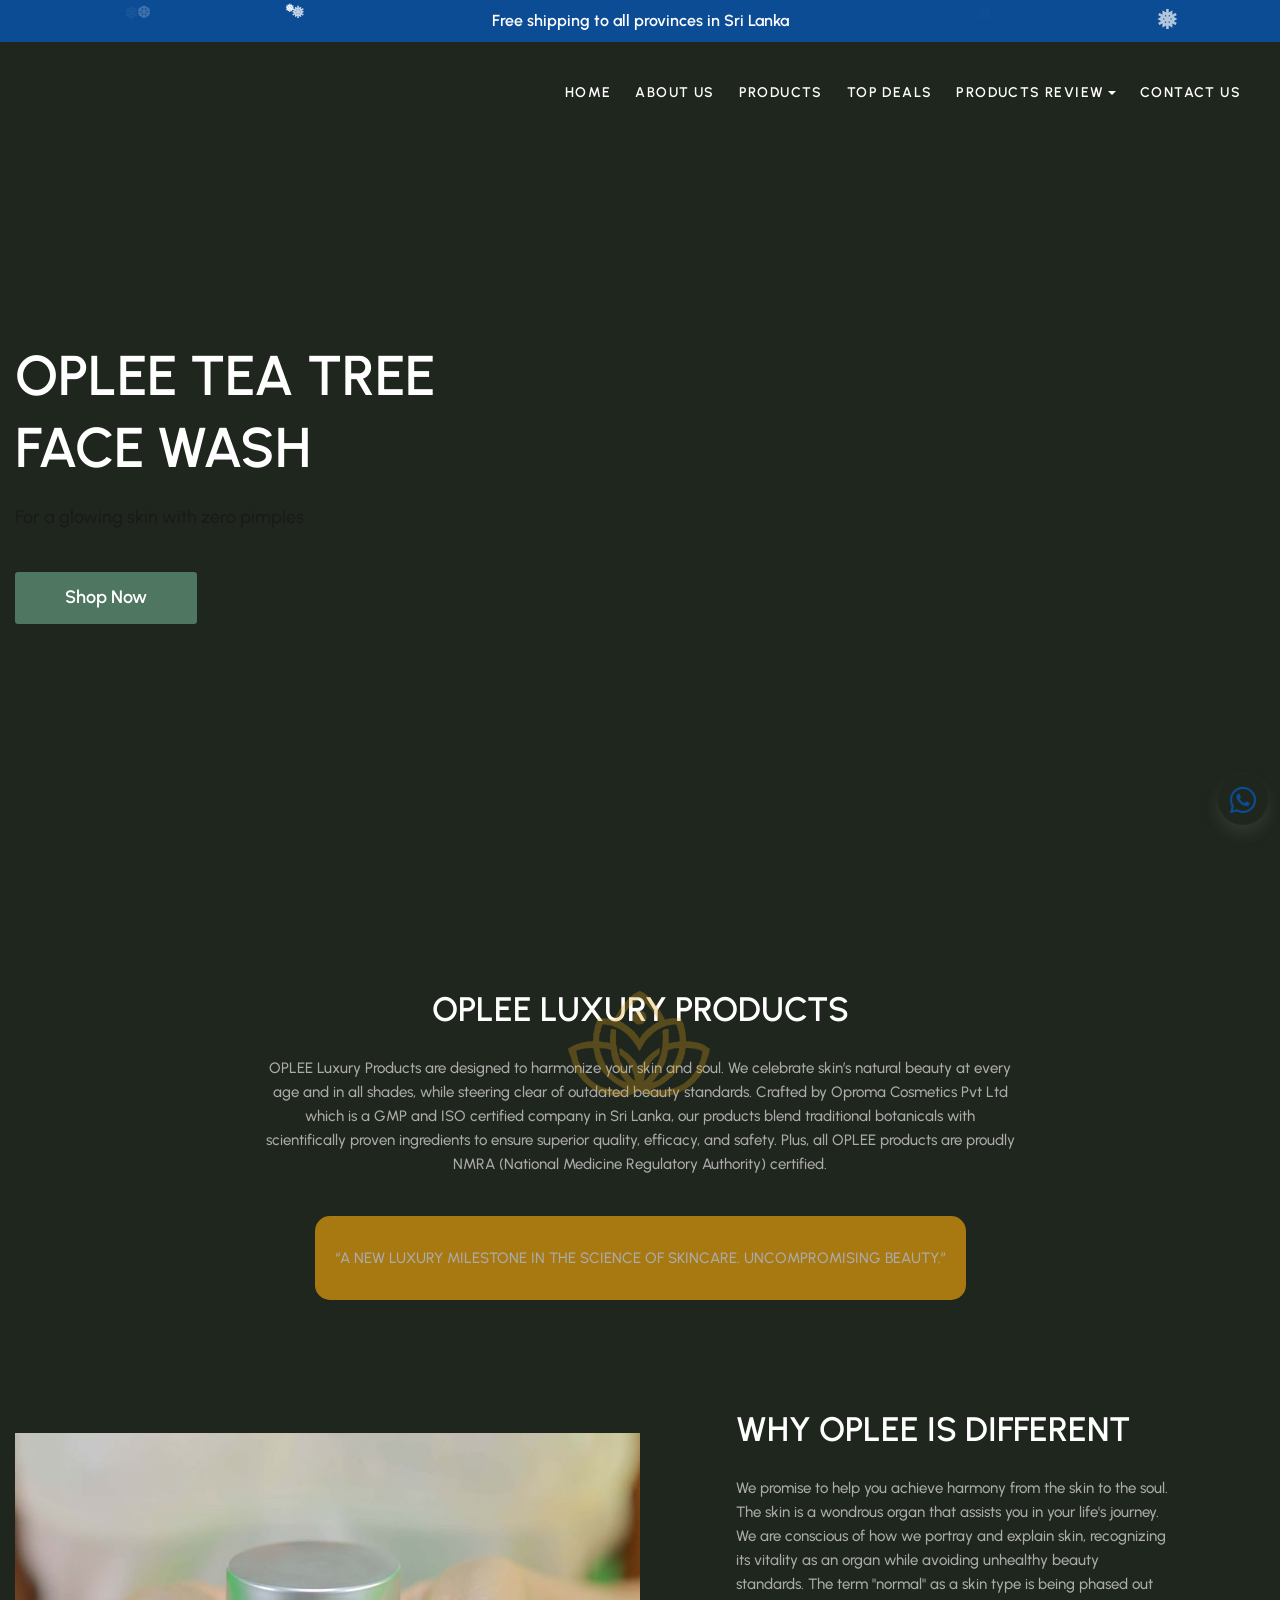
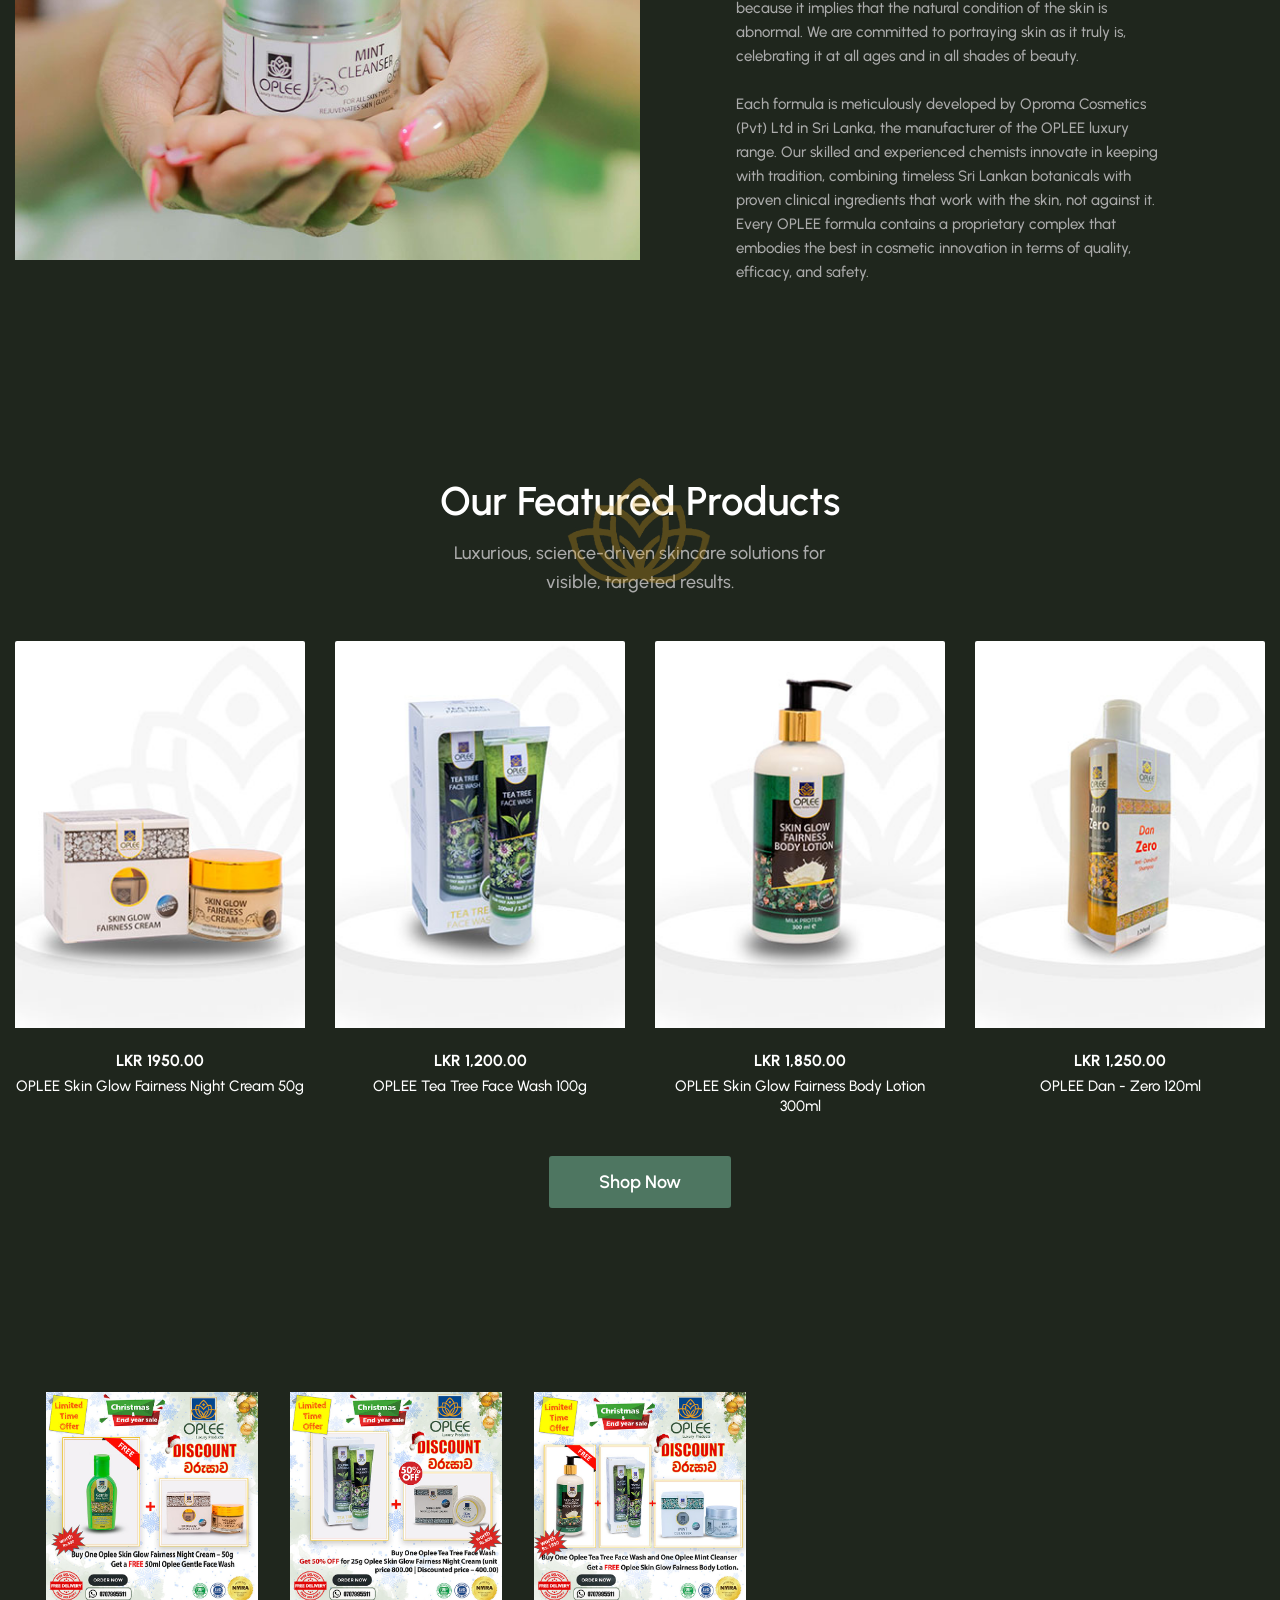
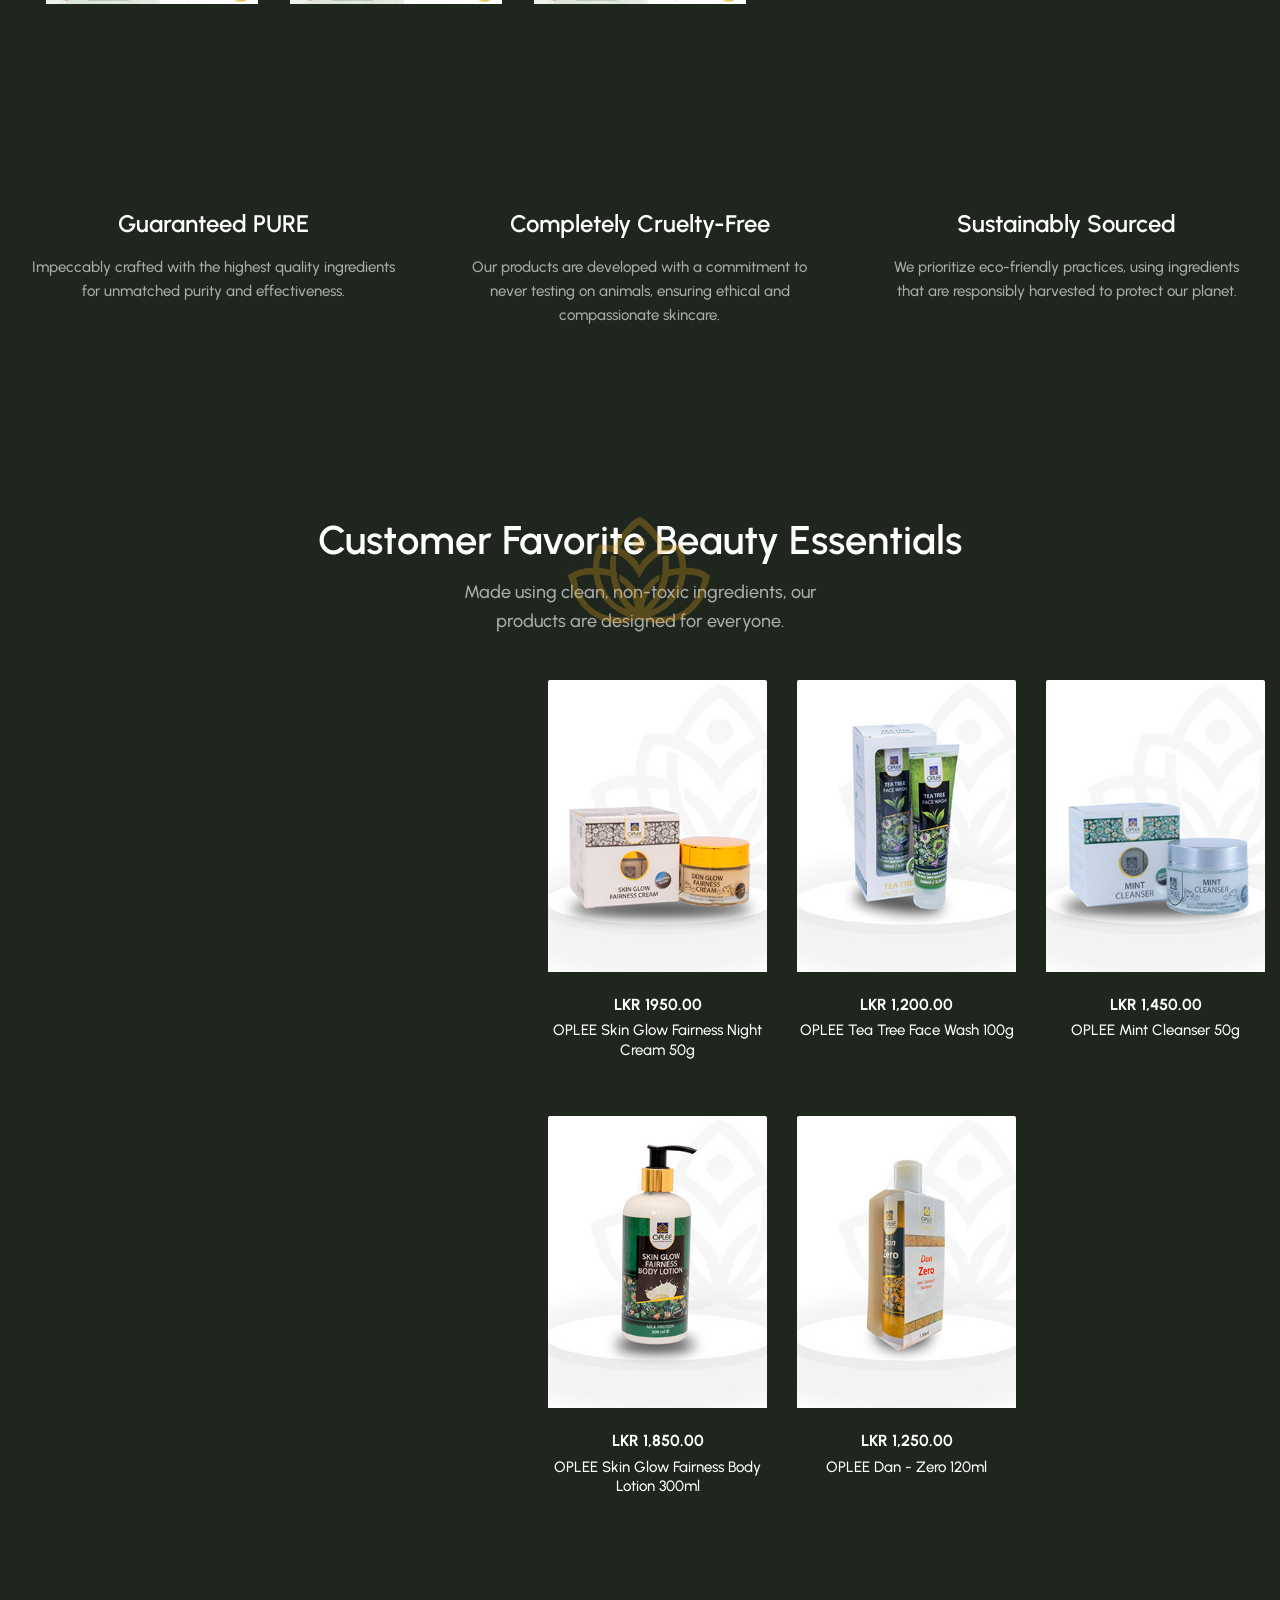
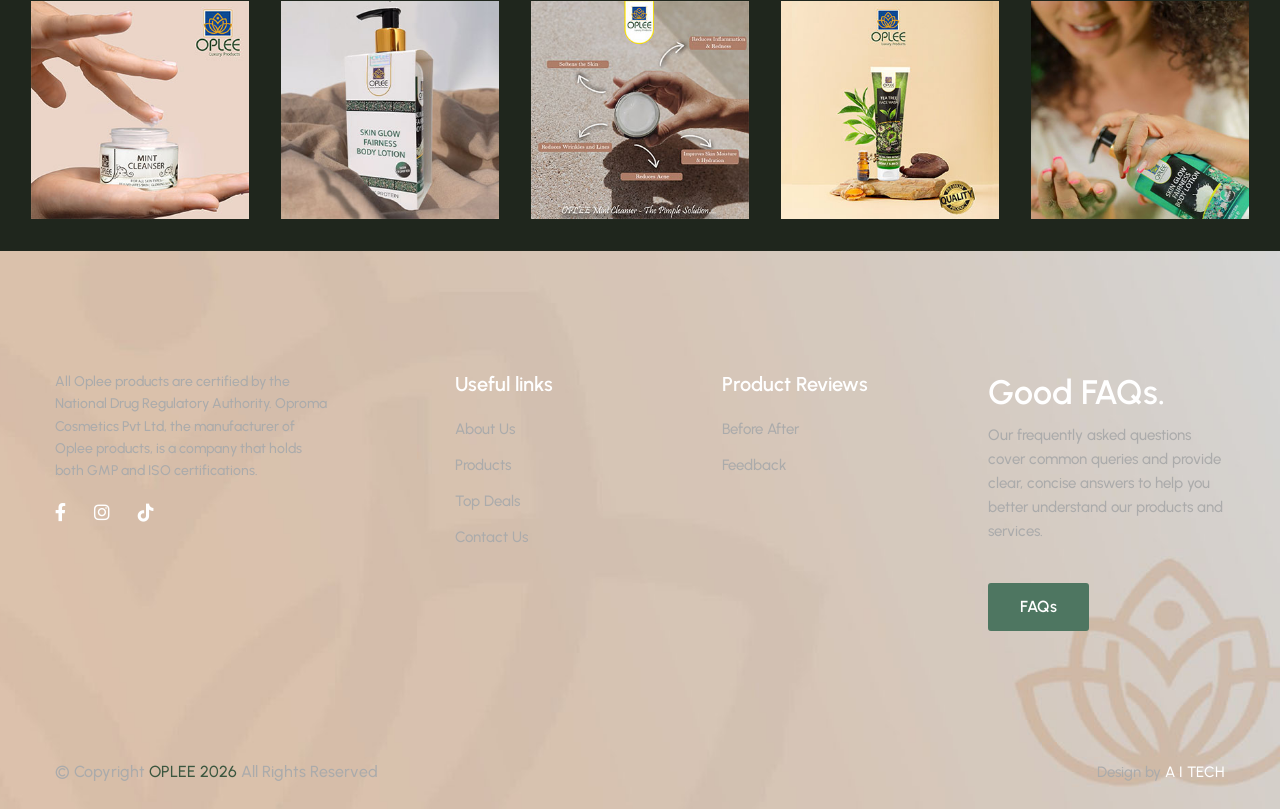
<file: index.html>
<!doctype html>
<html lang="en" data-bs-theme="light">

<head>

	<meta charset="UTF-8">
	<meta name="viewport"
		content="width=device-width, user-scalable=no, initial-scale=1.0, maximum-scale=1.0, minimum-scale=1.0">
	<meta http-equiv="X-UA-Compatible" content="ie=edge">
	<title>OPLEE | Home</title>
	<link rel="icon" href="./assets/images/others/favicon.jpg">

	<link rel="stylesheet" href="./assets/vendors/lightgallery/css/lightgallery-bundle.min.css">
	<link rel="stylesheet" href="./assets/vendors/fontawesome/css/all.min.css">
	<link rel="stylesheet" href="./assets/vendors/animate/animate.min.css">
	<link rel="stylesheet" href="./assets/vendors/slick/slick.css">
	<link rel="stylesheet" href="./assets/vendors/mapbox-gl/mapbox-gl.min.css">
	<link rel="stylesheet" href="https://cdn.jsdelivr.net/npm/bootstrap-icons@1.9.1/font/bootstrap-icons.css">
	<link
		href="https://fonts.googleapis.com/css2?family=Urbanist:ital,wght@0,100;0,200;0,300;0,400;0,500;0,600;0,700;0,800;0,900;1,100;1,200;1,300;1,400;1,500;1,600;1,700;1,800;1,900&amp;display=swap"
		rel="stylesheet">
	<link rel="stylesheet" href="./assets/css/theme.css">
	<link rel="stylesheet" href="./assets/css/custom.css">
	<link rel="stylesheet" href="./assets/css/product-hover.css">
	<link rel="stylesheet" href="./assets/css/snowdrop.css">

	<!-- SEO Meta Tags -->
<meta name="description" content="OPLEE Luxury Products, crafted by Oproma Cosmetics Pvt Ltd, blend Sri Lankan botanicals with scientifically proven ingredients. GMP, ISO, and NMRA certified, our cruelty-free, eco-friendly skincare ensures superior quality and purity. Discover Intensive Glow C+ Serum, Skin Glow Fairness Night Cream, Tea Tree Face Wash, and more for visible, targeted results. Ethical, sustainable beauty for all ages and skin types." />

<meta name="keywords" content="Oplee Luxury Products, Skincare in Sri Lanka, Oproma Cosmetics Pvt Ltd, NMRA Certified Skincare, GMP Certified, ISO Certified, Sri Lankan Botanicals, Natural Skin Beauty, Cruelty-Free Skincare, Eco-friendly Skincare, Intensive Glow Serum, Skin Glow Night Cream, Tea Tree Face Wash, Mint Cleanser, Skincare for all ages, Skin health and harmony, Sustainable Skincare Products, Ethical Skincare, Scientifically proven ingredients, Non-toxic skincare" />

<meta name="author" content="A.I TECHNOLOGIES Pvt Ltd" />

<!-- Facebook Open Graph Meta Tags -->
<meta property="og:title" content="OPLEE Luxury Products - Harmonizing Skin & Soul" />
<meta property="og:description" content="Discover OPLEE Luxury Products, a blend of traditional Sri Lankan botanicals and scientifically proven ingredients. GMP, ISO, and NMRA certified for superior quality, cruelty-free, and eco-friendly skincare." />
<meta property="og:url" content="https://oplee.lk/" />
<meta property="og:image" content="https://oplee.lk/assets/images/others/logo.png" />
<meta property="og:type" content="website" />
<meta property="og:site_name" content="Oplee.lk" />

<!-- Instagram Meta Tags (uses Open Graph) -->
<meta property="og:title" content="OPLEE Luxury Skincare - Beauty for All Ages" />
<meta property="og:description" content="Eco-friendly, cruelty-free skincare solutions from OPLEE. A new milestone in skincare, blending Sri Lankan tradition with cutting-edge science. Perfect for all skin types and ages." />
<meta property="og:image" content="https://oplee.lk/assets/images/others/logo.png" />
<meta property="og:url" content="https://oplee.lk/" />


</head>

<body>

	<header id="header"
		class="header header-sticky z-index-5 header-sticky-smart disable-transition-all position-absolute start-0 end-0">
		<div class="topbar bg-primary">
			<div class="container-wide container">
				<p class="mb-0 text-white text-center p-4 fs-6 fw-semibold">Free shipping to all provinces in Sri Lanka
				</p>
			</div>
		</div>
		<div class="sticky-area">
			<div class="main-header nav navbar navbar-light navbar-expand-xl py-6 py-xl-0">
				<div class="container-wide container flex-nowrap">
					<div class="w-72px d-flex d-xl-none">
						<button class="navbar-toggler align-self-center  border-0 shadow-none px-0 canvas-toggle p-4"
							type="button" data-bs-toggle="offcanvas" data-bs-target="#offCanvasNavBar"
							aria-controls="offCanvasNavBar" aria-expanded="false" aria-label="Toggle Navigation">
							<span class="fs-24 toggle-icon"></span>
						</button>
					</div>
					<a href="./index.html" class="navbar-brand has-sticky-logo py-4 mx-auto w-xl-40">
						<img class="light-mode-img" src="./assets/images/others/logo.png" width="auto" height="70"
							alt="Logo">
						<img class="sticky-logo sticky-logo-light" src="./assets/images/others/logo.png" width="auto"
							height="70" alt="Logo">
					</a>

					<div class="d-none d-xl-flex w-xl-60 justify-content-end">
						<ul class="navbar-nav">
							<li
								class="nav-item transition-all-xl-1 py-11 me-xxl-10 me-xl-8 dropdown dropdown-hover dropdown-fullwidth">
								<a class="nav-link d-flex justify-content-between position-relative py-0 px-0 text-uppercase fw-semibold ls-1 fs-14px"
									href="./index.html" id="menu-item-home" aria-haspopup="true"
									aria-expanded="false">Home</a>
							</li>
							<li
								class="nav-item transition-all-xl-1 py-11 me-xxl-10 me-xl-8 dropdown dropdown-hover dropdown-fullwidth">
								<a class="nav-link d-flex justify-content-between position-relative py-0 px-0 text-uppercase fw-semibold ls-1 fs-14px"
									href="./about-us.html" id="menu-item-home" aria-haspopup="true"
									aria-expanded="false">About Us</a>
							</li>
							<li
								class="nav-item transition-all-xl-1 py-11 me-xxl-10 me-xl-8 dropdown dropdown-hover dropdown-fullwidth">
								<a class="nav-link d-flex justify-content-between position-relative py-0 px-0 text-uppercase fw-semibold ls-1 fs-14px"
									href="./products.html" id="menu-item-home" aria-haspopup="true"
									aria-expanded="false">Products</a>
							</li>
							<!-- <li
								class="nav-item transition-all-xl-1 py-11 me-xxl-10 me-xl-10 dropdown dropdown-hover dropdown-fullwidth position-static">
								<a class="nav-link d-flex justify-content-between position-relative py-0 px-0 text-uppercase fw-semibold ls-1 fs-14px dropdown-toggle"
									href="#" data-bs-toggle="dropdown" id="menu-item-shop"
									aria-haspopup="true" aria-expanded="false">Products</a>
								<div class="dropdown-menu mega-menu start-0 py-6  w-100"
									aria-labelledby="menu-item-shop">
									<div class="megamenu-shop container-wide py-8 px-12">
										<div class="row">
											<div class="col">
												<h6 class="fs-18px">Facecare</h6>
												<ul class="list-unstyled mb-0">
													<li>
														<a href="./shop-layout.html"
															class="border-hover text-decoration-none py-3 d-block"><span
																class="border-hover-target">Face wash</span></a>
													</li>
													<li>
														<a href="./shop-layout.html"
															class="border-hover text-decoration-none py-3 d-block"><span
																class="border-hover-target">Face Pack</span></a>
													</li>
													<li>
														<a href="./shop-layout.html"
															class="border-hover text-decoration-none py-3 d-block"><span
																class="border-hover-target">Cleanser</span></a>
													</li>
													<li>
														<a href="./shop-layout.html"
															class="border-hover text-decoration-none py-3 d-block"><span
																class="border-hover-target">Face Serum</span></a>
													</li>
												</ul>
											</div>
											<div class="col">
												<h6 class="fs-18px">Skincare</h6>
												<ul class="list-unstyled mb-0">
													<li>
														<a href="./shop-layout.html"
															class="border-hover text-decoration-none py-3 d-block"><span
																class="border-hover-target">Day cream</span></a>
													</li>
													<li>
														<a href="./shop-layout.html"
															class="border-hover text-decoration-none py-3 d-block"><span
																class="border-hover-target">Night Cream</span></a>
													</li>
													<li>
														<a href="./shop-layout.html"
															class="border-hover text-decoration-none py-3 d-block"><span
																class="border-hover-target">Face wash</span></a>
													</li>
													<li>
														<a href="./shop-layout.html"
															class="border-hover text-decoration-none py-3 d-block"><span
																class="border-hover-target">Soap</span></a>
													</li>
													<li>
														<a href="./shop-layout.html"
															class="border-hover text-decoration-none py-3 d-block"><span
																class="border-hover-target">Body Lotion</span></a>
													</li>
													<li>
														<a href="./shop-layout.html"
															class="border-hover text-decoration-none py-3 d-block"><span
																class="border-hover-target">Sunscreen</span></a>
													</li>
													<li>
														<a href="./shop-layout.html"
															class="border-hover text-decoration-none py-3 d-block"><span
																class="border-hover-target">Body Scrub</span></a>
													</li>
													<li>
														<a href="./shop-layout.html"
															class="border-hover text-decoration-none py-3 d-block"><span
																class="border-hover-target">Body Oil</span></a>
													</li>
													<li>
														<a href="./shop-layout.html"
															class="border-hover text-decoration-none py-3 d-block"><span
																class="border-hover-target">Massage Oil</span></a>
													</li>
													<li>
														<a href="./shop-layout.html"
															class="border-hover text-decoration-none py-3 d-block"><span
																class="border-hover-target">Toner</span></a>
													</li>
												</ul>
											</div>
											<div class="col">
												<h6 class="fs-18px">Other Products</h6>
												<ul class="list-unstyled mb-0">
													<li>
														<a href="./shop-layout.html"
															class="border-hover text-decoration-none py-3 d-block"><span
																class="border-hover-target">Healthcare</span></a>
													</li>
													<li>
														<a href="./shop-layout.html"
															class="border-hover text-decoration-none py-3 d-block"><span
																class="border-hover-target">Haircare</span></a>
													</li>
													<li>
														<a href="./shop-layout.html"
															class="border-hover text-decoration-none py-3 d-block"><span
																class="border-hover-target">Babycare</span></a>
													</li>
													<li>
														<a href="./shop-layout.html"
															class="border-hover text-decoration-none py-3 d-block"><span
																class="border-hover-target">Animalcare</span></a>
													</li>
												</ul>
											</div>
											<div class="col d-xxl-block megamenu-shop-banner"
												data-bs-theme="light">
												<div class="card border-0 mt-4">
													<img src="./assets/images/background/bg-mega-menu-shop.jpg"
														alt="bg mega menu" class="card-img">
													<div class="card-img-overlay d-flex flex-column mx-2 px-9 py-6">
														<p
															class="text-body-emphasis ls-1 fw-semibold mb-4 mt-6 text-uppercase">
															new collection
														</p>
														<h3 class="fs-3">
															Special <br>
															Offer
														</h3>
														<div class="mt-auto">
															<a href="./top-deals.html" class="btn btn-white">Shop Sale</a>
														</div>
													</div>
												</div>
											</div>
										</div>
									</div>

								</div>
							</li> -->
							<li
								class="nav-item transition-all-xl-1 py-11 me-xxl-10 me-xl-8 dropdown dropdown-hover dropdown-fullwidth">
								<a class="nav-link d-flex justify-content-between position-relative py-0 px-0 text-uppercase fw-semibold ls-1 fs-14px"
									href="./top-deals.html" id="menu-item-home" aria-haspopup="true"
									aria-expanded="false">Top Deals</a>
							</li>
							<!-- <li
								class="nav-item transition-all-xl-1 py-11 me-xxl-10 me-xl-8 dropdown dropdown-hover dropdown-fullwidth">
								<a class="nav-link d-flex justify-content-between position-relative py-0 px-0 text-uppercase fw-semibold ls-1 fs-14px"
									href="./services.html" id="menu-item-home" aria-haspopup="true"
									aria-expanded="false">Services</a>
							</li> -->
							<li class="nav-item transition-all-xl-1 py-11 me-xxl-10 me-xl-8 dropdown dropdown-hover">
								<a class="nav-link d-flex justify-content-between position-relative py-0 px-0 text-uppercase fw-semibold ls-1 fs-14px dropdown-toggle"
									href="#" data-bs-toggle="dropdown" id="menu-item-pages" aria-haspopup="true"
									aria-expanded="false">Products Review</a>
								<ul class="dropdown-menu py-6" aria-labelledby="menu-item-pages">
									<li>
										<a class="dropdown-item pe-6 border-hover" href="./before-after.html">
											<span class="border-hover-target">
												Before After
											</span>
										</a>
									</li>
									<li>
										<a class="dropdown-item pe-6 border-hover" href="./feedback.html">
											<span class="border-hover-target">
												Feedback
											</span>
										</a>
									</li>
								</ul>
							</li>
							<li
								class="nav-item transition-all-xl-1 py-11 me-xxl-10 me-xl-8 dropdown dropdown-hover dropdown-fullwidth">
								<a class="nav-link d-flex justify-content-between position-relative py-0 px-0 text-uppercase fw-semibold ls-1 fs-14px"
									href="./contact-us.html" id="menu-item-home" aria-haspopup="true"
									aria-expanded="false">Contact Us</a>
							</li>
						</ul>
					</div>
				</div>
			</div>
		</div>
	</header>

	<main id="content" class="wrapper layout-page">
		<section>

			<div class="slick-slider hero hero-header-01"
				data-slick-options='{&#34;arrows&#34;:false,&#34;autoplay&#34;:true,&#34;cssEase&#34;:&#34;ease-in-out&#34;,&#34;dots&#34;:false,&#34;fade&#34;:true,&#34;infinite&#34;:true,&#34;slidesToShow&#34;:1,&#34;speed&#34;:600}'>

				<div class="vh-100 d-flex align-items-center">
					<div class="z-index-2 container container-xxl py-21 pt-xl-25">

						<div class="hero-content text-start">
							<div data-animate="fadeInDown">
								<!-- <p class="text-body-emphasis mb-8 text-uppercase fw-semibold fs-15px">Essenstial Items
								</p> -->
								<h1 class="mb-7 hero-title">OPLEE TEA TREE <br /> FACE WASH</h1>
								<p class="hero-desc text-body-calculate fs-18px mb-11">For a glowing skin with zero pimples
								</p>
							</div>
							<a href="products.html" data-animate="fadeInUp"
								class="btn btn-lg btn-dark btn-hover-bg-primary btn-hover-border-primary">
								Shop Now
							</a>
						</div>
					</div>
					<div class="lazy-bg bg-overlay position-absolute z-index-1 w-100 h-100   light-mode-img"
						data-bg-src="./assets/images/background/oplee-tea-tree-face-wash.jpg">
					</div>
				</div>

				<div class="vh-100 d-flex align-items-center">
					<div class="z-index-2 container container-xxl py-21 pt-xl-25">

						<div class="hero-content text-start">
							<div data-animate="fadeInDown">
								<!-- <p class="text-body-emphasis mb-8 text-uppercase fw-semibold fs-15px">New collection</p> -->
								<h1 class="mb-7 hero-title">OPLEE MINT CLEANSER</h1>
								<p class="hero-desc text-body-calculate fs-18px mb-11">The Secret for a Clear Flawless Skin.</p>
							</div>
							<a href="products.html" data-animate="fadeInUp"
								class="btn btn-lg btn-dark btn-hover-bg-primary btn-hover-border-primary">
								Shop Now
							</a>
						</div>
					</div>
					<div class="lazy-bg bg-overlay position-absolute z-index-1 w-100 h-100   light-mode-img"
						data-bg-src="./assets/images/background/oplee-mint-cleanser.jpg">
					</div>
				</div>

				<div class="vh-100 d-flex align-items-center">
					<div class="z-index-2 container container-xxl py-21 pt-xl-25">

						<div class="hero-content text-start">
							<div data-animate="fadeInDown">
								<!-- <p class="text-body-emphasis mb-8 text-uppercase fw-semibold fs-15px">Get the glow</p> -->
								<h1 class="mb-7 hero-title">OPLEE SKIN GLOW <br> FAIRNESS NIGHT CREAM</h1>
								<p class="hero-desc text-body-calculate fs-18px mb-11">The Secret for a Healthy Glowing Skin.</p>
							</div>
							<a href="products.html" data-animate="fadeInUp"
								class="btn btn-lg btn-dark btn-hover-bg-primary btn-hover-border-primary">
								Shop Now
							</a>
						</div>
					</div>
					<div class="lazy-bg bg-overlay position-absolute z-index-1 w-100 h-100   light-mode-img"
						data-bg-src="./assets/images/background/oplee-skin-glow-fairness-night-cream.jpg">
					</div>
				</div>

				<div class="vh-100 d-flex align-items-center">
					<div class="z-index-2 container container-xxl py-21 pt-xl-25">

						<div class="hero-content text-start">
							<div data-animate="fadeInDown">
								<!-- <p class="text-body-emphasis mb-8 text-uppercase fw-semibold fs-15px">Get the glow</p> -->
								<h1 class="mb-7 hero-title">OPLEE SKIN GLOW <br> FAIRNESS BODY LOTION</h1>
								<p class="hero-desc text-body-calculate fs-18px mb-11">For a Radiant and Youthful Skin.</p>
							</div>
							<a href="products.html" data-animate="fadeInUp"
								class="btn btn-lg btn-dark btn-hover-bg-primary btn-hover-border-primary">
								Shop Now
							</a>
						</div>
					</div>
					<div class="lazy-bg bg-overlay position-absolute z-index-1 w-100 h-100   light-mode-img"
						data-bg-src="./assets/images/background/oplee-skin-glow-fairness-body-lotion.jpg">
					</div>
				</div>

				<div class="vh-100 d-flex align-items-center">
					<div class="z-index-2 container container-xxl py-21 pt-xl-25">

						<div class="hero-content text-start">
							<div data-animate="fadeInDown">
								<!-- <p class="text-body-emphasis mb-8 text-uppercase fw-semibold fs-15px">Get the glow</p> -->
								<h1 class="mb-7 hero-title">OPLEE DAN ZERO <br> SHAMPOO</h1>
								<p class="hero-desc text-body-calculate fs-18px mb-11">Zero Dandruff Solution.</p>
							</div>
							<a href="products.html" data-animate="fadeInUp"
								class="btn btn-lg btn-dark btn-hover-bg-primary btn-hover-border-primary">
								Shop Now
							</a>
						</div>
					</div>
					<div class="lazy-bg bg-overlay position-absolute z-index-1 w-100 h-100   light-mode-img"
						data-bg-src="./assets/images/background/oplee-dan-zero-shampoo.jpg">
					</div>
				</div>

				<div class="vh-100 d-flex align-items-center">
					<div class="z-index-2 container container-xxl py-21 pt-xl-25">

						<div class="hero-content text-start">
							<div data-animate="fadeInDown">
								<!-- <p class="text-body-emphasis mb-8 text-uppercase fw-semibold fs-15px">Get the glow</p> -->
								<h1 class="mb-7 hero-title">OPLEE LOSS ZERO <br> SHAMPOO</h1>
								<p class="hero-desc text-body-calculate fs-18px mb-11">Zero Hair Loss Solution.</p>
							</div>
							<a href="products.html" data-animate="fadeInUp"
								class="btn btn-lg btn-dark btn-hover-bg-primary btn-hover-border-primary">
								Shop Now
							</a>
						</div>
					</div>
					<div class="lazy-bg bg-overlay position-absolute z-index-1 w-100 h-100   light-mode-img"
						data-bg-src="./assets/images/background/oplee-loss-zero-shampoo.jpg">
					</div>
				</div>

			</div>
		</section>

		<section>

			<div class="container-wide pt-lg-17 pt-11 mb-lg-4">
				<div class="text-center pb-lg-17 pb-13 mb-3">
					<div class="title-img">
						<div class="img-area">
							<img alt="other-02"
								class="img-fluid lazy-image m-auto" width="150" height="158" src="./assets/images/others/Logo Icon.png" />
						</div>
						<h3 class="mw-xl-50 mw-lg-60 mx-lg-auto mb-8">OPLEE LUXURY PRODUCTS</h3>

						<p class="mw-xl-60 mw-lg-75 mx-lg-auto mb-0">OPLEE Luxury Products are designed to harmonize your skin and soul. We celebrate skin’s natural beauty at every age and in all shades, 
							while steering clear of outdated beauty standards. Crafted by Oproma Cosmetics Pvt Ltd which is a GMP and ISO certified company in Sri Lanka, our products blend traditional botanicals 
							with scientifically proven ingredients to ensure superior quality, efficacy, and safety. Plus, all OPLEE products are proudly NMRA (National Medicine Regulatory Authority) certified.
						</p>

						<div class="quote" style="padding-top: 40px;">
						<p class="styled-box">“A NEW LUXURY MILESTONE IN THE SCIENCE OF SKINCARE. UNCOMPROMISING BEAUTY.”</p>
						</div>
						
					</div>
				</div>
				<div class="row mb-lg-18 mb-15 pb-3 align-items-center">
					<div class="col-lg-6 pe-lg-0">
						<div class="card border-0 hover-zoom-in rounded-0">
							<div class="image-box-4">


								<img class="lazy-image img-fluid lazy-image w-100" src="./assets/images/banner/about/about-oplee.jpg" width="960" height="640" alt="About Oplee">
							</div>
							<div class="d-none">
							</div>
						</div>

					</div>
					<div class="col-lg-6 px-lg-12 ps-xl-18 pe-xl-20 mt-12 mt-lg-0">
						<h3 class="mb-8">WHY OPLEE IS DIFFERENT</h3>
						<p class="mb-0">We promise to help you achieve harmony from the skin to the soul. The skin is a wondrous organ that assists you in your life's journey. 
							We are conscious of how we portray and explain skin, recognizing its vitality as an organ while avoiding unhealthy beauty standards. The term "normal" 
							as a skin type is being phased out because it implies that the natural condition of the skin is abnormal. We are committed to portraying skin as it truly is, 
							celebrating it at all ages and in all shades of beauty.
						</p>
						<br>
						<p class="mb-0">Each formula is meticulously developed by Oproma Cosmetics (Pvt) Ltd in Sri Lanka, the manufacturer of the OPLEE luxury range. 
							Our skilled and experienced chemists innovate in keeping with tradition, combining timeless Sri Lankan botanicals with proven clinical ingredients 
							that work with the skin, not against it. Every OPLEE formula contains a proprietary complex that embodies the best in cosmetic innovation in terms of quality, 
							efficacy, and safety.

						</p>
					</div>
				</div>
			</div>
		</section>

		<section>

			<div class="container container-xxl py-lg-17 pt-16 pb-16">
				<div class="mb-11 mt-2 pt-1 pb-3 text-center" data-animate="fadeInUp">
					<div class="title-img">
						<div class="img-area">
							<img alt="other-02" class="img-fluid lazy-image m-auto" width="150" height="158"
								src="./assets/images/others/Logo Icon.png" />
						</div>
						<h2 class="mb-5">Our Featured Products</h2>
						<p class="fs-18px mb-0 mw-xl-30 mw-lg-50 mw-md-75 ms-auto me-auto">Luxurious, science-driven skincare solutions for visible, targeted results.</p>
					</div>
				</div>
				<div class="slick-slider"
					data-slick-options='{&#34;arrows&#34;:false,&#34;dots&#34;:false,&#34;responsive&#34;:[{&#34;breakpoint&#34;:1560,&#34;settings&#34;:{&#34;arrows&#34;:false,&#34;dots&#34;:false}},{&#34;breakpoint&#34;:1200,&#34;settings&#34;:{&#34;arrows&#34;:false,&#34;dots&#34;:false,&#34;slidesToShow&#34;:3}},{&#34;breakpoint&#34;:992,&#34;settings&#34;:{&#34;arrows&#34;:false,&#34;dots&#34;:false,&#34;slidesToShow&#34;:2}},{&#34;breakpoint&#34;:576,&#34;settings&#34;:{&#34;arrows&#34;:false,&#34;dots&#34;:false,&#34;slidesToShow&#34;:1}}],&#34;slidesToShow&#34;:4}'>
					<div>
						<div class="card card-product grid-1 bg-transparent border-0" data-animate="fadeInUp">
							<figure class="card-img-top position-relative mb-7 overflow-hidden ">
								<a class="hover-zoom-in d-block"
									title="Shield Spray">
									<img src="#" data-src="./assets/images/products/face-care/OPLEE-Skin-Glow-Fairness-Night-Cream.jpg"
										class="Sirv img-fluid lazy-image w-100" alt="Shield Spray" width="330" height="440">
									<img src="#" data-src="./assets/images/products/face-care/OPLEE-Skin-Glow-Fairness-Night-Cream-h.jpg"
										class="Sirv image-hover img-fluid lazy-image w-100" alt="Shield Spray" width="330" height="440">
								</a>
							</figure>
							<div class="card-body text-center p-0">
								<span
								class="d-flex align-items-center price text-body-emphasis fw-bold justify-content-center mb-3 fs-6">LKR 1950.00</span>
								<h4
									class="product-title card-title text-body-emphasis fs-15px fw-500 mb-3">
									<p class="text-decoration-none text-reset">OPLEE Skin Glow Fairness Night Cream 50g</p>
								</h4>
							</div>
						</div>
					</div>
					<div>
						<div class="card card-product grid-1 bg-transparent border-0" data-animate="fadeInUp">
							<figure class="card-img-top position-relative mb-7 overflow-hidden ">
								<a class="hover-zoom-in d-block"
									title="Shield Spray">
									<img src="#" data-src="./assets/images/products/face-care/OPLEE-Tea-Tree-Face-Wash.jpg"
										class="Sirv img-fluid lazy-image w-100" alt="Shield Spray" width="330" height="440">
									<img src="#" data-src="./assets/images/products/face-care/OPLEE-Tea-Tree-Face-Wash-h.jpg"
										class="Sirv image-hover img-fluid lazy-image w-100" alt="Shield Spray" width="330" height="440">
								</a>
	
								<!-- <div class="position-absolute product-flash z-index-2 "><span
										class="badge badge-product-flash on-sale bg-primary">-26%</span>
								</div> -->
							</figure>
							<div class="card-body text-center p-0">
								<span
								class="d-flex align-items-center price text-body-emphasis fw-bold justify-content-center mb-3 fs-6">
								<!-- <del class=" text-body fw-500 me-4 fs-13px">LKR 39.00</del> -->
								<ins class="text-decoration-none">LKR 1,200.00</ins></span>

								<h4
									class="product-title card-title text-body-emphasis fs-15px fw-500 mb-3">
									<p class="text-decoration-none text-reset">OPLEE Tea Tree Face Wash 100g </p>
								</h4>
							</div>
						</div>
					</div>
					<div>
						<div class="card card-product grid-1 bg-transparent border-0" data-animate="fadeInUp">
							<figure class="card-img-top position-relative mb-7 overflow-hidden ">
								<a class="hover-zoom-in d-block"
									title="Shield Spray">
									<img src="#" data-src="./assets/images/products/body-care/OPLEE-Skin-Glow-Fairness-Body-Lotion.jpg"
										class="Sirv img-fluid lazy-image w-100" alt="Shield Spray" width="330" height="440">
									<img src="#" data-src="./assets/images/products/body-care/OPLEE-Skin-Glow-Fairness-Body-Lotion-h.jpg"
										class="Sirv image-hover img-fluid lazy-image w-100" alt="Shield Spray" width="330" height="440">
								</a>
	
								<!-- <div class="position-absolute product-flash z-index-2 "><span
										class="badge badge-product-flash on-sale bg-primary">-25%</span>
								</div> -->
							</figure>
							<div class="card-body text-center p-0">
								<span
								class="d-flex align-items-center price text-body-emphasis fw-bold justify-content-center mb-3 fs-6">
								<!-- <del class=" text-body fw-500 me-4 fs-13px">LKR 40.00</del> -->
								<ins class="text-decoration-none">LKR 1,850.00</ins></span>

								<h4
									class="product-title card-title text-body-emphasis fs-15px fw-500 mb-3">
									<p class="text-decoration-none text-reset">OPLEE Skin Glow Fairness Body Lotion 300ml</p>
								</h4>
							</div>
						</div>
					</div>
					<div>
						<div class="card card-product grid-1 bg-transparent border-0" data-animate="fadeInUp">
							<figure class="card-img-top position-relative mb-7 overflow-hidden ">
								<a class="hover-zoom-in d-block"
									title="Shield Spray">
									<img src="#" data-src="./assets/images/products/hair-care/OPLEE-Dan-Zero.jpg"
										class="Sirv img-fluid lazy-image w-100" alt="Shield Spray" width="330" height="440">
									<img src="#" data-src="./assets/images/products/hair-care/OPLEE-Dan-Zero-h.jpg"
										class="Sirv image-hover img-fluid lazy-image w-100" alt="Shield Spray" width="330" height="440">
								</a>
	
								<!-- <div class="position-absolute product-flash z-index-2 "><span
										class="badge badge-product-flash on-sale bg-primary">-26%</span>
								</div> -->
							</figure>
							<div class="card-body text-center p-0">
								<span
								class="d-flex align-items-center price text-body-emphasis fw-bold justify-content-center mb-3 fs-6">
								<!-- <del class=" text-body fw-500 me-4 fs-13px">LKR 39.00</del> -->
								<ins class="text-decoration-none">LKR 1,250.00</ins></span>

								<h4
									class="product-title card-title text-body-emphasis fs-15px fw-500 mb-3">
									<p class="text-decoration-none text-reset">OPLEE Dan - Zero 120ml</p>
								</h4>
							</div>
						</div>
					</div>
				</div>
				<div class="d-flex justify-content-center mt-8">
					<a href="products.html" data-animate="fadeInUp" class="btn btn-lg btn-dark btn-hover-bg-primary btn-hover-border-primary">
						Shop Now
					</a>
				</div>
			</div>
		</section>

		<section class="container container-xxl" style="display: none;">

			<div class="row gy-30px justify-content-evenly">
				<div class="col-lg-6" data-animate="fadeInUp">
					<div class="card border-0 rounded-0 banner-01 hover-zoom-in hover-shine align-items-center">

						<img class="lazy-image object-fit-cover card-img light-mode-img" style="width: 420px;" src="#" data-src="./assets/images/banner/top-deals/top-deals-1.jpg" width="420" height="420"
							alt="Intensive Glow C&#43; Serum">
						<img class="lazy-image object-fit-cover card-img light-mode-img" style="width: 420px;" src="#" data-src="./assets/images/banner/top-deals/top-deals-1.jpg" width="420" height="420"
							alt="Intensive Glow C&#43; Serum">
						<!-- <div class="card-img-overlay d-inline-flex flex-column p-md-12 m-md-2 p-8">
							<h6 class="card-subtitle ls-1 fs-15px mb-5 fw-semibold text-body-calculate">NEW COLLECTION
							</h6>
							<h3 class="card-title lh-45px mw-md-60 pe-xl-15  fs-3 pe-0">Intensive Glow C&#43; Serum</h3>
							<div class="mt-7"><a href="products.html" class="btn btn-white px-6 shadow-sm">Explore More</a></div>
						</div> -->
					</div>


				</div>
				<!-- <div class="col-lg-6" data-animate="fadeInUp">
					<div class="card border-0 rounded-0 banner-01 hover-zoom-in hover-shine">

						<img class="lazy-image object-fit-cover card-img light-mode-img" src="./assets/images/banner/others/banner-2.jpg" width="690" height="420"
							alt="25% off Everything">
						<div class="card-img-overlay d-inline-flex flex-column p-md-12 m-md-2 p-8">
							<h3 class="card-title lh-45px fs-3 pe-15">25% off Everything</h3>
							<p class="card-text fs-15px text-body-emphasis mw-md-60 pe-xl-20">Makeup with extended range
								in colors for every human.</p>
							<div class="mt-7"><a href="#" class="btn btn-white shadow-sm">Shop Sale</a></div>
						</div>
					</div>


				</div> -->
			</div>
		</section>

		<!--Product review  Mesages-->
		<div class="container container-xxl pt-lg-18 pt-15 pb-16 pb-lg-18 mb-lg-3">

				<div class="container-fluid">
					<div class="px-md-6">
						<div class="mx-n6 slick-slider"
							data-slick-options='{"slidesToShow": 3,"infinite":false,"autoplay":false,"dots":false,"arrows":false,"responsive":[{"breakpoint": 1366,"settings": {"slidesToShow":5 }},{"breakpoint": 992,"settings": {"slidesToShow":2}},{"breakpoint": 768,"settings": {"slidesToShow": 3}},{"breakpoint": 576,"settings": {"slidesToShow": 2}}]}'>
			
							<div class="px-6" data-animate="fadeInUp">
								<a href="./assets/images/banner/top-deals/top-deals-1.jpg" title="feedback-01"
									data-gallery="instagram"
									class=" hover-zoom-in hover-shine card-img-overlay-hover hover-zoom-in hover-shine d-block">
									<img class="lazy-image img-fluid w-100" width="314" height="314"
										data-src="./assets/images/banner/top-deals/top-deals-1.jpg" alt="feedback-01"
										src="#">
									<span class="card-img-overlay bg-dark bg-opacity-30"></span>
								</a>
							</div>
			
							<div class="px-6" data-animate="fadeInUp">
								<a href="./assets/images/banner/top-deals/top-deals-2.jpg" title="feedback-02"
									data-gallery="instagram"
									class=" hover-zoom-in hover-shine card-img-overlay-hover hover-zoom-in hover-shine d-block">
									<img class="lazy-image img-fluid w-100" width="314" height="314"
										data-src="./assets/images/banner/top-deals/top-deals-2.jpg" alt="feedback-02"
										src="#">
									<span class="card-img-overlay bg-dark bg-opacity-30"></span>
								</a>
							</div>
			
							<div class="px-6" data-animate="fadeInUp">
								<a href="./assets/images/banner/top-deals/top-deals-3.jpg" title="feedback-03"
									data-gallery="instagram"
									class=" hover-zoom-in hover-shine card-img-overlay-hover hover-zoom-in hover-shine d-block">
									<img class="lazy-image img-fluid w-100" width="314" height="314"
										data-src="./assets/images/banner/top-deals/top-deals-3.jpg" alt="feedback-03"
										src="#">
									<span class="card-img-overlay bg-dark bg-opacity-30"></span>
								</a>
							</div>
						</div>
					</div>
				</div>
			</section>
		</div>
		<!--Product review section Messages End-->	

		<section class="pt-16 pb-lg-13 pb-16">

			<div class="container container-xxl">
				<div class="row gy-30px">
					<div class="col-md-4">
						<div>
							<div class="d-flex justify-content-center">
								<img class="lazy-image img-fluid light-mode-img" src="#"
									data-src="./assets/images/image-box/image-box-11.png" width="102" height="118"
									alt="Guaranteed PURE">
							</div>
							<div class="card-body text-center pt-7 mt-3">
								<h3 class="fs-4 mb-6">Guaranteed PURE</h3>
								<p class="mb-0 px-lg-6">Impeccably crafted with the highest quality ingredients for unmatched purity and effectiveness.</p>
							</div>
						</div>
					</div>
					<div class="col-md-4">
						<div>
							<div class="d-flex justify-content-center">
								<img class="lazy-image img-fluid light-mode-img" src="#"
									data-src="./assets/images/image-box/image-box-02.png" width="102" height="118"
									alt="Completely Cruelty-Free">
							</div>
							<div class="card-body text-center pt-7 mt-3">
								<h3 class="fs-4 mb-6">Completely Cruelty-Free</h3>
								<p class="mb-0 px-lg-6">Our products are developed with a commitment to never testing on animals, ensuring ethical and compassionate skincare.</p>
							</div>
						</div>
					</div>
					<div class="col-md-4">
						<div>
							<div class="d-flex justify-content-center">
								<img class="lazy-image img-fluid light-mode-img" src="#"
									data-src="./assets/images/image-box/image-box-03.png" width="102" height="118"
									alt="Ingredient Sourcing">
							</div>
							<div class="card-body text-center pt-7 mt-3">
								<h3 class="fs-4 mb-6">Sustainably Sourced</h3>
								<p class="mb-0 px-lg-6">We prioritize eco-friendly practices, using ingredients that are responsibly harvested to protect our planet.</p>
							</div>
						</div>
					</div>
				</div>
			</div>
		</section>

		<section class="pt-14 pb-md-12 pb-8 pb-lg-17 pt-lg-21">

			<div class="container container-xxl">
				<div class="mb-11 mt-2 pt-1 pb-3 text-center" data-animate="fadeInUp">
					<div class="title-img">
						<div class="img-area">
							<img alt="other-02" class="img-fluid lazy-image m-auto" width="150" height="158"
								src="./assets/images/others/Logo Icon.png" />
						</div>
						<h2 class="mb-5">Customer Favorite Beauty Essentials</h2>
						<p class="fs-18px mb-0 mw-xl-30 mw-lg-50 mw-md-75 ms-auto me-auto">Made using clean, non-toxic
							ingredients, our products are designed for everyone.</p>
					</div>
				</div>


				<div class="row">
					<div class="col-lg-5 mb-10 mb-lg-0" data-animate="fadeInUp">
						<div class="card border-0 rounded-0 hover-zoom-in hover-shine">

							<img class="lazy-image w-100 img-fluid card-img object-fit-cover banner-02 light-mode-img"
								src="#" data-src="./assets/images/banner/home/product-main.jpg" width="570" height="913"
								alt="Empower Yourself">
							<div class="card-img-overlay p-12 m-2 d-inline-flex flex-column justify-content-end">
								<!-- <h3 class="card-title mb-0 fs-2 text-white">Empower Yourself</h3>
								<p class="card-text mb-0 fs-18px text-white mt-5">Get the skin you want to feel</p> -->
								<div class="mt-10 pt-2">
									<a href="products.html" class="btn btn-white">Explore More</a>
								</div>
							</div>
						</div>

					</div>
					<div class="col-lg-7">
						<div class="row gy-11">
							<div class="col-md-4 col-sm-6 col-12">
								<div class="card card-product grid-2 bg-transparent border-0" data-animate="fadeInUp">
									<figure class="card-img-top position-relative mb-7 overflow-hidden ">
										<a class="hover-zoom-in d-block"
											title="Shield Spray">
											<img src="#" data-src="./assets/images/products/face-care/OPLEE-Skin-Glow-Fairness-Night-Cream.jpg"
												class="Sirv img-fluid lazy-image w-100" alt="Shield Spray" width="330" height="440">
											<img src="#" data-src="./assets/images/products/face-care/OPLEE-Skin-Glow-Fairness-Night-Cream-h.jpg"
												class="Sirv image-hover img-fluid lazy-image w-100" alt="Shield Spray" width="330" height="440">
										</a>
									</figure>
									<div class="card-body text-center p-0">
										<span
											class="d-flex align-items-center price text-body-emphasis fw-bold justify-content-center mb-3 fs-6">LKR 1950.00</span>
										<h4
											class="product-title card-title text-body-emphasis fs-15px fw-500 mb-3">
											<p class="text-decoration-none text-reset">OPLEE Skin Glow Fairness Night Cream 50g</p>
										</h4>
									</div>
								</div>

							</div>
							<div class="col-md-4 col-sm-6 col-12">
								<div class="card card-product grid-2 bg-transparent border-0" data-animate="fadeInUp">
									<figure class="card-img-top position-relative mb-7 overflow-hidden ">
										<a class="hover-zoom-in d-block"
											title="Shield Spray">
											<img src="#" data-src="./assets/images/products/face-care/OPLEE-Tea-Tree-Face-Wash.jpg"
												class="Sirv img-fluid lazy-image w-100" alt="Shield Spray" width="330" height="440">
											<img src="#" data-src="./assets/images/products/face-care/OPLEE-Tea-Tree-Face-Wash-h.jpg"
												class="Sirv image-hover img-fluid lazy-image w-100" alt="Shield Spray" width="330" height="440">
										</a>
									</figure>
									<div class="card-body text-center p-0">
										<span
										class="d-flex align-items-center price text-body-emphasis fw-bold justify-content-center mb-3 fs-6">
										<ins class="text-decoration-none">LKR 1,200.00</ins></span>
		
										<h4
											class="product-title card-title text-body-emphasis fs-15px fw-500 mb-3">
											<p class="text-decoration-none text-reset">OPLEE Tea Tree Face Wash 100g </p>
										</h4>
									</div>
								</div>

							</div>
							<div class="col-md-4 col-sm-6 col-12">
								<div class="card card-product grid-2 bg-transparent border-0" data-animate="fadeInUp">
									<figure class="card-img-top position-relative mb-7 overflow-hidden ">
										<a class="hover-zoom-in d-block"
											title="Shield Spray">
											<img src="#" data-src="./assets/images/products/face-care/OPLEE-Mint-Cleanser.jpg"
												class="Sirv img-fluid lazy-image w-100" alt="Shield Spray" width="330" height="440">
											<img src="#" data-src="./assets/images/products/face-care/OPLEE-Mint-Cleanser-h.jpg"
												class="Sirv image-hover img-fluid lazy-image w-100" alt="Shield Spray" width="330" height="440">
										</a>
									</figure>
									<div class="card-body text-center p-0">
										<span
										class="d-flex align-items-center price text-body-emphasis fw-bold justify-content-center mb-3 fs-6">
										<!-- <del class=" text-body fw-500 me-4 fs-13px">LKR 39.00</del> -->
										<ins class="text-decoration-none">LKR 1,450.00</ins></span>
		
										<h4
											class="product-title card-title text-body-emphasis fs-15px fw-500 mb-3">
											<p class="text-decoration-none text-reset">OPLEE Mint Cleanser 50g</p>
										</h4>
									</div>
								</div>

							</div>
							<div class="col-md-4 col-sm-6 col-12">
								<div class="card card-product grid-2 bg-transparent border-0" data-animate="fadeInUp">
									<figure class="card-img-top position-relative mb-7 overflow-hidden ">
										<a class="hover-zoom-in d-block"
											title="Shield Spray">
											<img src="#" data-src="./assets/images/products/body-care/OPLEE-Skin-Glow-Fairness-Body-Lotion.jpg"
												class="Sirv img-fluid lazy-image w-100" alt="Shield Spray" width="330" height="440">
											<img src="#" data-src="./assets/images/products/body-care/OPLEE-Skin-Glow-Fairness-Body-Lotion-h.jpg"
												class="Sirv image-hover img-fluid lazy-image w-100" alt="Shield Spray" width="330" height="440">
										</a>
									</figure>
									<div class="card-body text-center p-0">
										<span
										class="d-flex align-items-center price text-body-emphasis fw-bold justify-content-center mb-3 fs-6">
										<ins class="text-decoration-none">LKR 1,850.00</ins></span>
		
									<h4
										class="product-title card-title text-body-emphasis fs-15px fw-500 mb-3">
										<p class="text-decoration-none text-reset">OPLEE Skin Glow Fairness Body Lotion 300ml</p>
									</h4>
									</div>
								</div>

							</div>
							<div class="col-md-4 col-sm-6 col-12">
								<div class="card card-product grid-2 bg-transparent border-0" data-animate="fadeInUp">
									<figure class="card-img-top position-relative mb-7 overflow-hidden ">
										<a class="hover-zoom-in d-block"
											title="Shield Spray">
											<img src="#" data-src="./assets/images/products/hair-care/OPLEE-Dan-Zero.jpg"
												class="Sirv img-fluid lazy-image w-100" alt="Shield Spray" width="330" height="440">
											<img src="#" data-src="./assets/images/products/hair-care/OPLEE-Dan-Zero-h.jpg"
												class="Sirv image-hover img-fluid lazy-image w-100" alt="Shield Spray" width="330" height="440">
										</a>
									</figure>
									<div class="card-body text-center p-0">
										<span
											class="d-flex align-items-center price text-body-emphasis fw-bold justify-content-center mb-3 fs-6">
											<!-- <del class=" text-body fw-500 me-4 fs-13px">LKR 39.00</del> -->
											<ins class="text-decoration-none">LKR 1,250.00</ins></span>

										<h4
											class="product-title card-title text-body-emphasis fs-15px fw-500 mb-3">
											<p class="text-decoration-none text-reset">OPLEE Dan - Zero 120ml</p>
										</h4>
									</div>
								</div>

							</div>
							<div class="col-md-4 col-sm-6 col-12">
								<div class="card card-product grid-2 bg-transparent border-0" data-animate="fadeInUp">
									<figure class="card-img-top position-relative mb-7 overflow-hidden ">
										<a class="hover-zoom-in d-block"
											title="Shield Spray">
											<img src="#" data-src="./assets/images/products/hair-care/OPLEE-Loss-Zero.jpg"
												class="Sirv img-fluid lazy-image w-100" alt="Shield Spray" width="330" height="440">
											<img src="#" data-src="./assets/images/products/hair-care/OPLEE-Loss-Zero-h.jpg"
												class="Sirv image-hover img-fluid lazy-image w-100" alt="Shield Spray" width="330" height="440">
										</a>
									</figure>
									<div class="card-body text-center p-0">
										<span
											class="d-flex align-items-center price text-body-emphasis fw-bold justify-content-center mb-3 fs-6">LKR 1,250.00</span>

										<h4
											class="product-title card-title text-body-emphasis fs-15px fw-500 mb-3">
											<p class="text-decoration-none text-reset">OPLEE Loss - Zero 120ml</p>
										</h4>
									</div>
								</div>

							</div>
						</div>
					</div>
				</div>
			</div>
		</section>

		<!-- <section class="pt-14 pb-md-12 pb-8 pb-lg-17 pt-lg-21">

			<div class="container container-xxl">
				<div class="text-center" data-animate="fadeInUp">
					<div class="title-img">
						<div class="img-area">
							<img alt="other-02" class="img-fluid lazy-image m-auto" width="150" height="158"
								src="./assets/images/others/Logo Icon.png" />
						</div>
						<h2 class="mb-6">More to Discover</h2>
						<p class="fs-18px w-lg-60 w-xl-40 mx-md-16 mx-lg-auto mb-13">Our bundles were designed to
							conveniently package your tanning essentials while saving you money.</p>
					</div>
				</div>

				<div class="row">
					<div class="col-md-6 mb-8 mb-md-0" data-animate="fadeInUp">
						<div class="card border-0">
							<div class="image-box-4">


								<img class="lazy-image img-fluid lazy-image light-mode-img" src="#"
									data-src="./assets/images/image-box/image-box-10-1.jpg" width="960" height="640"
									alt="">
								<img class="lazy-image dark-mode-img img-fluid lazy-image" src="#"
									data-src="./assets/images/image-box/image-box-white-10-1.jpg" width="960"
									height="640" alt="">
							</div>
							<div class="card-body text-body-emphasis text-center pt-9 mt-2">
								<h5 class="card-titletext-decoration-none fs-4 mb-4 d-block fw-semibold"><a
										class="color-inherit text-decoration-none" href="#">Summer Collection</a></h5>
								<a href="#" title="Shop now" class="btn btn-link fw-semibold text-body-emphasis">Shop
									now <i class="far fa-arrow-right fs-14px ps-2 ms-1"></i></a>
							</div>
						</div>

					</div>
					<div class="col-md-6 mb-8 mb-md-0" data-animate="fadeInUp">
						<div class="card border-0">
							<div class="image-box-4">


								<img class="lazy-image img-fluid lazy-image light-mode-img" src="#"
									data-src="./assets/images/image-box/image-box-12.jpg" width="960" height="640"
									alt="">
								<img class="lazy-image dark-mode-img img-fluid lazy-image" src="#"
									data-src="./assets/images/image-box/image-box-white-12.jpg" width="960" height="640"
									alt="">
							</div>
							<div class="card-body text-body-emphasis text-center pt-9 mt-2">
								<h5 class="card-titletext-decoration-none fs-4 mb-4 d-block fw-semibold"><a
										class="color-inherit text-decoration-none" href="#">Summer Collection</a></h5>
								<a href="#" title="Shop now" class="btn btn-link fw-semibold text-body-emphasis">Read
									more <i class="far fa-arrow-right fs-14px ps-2 ms-1"></i></a>
							</div>
						</div>

					</div>
				</div>
			</div>
		</section> -->

		<section class="pb-10">

			<div class="container-fluid">
				<div class="px-md-6">
					<div class="mx-n6 slick-slider"
						data-slick-options='{"slidesToShow": 5,"infinite":false,"autoplay":false,"dots":false,"arrows":false,"responsive":[{"breakpoint": 1366,"settings": {"slidesToShow":5 }},{"breakpoint": 992,"settings": {"slidesToShow":2}},{"breakpoint": 768,"settings": {"slidesToShow": 3}},{"breakpoint": 576,"settings": {"slidesToShow": 2}}]}'>

						<div class="px-6" data-animate="fadeInUp">
							<a href="./assets/images/instagram/insta-1.jpg" title="instagram-01"
								data-gallery="instagram"
								class=" hover-zoom-in hover-shine  card-img-overlay-hover hover-zoom-in hover-shine d-block">
								<img class="lazy-image img-fluid w-100" width="314" height="314"
									data-src="./assets/images/instagram/insta-1.jpg" alt="instagram-01"
									src="#">
								<span class="card-img-overlay bg-dark bg-opacity-30"></span>
							</a>
						</div>

						<div class="px-6" data-animate="fadeInUp">
							<a href="./assets/images/instagram/insta-2.jpg" title="instagram-02"
								data-gallery="instagram"
								class=" hover-zoom-in hover-shine  card-img-overlay-hover hover-zoom-in hover-shine d-block">
								<img class="lazy-image img-fluid w-100" width="314" height="314"
									data-src="./assets/images/instagram/insta-2.jpg" alt="instagram-02"
									src="#">
								<span class="card-img-overlay bg-dark bg-opacity-30"></span>
							</a>
						</div>

						<div class="px-6" data-animate="fadeInUp">
							<a href="./assets/images/instagram/insta-3.jpg" title="instagram-05"
								data-gallery="instagram"
								class=" hover-zoom-in hover-shine  card-img-overlay-hover hover-zoom-in hover-shine d-block">
								<img class="lazy-image img-fluid w-100" width="314" height="314"
									data-src="./assets/images/instagram/insta-3.jpg" alt="instagram-03"
									src="#">
								<span class="card-img-overlay bg-dark bg-opacity-30"></span>
							</a>
						</div>

						<div class="px-6" data-animate="fadeInUp">
							<a href="./assets/images/instagram/insta-4.jpg" title="instagram-04"
								data-gallery="instagram"
								class=" hover-zoom-in hover-shine  card-img-overlay-hover hover-zoom-in hover-shine d-block">
								<img class="lazy-image img-fluid w-100" width="314" height="314"
									data-src="./assets/images/instagram/insta-4.jpg" alt="instagram-04"
									src="#">
								<span class="card-img-overlay bg-dark bg-opacity-30"></span>
							</a>
						</div>

						<div class="px-6" data-animate="fadeInUp">
							<a href="./assets/images/instagram/insta-5.jpg" title="instagram-05"
								data-gallery="instagram"
								class=" hover-zoom-in hover-shine  card-img-overlay-hover hover-zoom-in hover-shine d-block">
								<img class="lazy-image img-fluid w-100" width="314" height="314"
									data-src="./assets/images/instagram/insta-5.jpg" alt="instagram-05"
									src="#">
								<span class="card-img-overlay bg-dark bg-opacity-30"></span>
							</a>
						</div>
					</div>


				</div>
			</div>
		</section>
		

	</main>
	<footer class="pt-10 pt-lg-20 footer bg-section-4">
		<div class="container pt-4">
			<div class="row">
				<div class="col-lg-4 col-12 mb-11 mb-lg-0 fs-14px">
					<img class="lazy-image img-fluid light-mode-img mb-5" src="#"
						data-src="./assets/images/others/logo.png" width="auto" height="26" alt="Logo">


					<p class="pe-xl-18">
						All Oplee products are certified by the National Drug Regulatory Authority. Oproma Cosmetics Pvt Ltd, the manufacturer of Oplee products, is a company that holds both GMP and ISO certifications.</a>
					</p>
					<ul class="list-inline fs-18px mb-0">
						<li class="list-inline-item me-8">
							<a href="https://www.facebook.com/opleeluxury" target="_blank"><i class="fab fa-facebook-f"></i></a>
						</li>
						<li class="list-inline-item me-8">
							<a href="https://www.instagram.com/oplee_luxury/?hl=en" target="_blank"><i class="fab fa-instagram"></i></a>
						</li>
						<li class="list-inline-item">
							<a href="https://www.tiktok.com/@opleeluxuryproducts" target="_blank"><i class="fab fa-tiktok"></i></a>
						</li>
					</ul>

					<div class="pt-10 d-flex justify-content-between gap-3">
						<div>
							<img class="lazy-image img-fluid light-mode-img mb-5" src="#" data-src="./assets/images/footer/nmra.png" width="auto" height="50" alt="Logo">
						</div>
						<div>
							<img class="lazy-image img-fluid light-mode-img mb-5" src="#" data-src="./assets/images/footer/iso.png" width="auto" height="50" alt="Logo">
						</div>
						<div>
							<img class="lazy-image img-fluid light-mode-img mb-5" src="#" data-src="./assets/images/footer/gmp.png" width="auto" height="50" alt="Logo">
						</div>
						<div>
							<img class="lazy-image img-fluid light-mode-img mb-5" src="#" data-src="./assets/images/footer/excellence.png" width="auto" height="50" alt="Logo">
						</div>
					</div>


				</div>
				<div class="col-lg col-md-4 col-12 mb-11 mb-lg-0">
					<h3 class="fs-5 mb-6 ">Useful links</h3>

					<ul class="list-unstyled mb-0 fw-medium ">

						<li class="pt-3 mb-4">
							<a href="about-us.html" title="About Us" class="text-body">About Us</a>
						</li>

						<li class="pt-3 mb-4">
							<a href="products.html" title="Products" class="text-body">Products</a>
						</li>

						<li class="pt-3 mb-4">
							<a href="top-deals.html" title="Top Deals" class="text-body">Top Deals</a>
						</li>

						<li class="pt-3 mb-4">
							<a href="contact-us.html" title="Contact Us" class="text-body">Contact Us</a>
						</li>

					</ul>

				</div>
				<div class="col-lg col-md-4 col-12 mb-11 mb-lg-0">
					<h3 class="fs-5 mb-6 ">Product Reviews</h3>

					<ul class="list-unstyled mb-0 fw-medium ">

						<li class="pt-3 mb-4">
							<a href="before-after.html" title="Before After" class="text-body">Before After</a>
						</li>

						<li class="pt-3 mb-4">
							<a href="feedback.html" title="Feedback" class="text-body">Feedback</a>
						</li>

					</ul>

				</div>
				<div class="col-lg col-md-4 col-12 mb-11 mb-lg-0">
					<h3 class="mb-4 ">Good FAQs.</h3>
					<p>Our frequently asked questions cover common queries and provide clear, concise answers to help you better understand our products and services.</p>
					<div class=" pt-8">
						<div class="input-group position-relative">
							<a class="btn btn-dark btn-hover-bg-primary btn-hover-border-primary ms-0"
								href="./faqs.html">FAQs</a>
						</div>
					</div>
				</div>
			</div>
		</div>
		<div class="container pt-4  pb-8">
			<div class="row align-items-center mt-0 mt-lg-20 pt-lg-4">
				<div class="col-sm-12 col-md-6 col-lg-6 d-flex align-items-center order-2 order-lg-1 fs-6 mt-8 mt-lg-0">
					<p class="mb-0">&copy; Copyright <span style="color: #3a563f;">OPLEE
							<script>
								document.write(new Date().getFullYear()); 
							</script>
						</span> All Rights Reserved</span></p>
				</div>
				<!-- <div class="col-sm-12 col-lg-4 text-md-center order-1 order-lg-2 ">
					<a class="d-inline-block" href="./">


						<img class="lazy-image img-fluid light-mode-img" src="#"
							data-src="./assets/images/others/logo.png" width="auto" height="26"
							alt="Logo">
						<img class="lazy-image dark-mode-img img-fluid" src="#"
							data-src="./assets/images/others/logo-white.png" width="179" height="26"
							alt="Logo">
					</a>
				</div> -->
				<div class="col-sm-12 col-md-6 col-lg-6 order-3 text-sm-start text-lg-end mt-8 mt-lg-0">
					<p class="mb-0">Design by <a href="https://aitech.lk/">A I TECH</a></p>
				</div>
			</div>
		</div>
	</footer>



	<script src="https://cdnjs.cloudflare.com/ajax/libs/jquery/3.6.0/jquery.min.js"></script>



	<script src="./assets/vendors/bootstrap/js/bootstrap.bundle.js"></script>
	<script src="./assets/vendors/clipboard/clipboard.min.js"></script>
	<script src="./assets/vendors/vanilla-lazyload/lazyload.min.js"></script>
	<script src="./assets/vendors/waypoints/jquery.waypoints.min.js"></script>
	<script src="./assets/vendors/lightgallery/lightgallery.min.js"></script>
	<script src="./assets/vendors/lightgallery/plugins/zoom/lg-zoom.min.js"></script>
	<script src="./assets/vendors/lightgallery/plugins/thumbnail/lg-thumbnail.min.js"></script>
	<script src="./assets/vendors/lightgallery/plugins/video/lg-video.min.js"></script>
	<script src="./assets/vendors/lightgallery/plugins/vimeoThumbnail/lg-vimeo-thumbnail.min.js"></script>
	<script src="./assets/vendors/isotope/isotope.pkgd.min.js"></script>
	<script src="./assets/vendors/slick/slick.min.js"></script>
	<script src="./assets/vendors/gsap/gsap.min.js"></script>
	<script src="./assets/vendors/gsap/ScrollToPlugin.min.js"></script>
	<script src="./assets/vendors/gsap/ScrollTrigger.min.js"></script>
	<script src="./assets/vendors/mapbox-gl/mapbox-gl.js"></script>
	<script src="./assets/js/theme.min.js"></script>

	<div class="navbar">
		<div id="offCanvasNavBar" class="offcanvas offcanvas-start" style="--bs-offcanvas-width: 310px">

			<div class="offcanvas-header bg-body-tertiary">
				<h3 class="offcanvas-title text-uppercase">Oplee</h3>
				<button type="button" class="btn-close" data-bs-dismiss="offcanvas" aria-label="Close"></button>
			</div>
			<hr class="mt-0">
			<div class="offcanvas-body pt-0 mb-2">
				<ul class="navbar-nav">

					<li class="nav-item transition-all-xl-1 py-0 dropdown dropdown-fullwidth">
						<a class="nav-link d-flex justify-content-between position-relative text-uppercase fw-semibold ls-1 fs-15px"
							href="./index.html" id="menu-item-home-canvas"
							aria-haspopup="true" aria-expanded="false">Home</a>
						<div class="dropdown-menu mega-menu start-0 py-6 " aria-labelledby="menu-item-home-canvas"
							style="width:320px">
						</div>
					</li>
					<li class="nav-item transition-all-xl-1 py-0 dropdown dropdown-fullwidth">
						<a class="nav-link d-flex justify-content-between position-relative text-uppercase fw-semibold ls-1 fs-15px"
							href="./about-us.html" id="menu-item-home-canvas"
							aria-haspopup="true" aria-expanded="false">About Us</a>
						<div class="dropdown-menu mega-menu start-0 py-6 " aria-labelledby="menu-item-home-canvas"
							style="width:320px">
						</div>
					</li>
					<li class="nav-item transition-all-xl-1 py-0 dropdown dropdown-fullwidth">
						<a class="nav-link d-flex justify-content-between position-relative text-uppercase fw-semibold ls-1 fs-15px"
							href="./products.html" id="menu-item-home-canvas"
							aria-haspopup="true" aria-expanded="false">Products</a>
						<div class="dropdown-menu mega-menu start-0 py-6 " aria-labelledby="menu-item-home-canvas"
							style="width:320px">
						</div>
					</li>
					<!-- <li class="nav-item transition-all-xl-1 py-0 dropdown dropdown-fullwidth position-static">
						<a class="nav-link d-flex justify-content-between position-relative text-uppercase fw-semibold ls-1 fs-15px dropdown-toggle"
							href="./store.html" data-bs-toggle="dropdown" id="menu-item-shop-canvas"
							aria-haspopup="true" aria-expanded="false">Products</a>
						<div class="dropdown-menu mega-menu start-0 py-6  w-100"
							aria-labelledby="menu-item-shop-canvas">
							<div class="megamenu-shop container-wide py-8 px-12">
								<div class="row">
									<div class="col">
										<h6 class="fs-18px">Facecare</h6>
										<ul class="list-unstyled mb-0">
											<li>
												<a href="./shop-layout.html"
													class="border-hover text-decoration-none py-3 d-block"><span
														class="border-hover-target">Face wash</span></a>
											</li>
											<li>
												<a href="./shop-layout.html"
													class="border-hover text-decoration-none py-3 d-block"><span
														class="border-hover-target">Face Pack</span></a>
											</li>
											<li>
												<a href="./shop-layout.html"
													class="border-hover text-decoration-none py-3 d-block"><span
														class="border-hover-target">Cleanser</span></a>
											</li>
											<li>
												<a href="./shop-layout.html"
													class="border-hover text-decoration-none py-3 d-block"><span
														class="border-hover-target">Face Serum</span></a>
											</li>
										</ul>
									</div>
									<div class="col">
										<h6 class="fs-18px">Skincare</h6>
										<ul class="list-unstyled mb-0">
											<li>
												<a href="./shop-layout.html"
													class="border-hover text-decoration-none py-3 d-block"><span
														class="border-hover-target">Day cream</span></a>
											</li>
											<li>
												<a href="./shop-layout.html"
													class="border-hover text-decoration-none py-3 d-block"><span
														class="border-hover-target">Night Cream</span></a>
											</li>
											<li>
												<a href="./shop-layout.html"
													class="border-hover text-decoration-none py-3 d-block"><span
														class="border-hover-target">Face wash</span></a>
											</li>
											<li>
												<a href="./shop-layout.html"
													class="border-hover text-decoration-none py-3 d-block"><span
														class="border-hover-target">Soap</span></a>
											</li>
											<li>
												<a href="./shop-layout.html"
													class="border-hover text-decoration-none py-3 d-block"><span
														class="border-hover-target">Body Lotion</span></a>
											</li>
											<li>
												<a href="./shop-layout.html"
													class="border-hover text-decoration-none py-3 d-block"><span
														class="border-hover-target">Sunscreen</span></a>
											</li>
											<li>
												<a href="./shop-layout.html"
													class="border-hover text-decoration-none py-3 d-block"><span
														class="border-hover-target">Body Scrub</span></a>
											</li>
											<li>
												<a href="./shop-layout.html"
													class="border-hover text-decoration-none py-3 d-block"><span
														class="border-hover-target">Body Oil</span></a>
											</li>
											<li>
												<a href="./shop-layout.html"
													class="border-hover text-decoration-none py-3 d-block"><span
														class="border-hover-target">Massage Oil</span></a>
											</li>
											<li>
												<a href="./shop-layout.html"
													class="border-hover text-decoration-none py-3 d-block"><span
														class="border-hover-target">Toner</span></a>
											</li>
										</ul>
									</div>
									<div class="col">
										<h6 class="fs-18px">Other Products</h6>
										<ul class="list-unstyled mb-0">
											<li>
												<a href="./shop-layout.html"
													class="border-hover text-decoration-none py-3 d-block"><span
														class="border-hover-target">Healthcare</span></a>
											</li>
											<li>
												<a href="./shop-layout.html"
													class="border-hover text-decoration-none py-3 d-block"><span
														class="border-hover-target">Haircare</span></a>
											</li>
											<li>
												<a href="./shop-layout.html"
													class="border-hover text-decoration-none py-3 d-block"><span
														class="border-hover-target">Babycare</span></a>
											</li>
											<li>
												<a href="./shop-layout.html"
													class="border-hover text-decoration-none py-3 d-block"><span
														class="border-hover-target">Animalcare</span></a>
											</li>
										</ul>
									</div>
									<div class="col d-xxl-block megamenu-shop-banner" data-bs-theme="light">
										<div class="card border-0 mt-4">
											<img src="./assets/images/background/bg-mega-menu-shop.jpg"
												alt="bg mega menu" class="card-img">
											<div class="card-img-overlay d-flex flex-column mx-2 px-9 py-6">
												<p class="text-body-emphasis ls-1 fw-semibold mb-4 mt-6 text-uppercase">
													new collection
												</p>
												<h3 class="fs-3">
													Special <br>
													Offer
												</h3>
												<div class="mt-auto">
													<a href="#" class="btn btn-white">Shop Sale</a>
												</div>
											</div>
										</div>
									</div>
								</div>
							</div>

						</div>
					</li> -->
					<li class="nav-item transition-all-xl-1 py-0 dropdown dropdown-fullwidth">
						<a class="nav-link d-flex justify-content-between position-relative text-uppercase fw-semibold ls-1 fs-15px"
							href="./top-deals.html" id="menu-item-home-canvas"
							aria-haspopup="true" aria-expanded="false">Top Deals</a>
						<div class="dropdown-menu mega-menu start-0 py-6 " aria-labelledby="menu-item-home-canvas"
							style="width:320px">
						</div>
					</li>
					<!-- <li class="nav-item transition-all-xl-1 py-0 dropdown dropdown-fullwidth">
						<a class="nav-link d-flex justify-content-between position-relative text-uppercase fw-semibold ls-1 fs-15px"
							href="./services.html" id="menu-item-home-canvas"
							aria-haspopup="true" aria-expanded="false">Services</a>
						<div class="dropdown-menu mega-menu start-0 py-6 " aria-labelledby="menu-item-home-canvas"
							style="width:320px">
						</div>
					</li> -->
					<li class="nav-item transition-all-xl-1 py-0 dropdown dropdown-fullwidth">
						<a class="nav-link d-flex justify-content-between position-relative text-uppercase fw-semibold ls-1 fs-15px dropdown-toggle"
							href="#" data-bs-toggle="dropdown" id="menu-item-pages-canvas" aria-haspopup="true"
							aria-expanded="false">Products Review</a>
						<ul class="dropdown-menu py-6" aria-labelledby="menu-item-pages-canvas">
							<li>
								<a class="dropdown-item pe-6 border-hover" href="./before-after.html">
									<span class="border-hover-target">
										Before After
									</span>
								</a>
							</li>
							<li>
								<a class="dropdown-item pe-6 border-hover" href="./feedback.html">
									<span class="border-hover-target">
										Feedback
									</span>
								</a>
							</li>
						</ul>
					</li>
					<li class="nav-item transition-all-xl-1 py-0 dropdown dropdown-fullwidth">
						<a class="nav-link d-flex justify-content-between position-relative text-uppercase fw-semibold ls-1 fs-15px"
							href="./contact-us.html" id="menu-item-home-canvas"
							aria-haspopup="true" aria-expanded="false">Contact Us</a>
						<div class="dropdown-menu mega-menu start-0 py-6 " aria-labelledby="menu-item-home-canvas"
							style="width:320px">
						</div>
					</li>
				</ul>
			</div>
			<hr class="mb-0">
			<div class="offcanvas-footer bg-body-tertiary">
				<p class="mb-0">&copy; Copyright <span style="color: #3a563f;">OPLEE <script>
					document.write(new Date().getFullYear()); 
				  </script></span> All Rights Reserved</span></p>
			</div>
		</div>
	</div>
	<div class="position-fixed z-index-10 bottom-0 end-0 p-5">
		<a href="#"
			class="gtf-back-to-top text-decoration-none bg-body text-primary bg-primary-hover text-light-hover shadow square p-0 rounded-circle d-flex align-items-center justify-content-center"
			title="Back To Top" style="--square-size: 48px"><i class="fa-solid fa-arrow-up"></i></a>
		<a href="https://wa.me/+94707995511"
			class="whatsapp_float text-decoration-none bg-body text-primary bg-whatsapp-hover text-light-hover shadow square p-0 rounded-circle d-flex align-items-center justify-content-center"
			target="_blank"> <i class="fab fa-whatsapp whatsapp-icon"></i></a>
	</div>
</body>

<script src="./assets/js/snowdrop.js"></script>

</html>
</file>
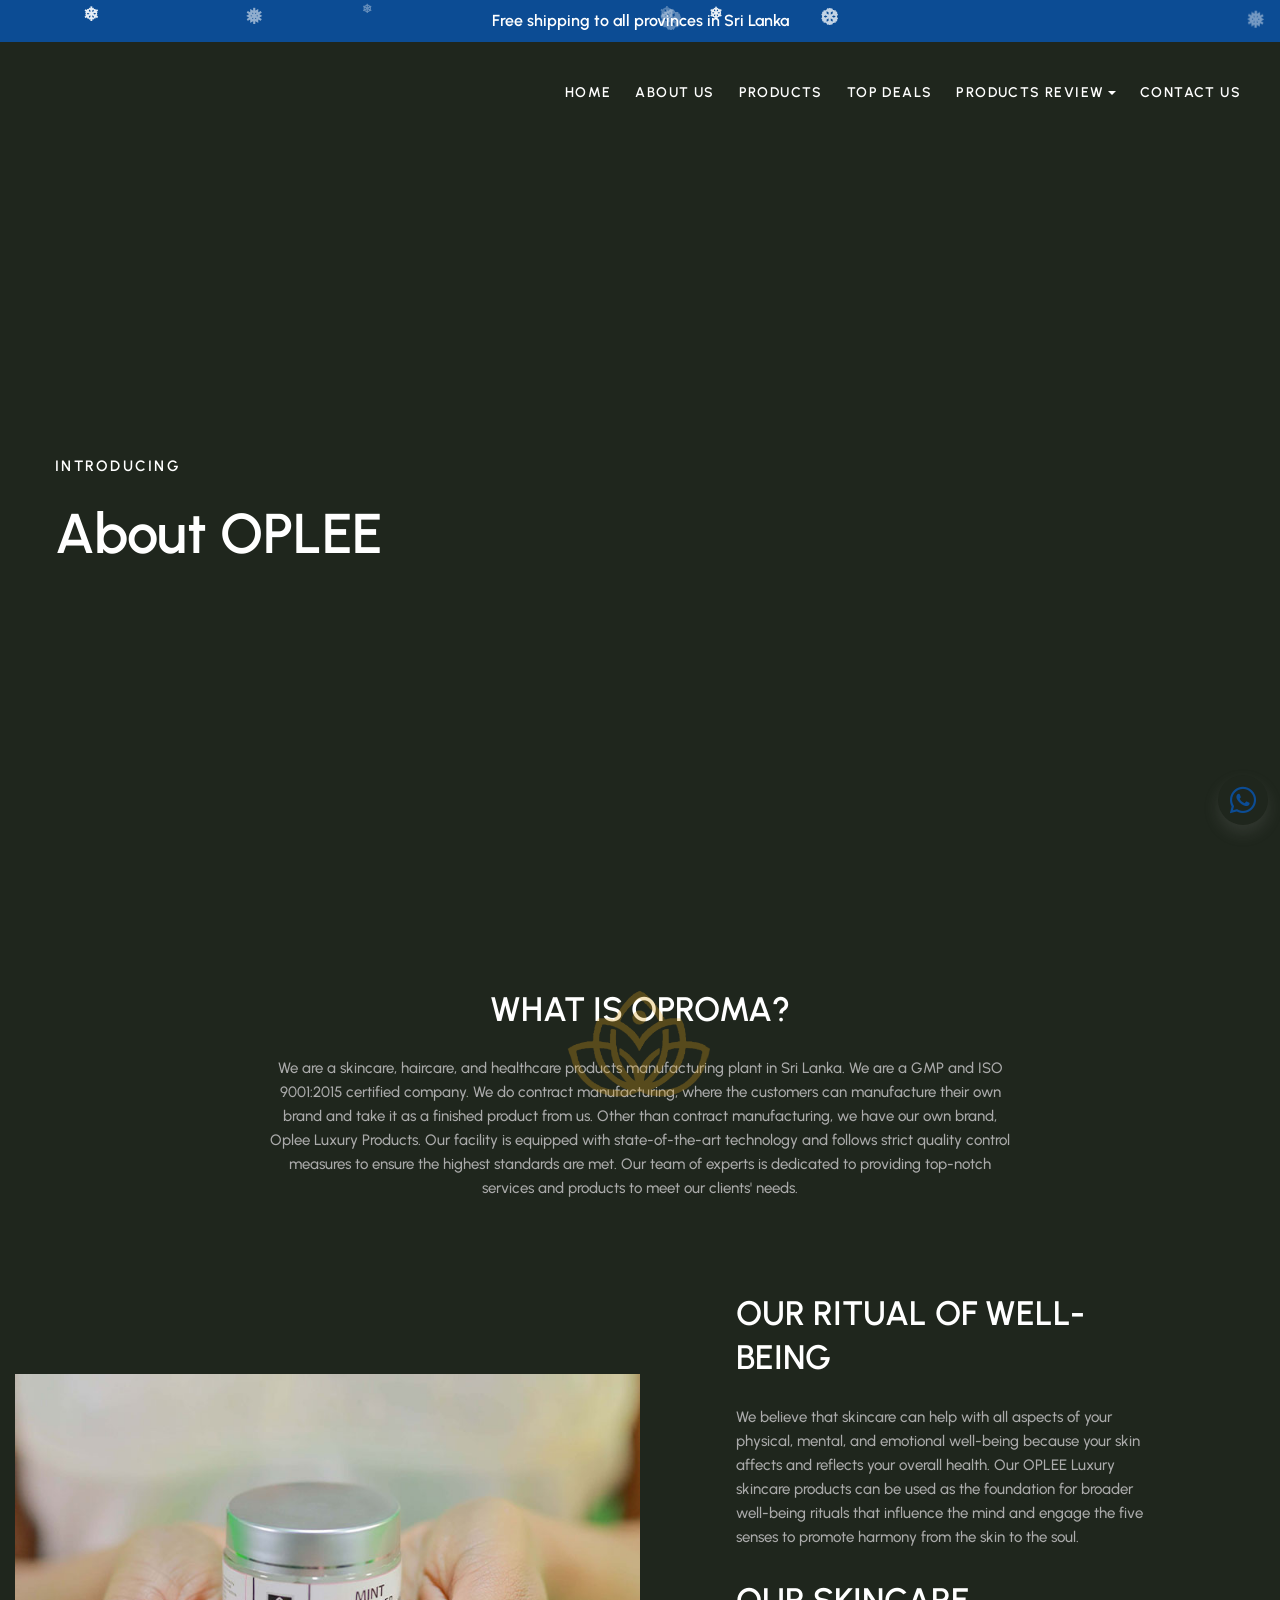
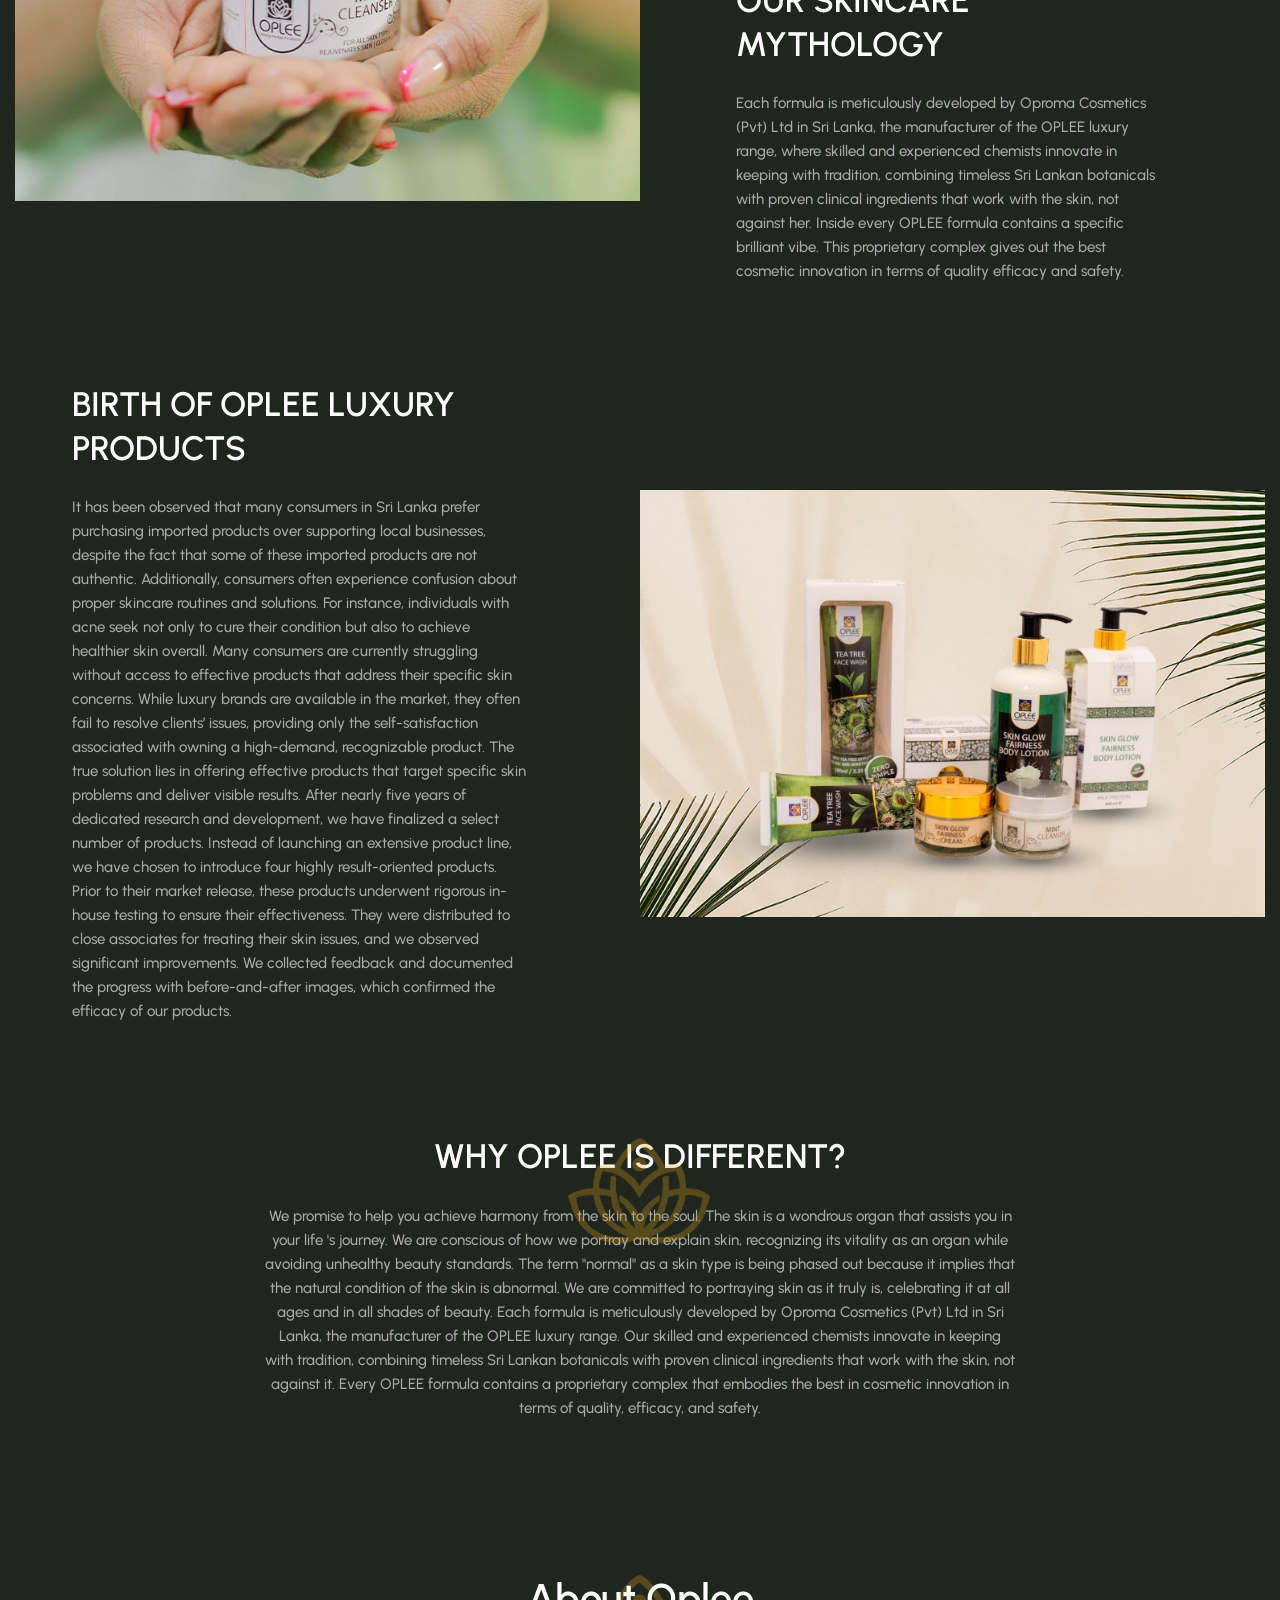
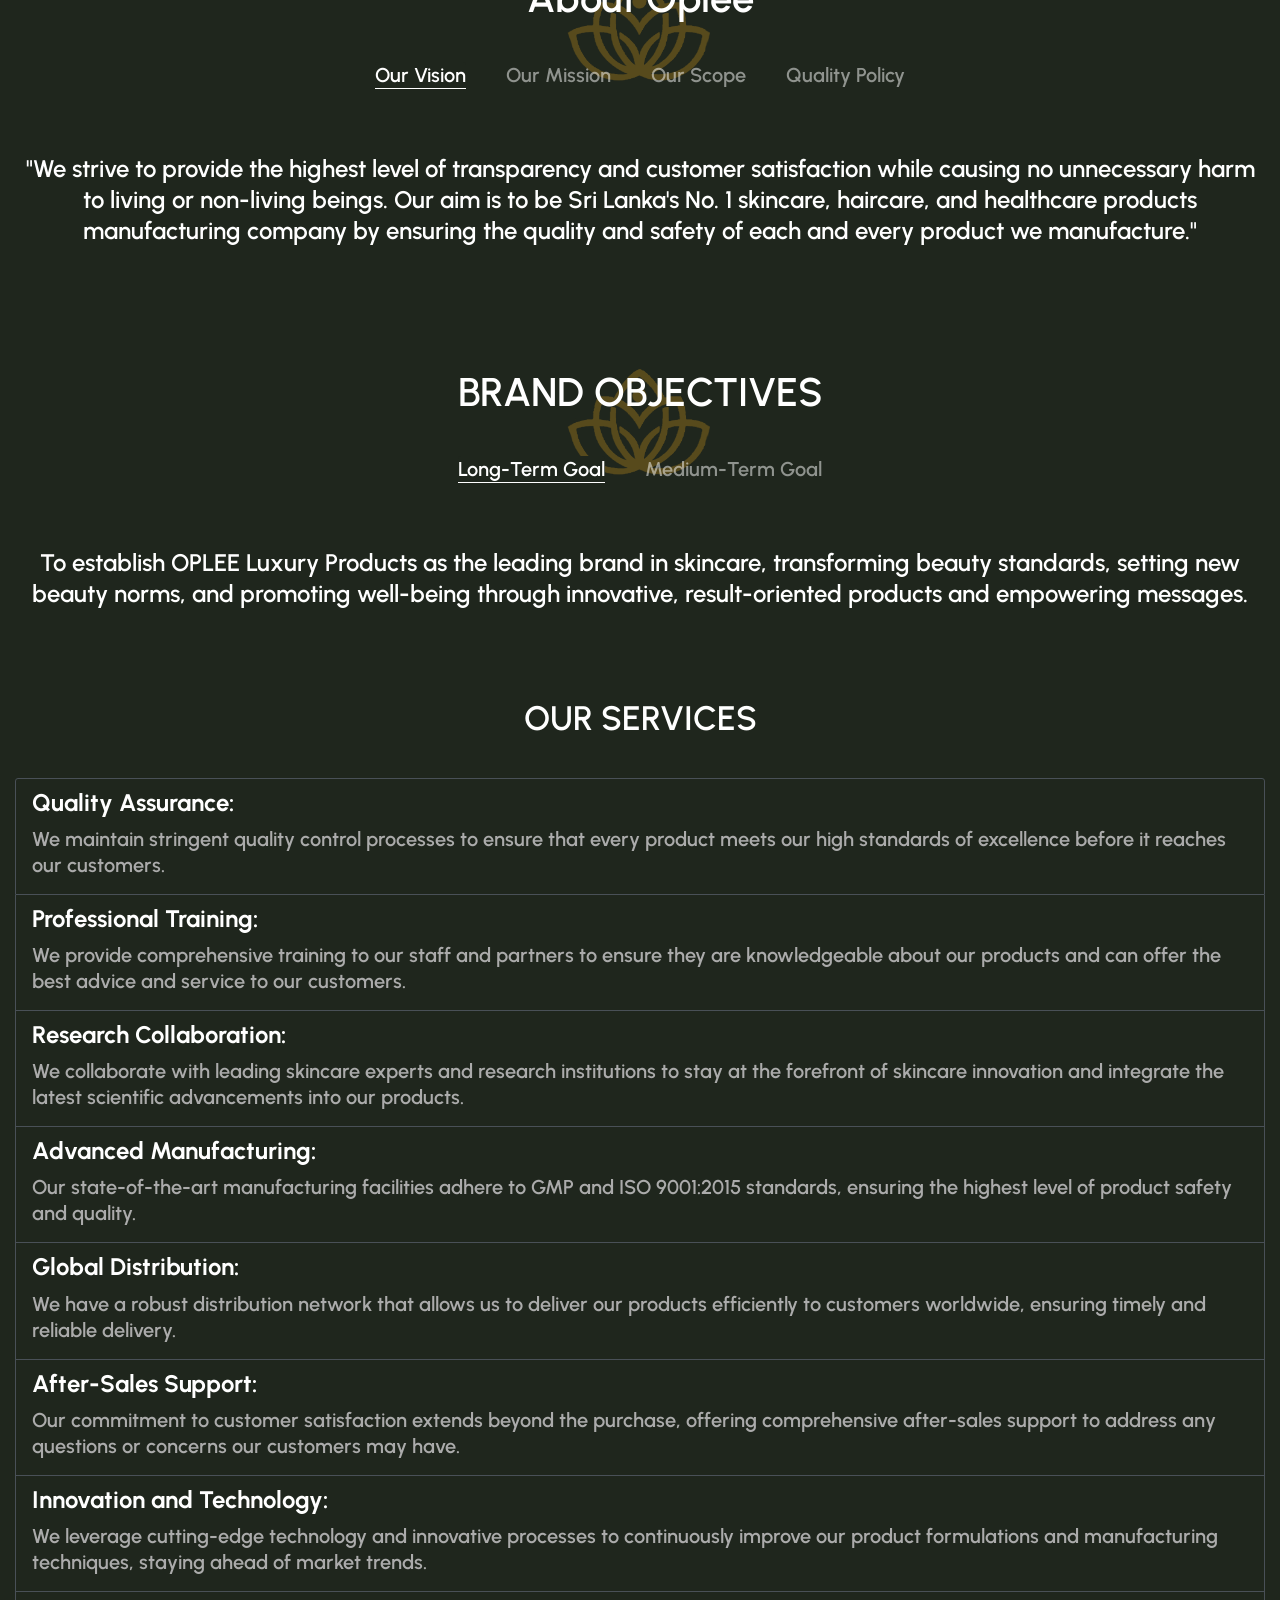
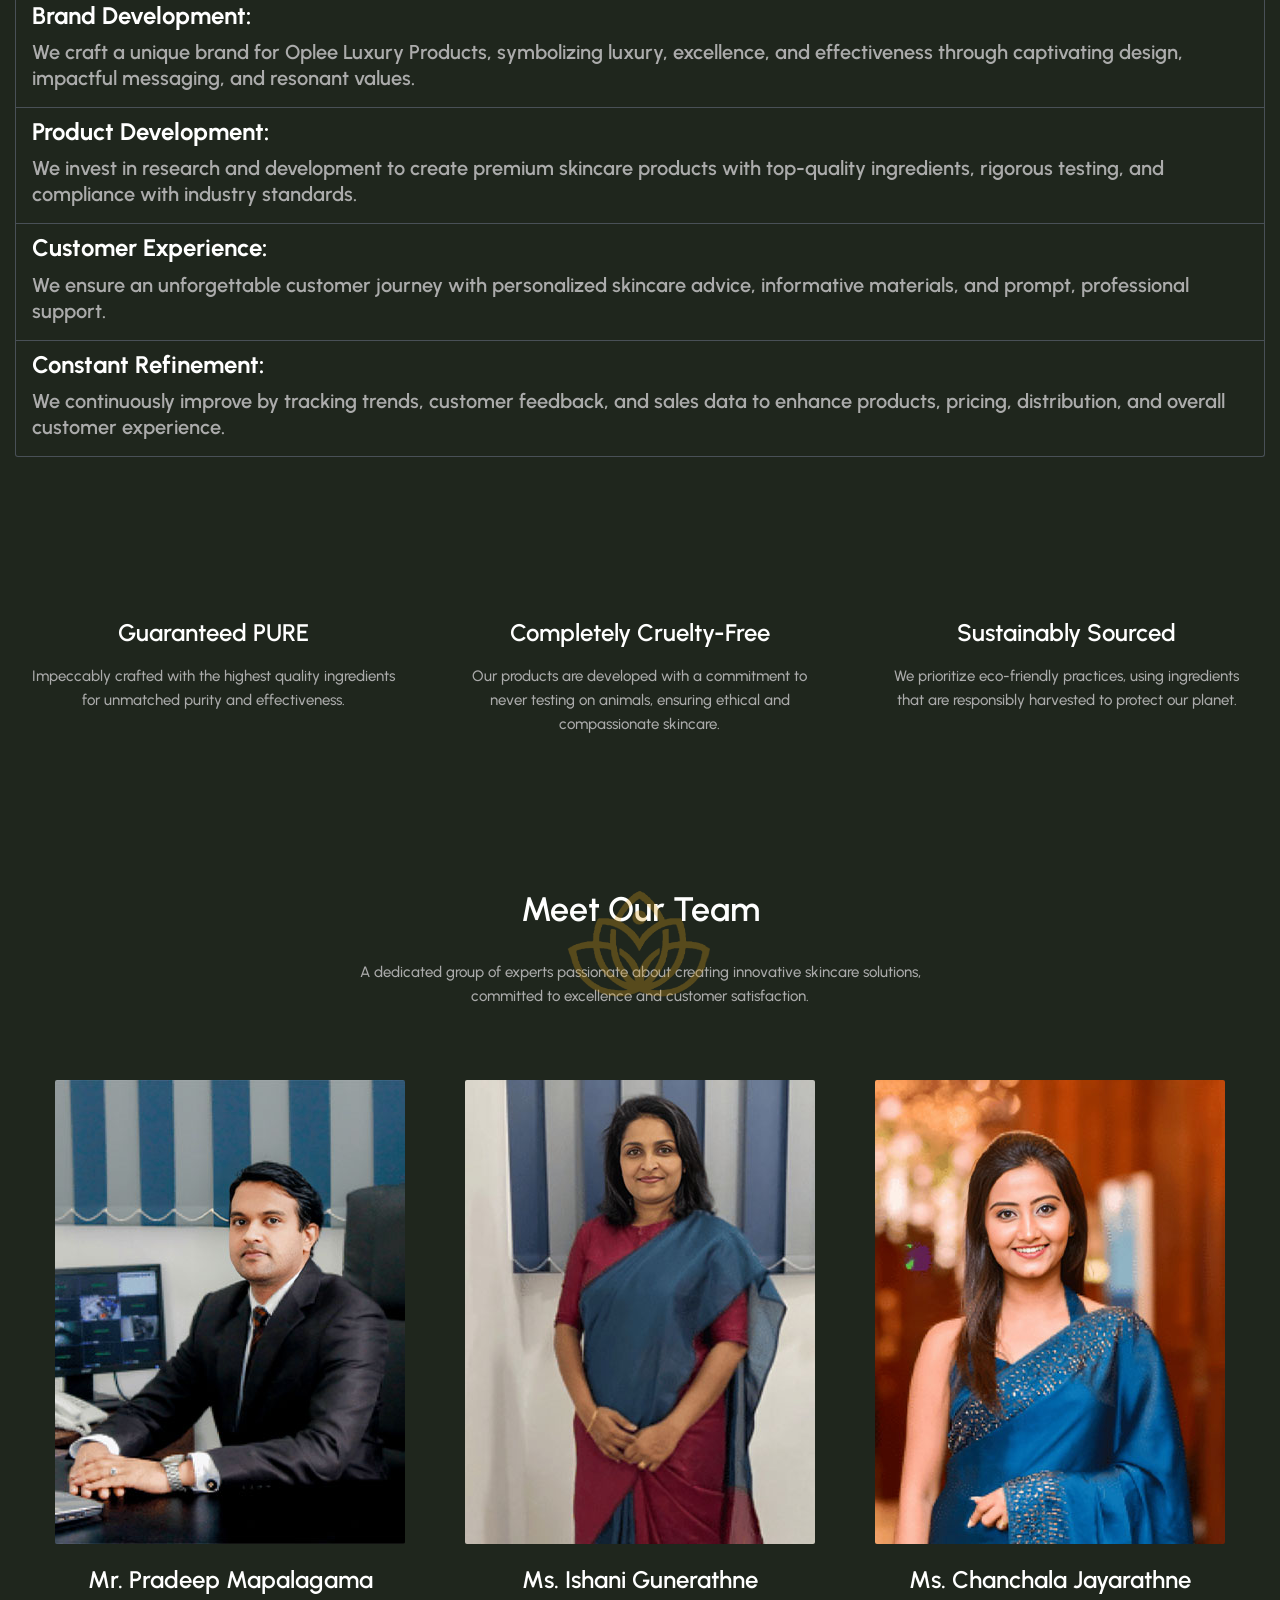
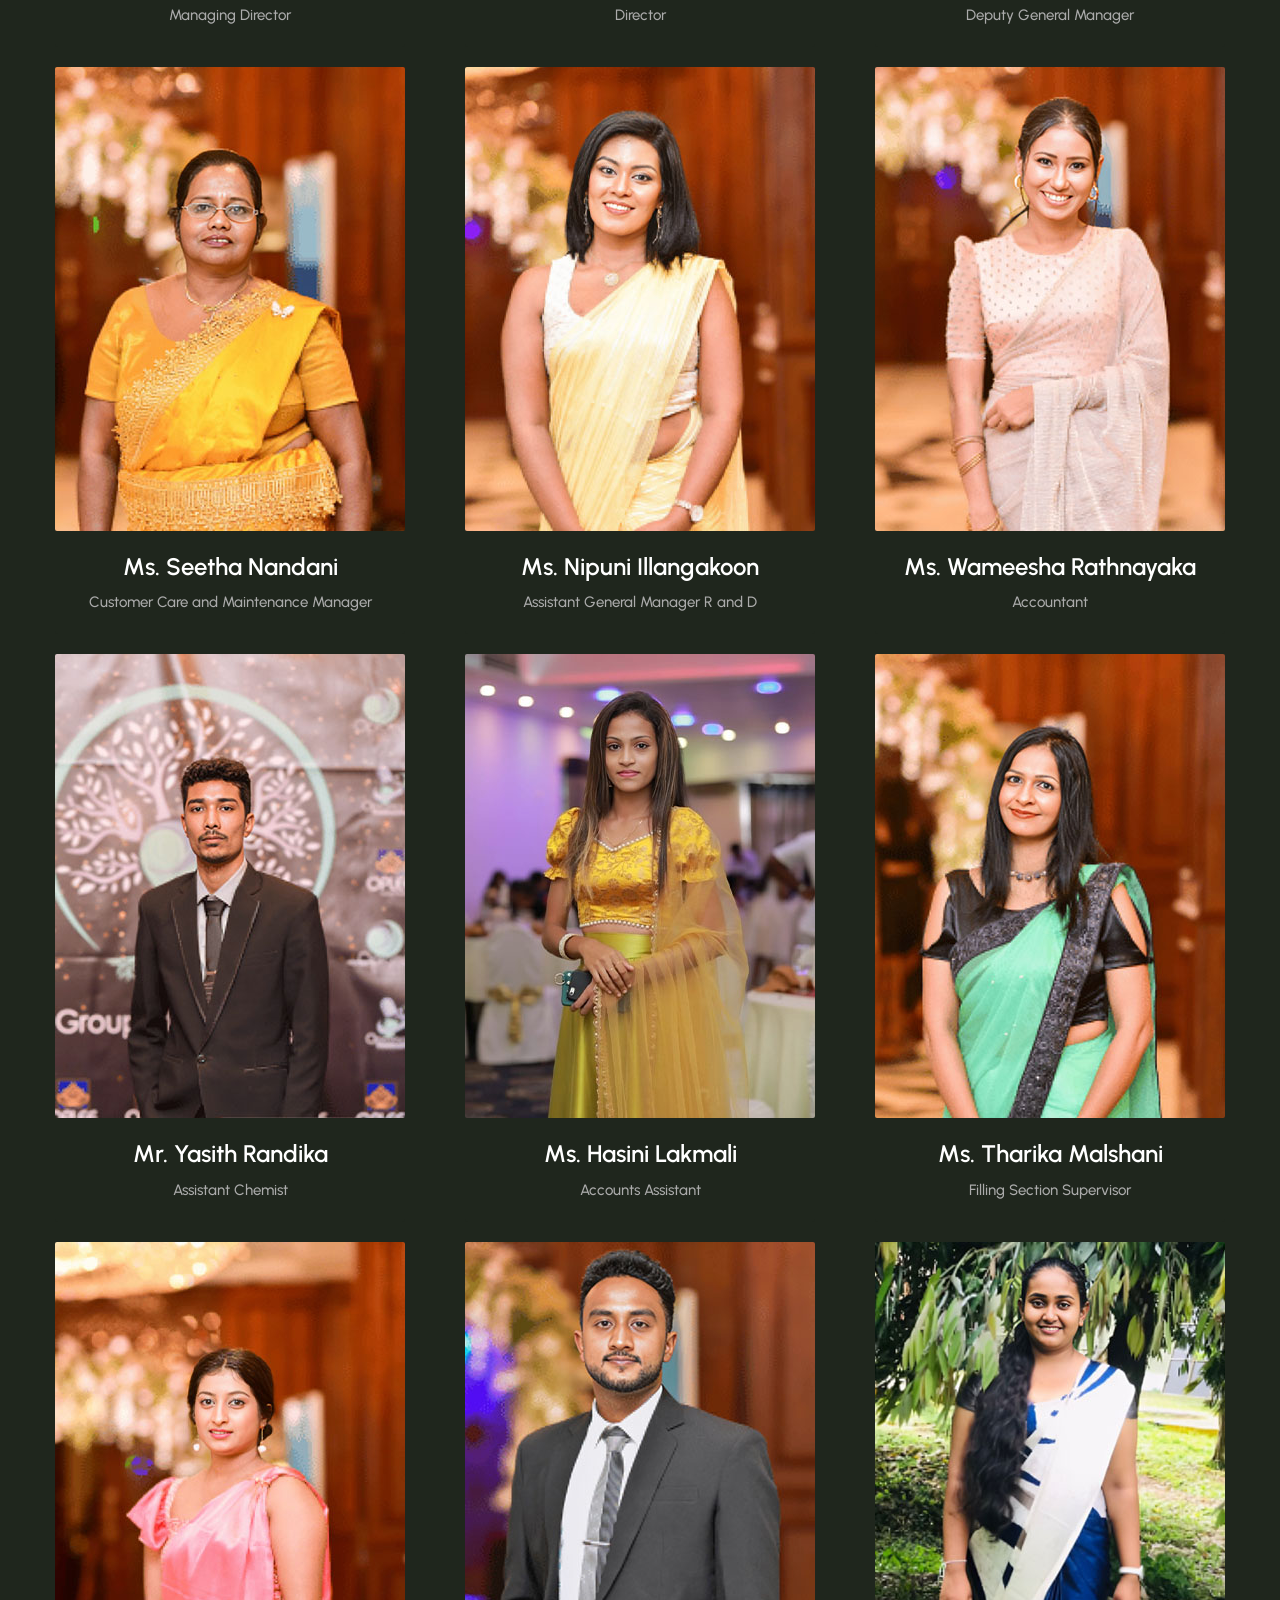
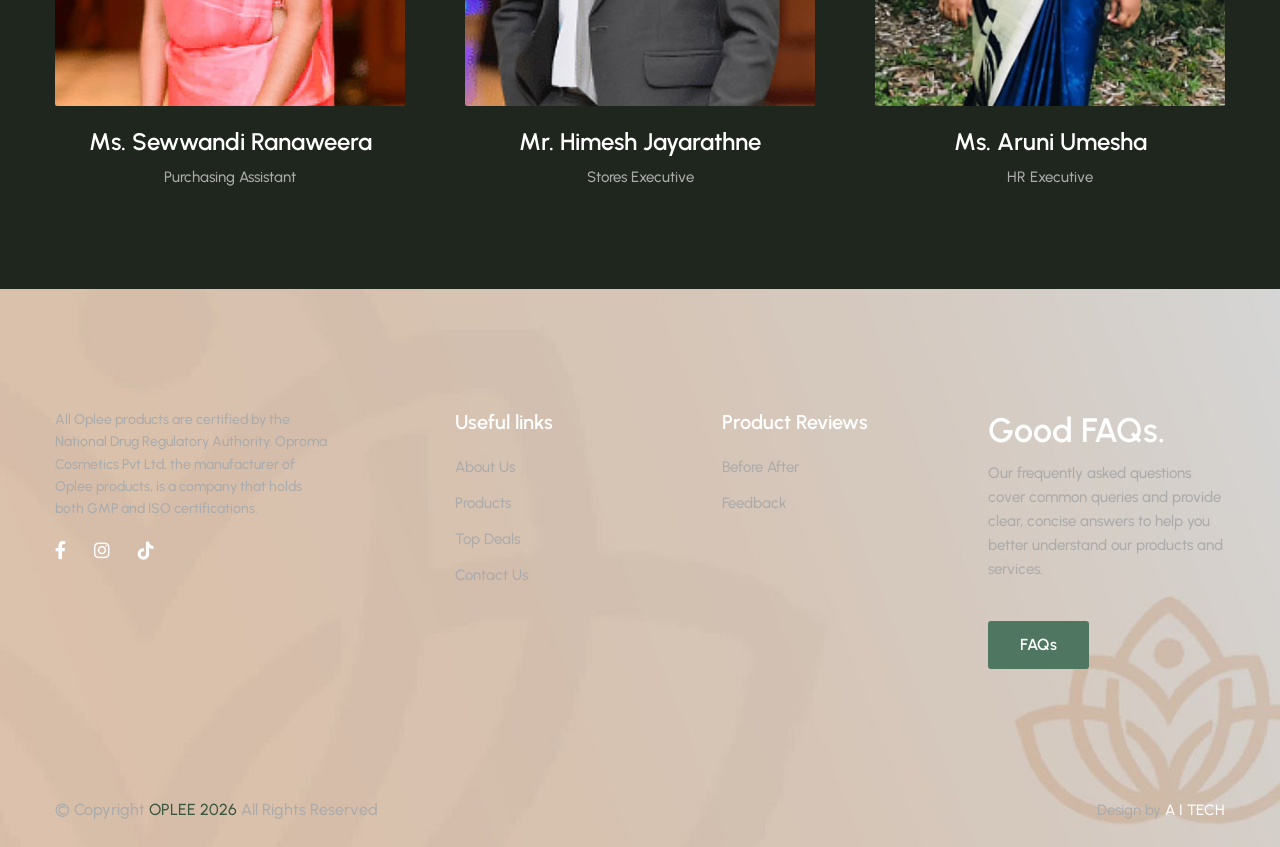
<file: about-us.html>
<!doctype html>
<html lang="en" data-bs-theme="light">

<head>

	<meta charset="UTF-8">
	<meta name="viewport"
		content="width=device-width, user-scalable=no, initial-scale=1.0, maximum-scale=1.0, minimum-scale=1.0">
	<meta http-equiv="X-UA-Compatible" content="ie=edge">
	<title>OPLEE | About Us</title>
	<link rel="icon" href="./assets/images/others/favicon.jpg">


	<link rel="stylesheet" href="./assets/vendors/lightgallery/css/lightgallery-bundle.min.css">
	<link rel="stylesheet" href="./assets/vendors/fontawesome/css/all.min.css">
	<link rel="stylesheet" href="./assets/vendors/animate/animate.min.css">
	<link rel="stylesheet" href="./assets/vendors/slick/slick.css">
	<link rel="stylesheet" href="./assets/vendors/mapbox-gl/mapbox-gl.min.css">
	<link rel="stylesheet" href="https://cdn.jsdelivr.net/npm/bootstrap-icons@1.9.1/font/bootstrap-icons.css">
	<link
		href="https://fonts.googleapis.com/css2?family=Urbanist:ital,wght@0,100;0,200;0,300;0,400;0,500;0,600;0,700;0,800;0,900;1,100;1,200;1,300;1,400;1,500;1,600;1,700;1,800;1,900&amp;display=swap"
		rel="stylesheet">
	<link rel="stylesheet" href="./assets/css/theme.css">
	<link rel="stylesheet" href="./assets/css/team.css">
	<link rel="stylesheet" href="./assets/css/custom.css">
	<link rel="stylesheet" href="./assets/css/snowdrop.css">

	<!-- SEO Meta Tags -->
    <meta name="description" content="Oproma Cosmetics, the manufacturer of Oplee Luxury Products, is a GMP and ISO 9001:2015 certified company in Sri Lanka. Specializing in skincare, haircare, and healthcare products, we offer contract manufacturing services and our own luxury skincare line. Discover how Oplee blends traditional botanicals with cutting-edge science for ethical, cruelty-free, and eco-friendly beauty solutions." />
    
    <meta name="keywords" content="Oplee Luxury Products, Oproma Cosmetics, GMP Certified, ISO 9001:2015 Certified, Skincare Manufacturing Sri Lanka, Contract Manufacturing, Sri Lankan Skincare, Cruelty-Free Beauty, Eco-Friendly Skincare, Natural Skin Beauty, Ethical Skincare, Sustainable Skincare, Skincare Formulation, Haircare Manufacturing, Healthcare Products Manufacturing, Skincare for Well-being" />
    
    <meta name="author" content="A.I TECHNOLOGIES Pvt Ltd" />
    
    <!-- Facebook Open Graph Meta Tags -->
    <meta property="og:title" content="About Us - Oplee Luxury Products & Oproma Cosmetics" />
    <meta property="og:description" content="Learn about Oproma Cosmetics, the creators of Oplee Luxury Products. Our GMP and ISO certified company specializes in eco-friendly, cruelty-free skincare, offering contract manufacturing and our own luxury product line. Experience high-quality Sri Lankan botanicals blended with scientifically proven ingredients." />
    <meta property="og:url" content="https://oplee.lk/about-us.html" />
    <meta property="og:image" content="https://oplee.lk/assets/images/others/logo.png" />
    <meta property="og:type" content="website" />
    <meta property="og:site_name" content="Oplee.lk" />
    
    <!-- Instagram Meta Tags (uses Open Graph) -->
    <meta property="og:title" content="Oplee - Luxury Skincare & Oproma Cosmetics" />
    <meta property="og:description" content="Discover how Oproma Cosmetics and Oplee are transforming the skincare industry with cruelty-free, eco-friendly products that combine Sri Lankan botanicals with cutting-edge science." />
    <meta property="og:image" content="https://oplee.lk/assets/images/others/logo.png" />
    <meta property="og:url" content="https://oplee.lk/about-us.html" />


</head>

<body>

	<header id="header"
		class="header header-sticky z-index-5 header-sticky-smart disable-transition-all position-absolute start-0 end-0">
		<div class="topbar bg-primary">
			<div class="container-wide container">
				<p class="mb-0 text-white text-center p-4 fs-6 fw-semibold">Free shipping to all provinces in Sri Lanka
				</p>
			</div>
		</div>
		<div class="sticky-area">
			<div class="main-header nav navbar navbar-light navbar-expand-xl py-6 py-xl-0">
				<div class="container-wide container flex-nowrap">
					<div class="w-72px d-flex d-xl-none">
						<button class="navbar-toggler align-self-center  border-0 shadow-none px-0 canvas-toggle p-4"
							type="button" data-bs-toggle="offcanvas" data-bs-target="#offCanvasNavBar"
							aria-controls="offCanvasNavBar" aria-expanded="false" aria-label="Toggle Navigation">
							<span class="fs-24 toggle-icon"></span>
						</button>
					</div>
					<a href="./index.html" class="navbar-brand has-sticky-logo py-4 mx-auto w-xl-40">
						<img class="light-mode-img" src="./assets/images/others/logo.png" width="auto" height="70"
							alt="Logo">
						<img class="sticky-logo sticky-logo-light" src="./assets/images/others/logo.png" width="auto"
							height="70" alt="Logo">
					</a>

					<div class="d-none d-xl-flex w-xl-60 justify-content-end">
						<ul class="navbar-nav">
							<li
								class="nav-item transition-all-xl-1 py-11 me-xxl-10 me-xl-8 dropdown dropdown-hover dropdown-fullwidth">
								<a class="nav-link d-flex justify-content-between position-relative py-0 px-0 text-uppercase fw-semibold ls-1 fs-14px"
									href="./index.html" id="menu-item-home" aria-haspopup="true"
									aria-expanded="false">Home</a>
							</li>
							<li
								class="nav-item transition-all-xl-1 py-11 me-xxl-10 me-xl-8 dropdown dropdown-hover dropdown-fullwidth">
								<a class="nav-link d-flex justify-content-between position-relative py-0 px-0 text-uppercase fw-semibold ls-1 fs-14px"
									href="./about-us.html" id="menu-item-home" aria-haspopup="true"
									aria-expanded="false">About Us</a>
							</li>
							<li
								class="nav-item transition-all-xl-1 py-11 me-xxl-10 me-xl-8 dropdown dropdown-hover dropdown-fullwidth">
								<a class="nav-link d-flex justify-content-between position-relative py-0 px-0 text-uppercase fw-semibold ls-1 fs-14px"
									href="./products.html" id="menu-item-home" aria-haspopup="true"
									aria-expanded="false">Products</a>
							</li>
							<!-- <li
								class="nav-item transition-all-xl-1 py-11 me-xxl-10 me-xl-10 dropdown dropdown-hover dropdown-fullwidth position-static">
								<a class="nav-link d-flex justify-content-between position-relative py-0 px-0 text-uppercase fw-semibold ls-1 fs-14px dropdown-toggle"
									href="#" data-bs-toggle="dropdown" id="menu-item-shop"
									aria-haspopup="true" aria-expanded="false">Products</a>
								<div class="dropdown-menu mega-menu start-0 py-6  w-100"
									aria-labelledby="menu-item-shop">
									<div class="megamenu-shop container-wide py-8 px-12">
										<div class="row">
											<div class="col">
												<h6 class="fs-18px">Facecare</h6>
												<ul class="list-unstyled mb-0">
													<li>
														<a href="./shop-layout.html"
															class="border-hover text-decoration-none py-3 d-block"><span
																class="border-hover-target">Face wash</span></a>
													</li>
													<li>
														<a href="./shop-layout.html"
															class="border-hover text-decoration-none py-3 d-block"><span
																class="border-hover-target">Face Pack</span></a>
													</li>
													<li>
														<a href="./shop-layout.html"
															class="border-hover text-decoration-none py-3 d-block"><span
																class="border-hover-target">Cleanser</span></a>
													</li>
													<li>
														<a href="./shop-layout.html"
															class="border-hover text-decoration-none py-3 d-block"><span
																class="border-hover-target">Face Serum</span></a>
													</li>
												</ul>
											</div>
											<div class="col">
												<h6 class="fs-18px">Skincare</h6>
												<ul class="list-unstyled mb-0">
													<li>
														<a href="./shop-layout.html"
															class="border-hover text-decoration-none py-3 d-block"><span
																class="border-hover-target">Day cream</span></a>
													</li>
													<li>
														<a href="./shop-layout.html"
															class="border-hover text-decoration-none py-3 d-block"><span
																class="border-hover-target">Night Cream</span></a>
													</li>
													<li>
														<a href="./shop-layout.html"
															class="border-hover text-decoration-none py-3 d-block"><span
																class="border-hover-target">Face wash</span></a>
													</li>
													<li>
														<a href="./shop-layout.html"
															class="border-hover text-decoration-none py-3 d-block"><span
																class="border-hover-target">Soap</span></a>
													</li>
													<li>
														<a href="./shop-layout.html"
															class="border-hover text-decoration-none py-3 d-block"><span
																class="border-hover-target">Body Lotion</span></a>
													</li>
													<li>
														<a href="./shop-layout.html"
															class="border-hover text-decoration-none py-3 d-block"><span
																class="border-hover-target">Sunscreen</span></a>
													</li>
													<li>
														<a href="./shop-layout.html"
															class="border-hover text-decoration-none py-3 d-block"><span
																class="border-hover-target">Body Scrub</span></a>
													</li>
													<li>
														<a href="./shop-layout.html"
															class="border-hover text-decoration-none py-3 d-block"><span
																class="border-hover-target">Body Oil</span></a>
													</li>
													<li>
														<a href="./shop-layout.html"
															class="border-hover text-decoration-none py-3 d-block"><span
																class="border-hover-target">Massage Oil</span></a>
													</li>
													<li>
														<a href="./shop-layout.html"
															class="border-hover text-decoration-none py-3 d-block"><span
																class="border-hover-target">Toner</span></a>
													</li>
												</ul>
											</div>
											<div class="col">
												<h6 class="fs-18px">Other Products</h6>
												<ul class="list-unstyled mb-0">
													<li>
														<a href="./shop-layout.html"
															class="border-hover text-decoration-none py-3 d-block"><span
																class="border-hover-target">Healthcare</span></a>
													</li>
													<li>
														<a href="./shop-layout.html"
															class="border-hover text-decoration-none py-3 d-block"><span
																class="border-hover-target">Haircare</span></a>
													</li>
													<li>
														<a href="./shop-layout.html"
															class="border-hover text-decoration-none py-3 d-block"><span
																class="border-hover-target">Babycare</span></a>
													</li>
													<li>
														<a href="./shop-layout.html"
															class="border-hover text-decoration-none py-3 d-block"><span
																class="border-hover-target">Animalcare</span></a>
													</li>
												</ul>
											</div>
											<div class="col d-xxl-block megamenu-shop-banner"
												data-bs-theme="light">
												<div class="card border-0 mt-4">
													<img src="./assets/images/background/bg-mega-menu-shop.jpg"
														alt="bg mega menu" class="card-img">
													<div class="card-img-overlay d-flex flex-column mx-2 px-9 py-6">
														<p
															class="text-body-emphasis ls-1 fw-semibold mb-4 mt-6 text-uppercase">
															new collection
														</p>
														<h3 class="fs-3">
															Special <br>
															Offer
														</h3>
														<div class="mt-auto">
															<a href="./top-deals.html" class="btn btn-white">Shop Sale</a>
														</div>
													</div>
												</div>
											</div>
										</div>
									</div>

								</div>
							</li> -->
							<li
								class="nav-item transition-all-xl-1 py-11 me-xxl-10 me-xl-8 dropdown dropdown-hover dropdown-fullwidth">
								<a class="nav-link d-flex justify-content-between position-relative py-0 px-0 text-uppercase fw-semibold ls-1 fs-14px"
									href="./top-deals.html" id="menu-item-home" aria-haspopup="true"
									aria-expanded="false">Top Deals</a>
							</li>
							<!-- <li
								class="nav-item transition-all-xl-1 py-11 me-xxl-10 me-xl-8 dropdown dropdown-hover dropdown-fullwidth">
								<a class="nav-link d-flex justify-content-between position-relative py-0 px-0 text-uppercase fw-semibold ls-1 fs-14px"
									href="./services.html" id="menu-item-home" aria-haspopup="true"
									aria-expanded="false">Services</a>
							</li> -->
							<li class="nav-item transition-all-xl-1 py-11 me-xxl-10 me-xl-8 dropdown dropdown-hover">
								<a class="nav-link d-flex justify-content-between position-relative py-0 px-0 text-uppercase fw-semibold ls-1 fs-14px dropdown-toggle"
									href="#" data-bs-toggle="dropdown" id="menu-item-pages" aria-haspopup="true"
									aria-expanded="false">Products Review</a>
								<ul class="dropdown-menu py-6" aria-labelledby="menu-item-pages">
									<li>
										<a class="dropdown-item pe-6 border-hover" href="./before-after.html">
											<span class="border-hover-target">
												Before After
											</span>
										</a>
									</li>
									<li>
										<a class="dropdown-item pe-6 border-hover" href="./feedback.html">
											<span class="border-hover-target">
												Feedback
											</span>
										</a>
									</li>
								</ul>
							</li>
							<li
								class="nav-item transition-all-xl-1 py-11 me-xxl-10 me-xl-8 dropdown dropdown-hover dropdown-fullwidth">
								<a class="nav-link d-flex justify-content-between position-relative py-0 px-0 text-uppercase fw-semibold ls-1 fs-14px"
									href="./contact-us.html" id="menu-item-home" aria-haspopup="true"
									aria-expanded="false">Contact Us</a>
							</li>
						</ul>
					</div>
				</div>
			</div>
		</div>
	</header>

	<main id="content" class="wrapper layout-page">

		<div class="slick-slider hero hero-header-01" data-slick-options='{&#34;arrows&#34;:false,&#34;autoplay&#34;:true,&#34;cssEase&#34;:&#34;ease-in-out&#34;,&#34;dots&#34;:false,&#34;fade&#34;:true,&#34;infinite&#34;:true,&#34;slidesToShow&#34;:1,&#34;speed&#34;:600}'>

			<div class="vh-100 d-flex align-items-center">
				<div class="z-index-2 container container-xxl py-21 pt-xl-25">

					<div class="hero-content text-start">
						<div class="position-relative z-index-2 container py-18 py-lg-25">
							<p class="fw-semibold ls-15 text-uppercase text-body-emphasis mb-lg-7 mt-lg-16">Introducing</p>
							<h2 class="fs-56px mb-7">About OPLEE</h2>
						</div>
					</div>
				</div>
				<div class="lazy-bg bg-overlay position-absolute z-index-1 w-100 h-100 light-mode-img"
					data-bg-src="./assets/images/background/about.jpg">
				</div>
			</div>
		</div>

		<section>

			<div class="container-wide pt-lg-17 pb-lg-20 pb-10 pt-11 mb-lg-4">
				<div class="text-center pb-lg-17 pb-13 mb-3">
					<div class="title-img">
						<div class="img-area">
							<img alt="other-02"
								class="img-fluid lazy-image m-auto" width="150" height="158" src="./assets/images/others/Logo Icon.png" />
						</div>
						<h3 class="mw-xl-50 mw-lg-60 mx-lg-auto mb-8">WHAT IS OPROMA?</h3>
						<p class="mw-xl-60 mw-lg-75 mx-lg-auto mb-0">We are a skincare, haircare, and healthcare products manufacturing plant in Sri Lanka. 
							We are a GMP and ISO 9001:2015 certified company. We do contract manufacturing, where the customers 
							can manufacture their own brand and take it as a finished product from us. Other than contract manufacturing, 
							we have our own brand, Oplee Luxury Products. Our facility is equipped with state-of-the-art technology and follows 
							strict quality control measures to ensure the highest standards are met. Our team of experts is dedicated to providing 
							top-notch services and products to meet our clients' needs.</p>
					</div>
				</div>
				<div class="row mb-lg-18 mb-15 pb-3 align-items-center">
					<div class="col-lg-6 pe-lg-0">
						<div class="card border-0 hover-zoom-in rounded-0">
							<div class="image-box-4">


								<img class="lazy-image img-fluid lazy-image w-100" src="#" data-src="./assets/images/banner/about/about-oplee.jpg" width="960" height="640" alt="">
							</div>
							<div class="d-none">
							</div>
						</div>

					</div>
					<div class="col-lg-6 px-lg-12 ps-xl-18 pe-xl-20 mt-12 mt-lg-0">
						<h3 class="mb-8">OUR RITUAL OF WELL-BEING</h3>
						<p class="mb-0">We believe that skincare can help with all aspects of your physical, mental, and emotional well-being because your skin affects and reflects your overall health. 
							Our OPLEE Luxury skincare products can be used as the foundation for broader well-being rituals that influence the mind and engage the five senses to promote harmony from 
							the skin to the soul.
						</p>

						<h3 class="mb-8" style="padding-top: 30px;">OUR SKINCARE MYTHOLOGY</h3>
						<p class="mb-0">Each formula is meticulously developed by Oproma Cosmetics (Pvt) Ltd in Sri Lanka, the manufacturer of the OPLEE luxury range, 
							where skilled and experienced chemists innovate in keeping with tradition, combining timeless Sri Lankan botanicals with proven clinical ingredients 
							that work with the skin, not against her. Inside every OPLEE formula contains a specific brilliant vibe. This proprietary complex gives out the best 
							cosmetic innovation in terms of quality efficacy and safety.
						</p>
					</div>
					
				</div>

				<div class="row align-items-center">
					<div class="col-lg-6 ps-lg-0 order-lg-1">
						<div class="card border-0 hover-zoom-in rounded-0">
							<div class="image-box-4">


								<img class="lazy-image img-fluid lazy-image w-100" data-src="./assets/images/banner/others/banner-4.jpg" src="#" width="960" height="640" alt="">
							</div>
							<div class="d-none">
							</div>
						</div>

					</div>
					<div class="col-lg-6 mt-12 mt-lg-0 ps-xl-15 pe-xl-20 px-lg-12">
						<h3 class="mb-8">BIRTH OF OPLEE LUXURY PRODUCTS</h3>
						<p class="mb-0">It has been observed that many consumers in Sri Lanka prefer purchasing imported products over supporting local businesses, despite the fact that some of these imported products are not authentic. Additionally, consumers often experience confusion about proper skincare routines and solutions. For instance, individuals with acne seek not only to cure their condition but also to achieve healthier skin overall. 
							Many consumers are currently struggling without access to effective products that address their specific skin concerns. While luxury brands are available in the market, they often fail to resolve clients’ issues, providing only the self-satisfaction associated with owning a high-demand, recognizable product. The true solution lies in offering effective products that target specific skin problems and deliver visible results.
							After nearly five years of dedicated research and development, we have finalized a select number of products. Instead of launching an extensive product line, we have chosen to introduce four highly result-oriented products. Prior to their market release, these products underwent rigorous in-house testing to ensure their effectiveness. They were distributed to close associates for treating their skin issues, and we observed significant improvements. 
							We collected feedback and documented the progress with before-and-after images, which confirmed the efficacy of our products.
							</p>
					</div>
					

				</div>

				<div class="text-center pt-lg-20">
					<div class="title-img">
						<div class="img-area">
							<img alt="other-02"
								class="img-fluid lazy-image m-auto" width="150" height="158" src="./assets/images/others/Logo Icon.png" />
						</div>
						<h3 class="mw-xl-50 mw-lg-60 mx-lg-auto mb-8">WHY OPLEE IS DIFFERENT? </h3>
						<p class="mw-xl-60 mw-lg-75 mx-lg-auto mb-0">We promise to help you achieve harmony from the skin to the soul. The skin is a wondrous organ that assists you in your life
							's journey. We are conscious of how we portray and explain skin, recognizing its vitality as an organ while avoiding unhealthy beauty standards. 
							The term "normal" as a skin type is being phased out because it implies that the natural condition of the skin is abnormal. We are committed to portraying 
							skin as it truly is, celebrating it at all ages and in all shades of beauty.
							Each formula is meticulously developed by Oproma Cosmetics (Pvt) Ltd in Sri Lanka, the manufacturer of the OPLEE luxury range. Our skilled and experienced 
							chemists innovate in keeping with tradition, combining timeless Sri Lankan botanicals with proven clinical ingredients that work with the skin, not against it.
							 Every OPLEE formula contains a proprietary complex that embodies the best in cosmetic innovation in terms of quality, efficacy, and safety.
							</p>
					</div>
				</div>
			</div>
		</section>

		<section id="feature_products_1" class="container container-xxl  pt-10 pb-lg-17 pb-15">
			<div class="title-img">
				<div class="img-area">
					<img alt="other-02"
						class="img-fluid lazy-image m-auto" width="150" height="158" src="./assets/images/others/Logo Icon.png" />
				</div>
				<h2 class="text-center mb-10 pb-3" data-animate="fadeInUp">About Oplee</h2>
				<ul class="nav nav-tabs border-0 d-flex justify-content-center mb-14" role="tablist">
					<li class="nav-item" role="presentation" data-animate="fadeInUp">
						<h5 class="mb-0 px-sm-7 px-5 py-2">
							<button class="nav-link text-hover-underline p-0 border-0 text-body-emphasis opacity-50 active" data-bs-toggle="tab" data-bs-target="#skincare-tab-pane" type="button" role="tab" aria-controls="skincare-tab-pane" aria-selected="true">Our Vision</button>
						</h5>
					</li>
					<li class="nav-item" role="presentation" data-animate="fadeInUp">
						<h5 class="mb-0 px-sm-7 px-5 py-2">
							<button class="nav-link text-hover-underline p-0 border-0 text-body-emphasis opacity-50" data-bs-toggle="tab" data-bs-target="#bodycare-tab-pane" type="button" role="tab" aria-controls="bodycare-tab-pane" aria-selected="false">Our Mission</button>
						</h5>
					</li>
					<li class="nav-item" role="presentation" data-animate="fadeInUp">
						<h5 class="mb-0 px-sm-7 px-5 py-2">
							<button class="nav-link text-hover-underline p-0 border-0 text-body-emphasis opacity-50" data-bs-toggle="tab" data-bs-target="#haircare-tab-pane" type="button" role="tab" aria-controls="haircare-tab-pane" aria-selected="false">Our Scope</button>
						</h5>
					</li>
					<li class="nav-item" role="presentation" data-animate="fadeInUp">
						<h5 class="mb-0 px-sm-7 px-5 py-2">
							<button class="nav-link text-hover-underline p-0 border-0 text-body-emphasis opacity-50" data-bs-toggle="tab" data-bs-target="#accessories-tab-pane" type="button" role="tab" aria-controls="accessories-tab-pane" aria-selected="false">Quality Policy</button>
						</h5>
					</li>
				</ul>
			</div>
			<div class="tab-content">
				<div class="tab-pane fade show active" id="skincare-tab-pane" role="tabpanel" tabindex="0">
					<div class="row gy-50px justify-content-center">
						<div class="col-lg-12 col-xl-12 col-sm-12">
							<div class="card card-product grid-1 bg-transparent border-0" data-animate="fadeInUp">
								<div class="text-center">
									<h4 class="mb-0">"We strive to provide the highest level of transparency and customer satisfaction while causing no unnecessary harm to living or non-living beings. Our aim is to be Sri Lanka's No. 1 skincare, haircare, and healthcare products manufacturing company by ensuring the quality and safety of each and every product we manufacture."</h4>
								</div>
							</div>
						</div>
					</div>
				</div>
				<div class="tab-pane fade" id="bodycare-tab-pane" role="tabpanel" tabindex="0">
					<div class="row gy-50px justify-content-center">
						<div class="col-lg-12 col-xl-12 col-sm-12">
							<div class="card card-product grid-1 bg-transparent border-0" data-animate="fadeInUp">
								<div class="text-center">
									<h4 class="mb-0">"We use Sri Lankan herbal heritage and modern cosmetology to achieve maximum commitment to product excellence. Our goal is to provide the best skincare, haircare, and healthcare products for the benefit of our customers, as well as to develop more products that are currently needed and to create product lines that are well-positioned within the current market while also attempting to minimise unemployment. We're a company that says what we're intending to do and then follows through. Transparency between ourselves and the consumer is a top priority for us."</h4>
								</div>
							</div>
						</div>
					</div>
				</div>
				<div class="tab-pane fade" id="haircare-tab-pane" role="tabpanel" tabindex="0">
					<div class="row gy-50px justify-content-center">
						<div class="col-lg-12 col-xl-12 col-sm-12">
							<div class="card card-product grid-1 bg-transparent border-0" data-animate="fadeInUp">
								<div class="text-center">
									<h4 class="mb-0">"The scope of the quality management system is narrowed to all the business functions carried out by Oproma Cosmetics (Pvt) Ltd. The quality management system is primarily established for activities pertaining to the manufacturing of skincare, haircare, and healthcare products."</h4>
								</div>
							</div>
						</div>
					</div>
				</div>
				<div class="tab-pane fade" id="accessories-tab-pane" role="tabpanel" tabindex="0">
					<div class="row gy-50px justify-content-center">
						<div class="col-lg-12 col-xl-12 col-sm-12">
							<div class="card card-product grid-1 bg-transparent border-0" data-animate="fadeInUp">
								<div class="text-center">
									<h4 class="mb-0">"We, Oproma Cosmetics (Pvt) Ltd., are committed to providing quality skincare, haircare, and healthcare products to our customers by meeting their requirements and working in compliance with all applicable, regulatory, and statutory requirements. We are also committed to continually improving our systems, procedures, and resources."</h4>
								</div>
							</div>
						</div>
					</div>
				</div>
			</div>
		</section>

		<section id="brand-objectives" class="container container-xxl pt-10 pb-lg-17 pb-15">
			<div class="title-img">
				<div class="img-area">
					<img alt="logo-icon" class="img-fluid lazy-image m-auto" width="150" height="158" src="./assets/images/others/Logo Icon.png" />
				</div>
				<h2 class="text-center mb-10 pb-3" data-animate="fadeInUp">BRAND OBJECTIVES</h2>
				<ul class="nav nav-tabs border-0 d-flex justify-content-center mb-14" role="tablist">
					<li class="nav-item" role="presentation" data-animate="fadeInUp">
						<h5 class="mb-0 px-sm-7 px-5 py-2">
							<button class="nav-link text-hover-underline p-0 border-0 text-body-emphasis opacity-50 active" data-bs-toggle="tab" data-bs-target="#long-term-goal-tab-pane" type="button" role="tab" aria-controls="long-term-goal-tab-pane" aria-selected="true">Long-Term Goal</button>
						</h5>
					</li>
					<li class="nav-item" role="presentation" data-animate="fadeInUp">
						<h5 class="mb-0 px-sm-7 px-5 py-2">
							<button class="nav-link text-hover-underline p-0 border-0 text-body-emphasis opacity-50" data-bs-toggle="tab" data-bs-target="#medium-term-goal-tab-pane" type="button" role="tab" aria-controls="medium-term-goal-tab-pane" aria-selected="false">Medium-Term Goal</button>
						</h5>
					</li>
				</ul>
			</div>
			<div class="tab-content">
				<div class="tab-pane fade show active" id="long-term-goal-tab-pane" role="tabpanel" tabindex="0">
					<div class="row gy-50px justify-content-center">
						<div class="col-lg-12 col-xl-12 col-sm-12">
							<div class="card card-product grid-1 bg-transparent border-0" data-animate="fadeInUp">
								<div class="text-center">
									<h4 class="mb-0">To establish OPLEE Luxury Products as the leading brand in skincare, transforming beauty standards, setting new beauty norms, 
										and promoting well-being through innovative, result-oriented products and empowering messages.</h4>
								</div>
							</div>
						</div>
					</div>
				</div>
				<div class="tab-pane fade" id="medium-term-goal-tab-pane" role="tabpanel" tabindex="0">
					<div class="row gy-50px justify-content-center">
						<div class="col-lg-12 col-xl-12 col-sm-12">
							<div class="card card-product grid-1 bg-transparent border-0" data-animate="fadeInUp">
								<div class="text-center">
									<h4 class="mb-0">To develop and market a comprehensive range of meticulously crafted OPLEE luxury skincare products that effectively address various skin 
										issues and deliver exceptional results. We aim to highlight the transformative journey towards naturally radiant, clear, and healthy skin. 
										Additionally, we plan to implement marketing and educational campaigns that promote self-care, encourage appreciation of one's skin potential, 
										and inspire confidence and inner radiance.</h4>
								</div>
							</div>
						</div>
					</div>
				</div>
			</div>

			<div class="text-center pt-17  pb-lg-5 pb-13 mb-3">
				<div class="title-img">
					
					<h3 class="mw-xl-50 mw-lg-60 mx-lg-auto mb-8">OUR SERVICES</h3>
					<p class="mw-xl-60 mw-lg-75 mx-lg-auto mb-0"></p>

					 <ol class="list-group pt-5">
            <li class="list-group-item">
                <h4 class="list-item-title">Quality Assurance:</h4>
                <h5 style="color:var(--bs-body-color);">We maintain stringent quality control processes to ensure that every product meets our high standards of excellence before it reaches our customers.</h5>
            </li>
            <li class="list-group-item">
                <h4 class="list-item-title">Professional Training:</h4>
                <h5 style="color:var(--bs-body-color);">We provide comprehensive training to our staff and partners to ensure they are knowledgeable about our products and can offer the best advice and service to our customers.</h5>
            </li>
            <li class="list-group-item">
                <h4 class="list-item-title">Research Collaboration:</h4>
                <h5 style="color:var(--bs-body-color);">We collaborate with leading skincare experts and research institutions to stay at the forefront of skincare innovation and integrate the latest scientific advancements into our products.</h5>
            </li>
            <li class="list-group-item">
                <h4 class="list-item-title">Advanced Manufacturing:</h4>
                <h5 style="color:var(--bs-body-color);">Our state-of-the-art manufacturing facilities adhere to GMP and ISO 9001:2015 standards, ensuring the highest level of product safety and quality.</h5>
            </li>
            <li class="list-group-item">
                <h4 class="list-item-title">Global Distribution:</h4>
                <h5 style="color:var(--bs-body-color);">We have a robust distribution network that allows us to deliver our products efficiently to customers worldwide, ensuring timely and reliable delivery.</h5>
            </li>
            <li class="list-group-item">
                <h4 class="list-item-title">After-Sales Support:</h4>
                <h5 style="color:var(--bs-body-color);">Our commitment to customer satisfaction extends beyond the purchase, offering comprehensive after-sales support to address any questions or concerns our customers may have.</h5>
            </li>
            <li class="list-group-item">
                <h4 class="list-item-title">Innovation and Technology:</h4>
                <h5 style="color:var(--bs-body-color);">We leverage cutting-edge technology and innovative processes to continuously improve our product formulations and manufacturing techniques, staying ahead of market trends.</h5>
            </li>
            <li class="list-group-item">
                <h4 class="list-item-title">Brand Development:</h4>
                <h5 style="color:var(--bs-body-color);">We craft a unique brand for Oplee Luxury Products, symbolizing luxury, excellence, and effectiveness through captivating design, impactful messaging, and resonant values.</h5>
            </li>
            <li class="list-group-item">
                <h4 class="list-item-title">Product Development:</h4>
                <h5 style="color:var(--bs-body-color);">We invest in research and development to create premium skincare products with top-quality ingredients, rigorous testing, and compliance with industry standards.</h5>
            </li>
            <li class="list-group-item">
                <h4 class="list-item-title">Customer Experience:</h4>
                <h5 style="color:var(--bs-body-color);">We ensure an unforgettable customer journey with personalized skincare advice, informative materials, and prompt, professional support.</h5>
            </li>
            <li class="list-group-item">
                <h4 class="list-item-title">Constant Refinement:</h4>
                <h5 style="color:var(--bs-body-color);">We continuously improve by tracking trends, customer feedback, and sales data to enhance products, pricing, distribution, and overall customer experience.</h5>
            </li>
        </ol>

				</div>
			</div>

		</section>
		

		<section class="pt-10 pb-lg-13 pb-16">

			<div class="container container-xxl">
				<div class="row gy-30px">
					<div class="col-md-4">
						<div>
							<div class="d-flex justify-content-center">
								<img class="lazy-image img-fluid light-mode-img" src="#"
									data-src="./assets/images/image-box/image-box-11.png" width="102" height="118"
									alt="Guaranteed PURE">
							</div>
							<div class="card-body text-center pt-7 mt-3">
								<h3 class="fs-4 mb-6">Guaranteed PURE</h3>
								<p class="mb-0 px-lg-6">Impeccably crafted with the highest quality ingredients for unmatched purity and effectiveness.</p>
							</div>
						</div>
					</div>
					<div class="col-md-4">
						<div>
							<div class="d-flex justify-content-center">
								<img class="lazy-image img-fluid light-mode-img" src="#"
									data-src="./assets/images/image-box/image-box-02.png" width="102" height="118"
									alt="Completely Cruelty-Free">
							</div>
							<div class="card-body text-center pt-7 mt-3">
								<h3 class="fs-4 mb-6">Completely Cruelty-Free</h3>
								<p class="mb-0 px-lg-6">Our products are developed with a commitment to never testing on animals, ensuring ethical and compassionate skincare.</p>
							</div>
						</div>
					</div>
					<div class="col-md-4">
						<div>
							<div class="d-flex justify-content-center">
								<img class="lazy-image img-fluid light-mode-img" src="#"
									data-src="./assets/images/image-box/image-box-03.png" width="102" height="118"
									alt="Ingredient Sourcing">
							</div>
							<div class="card-body text-center pt-7 mt-3">
								<h3 class="fs-4 mb-6">Sustainably Sourced</h3>
								<p class="mb-0 px-lg-6">We prioritize eco-friendly practices, using ingredients that are responsibly harvested to protect our planet.</p>
							</div>
						</div>
					</div>
				</div>
			</div>
		</section>

		<section class="pt-lg-18 pb-lg-16 pt-15 pb-md-13 pb-16">
			<div class="container">
				<div class="text-center mb-13">
					<div class="title-img">
						<div class="img-area">
							<img alt="other-02"
								class="img-fluid lazy-image m-auto" width="150" height="158" src="./assets/images/others/Logo Icon.png" />
						</div>
						<h3 class="fs-3 mx-auto mb-9" style="max-width: 483px">
							Meet Our Team
						</h3>
						<p class="mx-auto" style="max-width: 608px"> A dedicated group of experts passionate about creating innovative skincare solutions, committed to excellence and customer satisfaction.</p>
					</div>
				</div>

				<div class="team-area">
					<div class="box-container">
						<div class="card border-0 hover-change-image ">
							<div class="position-relative overflow-hidden">
								<img class="card-img img-fluid lazy-image" src="#" data-src="./assets/images/team/team-1.jpg" width="330" height="437" alt="Mr. Pradeep Mapalagama">
								<div
									class="card-img-overlay border-0 d-flex flex-column p-0 justify-content-end align-items-center">
									<div class="px-lg-12"></div>
									<ul 
										class="list-inline text-left bg-black bg-opacity-50 w-100 hover-image hover-bottom-to-top m-0 px-7 py-5 team-content">
										<p class="team-content-title">17 years of manufacturing, marketing, and business development experience in the skincare and haircare industries.</p>
										<li> Oproma Pharmaceuticals (Private) Limited - Managing Director</li>
										<li> Rovinco Naturals Lanka (Pvt) Ltd - Managing Director</li>
										<li> Purechem Lanka (Pvt) Ltd - Director</li>
										<li> P and I Solutions (Consultation Company) - Proprietor</li>
										<li> Sri Lanka Cosmetics Manufacturers' Association - President</li>
										<li> Board Director - Ministry of Sports and Youth Affairs of Sri Lanka</li>
									</ul>
								</div>
							</div>
							<div class="card-body px-0 py-7 text-center">
								<h4>
									<a class="text-decoration-none">Mr. Pradeep Mapalagama</a>
								</h4>
								<p class="card-text">Managing Director</p>
							</div>
						</div>
					</div>
					<div class="box-container">
						<div class="card border-0 hover-change-image ">
							<div class="position-relative overflow-hidden">
								<img class="card-img img-fluid lazy-image" src="#" data-src="./assets/images/team/team-2.jpg" width="330" height="437" alt="Ms. Ishani Gunerathne">
								<div
									class="card-img-overlay border-0 d-flex flex-column p-0 justify-content-end align-items-center">
									<div class="px-lg-12"></div>
									<ul 
										class="list-inline text-left bg-black bg-opacity-50 w-100 hover-image hover-bottom-to-top m-0 px-7 py-5 team-content">
										<p class="team-content-title">18 years of experience in the field of skincare, haircare, and beauty care.</p>
										<li> owner - Ishani Hair and Beauty Salon</li>
									</ul>
								</div>
							</div>
							<div class="card-body px-0 py-7 text-center">
								<h4>
									<a class="text-decoration-none">Ms. Ishani Gunerathne</a>
								</h4>
								<p class="card-text">Director</p>
							</div>
						</div>
					</div>
					<div class="box-container">
						<div class="card border-0 hover-change-image ">
							<div class="position-relative overflow-hidden">
								<img class="card-img img-fluid lazy-image" src="#" data-src="./assets/images/team/team-3.jpg" width="330" height="437" alt="Ms. Chanchala Jayarathne">
								<div
									class="card-img-overlay border-0 d-flex flex-column p-0 justify-content-end align-items-center">
									<div class="px-lg-12"></div>
									<ul 
										class="list-inline text-left bg-black bg-opacity-50 w-100 hover-image hover-bottom-to-top m-0 px-7 py-5 team-content">
										<li> BA(General) at University of Peradeniya</li>
										<li> Masters in Business Studies at University of Kelaniya</li>
									</ul>
								</div>
							</div>
							<div class="card-body px-0 py-7 text-center">
								<h4>
									<a class="text-decoration-none">Ms. Chanchala Jayarathne</a>
								</h4>
								<p class="card-text">Deputy General Manager</p>
							</div>
						</div>
					</div>
					<div class="box-container">
						<div class="card border-0 hover-change-image ">
							<div class="position-relative overflow-hidden">
								<img class="card-img img-fluid lazy-image" src="#" data-src="./assets/images/team/team-4.jpg" width="330" height="437" alt="Ms. Seetha Nandani">
								<div
									class="card-img-overlay border-0 d-flex flex-column p-0 justify-content-end align-items-center">
									<div class="px-lg-12"></div>
									<ul 
										class="list-inline text-left bg-black bg-opacity-50 w-100 hover-image hover-bottom-to-top m-0 px-7 py-5 team-content">
										<li> BA(General) External - University of Peradeniya</li>
									</ul>
								</div>
							</div>
							<div class="card-body px-0 py-7 text-center">
								<h4>
									<a class="text-decoration-none">Ms. Seetha Nandani</a>
								</h4>
								<p class="card-text">Customer Care and Maintenance Manager</p>
							</div>
						</div>
					</div>
					<div class="box-container">
						<div class="card border-0 hover-change-image ">
							<div class="position-relative overflow-hidden">
								<img class="card-img img-fluid lazy-image" src="#" data-src="./assets/images/team/team-5.jpg" width="330" height="437" alt="Ms. Nipuni Illangakoon">
								<div
									class="card-img-overlay border-0 d-flex flex-column p-0 justify-content-end align-items-center">
									<div class="px-lg-12"></div>
									<ul 
										class="list-inline text-left bg-black bg-opacity-50 w-100 hover-image hover-bottom-to-top m-0 px-7 py-5 team-content">
										<li> BSc in Biotechnology at Nilai university</li>
										<li> Msc. ( Reading ) at University of Colombo</li>
									</ul>
								</div>
							</div>
							<div class="card-body px-0 py-7 text-center">
								<h4>
									<a class="text-decoration-none">Ms. Nipuni Illangakoon </a>
								</h4>
								<p class="card-text">Assistant General Manager R and D</p>
							</div>
						</div>
					</div>
					<div class="box-container">
						<div class="card border-0 hover-change-image ">
							<div class="position-relative overflow-hidden">
								<img class="card-img img-fluid lazy-image" src="#" data-src="./assets/images/team/team-6.jpg" width="330" height="437" alt="Ms. Wameesha Rathnayaka">
								<div
									class="card-img-overlay border-0 d-flex flex-column p-0 justify-content-end align-items-center">
									<div class="px-lg-12"></div>
									<ul 
										class="list-inline text-left bg-black bg-opacity-50 w-100 hover-image hover-bottom-to-top m-0 px-7 py-5 team-content">
										<li> Chartered Accountancy qualification - Part Qualified </li>
										<li> AAT - Member</li>
									</ul>
								</div>
							</div>
							<div class="card-body px-0 py-7 text-center">
								<h4>
									<a class="text-decoration-none">Ms. Wameesha Rathnayaka</a>
								</h4>
								<p class="card-text">Accountant</p>
							</div>
						</div>
					</div>
					<div class="box-container">
						<div class="card border-0 hover-change-image ">
							<div class="position-relative overflow-hidden">
								<img class="card-img img-fluid lazy-image" src="#" data-src="./assets/images/team/team-7.jpg" width="330" height="437" alt="Mr. Yasith Randika">
								<div
									class="card-img-overlay border-0 d-flex flex-column p-0 justify-content-end align-items-center">
									<div class="px-lg-12"></div>
									<ul 
										class="list-inline text-left bg-black bg-opacity-50 w-100 hover-image hover-bottom-to-top m-0 px-7 py-5 team-content">
										<li> BSc. (Hons) in Applied Chemistry at University of Jaffna</li>
									</ul>
								</div>
							</div>
							<div class="card-body px-0 py-7 text-center">
								<h4>
									<a href="#" class="text-decoration-none">Mr. Yasith Randika</a>
								</h4>
								<p class="card-text">Assistant Chemist</p>
							</div>
						</div>
					</div>
					<div class="box-container">
						<div class="card border-0 hover-change-image ">
							<div class="position-relative overflow-hidden">
								<img class="card-img img-fluid lazy-image" src="#" data-src="./assets/images/team/team-8.jpg" width="330" height="437" alt="Ms. Thimanka Wehalla">
								<!-- <div
									class="card-img-overlay border-0 d-flex flex-column p-0 justify-content-end align-items-center">
									<div class="px-lg-12"></div>
									<ul 
										class="list-inline text-left bg-black bg-opacity-50 w-100 hover-image hover-bottom-to-top m-0 px-7 py-5 team-content">
										<li> Higher national diploma in Accountancy at SLIAT</li>
										<li> AAT Qualified</li>
										<li> Diploma in HRM at Chamber of Commerce, Anuradhapura</li>
									</ul>
								</div> -->
							</div>
							<div class="card-body px-0 py-7 text-center">
								<h4>
									<a class="text-decoration-none">Ms. Hasini Lakmali</a>
								</h4>
								<p class="card-text">Accounts Assistant</p>
							</div>
						</div>
					</div>
					<div class="box-container">
						<div class="card border-0 hover-change-image ">
							<div class="position-relative overflow-hidden">
								<img class="card-img img-fluid lazy-image" src="#" data-src="./assets/images/team/team-9.jpg" width="330" height="437" alt="Ms. Tharika Malshani">
							</div>
							<div class="card-body px-0 py-7 text-center">
								<h4>
									<a class="text-decoration-none">Ms. Tharika Malshani</a>
								</h4>
								<p class="card-text">Filling Section Supervisor</p>
							</div>
						</div>
					</div>
					<div class="box-container">
						<div class="card border-0 hover-change-image ">
							<div class="position-relative overflow-hidden">
								<img class="card-img img-fluid lazy-image" src="#" data-src="./assets/images/team/team-10.jpg" width="330" height="437" alt="Ms. Sewwandi Ranaweera">
							</div>
							<div class="card-body px-0 py-7 text-center">
								<h4>
									<a class="text-decoration-none">Ms. Sewwandi Ranaweera</a>
								</h4>
								<p class="card-text">Purchasing Assistant</p>
							</div>
						</div>
					</div>
					<div class="box-container">
						<div class="card border-0 hover-change-image ">
							<div class="position-relative overflow-hidden">
								<img class="card-img img-fluid lazy-image" src="#" data-src="./assets/images/team/team-11.jpg" width="330" height="437" alt="Mr. Himesh Jayarathne">
							</div>
							<div class="card-body px-0 py-7 text-center">
								<h4>
									<a class="text-decoration-none">Mr. Himesh Jayarathne</a>
								</h4>
								<p class="card-text">Stores Executive</p>
							</div>
						</div>
					</div>
					<div class="box-container">
						<div class="card border-0 hover-change-image ">
							<div class="position-relative overflow-hidden">
								<img class="card-img img-fluid lazy-image" src="#" data-src="./assets/images/team/team-12.jpg" width="330" height="437" alt="Ms. Aruni Umesha">
							</div>
							<div class="card-body px-0 py-7 text-center">
								<h4>
									<a class="text-decoration-none">Ms. Aruni Umesha</a>
								</h4>
								<p class="card-text">HR Executive</p>
							</div>
						</div>
					</div>
				</div>
			</div>
		</section>

		<!-- <section class="pt-14 pb-14 pt-lg-18 pb-lg-18 mt-3">
			<div class="container container-xxl testimonial">
				<div class="row">
					<div class="col-lg-4 d-flex flex-column  justify-content-lg-between mb-12 mb-lg-0">
						<div class="mt-lg-8 text-left" data-animate="fadeInUp">
							<h2 class="mb-6">Testimonials</h2>
							<p class="fs-18px w-80">Made using clean, non-toxic ingredients, our products are designed for everyone.</p>
						</div>
						<div class="d-flex mt-2 custom-arrow" data-animate="fadeInUp">
							<div class="custom-arrows-02-prev position-static slick-arrow" aria-label="Previous"><i class="far fa-chevron-left"></i></div>
							<div class="custom-arrows-02-next position-static ms-7 slick-arrow" aria-label="Next"><i class="far fa-chevron-right"></i></div>
						</div>
					</div>
					<div class="col-lg-8">
						<div class="slick-slider custom-arrows-02 custom-slider-04" data-slick-options='{&#34;arrows&#34;:true,&#34;autoplay&#34;:true,&#34;centerMode&#34;:false,&#34;cssEase&#34;:&#34;ease-in-out&#34;,&#34;dots&#34;:false,&#34;fade&#34;:false,&#34;infinite&#34;:true,&#34;responsive&#34;:[{&#34;breakpoint&#34;:1024,&#34;settings&#34;:{&#34;slidesToShow&#34;:2}},{&#34;breakpoint&#34;:992,&#34;settings&#34;:{&#34;slidesToShow&#34;:2}},{&#34;breakpoint&#34;:768,&#34;settings&#34;:{&#34;slidesToShow&#34;:1}}],&#34;slidesToShow&#34;:2,&#34;speed&#34;:600}'>
							<div class="px-6 py-0" data-animate="fadeInUp">
								<div class="card border-0 bg-section-3 rounded p-sm-11 p-9">
									<div class="card-body px-4">
										<p class="fs-5 text-primary fw-semibold mb-11">
											“ Amazing product. The results are so transformative in texture and my face feels plump and healthy. Highly recommend! “
										</p>
										<div class="d-flex align-items-center">
											<div class="d-flex justify-content-start align-items-center">
												<img src="#" data-src="./assets/images/testimonial/testimonials-05.png" alt="" class="lazy-image me-7" style="width: 60px; height: 60px">
												<div class="author-info">
													<h4 class="fw-bold text-uppercase mb-1 fs-15px fw-bold ls-1">JENNIFER C.</h4>
													<p class="mb-0">/ Orlando, FL</p>
												</div>
											</div>
										</div>
									</div>
								</div>
							</div>
							<div class="px-6 py-0" data-animate="fadeInUp">
								<div class="card border-0 bg-section-3 rounded p-sm-11 p-9">
									<div class="card-body px-4">
										<p class="fs-5 text-primary fw-semibold mb-11">
											“ Amazing product. The results are so transformative in texture and my face feels plump and healthy. Highly recommend! “
										</p>
										<div class="d-flex align-items-center">
											<div class="d-flex justify-content-start align-items-center">
												<img src="#" data-src="./assets/images/testimonial/testimonials-06.png" alt="" class="lazy-image me-7" style="width: 60px; height: 60px">
												<div class="author-info">
													<h4 class="fw-bold text-uppercase mb-1 fs-15px fw-bold ls-1">JENNIFER C.</h4>
													<p class="mb-0">/ Orlando, FL</p>
												</div>
											</div>
										</div>
									</div>
								</div>
							</div>
							<div class="px-6 py-0" data-animate="fadeInUp">
								<div class="card border-0 bg-section-3 rounded p-sm-11 p-9">
									<div class="card-body px-4">
										<p class="fs-5 text-primary fw-semibold mb-11">
											“ Amazing product. The results are so transformative in texture and my face feels plump and healthy. Highly recommend! “
										</p>
										<div class="d-flex align-items-center">
											<div class="d-flex justify-content-start align-items-center">
												<img src="#" data-src="./assets/images/testimonial/testimonials-04.png" alt="" class="lazy-image me-7" style="width: 60px; height: 60px">
												<div class="author-info">
													<h4 class="fw-bold text-uppercase mb-1 fs-15px fw-bold ls-1">JENNIFER C.</h4>
													<p class="mb-0">/ Orlando, FL</p>
												</div>
											</div>
										</div>
									</div>
								</div>
							</div>
						</div>
					</div>
				</div>
			</div>
		</section> -->

	</main>
	<footer class="pt-10 pt-lg-20 footer bg-section-4">
		<div class="container pt-4">
			<div class="row">
				<div class="col-lg-4 col-12 mb-11 mb-lg-0 fs-14px">
					<img class="lazy-image img-fluid light-mode-img mb-5" src="#"
						data-src="./assets/images/others/logo.png" width="auto" height="26" alt="Logo">


					<p class="pe-xl-18">
						All Oplee products are certified by the National Drug Regulatory Authority. Oproma Cosmetics Pvt Ltd, the manufacturer of Oplee products, is a company that holds both GMP and ISO certifications.</a>
					</p>
					<ul class="list-inline fs-18px mb-0">
						<li class="list-inline-item me-8">
							<a href="https://www.facebook.com/opleeluxury" target="_blank"><i class="fab fa-facebook-f"></i></a>
						</li>
						<li class="list-inline-item me-8">
							<a href="https://www.instagram.com/oplee_luxury/?hl=en" target="_blank"><i class="fab fa-instagram"></i></a>
						</li>
						<li class="list-inline-item">
							<a href="https://www.tiktok.com/@opleeluxuryproducts" target="_blank"><i class="fab fa-tiktok"></i></a>
						</li>
					</ul>

					<div class="pt-10 d-flex justify-content-between gap-3">
						<div>
							<img class="lazy-image img-fluid light-mode-img mb-5" src="#" data-src="./assets/images/footer/nmra.png" width="auto" height="50" alt="Logo">
						</div>
						<div>
							<img class="lazy-image img-fluid light-mode-img mb-5" src="#" data-src="./assets/images/footer/iso.png" width="auto" height="50" alt="Logo">
						</div>
						<div>
							<img class="lazy-image img-fluid light-mode-img mb-5" src="#" data-src="./assets/images/footer/gmp.png" width="auto" height="50" alt="Logo">
						</div>
						<div>
							<img class="lazy-image img-fluid light-mode-img mb-5" src="#" data-src="./assets/images/footer/excellence.png" width="auto" height="50" alt="Logo">
						</div>
					</div>


				</div>
				<div class="col-lg col-md-4 col-12 mb-11 mb-lg-0">
					<h3 class="fs-5 mb-6 ">Useful links</h3>

					<ul class="list-unstyled mb-0 fw-medium ">

						<li class="pt-3 mb-4">
							<a href="about-us.html" title="About Us" class="text-body">About Us</a>
						</li>

						<li class="pt-3 mb-4">
							<a href="products.html" title="Products" class="text-body">Products</a>
						</li>

						<li class="pt-3 mb-4">
							<a href="top-deals.html" title="Top Deals" class="text-body">Top Deals</a>
						</li>

						<li class="pt-3 mb-4">
							<a href="contact-us.html" title="Contact Us" class="text-body">Contact Us</a>
						</li>

					</ul>

				</div>
				<div class="col-lg col-md-4 col-12 mb-11 mb-lg-0">
					<h3 class="fs-5 mb-6 ">Product Reviews</h3>

					<ul class="list-unstyled mb-0 fw-medium ">

						<li class="pt-3 mb-4">
							<a href="before-after.html" title="Before After" class="text-body">Before After</a>
						</li>

						<li class="pt-3 mb-4">
							<a href="feedback.html" title="Feedback" class="text-body">Feedback</a>
						</li>

					</ul>

				</div>
				<div class="col-lg col-md-4 col-12 mb-11 mb-lg-0">
					<h3 class="mb-4 ">Good FAQs.</h3>
					<p>Our frequently asked questions cover common queries and provide clear, concise answers to help you better understand our products and services.</p>
					<div class=" pt-8">
						<div class="input-group position-relative">
							<a class="btn btn-dark btn-hover-bg-primary btn-hover-border-primary ms-0"
								href="./faqs.html">FAQs</a>
						</div>
					</div>
				</div>
			</div>
		</div>
		<div class="container pt-4  pb-8">
			<div class="row align-items-center mt-0 mt-lg-20 pt-lg-4">
				<div class="col-sm-12 col-md-6 col-lg-6 d-flex align-items-center order-2 order-lg-1 fs-6 mt-8 mt-lg-0">
					<p class="mb-0">&copy; Copyright <span style="color: #3a563f;">OPLEE
							<script>
								document.write(new Date().getFullYear()); 
							</script>
						</span> All Rights Reserved</span></p>
				</div>
				<!-- <div class="col-sm-12 col-lg-4 text-md-center order-1 order-lg-2 ">
					<a class="d-inline-block" href="./">


						<img class="lazy-image img-fluid light-mode-img" src="#"
							data-src="./assets/images/others/logo.png" width="auto" height="26"
							alt="Logo">
						<img class="lazy-image dark-mode-img img-fluid" src="#"
							data-src="./assets/images/others/logo-white.png" width="179" height="26"
							alt="Logo">
					</a>
				</div> -->
				<div class="col-sm-12 col-md-6 col-lg-6 order-3 text-sm-start text-lg-end mt-8 mt-lg-0">
					<p class="mb-0">Design by <a href="https://aitech.lk/">A I TECH</a></p>
				</div>
			</div>
		</div>
	</footer>



	<script src="https://cdnjs.cloudflare.com/ajax/libs/jquery/3.6.0/jquery.min.js"></script>



	<script src="./assets/vendors/bootstrap/js/bootstrap.bundle.js"></script>
	<script src="./assets/vendors/clipboard/clipboard.min.js"></script>
	<script src="./assets/vendors/vanilla-lazyload/lazyload.min.js"></script>
	<script src="./assets/vendors/waypoints/jquery.waypoints.min.js"></script>
	<script src="./assets/vendors/lightgallery/lightgallery.min.js"></script>
	<script src="./assets/vendors/lightgallery/plugins/zoom/lg-zoom.min.js"></script>
	<script src="./assets/vendors/lightgallery/plugins/thumbnail/lg-thumbnail.min.js"></script>
	<script src="./assets/vendors/lightgallery/plugins/video/lg-video.min.js"></script>
	<script src="./assets/vendors/lightgallery/plugins/vimeoThumbnail/lg-vimeo-thumbnail.min.js"></script>
	<script src="./assets/vendors/isotope/isotope.pkgd.min.js"></script>
	<script src="./assets/vendors/slick/slick.min.js"></script>
	<script src="./assets/vendors/gsap/gsap.min.js"></script>
	<script src="./assets/vendors/gsap/ScrollToPlugin.min.js"></script>
	<script src="./assets/vendors/gsap/ScrollTrigger.min.js"></script>
	<script src="./assets/vendors/mapbox-gl/mapbox-gl.js"></script>
	<script src="./assets/js/theme.min.js"></script>


	<div class="navbar">
		<div id="offCanvasNavBar" class="offcanvas offcanvas-start" style="--bs-offcanvas-width: 310px">

			<div class="offcanvas-header bg-body-tertiary">
				<h3 class="offcanvas-title text-uppercase">Oplee</h3>
				<button type="button" class="btn-close" data-bs-dismiss="offcanvas" aria-label="Close"></button>
			</div>
			<hr class="mt-0">
			<div class="offcanvas-body pt-0 mb-2">
				<ul class="navbar-nav">

					<li class="nav-item transition-all-xl-1 py-0 dropdown dropdown-fullwidth">
						<a class="nav-link d-flex justify-content-between position-relative text-uppercase fw-semibold ls-1 fs-15px"
							href="./index.html" id="menu-item-home-canvas"
							aria-haspopup="true" aria-expanded="false">Home</a>
						<div class="dropdown-menu mega-menu start-0 py-6 " aria-labelledby="menu-item-home-canvas"
							style="width:320px">
						</div>
					</li>
					<li class="nav-item transition-all-xl-1 py-0 dropdown dropdown-fullwidth">
						<a class="nav-link d-flex justify-content-between position-relative text-uppercase fw-semibold ls-1 fs-15px"
							href="./about-us.html" id="menu-item-home-canvas"
							aria-haspopup="true" aria-expanded="false">About Us</a>
						<div class="dropdown-menu mega-menu start-0 py-6 " aria-labelledby="menu-item-home-canvas"
							style="width:320px">
						</div>
					</li>
					<li class="nav-item transition-all-xl-1 py-0 dropdown dropdown-fullwidth">
						<a class="nav-link d-flex justify-content-between position-relative text-uppercase fw-semibold ls-1 fs-15px"
							href="./products.html" id="menu-item-home-canvas"
							aria-haspopup="true" aria-expanded="false">Products</a>
						<div class="dropdown-menu mega-menu start-0 py-6 " aria-labelledby="menu-item-home-canvas"
							style="width:320px">
						</div>
					</li>
					<!-- <li class="nav-item transition-all-xl-1 py-0 dropdown dropdown-fullwidth position-static">
						<a class="nav-link d-flex justify-content-between position-relative text-uppercase fw-semibold ls-1 fs-15px dropdown-toggle"
							href="./store.html" data-bs-toggle="dropdown" id="menu-item-shop-canvas"
							aria-haspopup="true" aria-expanded="false">Products</a>
						<div class="dropdown-menu mega-menu start-0 py-6  w-100"
							aria-labelledby="menu-item-shop-canvas">
							<div class="megamenu-shop container-wide py-8 px-12">
								<div class="row">
									<div class="col">
										<h6 class="fs-18px">Facecare</h6>
										<ul class="list-unstyled mb-0">
											<li>
												<a href="./shop-layout.html"
													class="border-hover text-decoration-none py-3 d-block"><span
														class="border-hover-target">Face wash</span></a>
											</li>
											<li>
												<a href="./shop-layout.html"
													class="border-hover text-decoration-none py-3 d-block"><span
														class="border-hover-target">Face Pack</span></a>
											</li>
											<li>
												<a href="./shop-layout.html"
													class="border-hover text-decoration-none py-3 d-block"><span
														class="border-hover-target">Cleanser</span></a>
											</li>
											<li>
												<a href="./shop-layout.html"
													class="border-hover text-decoration-none py-3 d-block"><span
														class="border-hover-target">Face Serum</span></a>
											</li>
										</ul>
									</div>
									<div class="col">
										<h6 class="fs-18px">Skincare</h6>
										<ul class="list-unstyled mb-0">
											<li>
												<a href="./shop-layout.html"
													class="border-hover text-decoration-none py-3 d-block"><span
														class="border-hover-target">Day cream</span></a>
											</li>
											<li>
												<a href="./shop-layout.html"
													class="border-hover text-decoration-none py-3 d-block"><span
														class="border-hover-target">Night Cream</span></a>
											</li>
											<li>
												<a href="./shop-layout.html"
													class="border-hover text-decoration-none py-3 d-block"><span
														class="border-hover-target">Face wash</span></a>
											</li>
											<li>
												<a href="./shop-layout.html"
													class="border-hover text-decoration-none py-3 d-block"><span
														class="border-hover-target">Soap</span></a>
											</li>
											<li>
												<a href="./shop-layout.html"
													class="border-hover text-decoration-none py-3 d-block"><span
														class="border-hover-target">Body Lotion</span></a>
											</li>
											<li>
												<a href="./shop-layout.html"
													class="border-hover text-decoration-none py-3 d-block"><span
														class="border-hover-target">Sunscreen</span></a>
											</li>
											<li>
												<a href="./shop-layout.html"
													class="border-hover text-decoration-none py-3 d-block"><span
														class="border-hover-target">Body Scrub</span></a>
											</li>
											<li>
												<a href="./shop-layout.html"
													class="border-hover text-decoration-none py-3 d-block"><span
														class="border-hover-target">Body Oil</span></a>
											</li>
											<li>
												<a href="./shop-layout.html"
													class="border-hover text-decoration-none py-3 d-block"><span
														class="border-hover-target">Massage Oil</span></a>
											</li>
											<li>
												<a href="./shop-layout.html"
													class="border-hover text-decoration-none py-3 d-block"><span
														class="border-hover-target">Toner</span></a>
											</li>
										</ul>
									</div>
									<div class="col">
										<h6 class="fs-18px">Other Products</h6>
										<ul class="list-unstyled mb-0">
											<li>
												<a href="./shop-layout.html"
													class="border-hover text-decoration-none py-3 d-block"><span
														class="border-hover-target">Healthcare</span></a>
											</li>
											<li>
												<a href="./shop-layout.html"
													class="border-hover text-decoration-none py-3 d-block"><span
														class="border-hover-target">Haircare</span></a>
											</li>
											<li>
												<a href="./shop-layout.html"
													class="border-hover text-decoration-none py-3 d-block"><span
														class="border-hover-target">Babycare</span></a>
											</li>
											<li>
												<a href="./shop-layout.html"
													class="border-hover text-decoration-none py-3 d-block"><span
														class="border-hover-target">Animalcare</span></a>
											</li>
										</ul>
									</div>
									<div class="col d-xxl-block megamenu-shop-banner" data-bs-theme="light">
										<div class="card border-0 mt-4">
											<img src="./assets/images/background/bg-mega-menu-shop.jpg"
												alt="bg mega menu" class="card-img">
											<div class="card-img-overlay d-flex flex-column mx-2 px-9 py-6">
												<p class="text-body-emphasis ls-1 fw-semibold mb-4 mt-6 text-uppercase">
													new collection
												</p>
												<h3 class="fs-3">
													Special <br>
													Offer
												</h3>
												<div class="mt-auto">
													<a href="#" class="btn btn-white">Shop Sale</a>
												</div>
											</div>
										</div>
									</div>
								</div>
							</div>

						</div>
					</li> -->
					<li class="nav-item transition-all-xl-1 py-0 dropdown dropdown-fullwidth">
						<a class="nav-link d-flex justify-content-between position-relative text-uppercase fw-semibold ls-1 fs-15px"
							href="./top-deals.html" id="menu-item-home-canvas"
							aria-haspopup="true" aria-expanded="false">Top Deals</a>
						<div class="dropdown-menu mega-menu start-0 py-6 " aria-labelledby="menu-item-home-canvas"
							style="width:320px">
						</div>
					</li>
					<!-- <li class="nav-item transition-all-xl-1 py-0 dropdown dropdown-fullwidth">
						<a class="nav-link d-flex justify-content-between position-relative text-uppercase fw-semibold ls-1 fs-15px"
							href="./services.html" id="menu-item-home-canvas"
							aria-haspopup="true" aria-expanded="false">Services</a>
						<div class="dropdown-menu mega-menu start-0 py-6 " aria-labelledby="menu-item-home-canvas"
							style="width:320px">
						</div>
					</li> -->
					<li class="nav-item transition-all-xl-1 py-0 dropdown dropdown-fullwidth">
						<a class="nav-link d-flex justify-content-between position-relative text-uppercase fw-semibold ls-1 fs-15px dropdown-toggle"
							href="#" data-bs-toggle="dropdown" id="menu-item-pages-canvas" aria-haspopup="true"
							aria-expanded="false">Products Review</a>
						<ul class="dropdown-menu py-6" aria-labelledby="menu-item-pages-canvas">
							<li>
								<a class="dropdown-item pe-6 border-hover" href="./before-after.html">
									<span class="border-hover-target">
										Before After
									</span>
								</a>
							</li>
							<li>
								<a class="dropdown-item pe-6 border-hover" href="./feedback.html">
									<span class="border-hover-target">
										Feedback
									</span>
								</a>
							</li>
						</ul>
					</li>
					<li class="nav-item transition-all-xl-1 py-0 dropdown dropdown-fullwidth">
						<a class="nav-link d-flex justify-content-between position-relative text-uppercase fw-semibold ls-1 fs-15px"
							href="./contact-us.html" id="menu-item-home-canvas"
							aria-haspopup="true" aria-expanded="false">Contact Us</a>
						<div class="dropdown-menu mega-menu start-0 py-6 " aria-labelledby="menu-item-home-canvas"
							style="width:320px">
						</div>
					</li>
				</ul>
			</div>
			<hr class="mb-0">
			<div class="offcanvas-footer bg-body-tertiary">
				<p class="mb-0">&copy; Copyright <span style="color: #3a563f;">OPLEE <script>
					document.write(new Date().getFullYear()); 
				  </script></span> All Rights Reserved</span></p>
			</div>
		</div>
	</div>
	<div class="position-fixed z-index-10 bottom-0 end-0 p-5">
		<a href="#"
			class="gtf-back-to-top text-decoration-none bg-body text-primary bg-primary-hover text-light-hover shadow square p-0 rounded-circle d-flex align-items-center justify-content-center"
			title="Back To Top" style="--square-size: 48px"><i class="fa-solid fa-arrow-up"></i></a>
			<a href="https://wa.me/+94707995511" class="whatsapp_float text-decoration-none bg-body text-primary bg-whatsapp-hover text-light-hover shadow square p-0 rounded-circle d-flex align-items-center justify-content-center" target="_blank"> <i class="fab fa-whatsapp whatsapp-icon"></i></a>
	</div>
</body>

<script src="./assets/js/snowdrop.js"></script>

</html>
</file>
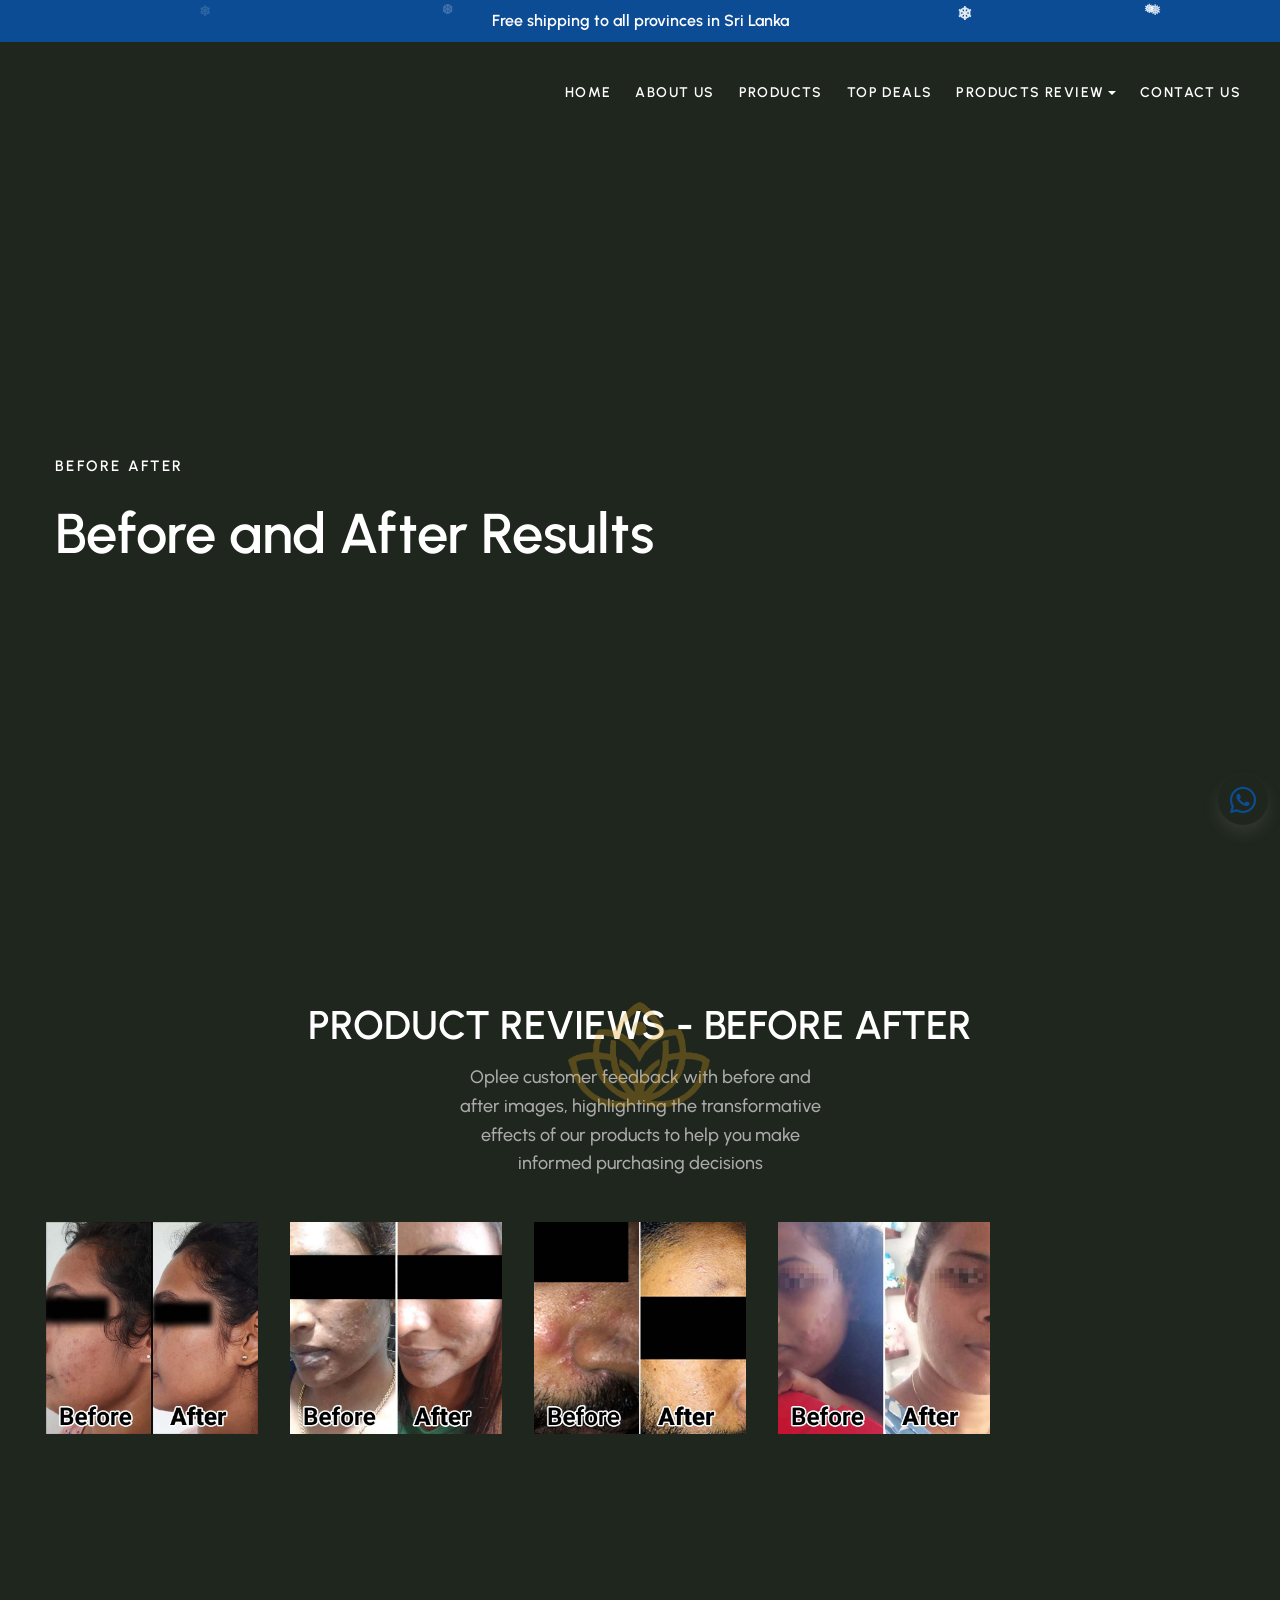
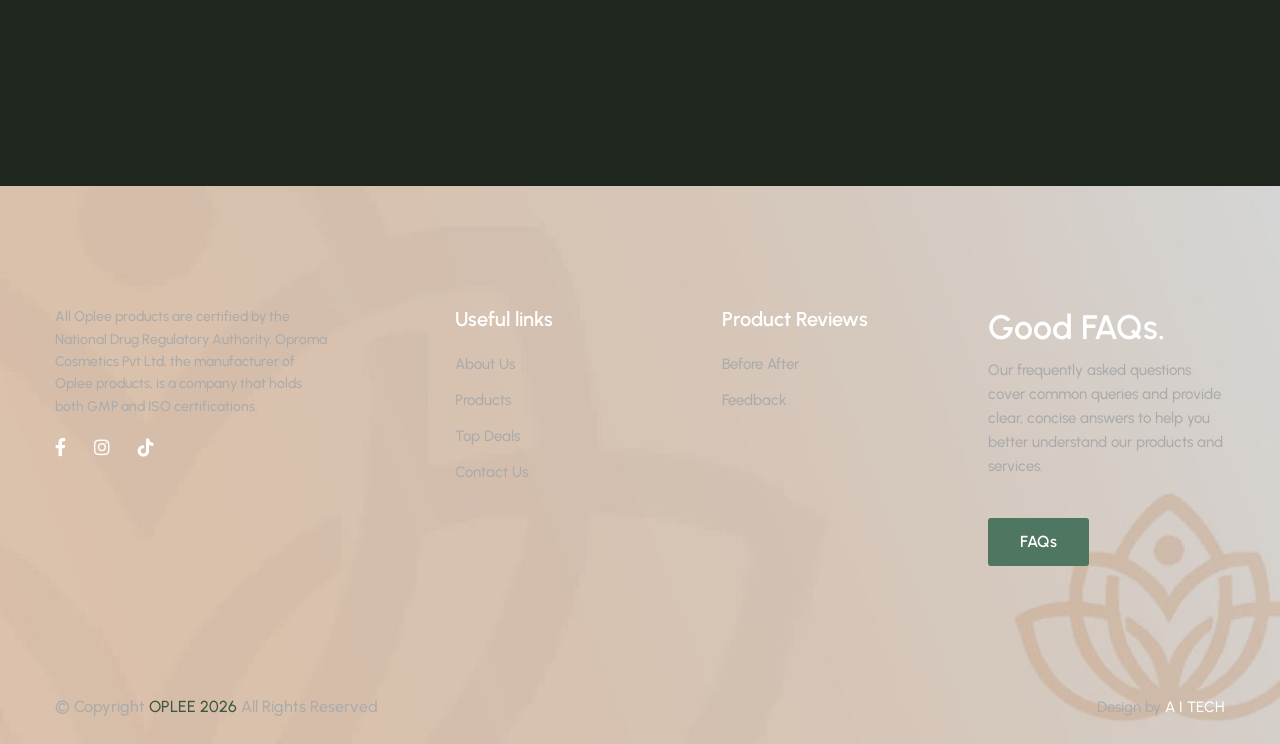
<file: before-after.html>
<!doctype html>
<html lang="en" data-bs-theme="light">

<head>

	<meta charset="UTF-8">
	<meta name="viewport"
		content="width=device-width, user-scalable=no, initial-scale=1.0, maximum-scale=1.0, minimum-scale=1.0">
	<meta http-equiv="X-UA-Compatible" content="ie=edge">
	<title>OPLEE | Before and After Results</title>
	<link rel="icon" href="./assets/images/others/favicon.jpg">


	<link rel="stylesheet" href="./assets/vendors/lightgallery/css/lightgallery-bundle.min.css">
	<link rel="stylesheet" href="./assets/vendors/fontawesome/css/all.min.css">
	<link rel="stylesheet" href="./assets/vendors/animate/animate.min.css">
	<link rel="stylesheet" href="./assets/vendors/slick/slick.css">
	<link rel="stylesheet" href="./assets/vendors/mapbox-gl/mapbox-gl.min.css">
	<link rel="stylesheet" href="https://cdn.jsdelivr.net/npm/bootstrap-icons@1.9.1/font/bootstrap-icons.css">
	<link
		href="https://fonts.googleapis.com/css2?family=Urbanist:ital,wght@0,100;0,200;0,300;0,400;0,500;0,600;0,700;0,800;0,900;1,100;1,200;1,300;1,400;1,500;1,600;1,700;1,800;1,900&amp;display=swap"
		rel="stylesheet">
	<link rel="stylesheet" href="./assets/css/theme.css">
	<link rel="stylesheet" href="./assets/css/custom.css">
	<link rel="stylesheet" href="./assets/css/product-hover.css">
	<link rel="stylesheet" href="./assets/css/snowdrop.css">

	<head>
		<!-- SEO Meta Tags -->
		<meta name="description" content="See real-life customer transformations with Oplee Luxury Products. Our before-and-after images showcase the visible results of using our cruelty-free, eco-friendly skincare solutions. Achieve glowing, healthy skin with Oplee’s clinically tested products made from Sri Lankan botanicals and scientifically proven ingredients." />
		
		<meta name="keywords" content="Before and After Skincare Results, Oplee Luxury Products Reviews, Customer Feedback, Skincare Transformations, Oplee Product Results, Before and After Beauty Images, Oplee Testimonials, Visible Skincare Improvements, Natural Skin Glow, Sri Lankan Skincare Results, Cruelty-Free Skincare, Eco-Friendly Beauty Products, Clinically Tested Skincare" />
		
		<meta name="author" content="A.I TECHNOLOGIES Pvt Ltd" />
		
		<!-- Facebook Open Graph Meta Tags -->
		<meta property="og:title" content="Oplee Skincare - Before and After Transformations" />
		<meta property="og:description" content="Explore real customer transformations with Oplee skincare. View before-and-after images showcasing the effectiveness of our cruelty-free, eco-friendly products for achieving healthy, glowing skin." />
		<meta property="og:url" content="https://oplee.lk/before-after.html" />
		<meta property="og:image" content="https://oplee.lk/assets/images/others/logo.png" />
		<meta property="og:type" content="website" />
		<meta property="og:site_name" content="Oplee.lk" />
		
		<!-- Instagram Meta Tags (uses Open Graph) -->
		<meta property="og:title" content="Real Customer Skincare Results - Oplee Before & After" />
		<meta property="og:description" content="Discover the difference with Oplee skincare products. View before-and-after images to see how our eco-friendly, cruelty-free solutions deliver visible, radiant results for healthier skin." />
		<meta property="og:image" content="https://oplee.lk/assets/images/others/logo.png" />
		<meta property="og:url" content="https://oplee.lk/before-after.html" />
	</head>
	

</head>

<body>

	<header id="header"
		class="header header-sticky z-index-5 header-sticky-smart disable-transition-all position-absolute start-0 end-0">
		<div class="topbar bg-primary">
			<div class="container-wide container">
				<p class="mb-0 text-white text-center p-4 fs-6 fw-semibold">Free shipping to all provinces in Sri Lanka
				</p>
			</div>
		</div>
		<div class="sticky-area">
			<div class="main-header nav navbar navbar-light navbar-expand-xl py-6 py-xl-0">
				<div class="container-wide container flex-nowrap">
					<div class="w-72px d-flex d-xl-none">
						<button class="navbar-toggler align-self-center  border-0 shadow-none px-0 canvas-toggle p-4"
							type="button" data-bs-toggle="offcanvas" data-bs-target="#offCanvasNavBar"
							aria-controls="offCanvasNavBar" aria-expanded="false" aria-label="Toggle Navigation">
							<span class="fs-24 toggle-icon"></span>
						</button>
					</div>
					<a href="./index.html" class="navbar-brand has-sticky-logo py-4 mx-auto w-xl-40">
						<img class="light-mode-img" src="./assets/images/others/logo.png" width="auto" height="70"
							alt="Logo">
						<img class="sticky-logo sticky-logo-light" src="./assets/images/others/logo.png" width="auto"
							height="70" alt="Logo">
					</a>

					<div class="d-none d-xl-flex w-xl-60 justify-content-end">
						<ul class="navbar-nav">
							<li
								class="nav-item transition-all-xl-1 py-11 me-xxl-10 me-xl-8 dropdown dropdown-hover dropdown-fullwidth">
								<a class="nav-link d-flex justify-content-between position-relative py-0 px-0 text-uppercase fw-semibold ls-1 fs-14px"
									href="./index.html" id="menu-item-home" aria-haspopup="true"
									aria-expanded="false">Home</a>
							</li>
							<li
								class="nav-item transition-all-xl-1 py-11 me-xxl-10 me-xl-8 dropdown dropdown-hover dropdown-fullwidth">
								<a class="nav-link d-flex justify-content-between position-relative py-0 px-0 text-uppercase fw-semibold ls-1 fs-14px"
									href="./about-us.html" id="menu-item-home" aria-haspopup="true"
									aria-expanded="false">About Us</a>
							</li>
							<li
								class="nav-item transition-all-xl-1 py-11 me-xxl-10 me-xl-8 dropdown dropdown-hover dropdown-fullwidth">
								<a class="nav-link d-flex justify-content-between position-relative py-0 px-0 text-uppercase fw-semibold ls-1 fs-14px"
									href="./products.html" id="menu-item-home" aria-haspopup="true"
									aria-expanded="false">Products</a>
							</li>
							<!-- <li
								class="nav-item transition-all-xl-1 py-11 me-xxl-10 me-xl-10 dropdown dropdown-hover dropdown-fullwidth position-static">
								<a class="nav-link d-flex justify-content-between position-relative py-0 px-0 text-uppercase fw-semibold ls-1 fs-14px dropdown-toggle"
									href="#" data-bs-toggle="dropdown" id="menu-item-shop"
									aria-haspopup="true" aria-expanded="false">Products</a>
								<div class="dropdown-menu mega-menu start-0 py-6  w-100"
									aria-labelledby="menu-item-shop">
									<div class="megamenu-shop container-wide py-8 px-12">
										<div class="row">
											<div class="col">
												<h6 class="fs-18px">Facecare</h6>
												<ul class="list-unstyled mb-0">
													<li>
														<a href="./shop-layout.html"
															class="border-hover text-decoration-none py-3 d-block"><span
																class="border-hover-target">Face wash</span></a>
													</li>
													<li>
														<a href="./shop-layout.html"
															class="border-hover text-decoration-none py-3 d-block"><span
																class="border-hover-target">Face Pack</span></a>
													</li>
													<li>
														<a href="./shop-layout.html"
															class="border-hover text-decoration-none py-3 d-block"><span
																class="border-hover-target">Cleanser</span></a>
													</li>
													<li>
														<a href="./shop-layout.html"
															class="border-hover text-decoration-none py-3 d-block"><span
																class="border-hover-target">Face Serum</span></a>
													</li>
												</ul>
											</div>
											<div class="col">
												<h6 class="fs-18px">Skincare</h6>
												<ul class="list-unstyled mb-0">
													<li>
														<a href="./shop-layout.html"
															class="border-hover text-decoration-none py-3 d-block"><span
																class="border-hover-target">Day cream</span></a>
													</li>
													<li>
														<a href="./shop-layout.html"
															class="border-hover text-decoration-none py-3 d-block"><span
																class="border-hover-target">Night Cream</span></a>
													</li>
													<li>
														<a href="./shop-layout.html"
															class="border-hover text-decoration-none py-3 d-block"><span
																class="border-hover-target">Face wash</span></a>
													</li>
													<li>
														<a href="./shop-layout.html"
															class="border-hover text-decoration-none py-3 d-block"><span
																class="border-hover-target">Soap</span></a>
													</li>
													<li>
														<a href="./shop-layout.html"
															class="border-hover text-decoration-none py-3 d-block"><span
																class="border-hover-target">Body Lotion</span></a>
													</li>
													<li>
														<a href="./shop-layout.html"
															class="border-hover text-decoration-none py-3 d-block"><span
																class="border-hover-target">Sunscreen</span></a>
													</li>
													<li>
														<a href="./shop-layout.html"
															class="border-hover text-decoration-none py-3 d-block"><span
																class="border-hover-target">Body Scrub</span></a>
													</li>
													<li>
														<a href="./shop-layout.html"
															class="border-hover text-decoration-none py-3 d-block"><span
																class="border-hover-target">Body Oil</span></a>
													</li>
													<li>
														<a href="./shop-layout.html"
															class="border-hover text-decoration-none py-3 d-block"><span
																class="border-hover-target">Massage Oil</span></a>
													</li>
													<li>
														<a href="./shop-layout.html"
															class="border-hover text-decoration-none py-3 d-block"><span
																class="border-hover-target">Toner</span></a>
													</li>
												</ul>
											</div>
											<div class="col">
												<h6 class="fs-18px">Other Products</h6>
												<ul class="list-unstyled mb-0">
													<li>
														<a href="./shop-layout.html"
															class="border-hover text-decoration-none py-3 d-block"><span
																class="border-hover-target">Healthcare</span></a>
													</li>
													<li>
														<a href="./shop-layout.html"
															class="border-hover text-decoration-none py-3 d-block"><span
																class="border-hover-target">Haircare</span></a>
													</li>
													<li>
														<a href="./shop-layout.html"
															class="border-hover text-decoration-none py-3 d-block"><span
																class="border-hover-target">Babycare</span></a>
													</li>
													<li>
														<a href="./shop-layout.html"
															class="border-hover text-decoration-none py-3 d-block"><span
																class="border-hover-target">Animalcare</span></a>
													</li>
												</ul>
											</div>
											<div class="col d-xxl-block megamenu-shop-banner"
												data-bs-theme="light">
												<div class="card border-0 mt-4">
													<img src="./assets/images/background/bg-mega-menu-shop.jpg"
														alt="bg mega menu" class="card-img">
													<div class="card-img-overlay d-flex flex-column mx-2 px-9 py-6">
														<p
															class="text-body-emphasis ls-1 fw-semibold mb-4 mt-6 text-uppercase">
															new collection
														</p>
														<h3 class="fs-3">
															Special <br>
															Offer
														</h3>
														<div class="mt-auto">
															<a href="./top-deals.html" class="btn btn-white">Shop Sale</a>
														</div>
													</div>
												</div>
											</div>
										</div>
									</div>

								</div>
							</li> -->
							<li
								class="nav-item transition-all-xl-1 py-11 me-xxl-10 me-xl-8 dropdown dropdown-hover dropdown-fullwidth">
								<a class="nav-link d-flex justify-content-between position-relative py-0 px-0 text-uppercase fw-semibold ls-1 fs-14px"
									href="./top-deals.html" id="menu-item-home" aria-haspopup="true"
									aria-expanded="false">Top Deals</a>
							</li>
							<!-- <li
								class="nav-item transition-all-xl-1 py-11 me-xxl-10 me-xl-8 dropdown dropdown-hover dropdown-fullwidth">
								<a class="nav-link d-flex justify-content-between position-relative py-0 px-0 text-uppercase fw-semibold ls-1 fs-14px"
									href="./services.html" id="menu-item-home" aria-haspopup="true"
									aria-expanded="false">Services</a>
							</li> -->
							<li class="nav-item transition-all-xl-1 py-11 me-xxl-10 me-xl-8 dropdown dropdown-hover">
								<a class="nav-link d-flex justify-content-between position-relative py-0 px-0 text-uppercase fw-semibold ls-1 fs-14px dropdown-toggle"
									href="#" data-bs-toggle="dropdown" id="menu-item-pages" aria-haspopup="true"
									aria-expanded="false">Products Review</a>
								<ul class="dropdown-menu py-6" aria-labelledby="menu-item-pages">
									<li>
										<a class="dropdown-item pe-6 border-hover" href="./before-after.html">
											<span class="border-hover-target">
												Before After
											</span>
										</a>
									</li>
									<li>
										<a class="dropdown-item pe-6 border-hover" href="./feedback.html">
											<span class="border-hover-target">
												Feedback
											</span>
										</a>
									</li>
								</ul>
							</li>
							<li
								class="nav-item transition-all-xl-1 py-11 me-xxl-10 me-xl-8 dropdown dropdown-hover dropdown-fullwidth">
								<a class="nav-link d-flex justify-content-between position-relative py-0 px-0 text-uppercase fw-semibold ls-1 fs-14px"
									href="./contact-us.html" id="menu-item-home" aria-haspopup="true"
									aria-expanded="false">Contact Us</a>
							</li>
						</ul>
					</div>
				</div>
			</div>
		</div>
	</header>

	<main id="content" class="wrapper layout-page">
		<div class="slick-slider hero hero-header-01"
			data-slick-options='{&#34;arrows&#34;:false,&#34;autoplay&#34;:true,&#34;cssEase&#34;:&#34;ease-in-out&#34;,&#34;dots&#34;:false,&#34;fade&#34;:true,&#34;infinite&#34;:true,&#34;slidesToShow&#34;:1,&#34;speed&#34;:600}'>

			<div class="vh-100 d-flex align-items-center">
				<div class="z-index-2 container container-xxl py-21 pt-xl-25">

					<div class="hero-content text-start">
						<div class="position-relative z-index-2 container py-18 py-lg-25">
							<p class="fw-semibold ls-15 text-uppercase text-body-emphasis mb-lg-7 mt-lg-16">Before After</p>
							<h2 class="fs-56px mb-7">Before and After Results</h2>
						</div>
					</div>
				</div>
				<div class="lazy-bg bg-overlay position-absolute z-index-1 w-100 h-100   light-mode-img"
					data-bg-src="./assets/images/background/before-after.jpg">
				</div>
			</div>
		</div>

		<!--Product review section before after-->
		<div class="container container-xxl pt-lg-18 pt-15 pb-16 pb-lg-18 mb-lg-3">
			<section class="pb-10">
				<div class="mb-11 mt-2 pt-1 pb-3 text-center" data-animate="fadeInUp">
					<div class="title-img">
						<div class="img-area">
							<img alt="other-02" class="img-fluid lazy-image m-auto" width="150" height="158"
								src="./assets/images/others/Logo Icon.png" />
						</div>
						<h2 class="mb-5">PRODUCT REVIEWS - BEFORE AFTER </h2>
						<p class="fs-18px mb-0 mw-xl-30 mw-lg-50 mw-md-75 ms-auto me-auto">Oplee customer feedback with before and after images, highlighting the transformative effects of our products to help you make informed purchasing decisions</p>
					</div>
				</div>

				<div class="container-fluid">
					<div class="px-md-6">
						<div class="mx-n6 slick-slider"
							data-slick-options='{"slidesToShow": 4,"infinite":false,"autoplay":false,"dots":false,"arrows":false,"responsive":[{"breakpoint": 1366,"settings": {"slidesToShow":5 }},{"breakpoint": 992,"settings": {"slidesToShow":2}},{"breakpoint": 768,"settings": {"slidesToShow": 3}},{"breakpoint": 576,"settings": {"slidesToShow": 2}}]}'>
			
							<div class="px-6" data-animate="fadeInUp">
								<a href="./assets/images/product-review/before-after/before-after-1.jpg" title="before-after-01"
									data-gallery="instagram"
									class=" hover-zoom-in hover-shine card-img-overlay-hover hover-zoom-in hover-shine d-block">
									<img class="lazy-image img-fluid w-100" width="314" height="314"
										data-src="./assets/images/product-review/before-after/before-after-1.jpg" alt="before-after-01"
										src="#">
									<span class="card-img-overlay bg-dark bg-opacity-30"></span>
								</a>
							</div>
			
							<div class="px-6" data-animate="fadeInUp">
								<a href="./assets/images/product-review/before-after/before-after-2.jpg" title="before-after-02"
									data-gallery="instagram"
									class=" hover-zoom-in hover-shine card-img-overlay-hover hover-zoom-in hover-shine d-block">
									<img class="lazy-image img-fluid w-100" width="314" height="314"
										data-src="./assets/images/product-review/before-after/before-after-2.jpg" alt="before-after-02"
										src="#">
									<span class="card-img-overlay bg-dark bg-opacity-30"></span>
								</a>
							</div>
			
							<div class="px-6" data-animate="fadeInUp">
								<a href="./assets/images/product-review/before-after/before-after-3.jpg" title="before-after-03"
									data-gallery="instagram"
									class=" hover-zoom-in hover-shine card-img-overlay-hover hover-zoom-in hover-shine d-block">
									<img class="lazy-image img-fluid w-100" width="314" height="314"
										data-src="./assets/images/product-review/before-after/before-after-3.jpg" alt="before-after-03"
										src="#">
									<span class="card-img-overlay bg-dark bg-opacity-30"></span>
								</a>
							</div>
			
							<div class="px-6" data-animate="fadeInUp">
								<a href="./assets/images/product-review/before-after/before-after-4.jpg" title="before-after-04"
									data-gallery="instagram"
									class=" hover-zoom-in hover-shine card-img-overlay-hover hover-zoom-in hover-shine d-block">
									<img class="lazy-image img-fluid w-100" width="314" height="314"
										data-src="./assets/images/product-review/before-after/before-after-4.jpg" alt="before-after-04"
										src="#">
									<span class="card-img-overlay bg-dark bg-opacity-30"></span>
								</a>
							</div>
						</div>
					</div>
			
					<!-- New row with 4 new images -->
					<div class="px-md-6 mt-4">
						<div class="mx-n6 slick-slider"
							data-slick-options='{"slidesToShow": 4,"infinite":false,"autoplay":false,"dots":false,"arrows":false,"responsive":[{"breakpoint": 1366,"settings": {"slidesToShow":5 }},{"breakpoint": 992,"settings": {"slidesToShow":2}},{"breakpoint": 768,"settings": {"slidesToShow": 3}},{"breakpoint": 576,"settings": {"slidesToShow": 2}}]}'>
			
							<div class="px-6" data-animate="fadeInUp">
								<a href="./assets/images/product-review/before-after/before-after-5.jpg" title="before-after-05"
									data-gallery="instagram"
									class=" hover-zoom-in hover-shine card-img-overlay-hover hover-zoom-in hover-shine d-block">
									<img class="lazy-image img-fluid w-100" width="314" height="314"
										data-src="./assets/images/product-review/before-after/before-after-5.jpg" alt="before-after-05"
										src="#">
									<span class="card-img-overlay bg-dark bg-opacity-30"></span>
								</a>
							</div>
			
							<div class="px-6" data-animate="fadeInUp">
								<a href="./assets/images/product-review/before-after/before-after-6.jpg" title="before-after-06"
									data-gallery="instagram"
									class=" hover-zoom-in hover-shine card-img-overlay-hover hover-zoom-in hover-shine d-block">
									<img class="lazy-image img-fluid w-100" width="314" height="314"
										data-src="./assets/images/product-review/before-after/before-after-6.jpg" alt="before-after-06"
										src="#">
									<span class="card-img-overlay bg-dark bg-opacity-30"></span>
								</a>
							</div>
			
							<div class="px-6" data-animate="fadeInUp">
								<a href="./assets/images/product-review/before-after/before-after-7.jpg" title="before-after-07"
									data-gallery="instagram"
									class=" hover-zoom-in hover-shine card-img-overlay-hover hover-zoom-in hover-shine d-block">
									<img class="lazy-image img-fluid w-100" width="314" height="314"
										data-src="./assets/images/product-review/before-after/before-after-7.jpg" alt="before-after-07"
										src="#">
									<span class="card-img-overlay bg-dark bg-opacity-30"></span>
								</a>
							</div>
			
							<div class="px-6" data-animate="fadeInUp">
								<a href="./assets/images/product-review/before-after/before-after-8.jpg" title="before-after-08"
									data-gallery="instagram"
									class=" hover-zoom-in hover-shine card-img-overlay-hover hover-zoom-in hover-shine d-block">
									<img class="lazy-image img-fluid w-100" width="314" height="314"
										data-src="./assets/images/product-review/before-after/before-after-8.jpg" alt="before-after-08"
										src="#">
									<span class="card-img-overlay bg-dark bg-opacity-30"></span>
								</a>
							</div>
						</div>
					</div>
				</div>
			</section>
		</div>
		<!--Product review section before after-->

	</main>

	<footer class="pt-10 pt-lg-20 footer bg-section-4">
		<div class="container pt-4">
			<div class="row">
				<div class="col-lg-4 col-12 mb-11 mb-lg-0 fs-14px">
					<img class="lazy-image img-fluid light-mode-img mb-5" src="#"
						data-src="./assets/images/others/logo.png" width="auto" height="26" alt="Logo">


					<p class="pe-xl-18">
						All Oplee products are certified by the National Drug Regulatory Authority. Oproma Cosmetics Pvt Ltd, the manufacturer of Oplee products, is a company that holds both GMP and ISO certifications.</a>
					</p>
					<ul class="list-inline fs-18px mb-0">
						<li class="list-inline-item me-8">
							<a href="https://www.facebook.com/opleeluxury" target="_blank"><i class="fab fa-facebook-f"></i></a>
						</li>
						<li class="list-inline-item me-8">
							<a href="https://www.instagram.com/oplee_luxury/?hl=en" target="_blank"><i class="fab fa-instagram"></i></a>
						</li>
						<li class="list-inline-item">
							<a href="https://www.tiktok.com/@opleeluxuryproducts" target="_blank"><i class="fab fa-tiktok"></i></a>
						</li>
					</ul>

					<div class="pt-10 d-flex justify-content-between gap-3">
						<div>
							<img class="lazy-image img-fluid light-mode-img mb-5" src="#" data-src="./assets/images/footer/nmra.png" width="auto" height="50" alt="Logo">
						</div>
						<div>
							<img class="lazy-image img-fluid light-mode-img mb-5" src="#" data-src="./assets/images/footer/iso.png" width="auto" height="50" alt="Logo">
						</div>
						<div>
							<img class="lazy-image img-fluid light-mode-img mb-5" src="#" data-src="./assets/images/footer/gmp.png" width="auto" height="50" alt="Logo">
						</div>
						<div>
							<img class="lazy-image img-fluid light-mode-img mb-5" src="#" data-src="./assets/images/footer/excellence.png" width="auto" height="50" alt="Logo">
						</div>
					</div>


				</div>
				<div class="col-lg col-md-4 col-12 mb-11 mb-lg-0">
					<h3 class="fs-5 mb-6 ">Useful links</h3>

					<ul class="list-unstyled mb-0 fw-medium ">

						<li class="pt-3 mb-4">
							<a href="about-us.html" title="About Us" class="text-body">About Us</a>
						</li>

						<li class="pt-3 mb-4">
							<a href="products.html" title="Products" class="text-body">Products</a>
						</li>

						<li class="pt-3 mb-4">
							<a href="top-deals.html" title="Top Deals" class="text-body">Top Deals</a>
						</li>

						<li class="pt-3 mb-4">
							<a href="contact-us.html" title="Contact Us" class="text-body">Contact Us</a>
						</li>

					</ul>

				</div>
				<div class="col-lg col-md-4 col-12 mb-11 mb-lg-0">
					<h3 class="fs-5 mb-6 ">Product Reviews</h3>

					<ul class="list-unstyled mb-0 fw-medium ">

						<li class="pt-3 mb-4">
							<a href="before-after.html" title="Before After" class="text-body">Before After</a>
						</li>

						<li class="pt-3 mb-4">
							<a href="feedback.html" title="Feedback" class="text-body">Feedback</a>
						</li>

					</ul>

				</div>
				<div class="col-lg col-md-4 col-12 mb-11 mb-lg-0">
					<h3 class="mb-4 ">Good FAQs.</h3>
					<p>Our frequently asked questions cover common queries and provide clear, concise answers to help you better understand our products and services.</p>
					<div class=" pt-8">
						<div class="input-group position-relative">
							<a class="btn btn-dark btn-hover-bg-primary btn-hover-border-primary ms-0"
								href="./faqs.html">FAQs</a>
						</div>
					</div>
				</div>
			</div>
		</div>
		<div class="container pt-4  pb-8">
			<div class="row align-items-center mt-0 mt-lg-20 pt-lg-4">
				<div class="col-sm-12 col-md-6 col-lg-6 d-flex align-items-center order-2 order-lg-1 fs-6 mt-8 mt-lg-0">
					<p class="mb-0">&copy; Copyright <span style="color: #3a563f;">OPLEE
							<script>
								document.write(new Date().getFullYear()); 
							</script>
						</span> All Rights Reserved</span></p>
				</div>
				<!-- <div class="col-sm-12 col-lg-4 text-md-center order-1 order-lg-2 ">
					<a class="d-inline-block" href="./">


						<img class="lazy-image img-fluid light-mode-img" src="#"
							data-src="./assets/images/others/logo.png" width="auto" height="26"
							alt="Logo">
						<img class="lazy-image dark-mode-img img-fluid" src="#"
							data-src="./assets/images/others/logo-white.png" width="179" height="26"
							alt="Logo">
					</a>
				</div> -->
				<div class="col-sm-12 col-md-6 col-lg-6 order-3 text-sm-start text-lg-end mt-8 mt-lg-0">
					<p class="mb-0">Design by <a href="https://aitech.lk/">A I TECH</a></p>
				</div>
			</div>
		</div>
	</footer>



	<script src="https://cdnjs.cloudflare.com/ajax/libs/jquery/3.6.0/jquery.min.js"></script>



	<script src="./assets/vendors/bootstrap/js/bootstrap.bundle.js"></script>
	<script src="./assets/vendors/clipboard/clipboard.min.js"></script>
	<script src="./assets/vendors/vanilla-lazyload/lazyload.min.js"></script>
	<script src="./assets/vendors/waypoints/jquery.waypoints.min.js"></script>
	<script src="./assets/vendors/lightgallery/lightgallery.min.js"></script>
	<script src="./assets/vendors/lightgallery/plugins/zoom/lg-zoom.min.js"></script>
	<script src="./assets/vendors/lightgallery/plugins/thumbnail/lg-thumbnail.min.js"></script>
	<script src="./assets/vendors/lightgallery/plugins/video/lg-video.min.js"></script>
	<script src="./assets/vendors/lightgallery/plugins/vimeoThumbnail/lg-vimeo-thumbnail.min.js"></script>
	<script src="./assets/vendors/isotope/isotope.pkgd.min.js"></script>
	<script src="./assets/vendors/slick/slick.min.js"></script>
	<script src="./assets/vendors/gsap/gsap.min.js"></script>
	<script src="./assets/vendors/gsap/ScrollToPlugin.min.js"></script>
	<script src="./assets/vendors/gsap/ScrollTrigger.min.js"></script>
	<script src="./assets/vendors/mapbox-gl/mapbox-gl.js"></script>
	<script src="./assets/js/theme.min.js"></script>


	<div class="navbar">
		<div id="offCanvasNavBar" class="offcanvas offcanvas-start" style="--bs-offcanvas-width: 310px">

			<div class="offcanvas-header bg-body-tertiary">
				<h3 class="offcanvas-title text-uppercase">Oplee</h3>
				<button type="button" class="btn-close" data-bs-dismiss="offcanvas" aria-label="Close"></button>
			</div>
			<hr class="mt-0">
			<div class="offcanvas-body pt-0 mb-2">
				<ul class="navbar-nav">

					<li class="nav-item transition-all-xl-1 py-0 dropdown dropdown-fullwidth">
						<a class="nav-link d-flex justify-content-between position-relative text-uppercase fw-semibold ls-1 fs-15px"
							href="./index.html" id="menu-item-home-canvas"
							aria-haspopup="true" aria-expanded="false">Home</a>
						<div class="dropdown-menu mega-menu start-0 py-6 " aria-labelledby="menu-item-home-canvas"
							style="width:320px">
						</div>
					</li>
					<li class="nav-item transition-all-xl-1 py-0 dropdown dropdown-fullwidth">
						<a class="nav-link d-flex justify-content-between position-relative text-uppercase fw-semibold ls-1 fs-15px"
							href="./about-us.html" id="menu-item-home-canvas"
							aria-haspopup="true" aria-expanded="false">About Us</a>
						<div class="dropdown-menu mega-menu start-0 py-6 " aria-labelledby="menu-item-home-canvas"
							style="width:320px">
						</div>
					</li>
					<li class="nav-item transition-all-xl-1 py-0 dropdown dropdown-fullwidth">
						<a class="nav-link d-flex justify-content-between position-relative text-uppercase fw-semibold ls-1 fs-15px"
							href="./products.html" id="menu-item-home-canvas"
							aria-haspopup="true" aria-expanded="false">Products</a>
						<div class="dropdown-menu mega-menu start-0 py-6 " aria-labelledby="menu-item-home-canvas"
							style="width:320px">
						</div>
					</li>
					<!-- <li class="nav-item transition-all-xl-1 py-0 dropdown dropdown-fullwidth position-static">
						<a class="nav-link d-flex justify-content-between position-relative text-uppercase fw-semibold ls-1 fs-15px dropdown-toggle"
							href="./store.html" data-bs-toggle="dropdown" id="menu-item-shop-canvas"
							aria-haspopup="true" aria-expanded="false">Products</a>
						<div class="dropdown-menu mega-menu start-0 py-6  w-100"
							aria-labelledby="menu-item-shop-canvas">
							<div class="megamenu-shop container-wide py-8 px-12">
								<div class="row">
									<div class="col">
										<h6 class="fs-18px">Facecare</h6>
										<ul class="list-unstyled mb-0">
											<li>
												<a href="./shop-layout.html"
													class="border-hover text-decoration-none py-3 d-block"><span
														class="border-hover-target">Face wash</span></a>
											</li>
											<li>
												<a href="./shop-layout.html"
													class="border-hover text-decoration-none py-3 d-block"><span
														class="border-hover-target">Face Pack</span></a>
											</li>
											<li>
												<a href="./shop-layout.html"
													class="border-hover text-decoration-none py-3 d-block"><span
														class="border-hover-target">Cleanser</span></a>
											</li>
											<li>
												<a href="./shop-layout.html"
													class="border-hover text-decoration-none py-3 d-block"><span
														class="border-hover-target">Face Serum</span></a>
											</li>
										</ul>
									</div>
									<div class="col">
										<h6 class="fs-18px">Skincare</h6>
										<ul class="list-unstyled mb-0">
											<li>
												<a href="./shop-layout.html"
													class="border-hover text-decoration-none py-3 d-block"><span
														class="border-hover-target">Day cream</span></a>
											</li>
											<li>
												<a href="./shop-layout.html"
													class="border-hover text-decoration-none py-3 d-block"><span
														class="border-hover-target">Night Cream</span></a>
											</li>
											<li>
												<a href="./shop-layout.html"
													class="border-hover text-decoration-none py-3 d-block"><span
														class="border-hover-target">Face wash</span></a>
											</li>
											<li>
												<a href="./shop-layout.html"
													class="border-hover text-decoration-none py-3 d-block"><span
														class="border-hover-target">Soap</span></a>
											</li>
											<li>
												<a href="./shop-layout.html"
													class="border-hover text-decoration-none py-3 d-block"><span
														class="border-hover-target">Body Lotion</span></a>
											</li>
											<li>
												<a href="./shop-layout.html"
													class="border-hover text-decoration-none py-3 d-block"><span
														class="border-hover-target">Sunscreen</span></a>
											</li>
											<li>
												<a href="./shop-layout.html"
													class="border-hover text-decoration-none py-3 d-block"><span
														class="border-hover-target">Body Scrub</span></a>
											</li>
											<li>
												<a href="./shop-layout.html"
													class="border-hover text-decoration-none py-3 d-block"><span
														class="border-hover-target">Body Oil</span></a>
											</li>
											<li>
												<a href="./shop-layout.html"
													class="border-hover text-decoration-none py-3 d-block"><span
														class="border-hover-target">Massage Oil</span></a>
											</li>
											<li>
												<a href="./shop-layout.html"
													class="border-hover text-decoration-none py-3 d-block"><span
														class="border-hover-target">Toner</span></a>
											</li>
										</ul>
									</div>
									<div class="col">
										<h6 class="fs-18px">Other Products</h6>
										<ul class="list-unstyled mb-0">
											<li>
												<a href="./shop-layout.html"
													class="border-hover text-decoration-none py-3 d-block"><span
														class="border-hover-target">Healthcare</span></a>
											</li>
											<li>
												<a href="./shop-layout.html"
													class="border-hover text-decoration-none py-3 d-block"><span
														class="border-hover-target">Haircare</span></a>
											</li>
											<li>
												<a href="./shop-layout.html"
													class="border-hover text-decoration-none py-3 d-block"><span
														class="border-hover-target">Babycare</span></a>
											</li>
											<li>
												<a href="./shop-layout.html"
													class="border-hover text-decoration-none py-3 d-block"><span
														class="border-hover-target">Animalcare</span></a>
											</li>
										</ul>
									</div>
									<div class="col d-xxl-block megamenu-shop-banner" data-bs-theme="light">
										<div class="card border-0 mt-4">
											<img src="./assets/images/background/bg-mega-menu-shop.jpg"
												alt="bg mega menu" class="card-img">
											<div class="card-img-overlay d-flex flex-column mx-2 px-9 py-6">
												<p class="text-body-emphasis ls-1 fw-semibold mb-4 mt-6 text-uppercase">
													new collection
												</p>
												<h3 class="fs-3">
													Special <br>
													Offer
												</h3>
												<div class="mt-auto">
													<a href="#" class="btn btn-white">Shop Sale</a>
												</div>
											</div>
										</div>
									</div>
								</div>
							</div>

						</div>
					</li> -->
					<li class="nav-item transition-all-xl-1 py-0 dropdown dropdown-fullwidth">
						<a class="nav-link d-flex justify-content-between position-relative text-uppercase fw-semibold ls-1 fs-15px"
							href="./top-deals.html" id="menu-item-home-canvas"
							aria-haspopup="true" aria-expanded="false">Top Deals</a>
						<div class="dropdown-menu mega-menu start-0 py-6 " aria-labelledby="menu-item-home-canvas"
							style="width:320px">
						</div>
					</li>
					<!-- <li class="nav-item transition-all-xl-1 py-0 dropdown dropdown-fullwidth">
						<a class="nav-link d-flex justify-content-between position-relative text-uppercase fw-semibold ls-1 fs-15px"
							href="./services.html" id="menu-item-home-canvas"
							aria-haspopup="true" aria-expanded="false">Services</a>
						<div class="dropdown-menu mega-menu start-0 py-6 " aria-labelledby="menu-item-home-canvas"
							style="width:320px">
						</div>
					</li> -->
					<li class="nav-item transition-all-xl-1 py-0 dropdown dropdown-fullwidth">
						<a class="nav-link d-flex justify-content-between position-relative text-uppercase fw-semibold ls-1 fs-15px dropdown-toggle"
							href="#" data-bs-toggle="dropdown" id="menu-item-pages-canvas" aria-haspopup="true"
							aria-expanded="false">Products Review</a>
						<ul class="dropdown-menu py-6" aria-labelledby="menu-item-pages-canvas">
							<li>
								<a class="dropdown-item pe-6 border-hover" href="./before-after.html">
									<span class="border-hover-target">
										Before After
									</span>
								</a>
							</li>
							<li>
								<a class="dropdown-item pe-6 border-hover" href="./feedback.html">
									<span class="border-hover-target">
										Feedback
									</span>
								</a>
							</li>
						</ul>
					</li>
					<li class="nav-item transition-all-xl-1 py-0 dropdown dropdown-fullwidth">
						<a class="nav-link d-flex justify-content-between position-relative text-uppercase fw-semibold ls-1 fs-15px"
							href="./contact-us.html" id="menu-item-home-canvas"
							aria-haspopup="true" aria-expanded="false">Contact Us</a>
						<div class="dropdown-menu mega-menu start-0 py-6 " aria-labelledby="menu-item-home-canvas"
							style="width:320px">
						</div>
					</li>
				</ul>
			</div>
			<hr class="mb-0">
			<div class="offcanvas-footer bg-body-tertiary">
				<p class="mb-0">&copy; Copyright <span style="color: #3a563f;">OPLEE <script>
					document.write(new Date().getFullYear()); 
				  </script></span> All Rights Reserved</span></p>
			</div>
		</div>
	</div>
	<div class="position-fixed z-index-10 bottom-0 end-0 p-5">
		<a href="#"
			class="gtf-back-to-top text-decoration-none bg-body text-primary bg-primary-hover text-light-hover shadow square p-0 rounded-circle d-flex align-items-center justify-content-center"
			title="Back To Top" style="--square-size: 48px"><i class="fa-solid fa-arrow-up"></i></a>
		<a href="https://wa.me/+94707995511"
			class="whatsapp_float text-decoration-none bg-body text-primary bg-whatsapp-hover text-light-hover shadow square p-0 rounded-circle d-flex align-items-center justify-content-center"
			target="_blank"> <i class="fab fa-whatsapp whatsapp-icon"></i></a>
	</div>
</body>

<script src="./assets/js/snowdrop.js"></script>

</html>
</file>
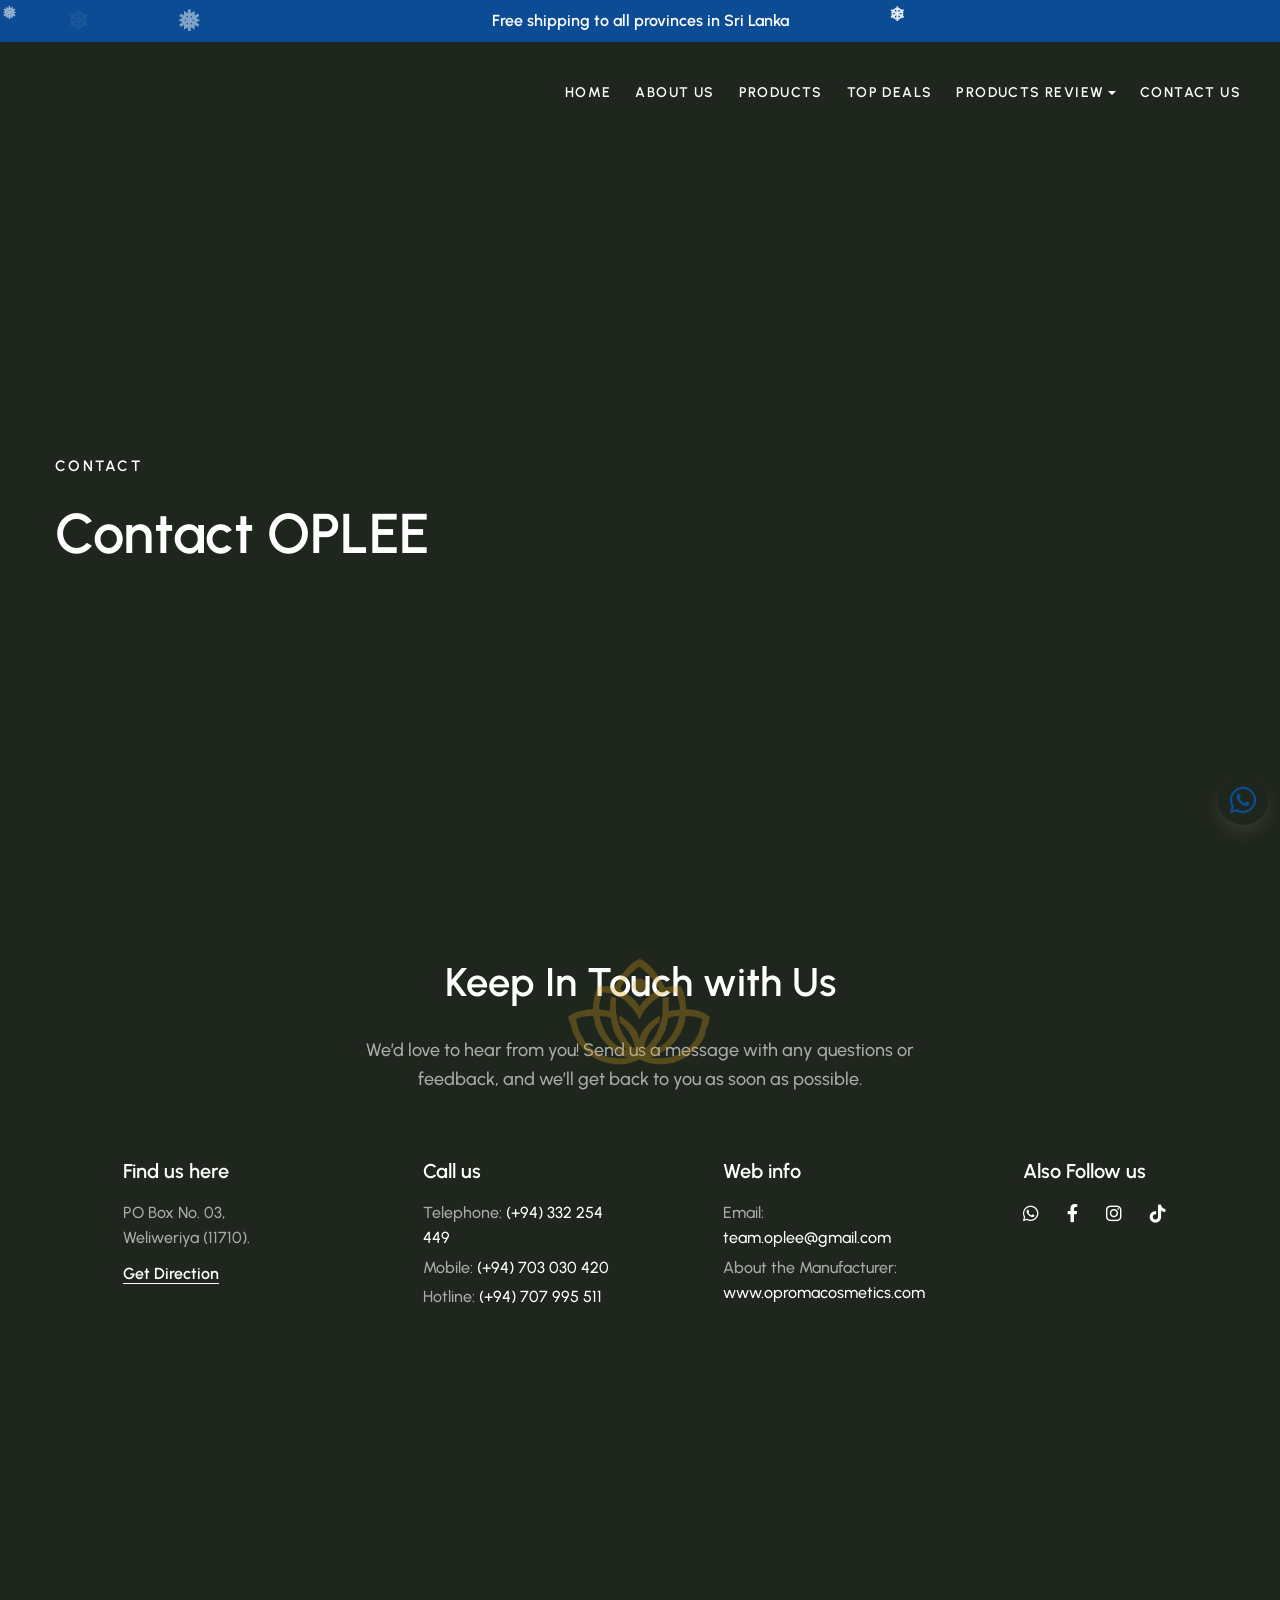
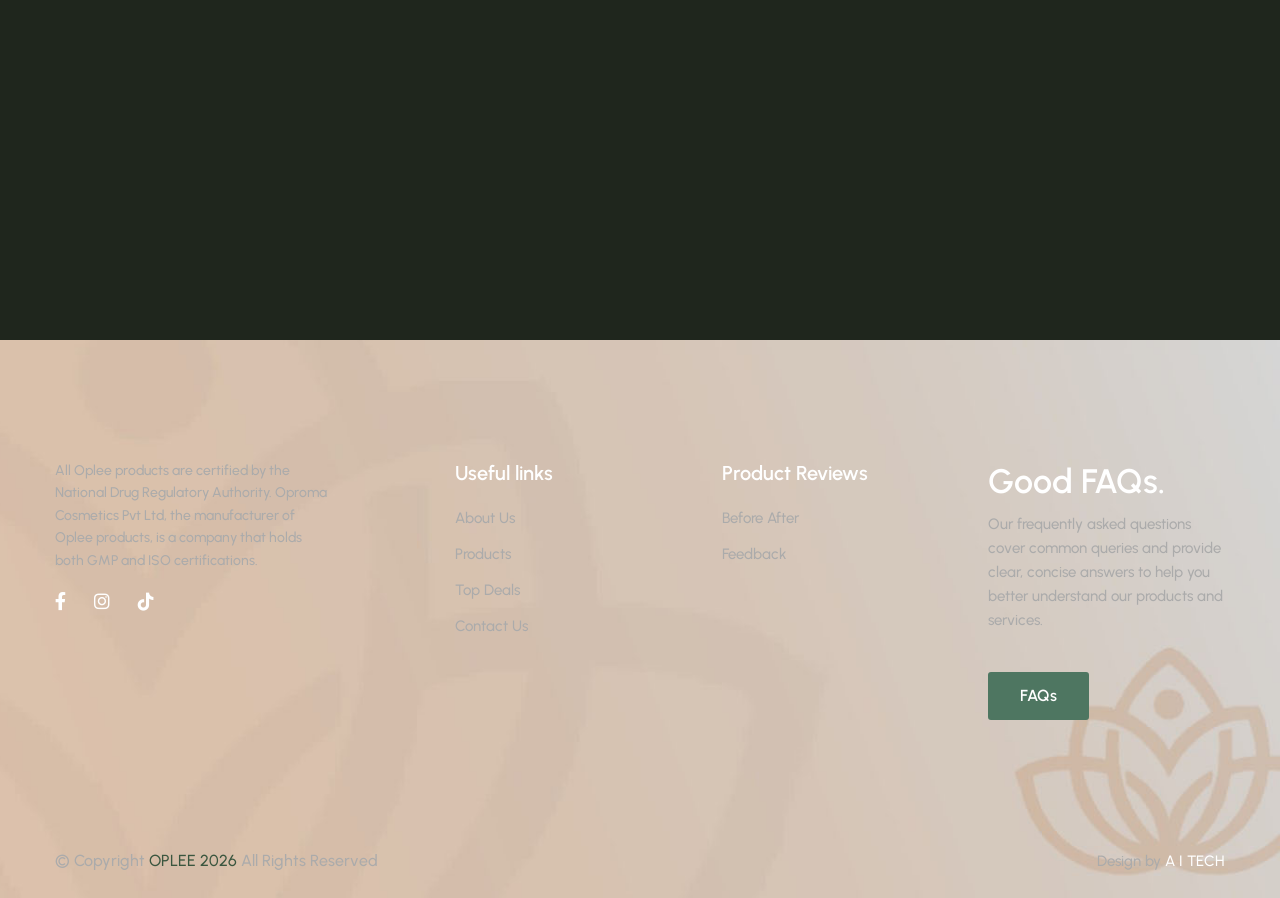
<file: contact-us.html>
<!doctype html>
<html lang="en" data-bs-theme="light">

<head>

	<meta charset="UTF-8">
	<meta name="viewport"
		content="width=device-width, user-scalable=no, initial-scale=1.0, maximum-scale=1.0, minimum-scale=1.0">
	<meta http-equiv="X-UA-Compatible" content="ie=edge">
	<title>OPLEE | Contact Us</title>
	<link rel="icon" href="./assets/images/others/favicon.jpg">


	<link rel="stylesheet" href="./assets/vendors/lightgallery/css/lightgallery-bundle.min.css">
	<link rel="stylesheet" href="./assets/vendors/fontawesome/css/all.min.css">
	<link rel="stylesheet" href="./assets/vendors/animate/animate.min.css">
	<link rel="stylesheet" href="./assets/vendors/slick/slick.css">
	<link rel="stylesheet" href="./assets/vendors/mapbox-gl/mapbox-gl.min.css">
	<link rel="stylesheet" href="https://cdn.jsdelivr.net/npm/bootstrap-icons@1.9.1/font/bootstrap-icons.css">
	<link
		href="https://fonts.googleapis.com/css2?family=Urbanist:ital,wght@0,100;0,200;0,300;0,400;0,500;0,600;0,700;0,800;0,900;1,100;1,200;1,300;1,400;1,500;1,600;1,700;1,800;1,900&amp;display=swap"
		rel="stylesheet">
	<link rel="stylesheet" href="./assets/css/theme.css">
	<link rel="stylesheet" href="./assets/css/custom.css">
	<link rel="stylesheet" href="./assets/css/snowdrop.css">

	<head>
		<!-- SEO Meta Tags -->
		<meta name="description" content="Contact Oplee Luxury Products for inquiries, feedback, or assistance. Reach us via phone, email, or visit our office in Weliweriya. Our team is here to help with any questions about our skincare products and services." />
		
		<meta name="keywords" content="Contact Oplee, Oplee Customer Support, Skincare Inquiries, Oplee Cosmetics Contact, Phone Number Oplee, Email Oplee, Oplee Sri Lanka, Oplee Hotline, Skincare Assistance, Customer Feedback, Oplee Manufacturer Info" />
		
		<meta name="author" content="A.I TECHNOLOGIES Pvt Ltd" />
		
		<!-- Facebook Open Graph Meta Tags -->
		<meta property="og:title" content="Contact Oplee - Get in Touch with Us" />
		<meta property="og:description" content="Need assistance with our skincare products? Contact Oplee Luxury Products via phone, email, or visit our office. We're here to help with all your skincare inquiries." />
		<meta property="og:url" content="https://oplee.lk/contact-us.html" />
		<meta property="og:image" content="https://oplee.lk/assets/images/others/logo.png" />
		<meta property="og:type" content="website" />
		<meta property="og:site_name" content="Oplee.lk" />
		
		<!-- Instagram Meta Tags (uses Open Graph) -->
		<meta property="og:title" content="Contact Oplee Skincare for Assistance" />
		<meta property="og:description" content="Get in touch with Oplee for product inquiries, feedback, or support. We're available by phone, email, and in person at our Weliweriya office." />
		<meta property="og:image" content="https://oplee.lk/assets/images/others/logo.png" />
		<meta property="og:url" content="https://oplee.lk/contact-us.html" />
	</head>
	


</head>

<body>

	<header id="header"
		class="header header-sticky z-index-5 header-sticky-smart disable-transition-all position-absolute start-0 end-0">
		<div class="topbar bg-primary">
			<div class="container-wide container">
				<p class="mb-0 text-white text-center p-4 fs-6 fw-semibold">Free shipping to all provinces in Sri Lanka
				</p>
			</div>
		</div>
		<div class="sticky-area">
			<div class="main-header nav navbar navbar-light navbar-expand-xl py-6 py-xl-0">
				<div class="container-wide container flex-nowrap">
					<div class="w-72px d-flex d-xl-none">
						<button class="navbar-toggler align-self-center  border-0 shadow-none px-0 canvas-toggle p-4"
							type="button" data-bs-toggle="offcanvas" data-bs-target="#offCanvasNavBar"
							aria-controls="offCanvasNavBar" aria-expanded="false" aria-label="Toggle Navigation">
							<span class="fs-24 toggle-icon"></span>
						</button>
					</div>
					<a href="./index.html" class="navbar-brand has-sticky-logo py-4 mx-auto w-xl-40">
						<img class="light-mode-img" src="./assets/images/others/logo.png" width="auto" height="70"
							alt="Logo">
						<img class="sticky-logo sticky-logo-light" src="./assets/images/others/logo.png" width="auto"
							height="70" alt="Logo">
					</a>

					<div class="d-none d-xl-flex w-xl-60 justify-content-end">
						<ul class="navbar-nav">
							<li
								class="nav-item transition-all-xl-1 py-11 me-xxl-10 me-xl-8 dropdown dropdown-hover dropdown-fullwidth">
								<a class="nav-link d-flex justify-content-between position-relative py-0 px-0 text-uppercase fw-semibold ls-1 fs-14px"
									href="./index.html" id="menu-item-home" aria-haspopup="true"
									aria-expanded="false">Home</a>
							</li>
							<li
								class="nav-item transition-all-xl-1 py-11 me-xxl-10 me-xl-8 dropdown dropdown-hover dropdown-fullwidth">
								<a class="nav-link d-flex justify-content-between position-relative py-0 px-0 text-uppercase fw-semibold ls-1 fs-14px"
									href="./about-us.html" id="menu-item-home" aria-haspopup="true"
									aria-expanded="false">About Us</a>
							</li>
							<li
								class="nav-item transition-all-xl-1 py-11 me-xxl-10 me-xl-8 dropdown dropdown-hover dropdown-fullwidth">
								<a class="nav-link d-flex justify-content-between position-relative py-0 px-0 text-uppercase fw-semibold ls-1 fs-14px"
									href="./products.html" id="menu-item-home" aria-haspopup="true"
									aria-expanded="false">Products</a>
							</li>
							<!-- <li
								class="nav-item transition-all-xl-1 py-11 me-xxl-10 me-xl-10 dropdown dropdown-hover dropdown-fullwidth position-static">
								<a class="nav-link d-flex justify-content-between position-relative py-0 px-0 text-uppercase fw-semibold ls-1 fs-14px dropdown-toggle"
									href="#" data-bs-toggle="dropdown" id="menu-item-shop"
									aria-haspopup="true" aria-expanded="false">Products</a>
								<div class="dropdown-menu mega-menu start-0 py-6  w-100"
									aria-labelledby="menu-item-shop">
									<div class="megamenu-shop container-wide py-8 px-12">
										<div class="row">
											<div class="col">
												<h6 class="fs-18px">Facecare</h6>
												<ul class="list-unstyled mb-0">
													<li>
														<a href="./shop-layout.html"
															class="border-hover text-decoration-none py-3 d-block"><span
																class="border-hover-target">Face wash</span></a>
													</li>
													<li>
														<a href="./shop-layout.html"
															class="border-hover text-decoration-none py-3 d-block"><span
																class="border-hover-target">Face Pack</span></a>
													</li>
													<li>
														<a href="./shop-layout.html"
															class="border-hover text-decoration-none py-3 d-block"><span
																class="border-hover-target">Cleanser</span></a>
													</li>
													<li>
														<a href="./shop-layout.html"
															class="border-hover text-decoration-none py-3 d-block"><span
																class="border-hover-target">Face Serum</span></a>
													</li>
												</ul>
											</div>
											<div class="col">
												<h6 class="fs-18px">Skincare</h6>
												<ul class="list-unstyled mb-0">
													<li>
														<a href="./shop-layout.html"
															class="border-hover text-decoration-none py-3 d-block"><span
																class="border-hover-target">Day cream</span></a>
													</li>
													<li>
														<a href="./shop-layout.html"
															class="border-hover text-decoration-none py-3 d-block"><span
																class="border-hover-target">Night Cream</span></a>
													</li>
													<li>
														<a href="./shop-layout.html"
															class="border-hover text-decoration-none py-3 d-block"><span
																class="border-hover-target">Face wash</span></a>
													</li>
													<li>
														<a href="./shop-layout.html"
															class="border-hover text-decoration-none py-3 d-block"><span
																class="border-hover-target">Soap</span></a>
													</li>
													<li>
														<a href="./shop-layout.html"
															class="border-hover text-decoration-none py-3 d-block"><span
																class="border-hover-target">Body Lotion</span></a>
													</li>
													<li>
														<a href="./shop-layout.html"
															class="border-hover text-decoration-none py-3 d-block"><span
																class="border-hover-target">Sunscreen</span></a>
													</li>
													<li>
														<a href="./shop-layout.html"
															class="border-hover text-decoration-none py-3 d-block"><span
																class="border-hover-target">Body Scrub</span></a>
													</li>
													<li>
														<a href="./shop-layout.html"
															class="border-hover text-decoration-none py-3 d-block"><span
																class="border-hover-target">Body Oil</span></a>
													</li>
													<li>
														<a href="./shop-layout.html"
															class="border-hover text-decoration-none py-3 d-block"><span
																class="border-hover-target">Massage Oil</span></a>
													</li>
													<li>
														<a href="./shop-layout.html"
															class="border-hover text-decoration-none py-3 d-block"><span
																class="border-hover-target">Toner</span></a>
													</li>
												</ul>
											</div>
											<div class="col">
												<h6 class="fs-18px">Other Products</h6>
												<ul class="list-unstyled mb-0">
													<li>
														<a href="./shop-layout.html"
															class="border-hover text-decoration-none py-3 d-block"><span
																class="border-hover-target">Healthcare</span></a>
													</li>
													<li>
														<a href="./shop-layout.html"
															class="border-hover text-decoration-none py-3 d-block"><span
																class="border-hover-target">Haircare</span></a>
													</li>
													<li>
														<a href="./shop-layout.html"
															class="border-hover text-decoration-none py-3 d-block"><span
																class="border-hover-target">Babycare</span></a>
													</li>
													<li>
														<a href="./shop-layout.html"
															class="border-hover text-decoration-none py-3 d-block"><span
																class="border-hover-target">Animalcare</span></a>
													</li>
												</ul>
											</div>
											<div class="col d-xxl-block megamenu-shop-banner"
												data-bs-theme="light">
												<div class="card border-0 mt-4">
													<img src="./assets/images/background/bg-mega-menu-shop.jpg"
														alt="bg mega menu" class="card-img">
													<div class="card-img-overlay d-flex flex-column mx-2 px-9 py-6">
														<p
															class="text-body-emphasis ls-1 fw-semibold mb-4 mt-6 text-uppercase">
															new collection
														</p>
														<h3 class="fs-3">
															Special <br>
															Offer
														</h3>
														<div class="mt-auto">
															<a href="./top-deals.html" class="btn btn-white">Shop Sale</a>
														</div>
													</div>
												</div>
											</div>
										</div>
									</div>

								</div>
							</li> -->
							<li
								class="nav-item transition-all-xl-1 py-11 me-xxl-10 me-xl-8 dropdown dropdown-hover dropdown-fullwidth">
								<a class="nav-link d-flex justify-content-between position-relative py-0 px-0 text-uppercase fw-semibold ls-1 fs-14px"
									href="./top-deals.html" id="menu-item-home" aria-haspopup="true"
									aria-expanded="false">Top Deals</a>
							</li>
							<!-- <li
								class="nav-item transition-all-xl-1 py-11 me-xxl-10 me-xl-8 dropdown dropdown-hover dropdown-fullwidth">
								<a class="nav-link d-flex justify-content-between position-relative py-0 px-0 text-uppercase fw-semibold ls-1 fs-14px"
									href="./services.html" id="menu-item-home" aria-haspopup="true"
									aria-expanded="false">Services</a>
							</li> -->
							<li class="nav-item transition-all-xl-1 py-11 me-xxl-10 me-xl-8 dropdown dropdown-hover">
								<a class="nav-link d-flex justify-content-between position-relative py-0 px-0 text-uppercase fw-semibold ls-1 fs-14px dropdown-toggle"
									href="#" data-bs-toggle="dropdown" id="menu-item-pages" aria-haspopup="true"
									aria-expanded="false">Products Review</a>
								<ul class="dropdown-menu py-6" aria-labelledby="menu-item-pages">
									<li>
										<a class="dropdown-item pe-6 border-hover" href="./before-after.html">
											<span class="border-hover-target">
												Before After
											</span>
										</a>
									</li>
									<li>
										<a class="dropdown-item pe-6 border-hover" href="./feedback.html">
											<span class="border-hover-target">
												Feedback
											</span>
										</a>
									</li>
								</ul>
							</li>
							<li
								class="nav-item transition-all-xl-1 py-11 me-xxl-10 me-xl-8 dropdown dropdown-hover dropdown-fullwidth">
								<a class="nav-link d-flex justify-content-between position-relative py-0 px-0 text-uppercase fw-semibold ls-1 fs-14px"
									href="./contact-us.html" id="menu-item-home" aria-haspopup="true"
									aria-expanded="false">Contact Us</a>
							</li>
						</ul>
					</div>
				</div>
			</div>
		</div>
	</header>

	<main id="content" class="wrapper layout-page">

		<div class="slick-slider hero hero-header-01"
			data-slick-options='{&#34;arrows&#34;:false,&#34;autoplay&#34;:true,&#34;cssEase&#34;:&#34;ease-in-out&#34;,&#34;dots&#34;:false,&#34;fade&#34;:true,&#34;infinite&#34;:true,&#34;slidesToShow&#34;:1,&#34;speed&#34;:600}'>

			<div class="vh-100 d-flex align-items-center">
				<div class="z-index-2 container container-xxl py-21 pt-xl-25">

					<div class="hero-content text-start">
						<div class="position-relative z-index-2 container py-18 py-lg-25">
							<p class="fw-semibold ls-15 text-uppercase text-body-emphasis mb-lg-7 mt-lg-16">Contact</p>
							<h2 class="fs-56px mb-7">Contact OPLEE</h2>
						</div>
					</div>
				</div>
				<div class="lazy-bg bg-overlay position-absolute z-index-1 w-100 h-100   light-mode-img"
					data-bg-src="./assets/images/background/contact.jpg">
				</div>
			</div>
		</div>

		<!-- <section class="py-15 py-lg-18">
			<div class="container">
				<div class="row">
					<div class="col-lg-7">
						<h2 class="mb-11 fs-3">Sent A Message</h2>
						<form class="contact-form" method="post" action="#">
							<div class="row mb-8 mb-md-10">
								<div class="col-md-6 col-12 mb-8 mb-md-0">
									<input type="text" class="form-control input-focus" placeholder="Name">
								</div>
								<div class="col-md-6 col-12">
									<input type="email" class="form-control input-focus" placeholder="Email">
								</div>
							</div>
							<textarea class="form-control mb-6 input-focus" placeholder="Messenger" rows="7"></textarea>
							<div class="form-check mb-9 text-start">
								<input class="form-check-input rounded-0" type="checkbox" value=""
									id="flexCheckDefault">
								<label class="form-check-label" for="flexCheckDefault">
									Save my name, email in this browse for the next time I comment
								</label>
							</div>
							<button type="submit"
								class=" btn btn-dark btn-hover-bg-primary btn-hover-border-primary px-11">Submit</button>
						</form>

					</div>
					<div class="col-lg-5 ps-lg-18 ps-xl-21 mt-13 mt-lg-0">
						<div class="d-flex align-items-start mb-11 me-15">
							<div class="d-none">
								<svg class="icon fs-2">
									<use xlink:href="#"></use>
								</svg>
							</div>
							<div>
								<h3 class="fs-5 mb-6">Address</h3>
								<div class="fs-6">
									<p class="mb-5 fs-6">3245 Abbot Kinney BLVD – <br> PH Venice, CA 124</p>
									<p class="mb-5">76 East Houston Street New York City</p>
								</div>
								<a href="#"
									class="text-decoration-none border-bottom border-currentColor fw-semibold fs-6">Get
									Direction</a>
							</div>
						</div>

						<div class="d-flex align-items-start">
							<div class="d-none">
								<svg class="icon fs-2">
									<use xlink:href="#"></use>
								</svg>
							</div>
							<div>
								<h3 class="fs-5 mb-6">Contact</h3>
								<div class="fs-6">
									<p class="mb-3 fs-6">Mobile:<span class="text-body-emphasis"> 068 26589 996</span>
									</p>
									<p class="mb-3 fs-6">Hotline:<span class="text-body-emphasis"> 1900 26886</span></p>
									<p class="mb-0 fs-6">E-mail: hello@grace.com</p>
								</div>
							</div>
						</div>

					</div>
				</div>
			</div>
		</section> -->

		<section>
			<div class="container pt-13">
				<div class="text-center">
					<div class="text-center">
						<div class="title-img">
							<div class="img-area">
								<img alt="other-02"
									class="img-fluid lazy-image m-auto" width="150" height="158" src="./assets/images/others/Logo Icon.png" />
							</div>
							<h2 class="fs-36px mb-9">Keep In Touch with Us</h2>
							<p class="fs-18px mb-14 w-lg-60 w-xl-50 mx-md-12 mx-lg-auto">We’d love to hear from you! Send us a message with any questions or feedback, and we’ll get back to you as soon as possible.</p>
						</div>
					</div>

				</div>
				<div class="row">
					<div class="col-md-3 mb-12 mb-md-0">
						<div class="d-flex align-items-start">
							<div class="pe-lg-9 pe-8 text-primary">
								<svg class="icon fs-2">
									<use xlink:href="#icon-box-07"></use>
								</svg>
							</div>
							<div>
								<h3 class="fs-5 mb-6">Find us here</h3>
								<div class="fs-6">
									<p class="mb-2 pb-4 fs-6">PO Box No. 03, <br> Weliweriya (11710).</p>
								</div>
								<a href="https://maps.app.goo.gl/XWUWE4rSNaYrPwxV6" target="_blank"
									class="text-decoration-none border-bottom border-currentColor fw-semibold fs-6">Get
									Direction</a>
							</div>
						</div>

					</div>
					<div class="col-md-3 mb-12 mb-md-0">
						<div class="d-flex align-items-start">
							<div class="pe-lg-9 pe-8 text-primary">
								<svg class="icon fs-2">
									<use xlink:href="#icon-box-05"></use>
								</svg>
							</div>
							<div>
								<h3 class="fs-5 mb-6">Call us</h3>
								<div class="fs-6">
									<p class="mb-3 fs-6">Telephone: <span class="text-body-emphasis"><a href="tel:+94332254449">(+94) 332 254 449</a></span>
									</p>
									<p class="mb-3 fs-6">Mobile: <span class="text-body-emphasis"><a href="tel:+94703030420">(+94) 703 030 420</a></span>
									</p>
									<p class="mb-3 fs-6">Hotline: <span class="text-body-emphasis"><a href="tel:+94707995511">(+94) 707 995 511</a></span></p>
								</div>
							</div>
						</div>

					</div>
					<div class="col-md-3 mb-12 mb-md-0">
						<div class="d-flex align-items-start">
							<div class="pe-lg-9 pe-8 text-primary">
								<svg class="icon fs-2">
									<use xlink:href="#icon-box-06"></use>
								</svg>
							</div>
							<div>
								<h3 class="fs-5 mb-6">Web info</h3>
								<div class="fs-6">
									<p class="mb-3 fs-6">Email: <span class="text-body-emphasis"><a href="mailto:team.oplee@gmail.com">team.oplee@gmail.com</a></span>
									</p>
									<p class="mb-3 fs-6">About the Manufacturer: <span class="text-body-emphasis"><a href="https://www.opromacosmetics.com/" target="_blank">www.opromacosmetics.com</a></span></p>
								</div>
							</div>
						</div>

					</div>

					<div class="col-md-3 mb-12 mb-md-0">
						<div class="d-flex align-items-start">
							<div class="pe-lg-9 pe-8 text-primary">
								<svg class="icon fs-2">
									<use xlink:href="#icon-box-06"></use>
								</svg>
							</div>
							<div>
								<h3 class="fs-5 mb-6">Also Follow us</h3>
								<div class="fs-6">
									<ul class="list-inline fs-18px mb-0">
										<li class="list-inline-item me-8">
											<a href="https://wa.me/+94707995511" target="_blank"><i class="fab fa-whatsapp"></i></a>
										</li>
										<li class="list-inline-item me-8">
											<a href="https://www.facebook.com/opleeluxury" target="_blank"><i class="fab fa-facebook-f"></i></a>
										</li>
										<li class="list-inline-item me-8">
											<a href="https://www.instagram.com/oplee_luxury/?hl=en" target="_blank"><i class="fab fa-instagram"></i></a>
										</li>
										<li class="list-inline-item">
											<a href="https://www.tiktok.com/@opleeluxuryproducts" target="_blank"><i class="fab fa-tiktok"></i></a>
										</li>
									</ul>
								</div>
							</div>
						</div>

					</div>
				</div>
			</div>
		</section>

		<section class="pt-9 pt-md-16 pt-lg-18">
			<div class="container">
				<div class="mapbox-gl map-point-animate map-box-has-effect " style="height:530px">
					<iframe class="container-fluid" src="https://www.google.com/maps/embed?pb=!1m18!1m12!1m3!1d3959.973067382153!2d80.03123657478756!3d7.012450317288727!2m3!1f0!2f0!3f0!3m2!1i1024!2i768!4f13.1!3m3!1m2!1s0x3ae2ffb05b2ff50b%3A0x5d99ea47aeaeb6f6!2sOPLEE%20Luxury%20Products!5e0!3m2!1sen!2slk!4v1719810885576!5m2!1sen!2slk" width="auto" height="450" style="border:0;" allowfullscreen="" loading="lazy" referrerpolicy="no-referrer-when-downgrade"></iframe>
				</div>
			</div>
		</section>

		<!-- <section class="pt-15 pb-16 pt-lg-17 pb-lg-18 mx-auto" style="max-width: 750px">
			<div class="container text-center">
				<h2 class="mb-10 fs-3">Sent A Message</h2>
				<form class="contact-form" method="post" action="#">
					<div class="row mb-8 mb-md-10">
						<div class="col-md-6 col-12 mb-8 mb-md-0">
							<input type="text" class="form-control input-focus" placeholder="Name">
						</div>
						<div class="col-md-6 col-12">
							<input type="email" class="form-control input-focus" placeholder="Email">
						</div>
					</div>
					<textarea class="form-control mb-6 input-focus" placeholder="Messenger" rows="7"></textarea>
					<div class="form-check mb-9 text-start">
						<input class="form-check-input rounded-0" type="checkbox" value="" id="flexCheckDefault">
						<label class="form-check-label" for="flexCheckDefault">
							Save my name, email in this browse for the next time I comment
						</label>
					</div>
					<button type="submit"
						class=" btn btn-dark btn-hover-bg-primary btn-hover-border-primary px-11">Submit</button>
				</form>

			</div>
		</section> -->

	</main>
	<footer class="pt-10 pt-lg-20 footer bg-section-4">
		<div class="container pt-4">
			<div class="row">
				<div class="col-lg-4 col-12 mb-11 mb-lg-0 fs-14px">
					<img class="lazy-image img-fluid light-mode-img mb-5" src="#"
						data-src="./assets/images/others/logo.png" width="auto" height="26" alt="Logo">


					<p class="pe-xl-18">
						All Oplee products are certified by the National Drug Regulatory Authority. Oproma Cosmetics Pvt Ltd, the manufacturer of Oplee products, is a company that holds both GMP and ISO certifications.</a>
					</p>
					<ul class="list-inline fs-18px mb-0">
						<li class="list-inline-item me-8">
							<a href="https://www.facebook.com/opleeluxury" target="_blank"><i class="fab fa-facebook-f"></i></a>
						</li>
						<li class="list-inline-item me-8">
							<a href="https://www.instagram.com/oplee_luxury/?hl=en" target="_blank"><i class="fab fa-instagram"></i></a>
						</li>
						<li class="list-inline-item">
							<a href="https://www.tiktok.com/@opleeluxuryproducts" target="_blank"><i class="fab fa-tiktok"></i></a>
						</li>
					</ul>

					<div class="pt-10 d-flex justify-content-between gap-3">
						<div>
							<img class="lazy-image img-fluid light-mode-img mb-5" src="#" data-src="./assets/images/footer/nmra.png" width="auto" height="50" alt="Logo">
						</div>
						<div>
							<img class="lazy-image img-fluid light-mode-img mb-5" src="#" data-src="./assets/images/footer/iso.png" width="auto" height="50" alt="Logo">
						</div>
						<div>
							<img class="lazy-image img-fluid light-mode-img mb-5" src="#" data-src="./assets/images/footer/gmp.png" width="auto" height="50" alt="Logo">
						</div>
						<div>
							<img class="lazy-image img-fluid light-mode-img mb-5" src="#" data-src="./assets/images/footer/excellence.png" width="auto" height="50" alt="Logo">
						</div>
					</div>


				</div>
				<div class="col-lg col-md-4 col-12 mb-11 mb-lg-0">
					<h3 class="fs-5 mb-6 ">Useful links</h3>

					<ul class="list-unstyled mb-0 fw-medium ">

						<li class="pt-3 mb-4">
							<a href="about-us.html" title="About Us" class="text-body">About Us</a>
						</li>

						<li class="pt-3 mb-4">
							<a href="products.html" title="Products" class="text-body">Products</a>
						</li>

						<li class="pt-3 mb-4">
							<a href="top-deals.html" title="Top Deals" class="text-body">Top Deals</a>
						</li>

						<li class="pt-3 mb-4">
							<a href="contact-us.html" title="Contact Us" class="text-body">Contact Us</a>
						</li>

					</ul>

				</div>
				<div class="col-lg col-md-4 col-12 mb-11 mb-lg-0">
					<h3 class="fs-5 mb-6 ">Product Reviews</h3>

					<ul class="list-unstyled mb-0 fw-medium ">

						<li class="pt-3 mb-4">
							<a href="before-after.html" title="Before After" class="text-body">Before After</a>
						</li>

						<li class="pt-3 mb-4">
							<a href="feedback.html" title="Feedback" class="text-body">Feedback</a>
						</li>

					</ul>

				</div>
				<div class="col-lg col-md-4 col-12 mb-11 mb-lg-0">
					<h3 class="mb-4 ">Good FAQs.</h3>
					<p>Our frequently asked questions cover common queries and provide clear, concise answers to help you better understand our products and services.</p>
					<div class=" pt-8">
						<div class="input-group position-relative">
							<a class="btn btn-dark btn-hover-bg-primary btn-hover-border-primary ms-0"
								href="./faqs.html">FAQs</a>
						</div>
					</div>
				</div>
			</div>
		</div>
		<div class="container pt-4  pb-8">
			<div class="row align-items-center mt-0 mt-lg-20 pt-lg-4">
				<div class="col-sm-12 col-md-6 col-lg-6 d-flex align-items-center order-2 order-lg-1 fs-6 mt-8 mt-lg-0">
					<p class="mb-0">&copy; Copyright <span style="color: #3a563f;">OPLEE
							<script>
								document.write(new Date().getFullYear()); 
							</script>
						</span> All Rights Reserved</span></p>
				</div>
				<!-- <div class="col-sm-12 col-lg-4 text-md-center order-1 order-lg-2 ">
					<a class="d-inline-block" href="./">


						<img class="lazy-image img-fluid light-mode-img" src="#"
							data-src="./assets/images/others/logo.png" width="auto" height="26"
							alt="Logo">
						<img class="lazy-image dark-mode-img img-fluid" src="#"
							data-src="./assets/images/others/logo-white.png" width="179" height="26"
							alt="Logo">
					</a>
				</div> -->
				<div class="col-sm-12 col-md-6 col-lg-6 order-3 text-sm-start text-lg-end mt-8 mt-lg-0">
					<p class="mb-0">Design by <a href="https://aitech.lk/">A I TECH</a></p>
				</div>
			</div>
		</div>
	</footer>



	<script src="https://cdnjs.cloudflare.com/ajax/libs/jquery/3.6.0/jquery.min.js"></script>



	<script src="./assets/vendors/bootstrap/js/bootstrap.bundle.js"></script>
	<script src="./assets/vendors/clipboard/clipboard.min.js"></script>
	<script src="./assets/vendors/vanilla-lazyload/lazyload.min.js"></script>
	<script src="./assets/vendors/waypoints/jquery.waypoints.min.js"></script>
	<script src="./assets/vendors/lightgallery/lightgallery.min.js"></script>
	<script src="./assets/vendors/lightgallery/plugins/zoom/lg-zoom.min.js"></script>
	<script src="./assets/vendors/lightgallery/plugins/thumbnail/lg-thumbnail.min.js"></script>
	<script src="./assets/vendors/lightgallery/plugins/video/lg-video.min.js"></script>
	<script src="./assets/vendors/lightgallery/plugins/vimeoThumbnail/lg-vimeo-thumbnail.min.js"></script>
	<script src="./assets/vendors/isotope/isotope.pkgd.min.js"></script>
	<script src="./assets/vendors/slick/slick.min.js"></script>
	<script src="./assets/vendors/gsap/gsap.min.js"></script>
	<script src="./assets/vendors/gsap/ScrollToPlugin.min.js"></script>
	<script src="./assets/vendors/gsap/ScrollTrigger.min.js"></script>
	<script src="./assets/vendors/mapbox-gl/mapbox-gl.js"></script>
	<script src="./assets/js/theme.min.js"></script>


	<div class="navbar">
		<div id="offCanvasNavBar" class="offcanvas offcanvas-start" style="--bs-offcanvas-width: 310px">

			<div class="offcanvas-header bg-body-tertiary">
				<h3 class="offcanvas-title text-uppercase">Oplee</h3>
				<button type="button" class="btn-close" data-bs-dismiss="offcanvas" aria-label="Close"></button>
			</div>
			<hr class="mt-0">
			<div class="offcanvas-body pt-0 mb-2">
				<ul class="navbar-nav">

					<li class="nav-item transition-all-xl-1 py-0 dropdown dropdown-fullwidth">
						<a class="nav-link d-flex justify-content-between position-relative text-uppercase fw-semibold ls-1 fs-15px"
							href="./index.html" id="menu-item-home-canvas"
							aria-haspopup="true" aria-expanded="false">Home</a>
						<div class="dropdown-menu mega-menu start-0 py-6 " aria-labelledby="menu-item-home-canvas"
							style="width:320px">
						</div>
					</li>
					<li class="nav-item transition-all-xl-1 py-0 dropdown dropdown-fullwidth">
						<a class="nav-link d-flex justify-content-between position-relative text-uppercase fw-semibold ls-1 fs-15px"
							href="./about-us.html" id="menu-item-home-canvas"
							aria-haspopup="true" aria-expanded="false">About Us</a>
						<div class="dropdown-menu mega-menu start-0 py-6 " aria-labelledby="menu-item-home-canvas"
							style="width:320px">
						</div>
					</li>
					<li class="nav-item transition-all-xl-1 py-0 dropdown dropdown-fullwidth">
						<a class="nav-link d-flex justify-content-between position-relative text-uppercase fw-semibold ls-1 fs-15px"
							href="./products.html" id="menu-item-home-canvas"
							aria-haspopup="true" aria-expanded="false">Products</a>
						<div class="dropdown-menu mega-menu start-0 py-6 " aria-labelledby="menu-item-home-canvas"
							style="width:320px">
						</div>
					</li>
					<!-- <li class="nav-item transition-all-xl-1 py-0 dropdown dropdown-fullwidth position-static">
						<a class="nav-link d-flex justify-content-between position-relative text-uppercase fw-semibold ls-1 fs-15px dropdown-toggle"
							href="./store.html" data-bs-toggle="dropdown" id="menu-item-shop-canvas"
							aria-haspopup="true" aria-expanded="false">Products</a>
						<div class="dropdown-menu mega-menu start-0 py-6  w-100"
							aria-labelledby="menu-item-shop-canvas">
							<div class="megamenu-shop container-wide py-8 px-12">
								<div class="row">
									<div class="col">
										<h6 class="fs-18px">Facecare</h6>
										<ul class="list-unstyled mb-0">
											<li>
												<a href="./shop-layout.html"
													class="border-hover text-decoration-none py-3 d-block"><span
														class="border-hover-target">Face wash</span></a>
											</li>
											<li>
												<a href="./shop-layout.html"
													class="border-hover text-decoration-none py-3 d-block"><span
														class="border-hover-target">Face Pack</span></a>
											</li>
											<li>
												<a href="./shop-layout.html"
													class="border-hover text-decoration-none py-3 d-block"><span
														class="border-hover-target">Cleanser</span></a>
											</li>
											<li>
												<a href="./shop-layout.html"
													class="border-hover text-decoration-none py-3 d-block"><span
														class="border-hover-target">Face Serum</span></a>
											</li>
										</ul>
									</div>
									<div class="col">
										<h6 class="fs-18px">Skincare</h6>
										<ul class="list-unstyled mb-0">
											<li>
												<a href="./shop-layout.html"
													class="border-hover text-decoration-none py-3 d-block"><span
														class="border-hover-target">Day cream</span></a>
											</li>
											<li>
												<a href="./shop-layout.html"
													class="border-hover text-decoration-none py-3 d-block"><span
														class="border-hover-target">Night Cream</span></a>
											</li>
											<li>
												<a href="./shop-layout.html"
													class="border-hover text-decoration-none py-3 d-block"><span
														class="border-hover-target">Face wash</span></a>
											</li>
											<li>
												<a href="./shop-layout.html"
													class="border-hover text-decoration-none py-3 d-block"><span
														class="border-hover-target">Soap</span></a>
											</li>
											<li>
												<a href="./shop-layout.html"
													class="border-hover text-decoration-none py-3 d-block"><span
														class="border-hover-target">Body Lotion</span></a>
											</li>
											<li>
												<a href="./shop-layout.html"
													class="border-hover text-decoration-none py-3 d-block"><span
														class="border-hover-target">Sunscreen</span></a>
											</li>
											<li>
												<a href="./shop-layout.html"
													class="border-hover text-decoration-none py-3 d-block"><span
														class="border-hover-target">Body Scrub</span></a>
											</li>
											<li>
												<a href="./shop-layout.html"
													class="border-hover text-decoration-none py-3 d-block"><span
														class="border-hover-target">Body Oil</span></a>
											</li>
											<li>
												<a href="./shop-layout.html"
													class="border-hover text-decoration-none py-3 d-block"><span
														class="border-hover-target">Massage Oil</span></a>
											</li>
											<li>
												<a href="./shop-layout.html"
													class="border-hover text-decoration-none py-3 d-block"><span
														class="border-hover-target">Toner</span></a>
											</li>
										</ul>
									</div>
									<div class="col">
										<h6 class="fs-18px">Other Products</h6>
										<ul class="list-unstyled mb-0">
											<li>
												<a href="./shop-layout.html"
													class="border-hover text-decoration-none py-3 d-block"><span
														class="border-hover-target">Healthcare</span></a>
											</li>
											<li>
												<a href="./shop-layout.html"
													class="border-hover text-decoration-none py-3 d-block"><span
														class="border-hover-target">Haircare</span></a>
											</li>
											<li>
												<a href="./shop-layout.html"
													class="border-hover text-decoration-none py-3 d-block"><span
														class="border-hover-target">Babycare</span></a>
											</li>
											<li>
												<a href="./shop-layout.html"
													class="border-hover text-decoration-none py-3 d-block"><span
														class="border-hover-target">Animalcare</span></a>
											</li>
										</ul>
									</div>
									<div class="col d-xxl-block megamenu-shop-banner" data-bs-theme="light">
										<div class="card border-0 mt-4">
											<img src="./assets/images/background/bg-mega-menu-shop.jpg"
												alt="bg mega menu" class="card-img">
											<div class="card-img-overlay d-flex flex-column mx-2 px-9 py-6">
												<p class="text-body-emphasis ls-1 fw-semibold mb-4 mt-6 text-uppercase">
													new collection
												</p>
												<h3 class="fs-3">
													Special <br>
													Offer
												</h3>
												<div class="mt-auto">
													<a href="#" class="btn btn-white">Shop Sale</a>
												</div>
											</div>
										</div>
									</div>
								</div>
							</div>

						</div>
					</li> -->
					<li class="nav-item transition-all-xl-1 py-0 dropdown dropdown-fullwidth">
						<a class="nav-link d-flex justify-content-between position-relative text-uppercase fw-semibold ls-1 fs-15px"
							href="./top-deals.html" id="menu-item-home-canvas"
							aria-haspopup="true" aria-expanded="false">Top Deals</a>
						<div class="dropdown-menu mega-menu start-0 py-6 " aria-labelledby="menu-item-home-canvas"
							style="width:320px">
						</div>
					</li>
					<!-- <li class="nav-item transition-all-xl-1 py-0 dropdown dropdown-fullwidth">
						<a class="nav-link d-flex justify-content-between position-relative text-uppercase fw-semibold ls-1 fs-15px"
							href="./services.html" id="menu-item-home-canvas"
							aria-haspopup="true" aria-expanded="false">Services</a>
						<div class="dropdown-menu mega-menu start-0 py-6 " aria-labelledby="menu-item-home-canvas"
							style="width:320px">
						</div>
					</li> -->
					<li class="nav-item transition-all-xl-1 py-0 dropdown dropdown-fullwidth">
						<a class="nav-link d-flex justify-content-between position-relative text-uppercase fw-semibold ls-1 fs-15px dropdown-toggle"
							href="#" data-bs-toggle="dropdown" id="menu-item-pages-canvas" aria-haspopup="true"
							aria-expanded="false">Products Review</a>
						<ul class="dropdown-menu py-6" aria-labelledby="menu-item-pages-canvas">
							<li>
								<a class="dropdown-item pe-6 border-hover" href="./before-after.html">
									<span class="border-hover-target">
										Before After
									</span>
								</a>
							</li>
							<li>
								<a class="dropdown-item pe-6 border-hover" href="./feedback.html">
									<span class="border-hover-target">
										Feedback
									</span>
								</a>
							</li>
						</ul>
					</li>
					<li class="nav-item transition-all-xl-1 py-0 dropdown dropdown-fullwidth">
						<a class="nav-link d-flex justify-content-between position-relative text-uppercase fw-semibold ls-1 fs-15px"
							href="./contact-us.html" id="menu-item-home-canvas"
							aria-haspopup="true" aria-expanded="false">Contact Us</a>
						<div class="dropdown-menu mega-menu start-0 py-6 " aria-labelledby="menu-item-home-canvas"
							style="width:320px">
						</div>
					</li>
				</ul>
			</div>
			<hr class="mb-0">
			<div class="offcanvas-footer bg-body-tertiary">
				<p class="mb-0">&copy; Copyright <span style="color: #3a563f;">OPLEE <script>
					document.write(new Date().getFullYear()); 
				  </script></span> All Rights Reserved</span></p>
			</div>
		</div>
	</div>
	<div class="position-fixed z-index-10 bottom-0 end-0 p-5">
		<a href="#"
			class="gtf-back-to-top text-decoration-none bg-body text-primary bg-primary-hover text-light-hover shadow square p-0 rounded-circle d-flex align-items-center justify-content-center"
			title="Back To Top" style="--square-size: 48px"><i class="fa-solid fa-arrow-up"></i></a>
		<a href="https://wa.me/+94707995511"
			class="whatsapp_float text-decoration-none bg-body text-primary bg-whatsapp-hover text-light-hover shadow square p-0 rounded-circle d-flex align-items-center justify-content-center"
			target="_blank"> <i class="fab fa-whatsapp whatsapp-icon"></i></a>
	</div>
</body>

<script src="./assets/js/snowdrop.js"></script>

</html>
</file>
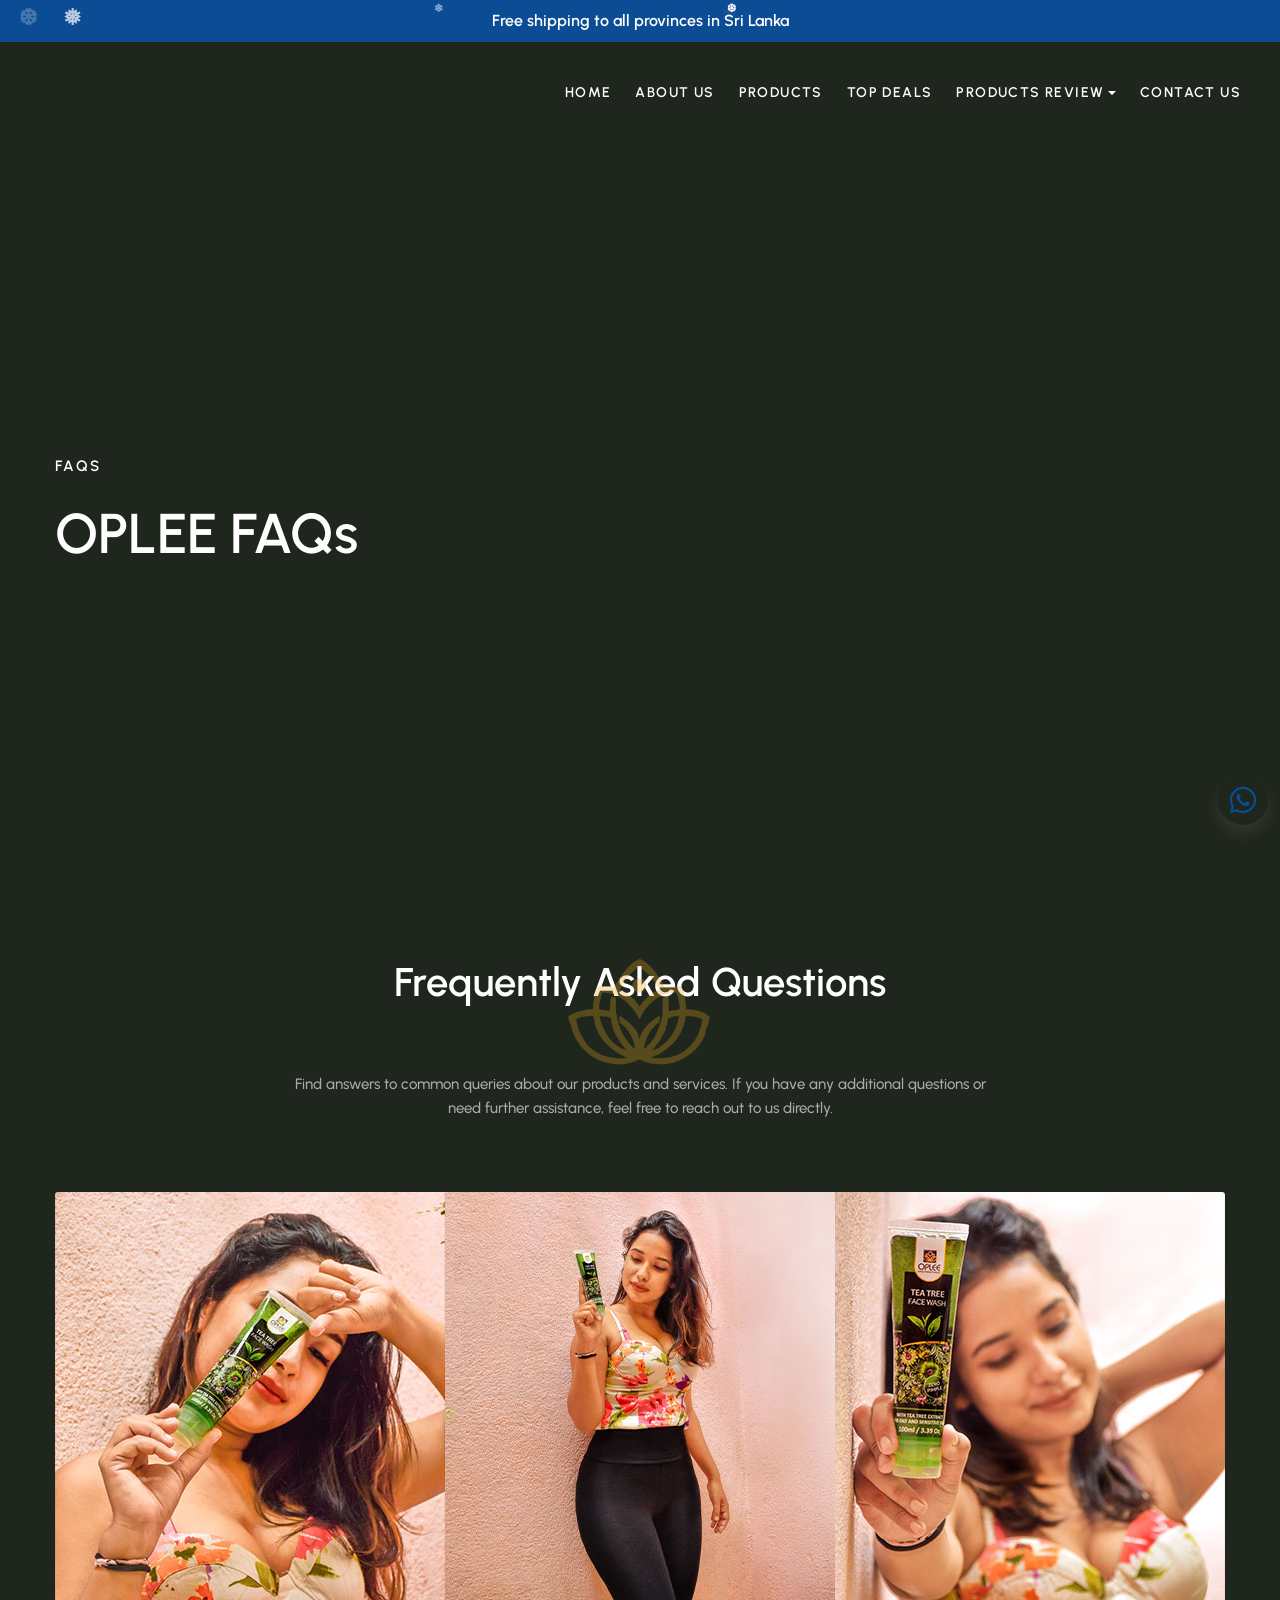
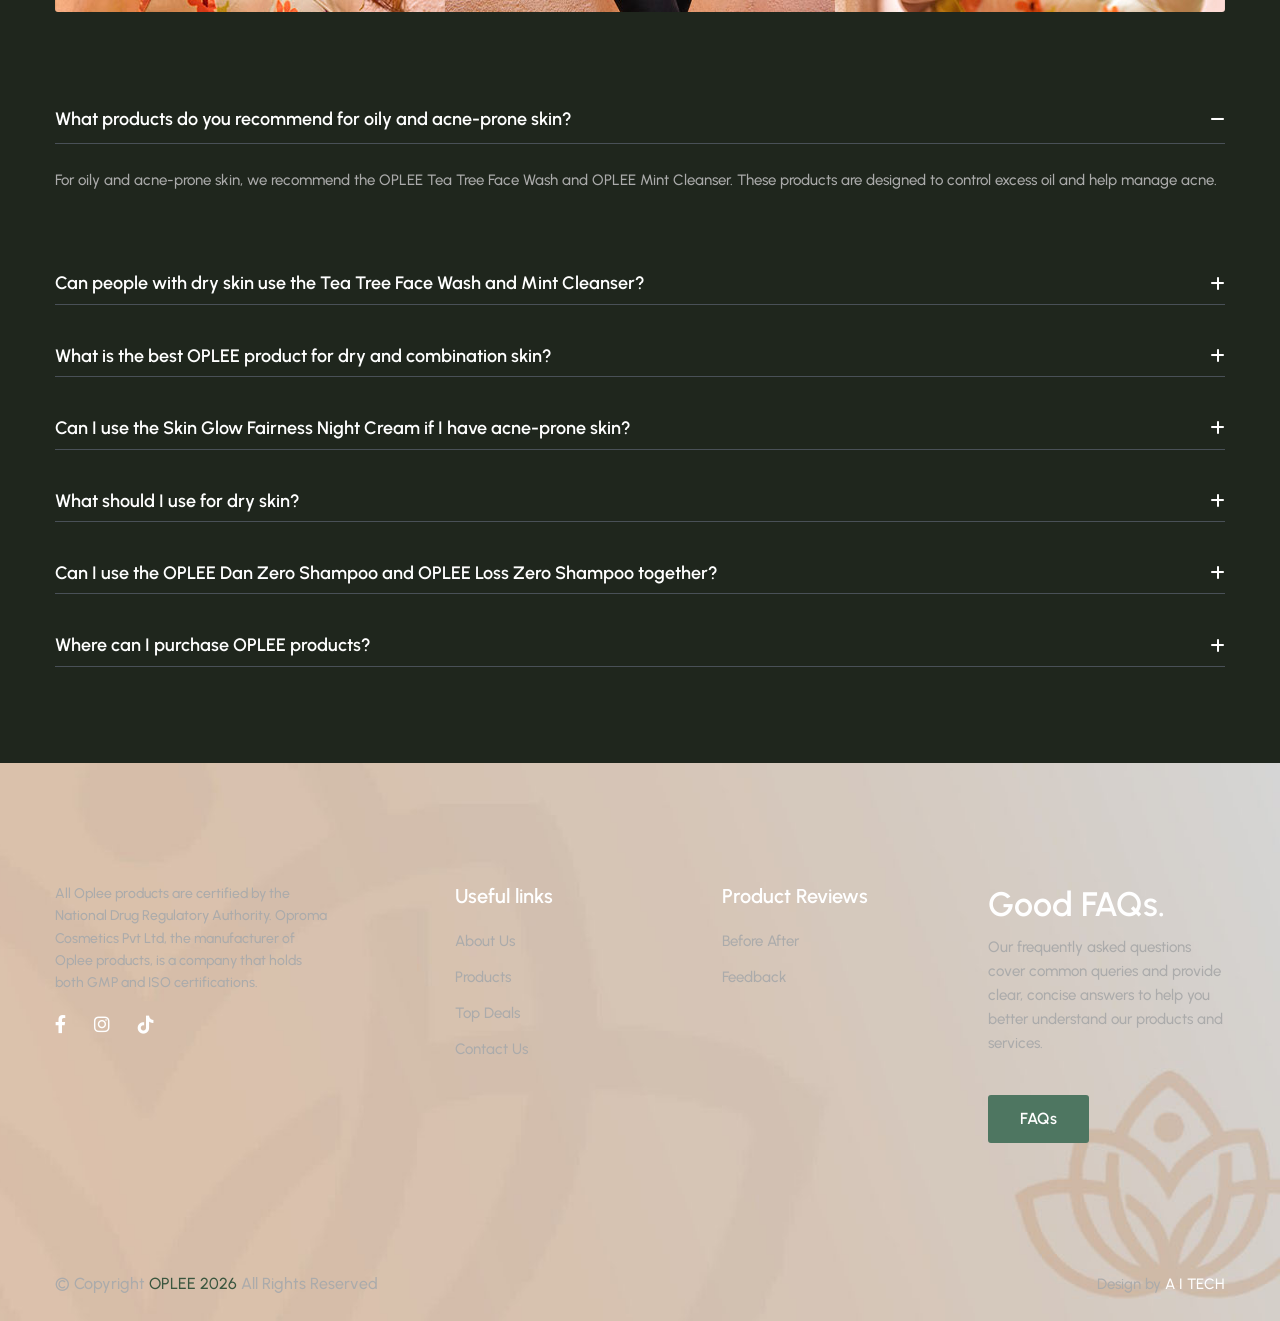
<file: faqs.html>
<!doctype html>
<html lang="en" data-bs-theme="light">

<head>

	<meta charset="UTF-8">
	<meta name="viewport"
		content="width=device-width, user-scalable=no, initial-scale=1.0, maximum-scale=1.0, minimum-scale=1.0">
	<meta http-equiv="X-UA-Compatible" content="ie=edge">
	<title>OPLEE | FAQs</title>
	<link rel="icon" href="./assets/images/others/favicon.jpg">


	<link rel="stylesheet" href="./assets/vendors/lightgallery/css/lightgallery-bundle.min.css">
	<link rel="stylesheet" href="./assets/vendors/fontawesome/css/all.min.css">
	<link rel="stylesheet" href="./assets/vendors/animate/animate.min.css">
	<link rel="stylesheet" href="./assets/vendors/slick/slick.css">
	<link rel="stylesheet" href="./assets/vendors/mapbox-gl/mapbox-gl.min.css">
	<link rel="stylesheet" href="https://cdn.jsdelivr.net/npm/bootstrap-icons@1.9.1/font/bootstrap-icons.css">
	<link
		href="https://fonts.googleapis.com/css2?family=Urbanist:ital,wght@0,100;0,200;0,300;0,400;0,500;0,600;0,700;0,800;0,900;1,100;1,200;1,300;1,400;1,500;1,600;1,700;1,800;1,900&amp;display=swap"
		rel="stylesheet">
	<link rel="stylesheet" href="./assets/css/theme.css">
	<link rel="stylesheet" href="./assets/css/custom.css">
	<link rel="stylesheet" href="./assets/css/snowdrop.css">

	<head>
		<!-- SEO Meta Tags -->
		<meta name="description" content="Find answers to frequently asked questions about Oplee Luxury Products, including skincare recommendations for oily, dry, and acne-prone skin, product usage tips, and where to purchase OPLEE items. Contact us for more details." />
		
		<meta name="keywords" content="Oplee FAQs, Oplee Skincare Questions, Oplee Product Recommendations, Oplee for Oily Skin, Skincare for Acne-Prone Skin, Oplee Dry Skin Products, Oplee Fairness Night Cream, Oplee Hair Care, Where to Buy Oplee Products" />
		
		<meta name="author" content="A.I TECHNOLOGIES Pvt Ltd" />
		
		<!-- Facebook Open Graph Meta Tags -->
		<meta property="og:title" content="Oplee Skincare - Frequently Asked Questions" />
		<meta property="og:description" content="Explore frequently asked questions about Oplee's luxury skincare products. Learn about the best solutions for different skin types and find answers to your product-related queries." />
		<meta property="og:url" content="https://oplee.lk/faqs.html" />
		<meta property="og:image" content="https://oplee.lk/assets/images/others/logo.png" />
		<meta property="og:type" content="website" />
		<meta property="og:site_name" content="Oplee.lk" />
		
		<!-- Instagram Meta Tags (uses Open Graph) -->
		<meta property="og:title" content="Oplee FAQs - Get Answers to Your Skincare Questions" />
		<meta property="og:description" content="Find out everything you need to know about Oplee products. From skincare for oily skin to product purchase options, our FAQs section has you covered." />
		<meta property="og:image" content="https://oplee.lk/assets/images/others/logo.png" />
		<meta property="og:url" content="https://oplee.lk/faqs.html" />
	</head>
	

</head>

<body>

	<header id="header"
		class="header header-sticky z-index-5 header-sticky-smart disable-transition-all position-absolute start-0 end-0">
		<div class="topbar bg-primary">
			<div class="container-wide container">
				<p class="mb-0 text-white text-center p-4 fs-6 fw-semibold">Free shipping to all provinces in Sri Lanka
				</p>
			</div>
		</div>
		<div class="sticky-area">
			<div class="main-header nav navbar navbar-light navbar-expand-xl py-6 py-xl-0">
				<div class="container-wide container flex-nowrap">
					<div class="w-72px d-flex d-xl-none">
						<button class="navbar-toggler align-self-center  border-0 shadow-none px-0 canvas-toggle p-4"
							type="button" data-bs-toggle="offcanvas" data-bs-target="#offCanvasNavBar"
							aria-controls="offCanvasNavBar" aria-expanded="false" aria-label="Toggle Navigation">
							<span class="fs-24 toggle-icon"></span>
						</button>
					</div>
					<a href="./index.html" class="navbar-brand has-sticky-logo py-4 mx-auto w-xl-40">
						<img class="light-mode-img" src="./assets/images/others/logo.png" width="auto" height="70"
							alt="Logo">
						<img class="sticky-logo sticky-logo-light" src="./assets/images/others/logo.png" width="auto"
							height="70" alt="Logo">
					</a>

					<div class="d-none d-xl-flex w-xl-60 justify-content-end">
						<ul class="navbar-nav">
							<li
								class="nav-item transition-all-xl-1 py-11 me-xxl-10 me-xl-8 dropdown dropdown-hover dropdown-fullwidth">
								<a class="nav-link d-flex justify-content-between position-relative py-0 px-0 text-uppercase fw-semibold ls-1 fs-14px"
									href="./index.html" id="menu-item-home" aria-haspopup="true"
									aria-expanded="false">Home</a>
							</li>
							<li
								class="nav-item transition-all-xl-1 py-11 me-xxl-10 me-xl-8 dropdown dropdown-hover dropdown-fullwidth">
								<a class="nav-link d-flex justify-content-between position-relative py-0 px-0 text-uppercase fw-semibold ls-1 fs-14px"
									href="./about-us.html" id="menu-item-home" aria-haspopup="true"
									aria-expanded="false">About Us</a>
							</li>
							<li
								class="nav-item transition-all-xl-1 py-11 me-xxl-10 me-xl-8 dropdown dropdown-hover dropdown-fullwidth">
								<a class="nav-link d-flex justify-content-between position-relative py-0 px-0 text-uppercase fw-semibold ls-1 fs-14px"
									href="./products.html" id="menu-item-home" aria-haspopup="true"
									aria-expanded="false">Products</a>
							</li>
							<!-- <li
								class="nav-item transition-all-xl-1 py-11 me-xxl-10 me-xl-10 dropdown dropdown-hover dropdown-fullwidth position-static">
								<a class="nav-link d-flex justify-content-between position-relative py-0 px-0 text-uppercase fw-semibold ls-1 fs-14px dropdown-toggle"
									href="#" data-bs-toggle="dropdown" id="menu-item-shop"
									aria-haspopup="true" aria-expanded="false">Products</a>
								<div class="dropdown-menu mega-menu start-0 py-6  w-100"
									aria-labelledby="menu-item-shop">
									<div class="megamenu-shop container-wide py-8 px-12">
										<div class="row">
											<div class="col">
												<h6 class="fs-18px">Facecare</h6>
												<ul class="list-unstyled mb-0">
													<li>
														<a href="./shop-layout.html"
															class="border-hover text-decoration-none py-3 d-block"><span
																class="border-hover-target">Face wash</span></a>
													</li>
													<li>
														<a href="./shop-layout.html"
															class="border-hover text-decoration-none py-3 d-block"><span
																class="border-hover-target">Face Pack</span></a>
													</li>
													<li>
														<a href="./shop-layout.html"
															class="border-hover text-decoration-none py-3 d-block"><span
																class="border-hover-target">Cleanser</span></a>
													</li>
													<li>
														<a href="./shop-layout.html"
															class="border-hover text-decoration-none py-3 d-block"><span
																class="border-hover-target">Face Serum</span></a>
													</li>
												</ul>
											</div>
											<div class="col">
												<h6 class="fs-18px">Skincare</h6>
												<ul class="list-unstyled mb-0">
													<li>
														<a href="./shop-layout.html"
															class="border-hover text-decoration-none py-3 d-block"><span
																class="border-hover-target">Day cream</span></a>
													</li>
													<li>
														<a href="./shop-layout.html"
															class="border-hover text-decoration-none py-3 d-block"><span
																class="border-hover-target">Night Cream</span></a>
													</li>
													<li>
														<a href="./shop-layout.html"
															class="border-hover text-decoration-none py-3 d-block"><span
																class="border-hover-target">Face wash</span></a>
													</li>
													<li>
														<a href="./shop-layout.html"
															class="border-hover text-decoration-none py-3 d-block"><span
																class="border-hover-target">Soap</span></a>
													</li>
													<li>
														<a href="./shop-layout.html"
															class="border-hover text-decoration-none py-3 d-block"><span
																class="border-hover-target">Body Lotion</span></a>
													</li>
													<li>
														<a href="./shop-layout.html"
															class="border-hover text-decoration-none py-3 d-block"><span
																class="border-hover-target">Sunscreen</span></a>
													</li>
													<li>
														<a href="./shop-layout.html"
															class="border-hover text-decoration-none py-3 d-block"><span
																class="border-hover-target">Body Scrub</span></a>
													</li>
													<li>
														<a href="./shop-layout.html"
															class="border-hover text-decoration-none py-3 d-block"><span
																class="border-hover-target">Body Oil</span></a>
													</li>
													<li>
														<a href="./shop-layout.html"
															class="border-hover text-decoration-none py-3 d-block"><span
																class="border-hover-target">Massage Oil</span></a>
													</li>
													<li>
														<a href="./shop-layout.html"
															class="border-hover text-decoration-none py-3 d-block"><span
																class="border-hover-target">Toner</span></a>
													</li>
												</ul>
											</div>
											<div class="col">
												<h6 class="fs-18px">Other Products</h6>
												<ul class="list-unstyled mb-0">
													<li>
														<a href="./shop-layout.html"
															class="border-hover text-decoration-none py-3 d-block"><span
																class="border-hover-target">Healthcare</span></a>
													</li>
													<li>
														<a href="./shop-layout.html"
															class="border-hover text-decoration-none py-3 d-block"><span
																class="border-hover-target">Haircare</span></a>
													</li>
													<li>
														<a href="./shop-layout.html"
															class="border-hover text-decoration-none py-3 d-block"><span
																class="border-hover-target">Babycare</span></a>
													</li>
													<li>
														<a href="./shop-layout.html"
															class="border-hover text-decoration-none py-3 d-block"><span
																class="border-hover-target">Animalcare</span></a>
													</li>
												</ul>
											</div>
											<div class="col d-xxl-block megamenu-shop-banner"
												data-bs-theme="light">
												<div class="card border-0 mt-4">
													<img src="./assets/images/background/bg-mega-menu-shop.jpg"
														alt="bg mega menu" class="card-img">
													<div class="card-img-overlay d-flex flex-column mx-2 px-9 py-6">
														<p
															class="text-body-emphasis ls-1 fw-semibold mb-4 mt-6 text-uppercase">
															new collection
														</p>
														<h3 class="fs-3">
															Special <br>
															Offer
														</h3>
														<div class="mt-auto">
															<a href="./top-deals.html" class="btn btn-white">Shop Sale</a>
														</div>
													</div>
												</div>
											</div>
										</div>
									</div>

								</div>
							</li> -->
							<li
								class="nav-item transition-all-xl-1 py-11 me-xxl-10 me-xl-8 dropdown dropdown-hover dropdown-fullwidth">
								<a class="nav-link d-flex justify-content-between position-relative py-0 px-0 text-uppercase fw-semibold ls-1 fs-14px"
									href="./top-deals.html" id="menu-item-home" aria-haspopup="true"
									aria-expanded="false">Top Deals</a>
							</li>
							<!-- <li
								class="nav-item transition-all-xl-1 py-11 me-xxl-10 me-xl-8 dropdown dropdown-hover dropdown-fullwidth">
								<a class="nav-link d-flex justify-content-between position-relative py-0 px-0 text-uppercase fw-semibold ls-1 fs-14px"
									href="./services.html" id="menu-item-home" aria-haspopup="true"
									aria-expanded="false">Services</a>
							</li> -->
							<li class="nav-item transition-all-xl-1 py-11 me-xxl-10 me-xl-8 dropdown dropdown-hover">
								<a class="nav-link d-flex justify-content-between position-relative py-0 px-0 text-uppercase fw-semibold ls-1 fs-14px dropdown-toggle"
									href="#" data-bs-toggle="dropdown" id="menu-item-pages" aria-haspopup="true"
									aria-expanded="false">Products Review</a>
								<ul class="dropdown-menu py-6" aria-labelledby="menu-item-pages">
									<li>
										<a class="dropdown-item pe-6 border-hover" href="./before-after.html">
											<span class="border-hover-target">
												Before After
											</span>
										</a>
									</li>
									<li>
										<a class="dropdown-item pe-6 border-hover" href="./feedback.html">
											<span class="border-hover-target">
												Feedback
											</span>
										</a>
									</li>
								</ul>
							</li>
							<li
								class="nav-item transition-all-xl-1 py-11 me-xxl-10 me-xl-8 dropdown dropdown-hover dropdown-fullwidth">
								<a class="nav-link d-flex justify-content-between position-relative py-0 px-0 text-uppercase fw-semibold ls-1 fs-14px"
									href="./contact-us.html" id="menu-item-home" aria-haspopup="true"
									aria-expanded="false">Contact Us</a>
							</li>
						</ul>
					</div>
				</div>
			</div>
		</div>
	</header>

	<main id="content" class="wrapper layout-page">
		<section class="pb-16 pb-lg-18 ">

			<div class="slick-slider hero hero-header-01" data-slick-options='{&#34;arrows&#34;:false,&#34;autoplay&#34;:true,&#34;cssEase&#34;:&#34;ease-in-out&#34;,&#34;dots&#34;:false,&#34;fade&#34;:true,&#34;infinite&#34;:true,&#34;slidesToShow&#34;:1,&#34;speed&#34;:600}'>

				<div class="vh-100 d-flex align-items-center">
					<div class="z-index-2 container container-xxl py-21 pt-xl-25">
	
						<div class="hero-content text-start">
							<div class="position-relative z-index-2 container py-18 py-lg-25">
								<p class="fw-semibold ls-15 text-uppercase text-body-emphasis mb-lg-7 mt-lg-16">FAQs</p>
								<h2 class="fs-56px mb-7">OPLEE FAQs</h2>
							</div>
						</div>
					</div>
					<div class="lazy-bg bg-overlay position-absolute z-index-1 w-100 h-100   light-mode-img"
						data-bg-src="./assets/images/background/faqs.jpg">
					</div>
				</div>
			</div>

			<div class="container">
				<div class=" text-center pt-13 mb-12 mb-lg-15">
					<div class="title-img">
						<div class="img-area">
							<img alt="other-02"
								class="img-fluid lazy-image m-auto" width="150" height="158" src="./assets/images/others/Logo Icon.png" />
						</div>
						<h2 class="fs-36px mb-11 mb-lg-14">Frequently Asked Questions</h2>
						<p class="mw-xl-60 mw-lg-75 mx-lg-auto mb-0">Find answers to common queries about our products and services. If you have any additional questions or need further assistance, feel free to reach out to us directly.</p>
					</div>
				</div>
			</div>
			<div class="container">
				<div class="card border-0 hover-zoom-in">
					<div class="image-box-4">
						<img data-src="./assets/images/banner/faqs/faqs.jpg" class="img-fluid lazy-image" alt="OPLEE FAQs"
							src="#">
					</div>
				</div>
			</div>
			<div class="container">
				<div class="pt-15 pt-lg-18">
					<div class="row">
						<div class="col-md-12">
							<div class="accordion accordion-flush" id="accordionFlushExample">
								<div class="accordion-item pb-5 pt-11 pt-md-0">
									<h2 class="accordion-header" id="flush-headingOne">
										<a class="product-info-accordion text-decoration-none" href="#"
											data-bs-toggle="collapse" data-bs-target="#flush-collapseOne"
											aria-expanded="false" aria-controls="flush-collapseOne">
											<span class="fs-18px">What products do you recommend for oily and acne-prone skin?</span>
										</a>
									</h2>
								</div>
								<div id="flush-collapseOne" class="accordion-collapse collapse show"
									aria-labelledby="flush-headingOne" data-bs-parent="#accordionFlushExample">
									<div class="py-8">
										<p>For oily and acne-prone skin, we recommend the OPLEE Tea Tree Face Wash and OPLEE Mint Cleanser. These products are designed to control excess oil and help manage acne.</p>
									</div>
								</div>


								<div class="accordion-item pb-4 pt-11">
									<h2 class="accordion-header" id="flush-headingTwo">
										<a class="product-info-accordion collapsed text-decoration-none" href="#"
											data-bs-toggle="collapse" data-bs-target="#flush-collapseTwo"
											aria-expanded="false" aria-controls="flush-collapseTwo">
											<span class="fs-18px">Can people with dry skin use the Tea Tree Face Wash and Mint Cleanser?</span>
										</a>
									</h2>
								</div>
								<div id="flush-collapseTwo" class="accordion-collapse collapse"
									aria-labelledby="flush-headingTwo" data-bs-parent="#accordionFlushExample">
									<div class="py-8">
										<p>No, we advise against using these products if you have dry skin, as they are formulated to control oil, which may further dry out your skin.</p>
										<p class="mb-0">
									</div>
								</div>

								<div class="accordion-item pb-4 pt-11">
									<h2 class="accordion-header" id="flush-headingThree">
										<a class="product-info-accordion collapsed text-decoration-none" href="#"
											data-bs-toggle="collapse" data-bs-target="#flush-collapseThree"
											aria-expanded="false" aria-controls="flush-collapseThree">
											<span class="fs-18px">What is the best OPLEE product for dry and combination skin?</span>
										</a>
									</h2>
								</div>
								<div id="flush-collapseThree" class="accordion-collapse collapse"
									aria-labelledby="flush-headingThree" data-bs-parent="#accordionFlushExample">
									<div class="py-8">
										<p>The OPLEE Skin Glow Fairness Night Cream is ideal for dry and combination skin. It helps with pigmentation, acne marks, sunburn marks, and dull skin. However, it is not suitable for acne-prone skin.</p>
									</div>
								</div>

								<div class="accordion-item pb-4 pt-11">
									<h2 class="accordion-header" id="flush-headingfor">
										<a class="product-info-accordion collapsed text-decoration-none" href="#"
											data-bs-toggle="collapse" data-bs-target="#flush-collapseFor"
											aria-expanded="false" aria-controls="flush-collapseFor">
											<span class="fs-18px">Can I use the Skin Glow Fairness Night Cream if I have acne-prone skin?</span>
										</a>
									</h2>
								</div>
								<div id="flush-collapseFor" class="accordion-collapse collapse"
									aria-labelledby="flush-headingfor" data-bs-parent="#accordionFlushExample">
									<div class="py-8">
										<p>No, the Skin Glow Fairness Night Cream is not recommended for acne-prone skin. It is better suited for addressing pigmentation and dullness in dry and combination skin.</p>
									</div>
								</div>

								<div class="accordion-item pb-4 pt-11">
									<h2 class="accordion-header" id="flush-headingFive">
										<a class="product-info-accordion collapsed text-decoration-none" href="#"
											data-bs-toggle="collapse" data-bs-target="#flush-collapseFive"
											aria-expanded="false" aria-controls="flush-collapseFive">
											<span class="fs-18px">What should I use for dry skin?</span>
										</a>
									</h2>
								</div>
								<div id="flush-collapseFive" class="accordion-collapse collapse"
									aria-labelledby="flush-headingFive" data-bs-parent="#accordionFlushExample">
									<div class="py-8">
										<p>For dry skin, we recommend the OPLEE Skin Glow Fairness Body Lotion. It promotes healthy, glowing skin and is excellent for dry skin. Please note, it does not offer sun protection, so it should not be used during sunny days.</p>
									</div>
								</div>

								<div class="accordion-item pb-4 pt-11">
									<h2 class="accordion-header" id="flush-headingSix">
										<a class="product-info-accordion collapsed text-decoration-none" href="#"
											data-bs-toggle="collapse" data-bs-target="#flush-collapseSix"
											aria-expanded="false" aria-controls="flush-collapseSix">
											<span class="fs-18px">Can I use the OPLEE Dan Zero Shampoo and OPLEE Loss Zero Shampoo together?</span>
										</a>
									</h2>
								</div>
								<div id="flush-collapseSix" class="accordion-collapse collapse"
									aria-labelledby="flush-headingSix" data-bs-parent="#accordionFlushExample">
									<div class="py-8">
										<p>No, it is not advisable to use these medicated shampoos together. Use the OPLEE Dan Zero Shampoo to treat dandruff first, and once the dandruff is under control, switch to the OPLEE Loss Zero Shampoo. For best results, use these shampoos 3-4 times per week.</p>
									</div>
								</div>

								<div class="accordion-item pb-4 pt-11">
									<h2 class="accordion-header" id="flush-headingSeven">
										<a class="product-info-accordion collapsed text-decoration-none" href="#"
											data-bs-toggle="collapse" data-bs-target="#flush-collapseSeven"
											aria-expanded="false" aria-controls="flush-collapseSeven">
											<span class="fs-18px">Where can I purchase OPLEE products?</span>
										</a>
									</h2>
								</div>
								<div id="flush-collapseSeven" class="accordion-collapse collapse"
									aria-labelledby="flush-headingSeven" data-bs-parent="#accordionFlushExample">
									<div class="py-8">
										<p>You can purchase OPLEE products through our social media pages or by contacting our hotlines for more information.</p>
									</div>
								</div>
							</div>
						</div>
					</div>
				</div>
			</div>
		</section>
	</main>
	<footer class="pt-10 pt-lg-20 footer bg-section-4">
		<div class="container pt-4">
			<div class="row">
				<div class="col-lg-4 col-12 mb-11 mb-lg-0 fs-14px">
					<img class="lazy-image img-fluid light-mode-img mb-5" src="#"
						data-src="./assets/images/others/logo.png" width="auto" height="26" alt="Logo">


					<p class="pe-xl-18">
						All Oplee products are certified by the National Drug Regulatory Authority. Oproma Cosmetics Pvt Ltd, the manufacturer of Oplee products, is a company that holds both GMP and ISO certifications.</a>
					</p>
					<ul class="list-inline fs-18px mb-0">
						<li class="list-inline-item me-8">
							<a href="https://www.facebook.com/opleeluxury" target="_blank"><i class="fab fa-facebook-f"></i></a>
						</li>
						<li class="list-inline-item me-8">
							<a href="https://www.instagram.com/oplee_luxury/?hl=en" target="_blank"><i class="fab fa-instagram"></i></a>
						</li>
						<li class="list-inline-item">
							<a href="https://www.tiktok.com/@opleeluxuryproducts" target="_blank"><i class="fab fa-tiktok"></i></a>
						</li>
					</ul>

					<div class="pt-10 d-flex justify-content-between gap-3">
						<div>
							<img class="lazy-image img-fluid light-mode-img mb-5" src="#" data-src="./assets/images/footer/nmra.png" width="auto" height="50" alt="Logo">
						</div>
						<div>
							<img class="lazy-image img-fluid light-mode-img mb-5" src="#" data-src="./assets/images/footer/iso.png" width="auto" height="50" alt="Logo">
						</div>
						<div>
							<img class="lazy-image img-fluid light-mode-img mb-5" src="#" data-src="./assets/images/footer/gmp.png" width="auto" height="50" alt="Logo">
						</div>
						<div>
							<img class="lazy-image img-fluid light-mode-img mb-5" src="#" data-src="./assets/images/footer/excellence.png" width="auto" height="50" alt="Logo">
						</div>
					</div>


				</div>
				<div class="col-lg col-md-4 col-12 mb-11 mb-lg-0">
					<h3 class="fs-5 mb-6 ">Useful links</h3>

					<ul class="list-unstyled mb-0 fw-medium ">

						<li class="pt-3 mb-4">
							<a href="about-us.html" title="About Us" class="text-body">About Us</a>
						</li>

						<li class="pt-3 mb-4">
							<a href="products.html" title="Products" class="text-body">Products</a>
						</li>

						<li class="pt-3 mb-4">
							<a href="top-deals.html" title="Top Deals" class="text-body">Top Deals</a>
						</li>

						<li class="pt-3 mb-4">
							<a href="contact-us.html" title="Contact Us" class="text-body">Contact Us</a>
						</li>

					</ul>

				</div>
				<div class="col-lg col-md-4 col-12 mb-11 mb-lg-0">
					<h3 class="fs-5 mb-6 ">Product Reviews</h3>

					<ul class="list-unstyled mb-0 fw-medium ">

						<li class="pt-3 mb-4">
							<a href="before-after.html" title="Before After" class="text-body">Before After</a>
						</li>

						<li class="pt-3 mb-4">
							<a href="feedback.html" title="Feedback" class="text-body">Feedback</a>
						</li>

					</ul>

				</div>
				<div class="col-lg col-md-4 col-12 mb-11 mb-lg-0">
					<h3 class="mb-4 ">Good FAQs.</h3>
					<p>Our frequently asked questions cover common queries and provide clear, concise answers to help you better understand our products and services.</p>
					<div class=" pt-8">
						<div class="input-group position-relative">
							<a class="btn btn-dark btn-hover-bg-primary btn-hover-border-primary ms-0"
								href="./faqs.html">FAQs</a>
						</div>
					</div>
				</div>
			</div>
		</div>
		<div class="container pt-4  pb-8">
			<div class="row align-items-center mt-0 mt-lg-20 pt-lg-4">
				<div class="col-sm-12 col-md-6 col-lg-6 d-flex align-items-center order-2 order-lg-1 fs-6 mt-8 mt-lg-0">
					<p class="mb-0">&copy; Copyright <span style="color: #3a563f;">OPLEE
							<script>
								document.write(new Date().getFullYear()); 
							</script>
						</span> All Rights Reserved</span></p>
				</div>
				<!-- <div class="col-sm-12 col-lg-4 text-md-center order-1 order-lg-2 ">
					<a class="d-inline-block" href="./">


						<img class="lazy-image img-fluid light-mode-img" src="#"
							data-src="./assets/images/others/logo.png" width="auto" height="26"
							alt="Logo">
						<img class="lazy-image dark-mode-img img-fluid" src="#"
							data-src="./assets/images/others/logo-white.png" width="179" height="26"
							alt="Logo">
					</a>
				</div> -->
				<div class="col-sm-12 col-md-6 col-lg-6 order-3 text-sm-start text-lg-end mt-8 mt-lg-0">
					<p class="mb-0">Design by <a href="https://aitech.lk/">A I TECH</a></p>
				</div>
			</div>
		</div>
	</footer>



	<script src="https://cdnjs.cloudflare.com/ajax/libs/jquery/3.6.0/jquery.min.js"></script>



	<script src="./assets/vendors/bootstrap/js/bootstrap.bundle.js"></script>
	<script src="./assets/vendors/clipboard/clipboard.min.js"></script>
	<script src="./assets/vendors/vanilla-lazyload/lazyload.min.js"></script>
	<script src="./assets/vendors/waypoints/jquery.waypoints.min.js"></script>
	<script src="./assets/vendors/lightgallery/lightgallery.min.js"></script>
	<script src="./assets/vendors/lightgallery/plugins/zoom/lg-zoom.min.js"></script>
	<script src="./assets/vendors/lightgallery/plugins/thumbnail/lg-thumbnail.min.js"></script>
	<script src="./assets/vendors/lightgallery/plugins/video/lg-video.min.js"></script>
	<script src="./assets/vendors/lightgallery/plugins/vimeoThumbnail/lg-vimeo-thumbnail.min.js"></script>
	<script src="./assets/vendors/isotope/isotope.pkgd.min.js"></script>
	<script src="./assets/vendors/slick/slick.min.js"></script>
	<script src="./assets/vendors/gsap/gsap.min.js"></script>
	<script src="./assets/vendors/gsap/ScrollToPlugin.min.js"></script>
	<script src="./assets/vendors/gsap/ScrollTrigger.min.js"></script>
	<script src="./assets/vendors/mapbox-gl/mapbox-gl.js"></script>
	<script src="./assets/js/theme.min.js"></script>

	<div class="navbar">
		<div id="offCanvasNavBar" class="offcanvas offcanvas-start" style="--bs-offcanvas-width: 310px">

			<div class="offcanvas-header bg-body-tertiary">
				<h3 class="offcanvas-title text-uppercase">Oplee</h3>
				<button type="button" class="btn-close" data-bs-dismiss="offcanvas" aria-label="Close"></button>
			</div>
			<hr class="mt-0">
			<div class="offcanvas-body pt-0 mb-2">
				<ul class="navbar-nav">

					<li class="nav-item transition-all-xl-1 py-0 dropdown dropdown-fullwidth">
						<a class="nav-link d-flex justify-content-between position-relative text-uppercase fw-semibold ls-1 fs-15px"
							href="./index.html" id="menu-item-home-canvas"
							aria-haspopup="true" aria-expanded="false">Home</a>
						<div class="dropdown-menu mega-menu start-0 py-6 " aria-labelledby="menu-item-home-canvas"
							style="width:320px">
						</div>
					</li>
					<li class="nav-item transition-all-xl-1 py-0 dropdown dropdown-fullwidth">
						<a class="nav-link d-flex justify-content-between position-relative text-uppercase fw-semibold ls-1 fs-15px"
							href="./about-us.html" id="menu-item-home-canvas"
							aria-haspopup="true" aria-expanded="false">About Us</a>
						<div class="dropdown-menu mega-menu start-0 py-6 " aria-labelledby="menu-item-home-canvas"
							style="width:320px">
						</div>
					</li>
					<li class="nav-item transition-all-xl-1 py-0 dropdown dropdown-fullwidth">
						<a class="nav-link d-flex justify-content-between position-relative text-uppercase fw-semibold ls-1 fs-15px"
							href="./products.html" id="menu-item-home-canvas"
							aria-haspopup="true" aria-expanded="false">Products</a>
						<div class="dropdown-menu mega-menu start-0 py-6 " aria-labelledby="menu-item-home-canvas"
							style="width:320px">
						</div>
					</li>
					<!-- <li class="nav-item transition-all-xl-1 py-0 dropdown dropdown-fullwidth position-static">
						<a class="nav-link d-flex justify-content-between position-relative text-uppercase fw-semibold ls-1 fs-15px dropdown-toggle"
							href="./store.html" data-bs-toggle="dropdown" id="menu-item-shop-canvas"
							aria-haspopup="true" aria-expanded="false">Products</a>
						<div class="dropdown-menu mega-menu start-0 py-6  w-100"
							aria-labelledby="menu-item-shop-canvas">
							<div class="megamenu-shop container-wide py-8 px-12">
								<div class="row">
									<div class="col">
										<h6 class="fs-18px">Facecare</h6>
										<ul class="list-unstyled mb-0">
											<li>
												<a href="./shop-layout.html"
													class="border-hover text-decoration-none py-3 d-block"><span
														class="border-hover-target">Face wash</span></a>
											</li>
											<li>
												<a href="./shop-layout.html"
													class="border-hover text-decoration-none py-3 d-block"><span
														class="border-hover-target">Face Pack</span></a>
											</li>
											<li>
												<a href="./shop-layout.html"
													class="border-hover text-decoration-none py-3 d-block"><span
														class="border-hover-target">Cleanser</span></a>
											</li>
											<li>
												<a href="./shop-layout.html"
													class="border-hover text-decoration-none py-3 d-block"><span
														class="border-hover-target">Face Serum</span></a>
											</li>
										</ul>
									</div>
									<div class="col">
										<h6 class="fs-18px">Skincare</h6>
										<ul class="list-unstyled mb-0">
											<li>
												<a href="./shop-layout.html"
													class="border-hover text-decoration-none py-3 d-block"><span
														class="border-hover-target">Day cream</span></a>
											</li>
											<li>
												<a href="./shop-layout.html"
													class="border-hover text-decoration-none py-3 d-block"><span
														class="border-hover-target">Night Cream</span></a>
											</li>
											<li>
												<a href="./shop-layout.html"
													class="border-hover text-decoration-none py-3 d-block"><span
														class="border-hover-target">Face wash</span></a>
											</li>
											<li>
												<a href="./shop-layout.html"
													class="border-hover text-decoration-none py-3 d-block"><span
														class="border-hover-target">Soap</span></a>
											</li>
											<li>
												<a href="./shop-layout.html"
													class="border-hover text-decoration-none py-3 d-block"><span
														class="border-hover-target">Body Lotion</span></a>
											</li>
											<li>
												<a href="./shop-layout.html"
													class="border-hover text-decoration-none py-3 d-block"><span
														class="border-hover-target">Sunscreen</span></a>
											</li>
											<li>
												<a href="./shop-layout.html"
													class="border-hover text-decoration-none py-3 d-block"><span
														class="border-hover-target">Body Scrub</span></a>
											</li>
											<li>
												<a href="./shop-layout.html"
													class="border-hover text-decoration-none py-3 d-block"><span
														class="border-hover-target">Body Oil</span></a>
											</li>
											<li>
												<a href="./shop-layout.html"
													class="border-hover text-decoration-none py-3 d-block"><span
														class="border-hover-target">Massage Oil</span></a>
											</li>
											<li>
												<a href="./shop-layout.html"
													class="border-hover text-decoration-none py-3 d-block"><span
														class="border-hover-target">Toner</span></a>
											</li>
										</ul>
									</div>
									<div class="col">
										<h6 class="fs-18px">Other Products</h6>
										<ul class="list-unstyled mb-0">
											<li>
												<a href="./shop-layout.html"
													class="border-hover text-decoration-none py-3 d-block"><span
														class="border-hover-target">Healthcare</span></a>
											</li>
											<li>
												<a href="./shop-layout.html"
													class="border-hover text-decoration-none py-3 d-block"><span
														class="border-hover-target">Haircare</span></a>
											</li>
											<li>
												<a href="./shop-layout.html"
													class="border-hover text-decoration-none py-3 d-block"><span
														class="border-hover-target">Babycare</span></a>
											</li>
											<li>
												<a href="./shop-layout.html"
													class="border-hover text-decoration-none py-3 d-block"><span
														class="border-hover-target">Animalcare</span></a>
											</li>
										</ul>
									</div>
									<div class="col d-xxl-block megamenu-shop-banner" data-bs-theme="light">
										<div class="card border-0 mt-4">
											<img src="./assets/images/background/bg-mega-menu-shop.jpg"
												alt="bg mega menu" class="card-img">
											<div class="card-img-overlay d-flex flex-column mx-2 px-9 py-6">
												<p class="text-body-emphasis ls-1 fw-semibold mb-4 mt-6 text-uppercase">
													new collection
												</p>
												<h3 class="fs-3">
													Special <br>
													Offer
												</h3>
												<div class="mt-auto">
													<a href="#" class="btn btn-white">Shop Sale</a>
												</div>
											</div>
										</div>
									</div>
								</div>
							</div>

						</div>
					</li> -->
					<li class="nav-item transition-all-xl-1 py-0 dropdown dropdown-fullwidth">
						<a class="nav-link d-flex justify-content-between position-relative text-uppercase fw-semibold ls-1 fs-15px"
							href="./top-deals.html" id="menu-item-home-canvas"
							aria-haspopup="true" aria-expanded="false">Top Deals</a>
						<div class="dropdown-menu mega-menu start-0 py-6 " aria-labelledby="menu-item-home-canvas"
							style="width:320px">
						</div>
					</li>
					<!-- <li class="nav-item transition-all-xl-1 py-0 dropdown dropdown-fullwidth">
						<a class="nav-link d-flex justify-content-between position-relative text-uppercase fw-semibold ls-1 fs-15px"
							href="./services.html" id="menu-item-home-canvas"
							aria-haspopup="true" aria-expanded="false">Services</a>
						<div class="dropdown-menu mega-menu start-0 py-6 " aria-labelledby="menu-item-home-canvas"
							style="width:320px">
						</div>
					</li> -->
					<li class="nav-item transition-all-xl-1 py-0 dropdown dropdown-fullwidth">
						<a class="nav-link d-flex justify-content-between position-relative text-uppercase fw-semibold ls-1 fs-15px dropdown-toggle"
							href="#" data-bs-toggle="dropdown" id="menu-item-pages-canvas" aria-haspopup="true"
							aria-expanded="false">Products Review</a>
						<ul class="dropdown-menu py-6" aria-labelledby="menu-item-pages-canvas">
							<li>
								<a class="dropdown-item pe-6 border-hover" href="./before-after.html">
									<span class="border-hover-target">
										Before After
									</span>
								</a>
							</li>
							<li>
								<a class="dropdown-item pe-6 border-hover" href="./feedback.html">
									<span class="border-hover-target">
										Feedback
									</span>
								</a>
							</li>
						</ul>
					</li>
					<li class="nav-item transition-all-xl-1 py-0 dropdown dropdown-fullwidth">
						<a class="nav-link d-flex justify-content-between position-relative text-uppercase fw-semibold ls-1 fs-15px"
							href="./contact-us.html" id="menu-item-home-canvas"
							aria-haspopup="true" aria-expanded="false">Contact Us</a>
						<div class="dropdown-menu mega-menu start-0 py-6 " aria-labelledby="menu-item-home-canvas"
							style="width:320px">
						</div>
					</li>
				</ul>
			</div>
			<hr class="mb-0">
			<div class="offcanvas-footer bg-body-tertiary">
				<p class="mb-0">&copy; Copyright <span style="color: #3a563f;">OPLEE <script>
					document.write(new Date().getFullYear()); 
				  </script></span> All Rights Reserved</span></p>
			</div>
		</div>
	</div>
	<div class="position-fixed z-index-10 bottom-0 end-0 p-5">
		<a href="#"
			class="gtf-back-to-top text-decoration-none bg-body text-primary bg-primary-hover text-light-hover shadow square p-0 rounded-circle d-flex align-items-center justify-content-center"
			title="Back To Top" style="--square-size: 48px"><i class="fa-solid fa-arrow-up"></i></a>
			<a href="https://wa.me/+94707995511" class="whatsapp_float text-decoration-none bg-body text-primary bg-whatsapp-hover text-light-hover shadow square p-0 rounded-circle d-flex align-items-center justify-content-center" target="_blank"> <i class="fab fa-whatsapp whatsapp-icon"></i></a>
	</div>
</body>

<script src="./assets/js/snowdrop.js"></script>

</html>
</file>
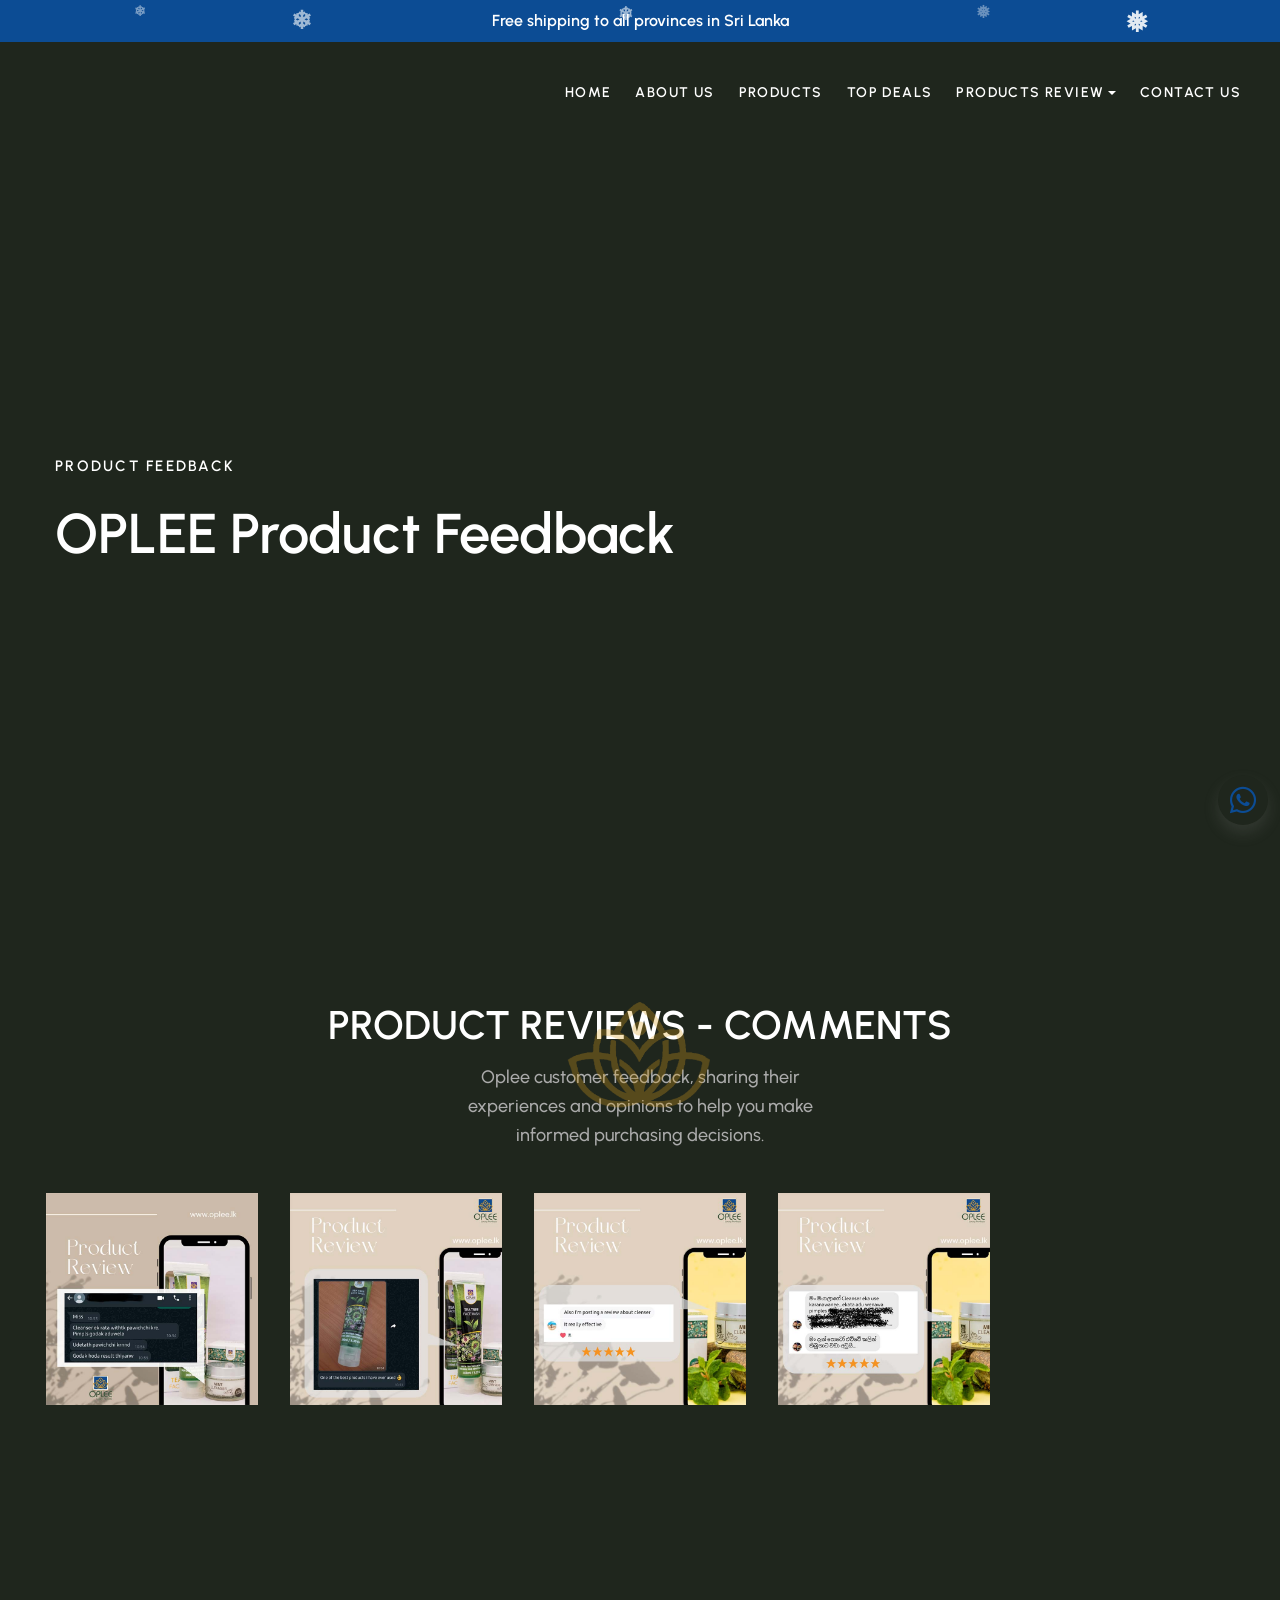
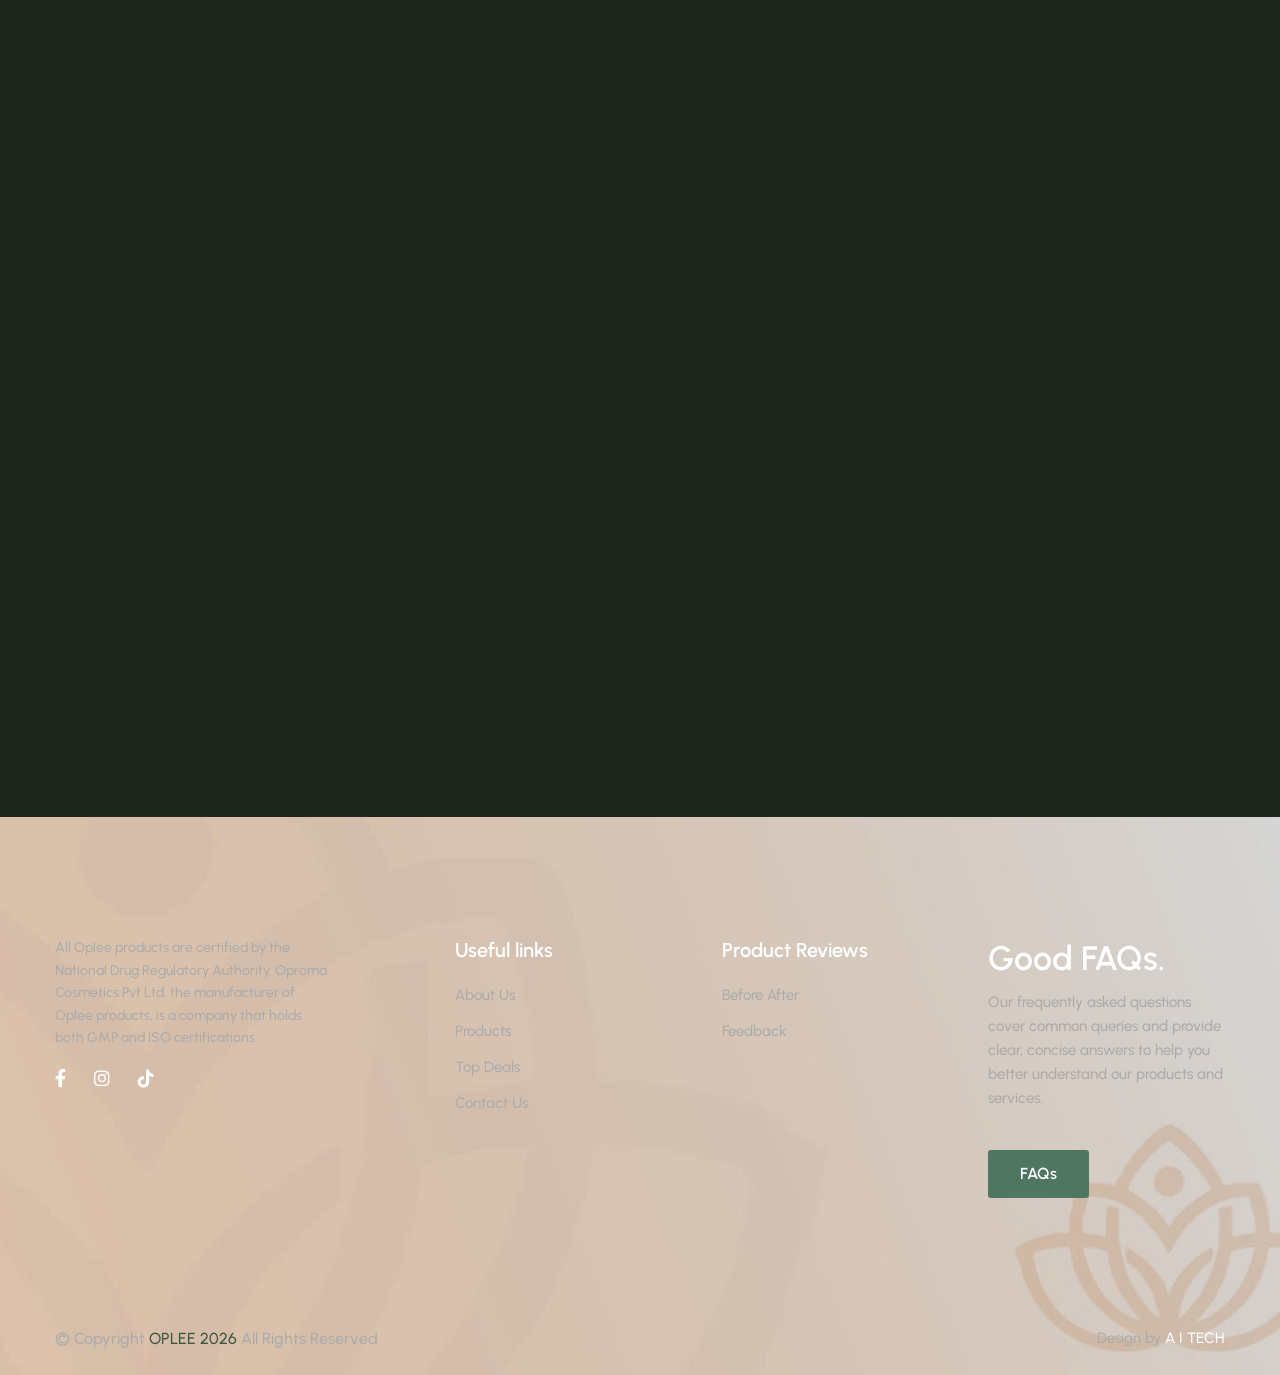
<file: feedback.html>
<!doctype html>
<html lang="en" data-bs-theme="light">

<head>

	<meta charset="UTF-8">
	<meta name="viewport"
		content="width=device-width, user-scalable=no, initial-scale=1.0, maximum-scale=1.0, minimum-scale=1.0">
	<meta http-equiv="X-UA-Compatible" content="ie=edge">
	<title>OPLEE | Products Feedback</title>
	<link rel="icon" href="./assets/images/others/favicon.jpg">


	<link rel="stylesheet" href="./assets/vendors/lightgallery/css/lightgallery-bundle.min.css">
	<link rel="stylesheet" href="./assets/vendors/fontawesome/css/all.min.css">
	<link rel="stylesheet" href="./assets/vendors/animate/animate.min.css">
	<link rel="stylesheet" href="./assets/vendors/slick/slick.css">
	<link rel="stylesheet" href="./assets/vendors/mapbox-gl/mapbox-gl.min.css">
	<link rel="stylesheet" href="https://cdn.jsdelivr.net/npm/bootstrap-icons@1.9.1/font/bootstrap-icons.css">
	<link
		href="https://fonts.googleapis.com/css2?family=Urbanist:ital,wght@0,100;0,200;0,300;0,400;0,500;0,600;0,700;0,800;0,900;1,100;1,200;1,300;1,400;1,500;1,600;1,700;1,800;1,900&amp;display=swap"
		rel="stylesheet">
	<link rel="stylesheet" href="./assets/css/theme.css">
	<link rel="stylesheet" href="./assets/css/custom.css">
	<link rel="stylesheet" href="./assets/css/product-hover.css">
	<link rel="stylesheet" href="./assets/css/snowdrop.css">

	<head>
		<!-- SEO Meta Tags -->
		<meta name="description" content="Read genuine customer feedback and testimonials about Oplee Luxury Products. Discover how our cruelty-free, eco-friendly skincare has transformed the lives of our customers through their own words and images." />
		
		<meta name="keywords" content="Customer Feedback, Oplee Testimonials, Skincare Reviews, Oplee Product Reviews, Customer Experiences, Skincare Feedback, Oplee Customer Satisfaction, Positive Skincare Results, Natural Beauty Feedback, Cruelty-Free Skincare Testimonials, Eco-Friendly Product Reviews, Sri Lankan Skincare Brand, Customer Stories, Real Results" />
		
		<meta name="author" content="A.I TECHNOLOGIES Pvt Ltd" />
		
		<!-- Facebook Open Graph Meta Tags -->
		<meta property="og:title" content="Oplee Skincare - Customer Feedback and Testimonials" />
		<meta property="og:description" content="See what our customers have to say about Oplee Luxury Skincare. View feedback and testimonials, complete with images, showcasing real customer experiences and satisfaction." />
		<meta property="og:url" content="https://oplee.lk/feedback.html" />
		<meta property="og:image" content="https://oplee.lk/assets/images/others/logo.png" />
		<meta property="og:type" content="website" />
		<meta property="og:site_name" content="Oplee.lk" />
		
		<!-- Instagram Meta Tags (uses Open Graph) -->
		<meta property="og:title" content="Real Customer Feedback - Oplee Skincare Reviews" />
		<meta property="og:description" content="Discover customer feedback and reviews on Oplee skincare. See real-life images of how our cruelty-free, eco-friendly products have improved their skin." />
		<meta property="og:image" content="https://oplee.lk/assets/images/others/logo.png" />
		<meta property="og:url" content="https://oplee.lk/feedback.html" />
	</head>
	

</head>

<body>

	<header id="header"
		class="header header-sticky z-index-5 header-sticky-smart disable-transition-all position-absolute start-0 end-0">
		<div class="topbar bg-primary">
			<div class="container-wide container">
				<p class="mb-0 text-white text-center p-4 fs-6 fw-semibold">Free shipping to all provinces in Sri Lanka
				</p>
			</div>
		</div>
		<div class="sticky-area">
			<div class="main-header nav navbar navbar-light navbar-expand-xl py-6 py-xl-0">
				<div class="container-wide container flex-nowrap">
					<div class="w-72px d-flex d-xl-none">
						<button class="navbar-toggler align-self-center  border-0 shadow-none px-0 canvas-toggle p-4"
							type="button" data-bs-toggle="offcanvas" data-bs-target="#offCanvasNavBar"
							aria-controls="offCanvasNavBar" aria-expanded="false" aria-label="Toggle Navigation">
							<span class="fs-24 toggle-icon"></span>
						</button>
					</div>
					<a href="./index.html" class="navbar-brand has-sticky-logo py-4 mx-auto w-xl-40">
						<img class="light-mode-img" src="./assets/images/others/logo.png" width="auto" height="70"
							alt="Logo">
						<img class="sticky-logo sticky-logo-light" src="./assets/images/others/logo.png" width="auto"
							height="70" alt="Logo">
					</a>

					<div class="d-none d-xl-flex w-xl-60 justify-content-end">
						<ul class="navbar-nav">
							<li
								class="nav-item transition-all-xl-1 py-11 me-xxl-10 me-xl-8 dropdown dropdown-hover dropdown-fullwidth">
								<a class="nav-link d-flex justify-content-between position-relative py-0 px-0 text-uppercase fw-semibold ls-1 fs-14px"
									href="./index.html" id="menu-item-home" aria-haspopup="true"
									aria-expanded="false">Home</a>
							</li>
							<li
								class="nav-item transition-all-xl-1 py-11 me-xxl-10 me-xl-8 dropdown dropdown-hover dropdown-fullwidth">
								<a class="nav-link d-flex justify-content-between position-relative py-0 px-0 text-uppercase fw-semibold ls-1 fs-14px"
									href="./about-us.html" id="menu-item-home" aria-haspopup="true"
									aria-expanded="false">About Us</a>
							</li>
							<li
								class="nav-item transition-all-xl-1 py-11 me-xxl-10 me-xl-8 dropdown dropdown-hover dropdown-fullwidth">
								<a class="nav-link d-flex justify-content-between position-relative py-0 px-0 text-uppercase fw-semibold ls-1 fs-14px"
									href="./products.html" id="menu-item-home" aria-haspopup="true"
									aria-expanded="false">Products</a>
							</li>
							<!-- <li
								class="nav-item transition-all-xl-1 py-11 me-xxl-10 me-xl-10 dropdown dropdown-hover dropdown-fullwidth position-static">
								<a class="nav-link d-flex justify-content-between position-relative py-0 px-0 text-uppercase fw-semibold ls-1 fs-14px dropdown-toggle"
									href="#" data-bs-toggle="dropdown" id="menu-item-shop"
									aria-haspopup="true" aria-expanded="false">Products</a>
								<div class="dropdown-menu mega-menu start-0 py-6  w-100"
									aria-labelledby="menu-item-shop">
									<div class="megamenu-shop container-wide py-8 px-12">
										<div class="row">
											<div class="col">
												<h6 class="fs-18px">Facecare</h6>
												<ul class="list-unstyled mb-0">
													<li>
														<a href="./shop-layout.html"
															class="border-hover text-decoration-none py-3 d-block"><span
																class="border-hover-target">Face wash</span></a>
													</li>
													<li>
														<a href="./shop-layout.html"
															class="border-hover text-decoration-none py-3 d-block"><span
																class="border-hover-target">Face Pack</span></a>
													</li>
													<li>
														<a href="./shop-layout.html"
															class="border-hover text-decoration-none py-3 d-block"><span
																class="border-hover-target">Cleanser</span></a>
													</li>
													<li>
														<a href="./shop-layout.html"
															class="border-hover text-decoration-none py-3 d-block"><span
																class="border-hover-target">Face Serum</span></a>
													</li>
												</ul>
											</div>
											<div class="col">
												<h6 class="fs-18px">Skincare</h6>
												<ul class="list-unstyled mb-0">
													<li>
														<a href="./shop-layout.html"
															class="border-hover text-decoration-none py-3 d-block"><span
																class="border-hover-target">Day cream</span></a>
													</li>
													<li>
														<a href="./shop-layout.html"
															class="border-hover text-decoration-none py-3 d-block"><span
																class="border-hover-target">Night Cream</span></a>
													</li>
													<li>
														<a href="./shop-layout.html"
															class="border-hover text-decoration-none py-3 d-block"><span
																class="border-hover-target">Face wash</span></a>
													</li>
													<li>
														<a href="./shop-layout.html"
															class="border-hover text-decoration-none py-3 d-block"><span
																class="border-hover-target">Soap</span></a>
													</li>
													<li>
														<a href="./shop-layout.html"
															class="border-hover text-decoration-none py-3 d-block"><span
																class="border-hover-target">Body Lotion</span></a>
													</li>
													<li>
														<a href="./shop-layout.html"
															class="border-hover text-decoration-none py-3 d-block"><span
																class="border-hover-target">Sunscreen</span></a>
													</li>
													<li>
														<a href="./shop-layout.html"
															class="border-hover text-decoration-none py-3 d-block"><span
																class="border-hover-target">Body Scrub</span></a>
													</li>
													<li>
														<a href="./shop-layout.html"
															class="border-hover text-decoration-none py-3 d-block"><span
																class="border-hover-target">Body Oil</span></a>
													</li>
													<li>
														<a href="./shop-layout.html"
															class="border-hover text-decoration-none py-3 d-block"><span
																class="border-hover-target">Massage Oil</span></a>
													</li>
													<li>
														<a href="./shop-layout.html"
															class="border-hover text-decoration-none py-3 d-block"><span
																class="border-hover-target">Toner</span></a>
													</li>
												</ul>
											</div>
											<div class="col">
												<h6 class="fs-18px">Other Products</h6>
												<ul class="list-unstyled mb-0">
													<li>
														<a href="./shop-layout.html"
															class="border-hover text-decoration-none py-3 d-block"><span
																class="border-hover-target">Healthcare</span></a>
													</li>
													<li>
														<a href="./shop-layout.html"
															class="border-hover text-decoration-none py-3 d-block"><span
																class="border-hover-target">Haircare</span></a>
													</li>
													<li>
														<a href="./shop-layout.html"
															class="border-hover text-decoration-none py-3 d-block"><span
																class="border-hover-target">Babycare</span></a>
													</li>
													<li>
														<a href="./shop-layout.html"
															class="border-hover text-decoration-none py-3 d-block"><span
																class="border-hover-target">Animalcare</span></a>
													</li>
												</ul>
											</div>
											<div class="col d-xxl-block megamenu-shop-banner"
												data-bs-theme="light">
												<div class="card border-0 mt-4">
													<img src="./assets/images/background/bg-mega-menu-shop.jpg"
														alt="bg mega menu" class="card-img">
													<div class="card-img-overlay d-flex flex-column mx-2 px-9 py-6">
														<p
															class="text-body-emphasis ls-1 fw-semibold mb-4 mt-6 text-uppercase">
															new collection
														</p>
														<h3 class="fs-3">
															Special <br>
															Offer
														</h3>
														<div class="mt-auto">
															<a href="./top-deals.html" class="btn btn-white">Shop Sale</a>
														</div>
													</div>
												</div>
											</div>
										</div>
									</div>

								</div>
							</li> -->
							<li
								class="nav-item transition-all-xl-1 py-11 me-xxl-10 me-xl-8 dropdown dropdown-hover dropdown-fullwidth">
								<a class="nav-link d-flex justify-content-between position-relative py-0 px-0 text-uppercase fw-semibold ls-1 fs-14px"
									href="./top-deals.html" id="menu-item-home" aria-haspopup="true"
									aria-expanded="false">Top Deals</a>
							</li>
							<!-- <li
								class="nav-item transition-all-xl-1 py-11 me-xxl-10 me-xl-8 dropdown dropdown-hover dropdown-fullwidth">
								<a class="nav-link d-flex justify-content-between position-relative py-0 px-0 text-uppercase fw-semibold ls-1 fs-14px"
									href="./services.html" id="menu-item-home" aria-haspopup="true"
									aria-expanded="false">Services</a>
							</li> -->
							<li class="nav-item transition-all-xl-1 py-11 me-xxl-10 me-xl-8 dropdown dropdown-hover">
								<a class="nav-link d-flex justify-content-between position-relative py-0 px-0 text-uppercase fw-semibold ls-1 fs-14px dropdown-toggle"
									href="#" data-bs-toggle="dropdown" id="menu-item-pages" aria-haspopup="true"
									aria-expanded="false">Products Review</a>
								<ul class="dropdown-menu py-6" aria-labelledby="menu-item-pages">
									<li>
										<a class="dropdown-item pe-6 border-hover" href="./before-after.html">
											<span class="border-hover-target">
												Before After
											</span>
										</a>
									</li>
									<li>
										<a class="dropdown-item pe-6 border-hover" href="./feedback.html">
											<span class="border-hover-target">
												Feedback
											</span>
										</a>
									</li>
								</ul>
							</li>
							<li
								class="nav-item transition-all-xl-1 py-11 me-xxl-10 me-xl-8 dropdown dropdown-hover dropdown-fullwidth">
								<a class="nav-link d-flex justify-content-between position-relative py-0 px-0 text-uppercase fw-semibold ls-1 fs-14px"
									href="./contact-us.html" id="menu-item-home" aria-haspopup="true"
									aria-expanded="false">Contact Us</a>
							</li>
						</ul>
					</div>
				</div>
			</div>
		</div>
	</header>

	<main id="content" class="wrapper layout-page">
		<div class="slick-slider hero hero-header-01"
			data-slick-options='{&#34;arrows&#34;:false,&#34;autoplay&#34;:true,&#34;cssEase&#34;:&#34;ease-in-out&#34;,&#34;dots&#34;:false,&#34;fade&#34;:true,&#34;infinite&#34;:true,&#34;slidesToShow&#34;:1,&#34;speed&#34;:600}'>

			<div class="vh-100 d-flex align-items-center">
				<div class="z-index-2 container container-xxl py-21 pt-xl-25">

					<div class="hero-content text-start">
						<div class="position-relative z-index-2 container py-18 py-lg-25">
							<p class="fw-semibold ls-15 text-uppercase text-body-emphasis mb-lg-7 mt-lg-16">Product Feedback</p>
							<h2 class="fs-56px mb-7">OPLEE Product Feedback</h2>
						</div>
					</div>
				</div>
				<div class="lazy-bg bg-overlay position-absolute z-index-1 w-100 h-100   light-mode-img"
					data-bg-src="./assets/images/background/feedback.jpg">
				</div>
			</div>
		</div>

	<!--Product review  Mesages-->
	<div class="container container-xxl pt-lg-18 pt-15 pb-16 pb-lg-18 mb-lg-3">
		<section class="pb-10">
			<div class="mb-11 mt-2 pt-1 pb-3 text-center" data-animate="fadeInUp">
				<div class="title-img">
					<div class="img-area">
						<img alt="other-02" class="img-fluid lazy-image m-auto" width="150" height="158"
							src="./assets/images/others/Logo Icon.png" />
					</div>
					<h2 class="mb-5">PRODUCT REVIEWS - COMMENTS</h2>
					<p class="fs-18px mb-0 mw-xl-30 mw-lg-50 mw-md-75 ms-auto me-auto">Oplee customer feedback, sharing their experiences and opinions to help you make informed purchasing decisions.</p>
				</div>
			</div>

			<div class="container-fluid">
				<div class="px-md-6">
					<div class="mx-n6 slick-slider"
						data-slick-options='{"slidesToShow": 4,"infinite":false,"autoplay":false,"dots":false,"arrows":false,"responsive":[{"breakpoint": 1366,"settings": {"slidesToShow":5 }},{"breakpoint": 992,"settings": {"slidesToShow":2}},{"breakpoint": 768,"settings": {"slidesToShow": 3}},{"breakpoint": 576,"settings": {"slidesToShow": 2}}]}'>
		
						<div class="px-6" data-animate="fadeInUp">
							<a href="./assets/images/product-review/feedback/feedback-1.jpg" title="feedback-01"
								data-gallery="instagram"
								class=" hover-zoom-in hover-shine card-img-overlay-hover hover-zoom-in hover-shine d-block">
								<img class="lazy-image img-fluid w-100" width="314" height="314"
									data-src="./assets/images/product-review/feedback/feedback-1.jpg" alt="feedback-01"
									src="#">
								<span class="card-img-overlay bg-dark bg-opacity-30"></span>
							</a>
						</div>
		
						<div class="px-6" data-animate="fadeInUp">
							<a href="./assets/images/product-review/feedback/feedback-2.jpg" title="feedback-02"
								data-gallery="instagram"
								class=" hover-zoom-in hover-shine card-img-overlay-hover hover-zoom-in hover-shine d-block">
								<img class="lazy-image img-fluid w-100" width="314" height="314"
									data-src="./assets/images/product-review/feedback/feedback-2.jpg" alt="feedback-02"
									src="#">
								<span class="card-img-overlay bg-dark bg-opacity-30"></span>
							</a>
						</div>
		
						<div class="px-6" data-animate="fadeInUp">
							<a href="./assets/images/product-review/feedback/feedback-3.jpg" title="feedback-03"
								data-gallery="instagram"
								class=" hover-zoom-in hover-shine card-img-overlay-hover hover-zoom-in hover-shine d-block">
								<img class="lazy-image img-fluid w-100" width="314" height="314"
									data-src="./assets/images/product-review/feedback/feedback-3.jpg" alt="feedback-03"
									src="#">
								<span class="card-img-overlay bg-dark bg-opacity-30"></span>
							</a>
						</div>
		
						<div class="px-6" data-animate="fadeInUp">
							<a href="./assets/images/product-review/feedback/feedback-4.jpg" title="feedback-04"
								data-gallery="instagram"
								class=" hover-zoom-in hover-shine card-img-overlay-hover hover-zoom-in hover-shine d-block">
								<img class="lazy-image img-fluid w-100" width="314" height="314"
									data-src="./assets/images/product-review/feedback/feedback-4.jpg" alt="feedback-04"
									src="#">
								<span class="card-img-overlay bg-dark bg-opacity-30"></span>
							</a>
						</div>
					</div>
				</div>
		
				<!-- New row with 4 new images -->
				<div class="px-md-6 mt-4">
					<div class="mx-n6 slick-slider"
						data-slick-options='{"slidesToShow": 4,"infinite":false,"autoplay":false,"dots":false,"arrows":false,"responsive":[{"breakpoint": 1366,"settings": {"slidesToShow":5 }},{"breakpoint": 992,"settings": {"slidesToShow":2}},{"breakpoint": 768,"settings": {"slidesToShow": 3}},{"breakpoint": 576,"settings": {"slidesToShow": 2}}]}'>
		
						<div class="px-6" data-animate="fadeInUp">
							<a href="./assets/images/product-review/feedback/feedback-5.jpg" title="feedback-05"
								data-gallery="instagram"
								class=" hover-zoom-in hover-shine card-img-overlay-hover hover-zoom-in hover-shine d-block">
								<img class="lazy-image img-fluid w-100" width="314" height="314"
									data-src="./assets/images/product-review/feedback/feedback-5.jpg" alt="feedback-05"
									src="#">
								<span class="card-img-overlay bg-dark bg-opacity-30"></span>
							</a>
						</div>
		
						<div class="px-6" data-animate="fadeInUp">
							<a href="./assets/images/product-review/feedback/feedback-6.jpg" title="feedback-06"
								data-gallery="instagram"
								class=" hover-zoom-in hover-shine card-img-overlay-hover hover-zoom-in hover-shine d-block">
								<img class="lazy-image img-fluid w-100" width="314" height="314"
									data-src="./assets/images/product-review/feedback/feedback-6.jpg" alt="feedback-06"
									src="#">
								<span class="card-img-overlay bg-dark bg-opacity-30"></span>
							</a>
						</div>
		
						<div class="px-6" data-animate="fadeInUp">
							<a href="./assets/images/product-review/feedback/feedback-7.jpg" title="feedback-07"
								data-gallery="instagram"
								class=" hover-zoom-in hover-shine card-img-overlay-hover hover-zoom-in hover-shine d-block">
								<img class="lazy-image img-fluid w-100" width="314" height="314"
									data-src="./assets/images/product-review/feedback/feedback-7.jpg" alt="feedback-07"
									src="#">
								<span class="card-img-overlay bg-dark bg-opacity-30"></span>
							</a>
						</div>
		
						<div class="px-6" data-animate="fadeInUp">
							<a href="./assets/images/product-review/feedback/feedback-8.jpg" title="feedback-08"
								data-gallery="instagram"
								class=" hover-zoom-in hover-shine card-img-overlay-hover hover-zoom-in hover-shine d-block">
								<img class="lazy-image img-fluid w-100" width="314" height="314"
									data-src="./assets/images/product-review/feedback/feedback-8.jpg" alt="feedback-08"
									src="#">
								<span class="card-img-overlay bg-dark bg-opacity-30"></span>
							</a>
						</div>
					</div>
				</div>

				<!-- New row with 4 new images -->
				<div class="px-md-6 mt-4">
					<div class="mx-n6 slick-slider"
						data-slick-options='{"slidesToShow": 4,"infinite":false,"autoplay":false,"dots":false,"arrows":false,"responsive":[{"breakpoint": 1366,"settings": {"slidesToShow":5 }},{"breakpoint": 992,"settings": {"slidesToShow":2}},{"breakpoint": 768,"settings": {"slidesToShow": 3}},{"breakpoint": 576,"settings": {"slidesToShow": 2}}]}'>
		
						<div class="px-6" data-animate="fadeInUp">
							<a href="./assets/images/product-review/feedback/feedback-9.jpg" title="feedback-09"
								data-gallery="instagram"
								class=" hover-zoom-in hover-shine card-img-overlay-hover hover-zoom-in hover-shine d-block">
								<img class="lazy-image img-fluid w-100" width="314" height="314"
									data-src="./assets/images/product-review/feedback/feedback-9.jpg" alt="feedback-09"
									src="#">
								<span class="card-img-overlay bg-dark bg-opacity-30"></span>
							</a>
						</div>
		
						<div class="px-6" data-animate="fadeInUp">
							<a href="./assets/images/product-review/feedback/feedback-10.jpg" title="feedback-10"
								data-gallery="instagram"
								class=" hover-zoom-in hover-shine card-img-overlay-hover hover-zoom-in hover-shine d-block">
								<img class="lazy-image img-fluid w-100" width="314" height="314"
									data-src="./assets/images/product-review/feedback/feedback-10.jpg" alt="feedback-10"
									src="#">
								<span class="card-img-overlay bg-dark bg-opacity-30"></span>
							</a>
						</div>
		
						<div class="px-6" data-animate="fadeInUp">
							<a href="./assets/images/product-review/feedback/feedback-11.jpg" title="feedback-11"
								data-gallery="instagram"
								class=" hover-zoom-in hover-shine card-img-overlay-hover hover-zoom-in hover-shine d-block">
								<img class="lazy-image img-fluid w-100" width="314" height="314"
									data-src="./assets/images/product-review/feedback/feedback-11.jpg" alt="feedback-11"
									src="#">
								<span class="card-img-overlay bg-dark bg-opacity-30"></span>
							</a>
						</div>
		
						<div class="px-6" data-animate="fadeInUp">
							<a href="./assets/images/product-review/feedback/feedback-12.jpg" title="feedback-12"
								data-gallery="instagram"
								class=" hover-zoom-in hover-shine card-img-overlay-hover hover-zoom-in hover-shine d-block">
								<img class="lazy-image img-fluid w-100" width="314" height="314"
									data-src="./assets/images/product-review/feedback/feedback-12.jpg" alt="feedback-12"
									src="#">
								<span class="card-img-overlay bg-dark bg-opacity-30"></span>
							</a>
						</div>
					</div>
				</div>

				<!-- New row with 4 new images -->
				<div class="px-md-6 mt-4">
					<div class="mx-n6 slick-slider"
						data-slick-options='{"slidesToShow": 4,"infinite":false,"autoplay":false,"dots":false,"arrows":false,"responsive":[{"breakpoint": 1366,"settings": {"slidesToShow":5 }},{"breakpoint": 992,"settings": {"slidesToShow":2}},{"breakpoint": 768,"settings": {"slidesToShow": 3}},{"breakpoint": 576,"settings": {"slidesToShow": 2}}]}'>
		
						<div class="px-6" data-animate="fadeInUp">
							<a href="./assets/images/product-review/feedback/feedback-13.jpg" title="feedback-13"
								data-gallery="instagram"
								class=" hover-zoom-in hover-shine card-img-overlay-hover hover-zoom-in hover-shine d-block">
								<img class="lazy-image img-fluid w-100" width="314" height="314"
									data-src="./assets/images/product-review/feedback/feedback-13.jpg" alt="feedback-13"
									src="#">
								<span class="card-img-overlay bg-dark bg-opacity-30"></span>
							</a>
						</div>
		
						<div class="px-6" data-animate="fadeInUp">
							<a href="./assets/images/product-review/feedback/feedback-14.jpg" title="feedback-14"
								data-gallery="instagram"
								class=" hover-zoom-in hover-shine card-img-overlay-hover hover-zoom-in hover-shine d-block">
								<img class="lazy-image img-fluid w-100" width="314" height="314"
									data-src="./assets/images/product-review/feedback/feedback-14.jpg" alt="feedback-14"
									src="#">
								<span class="card-img-overlay bg-dark bg-opacity-30"></span>
							</a>
						</div>
		
						<div class="px-6" data-animate="fadeInUp">
							<a href="./assets/images/product-review/feedback/feedback-15.jpg" title="feedback-15"
								data-gallery="instagram"
								class=" hover-zoom-in hover-shine card-img-overlay-hover hover-zoom-in hover-shine d-block">
								<img class="lazy-image img-fluid w-100" width="314" height="314"
									data-src="./assets/images/product-review/feedback/feedback-15.jpg" alt="feedback-15"
									src="#">
								<span class="card-img-overlay bg-dark bg-opacity-30"></span>
							</a>
						</div>
		
						<div class="px-6" data-animate="fadeInUp">
							<a href="./assets/images/product-review/feedback/feedback-16.jpg" title="feedback-16"
								data-gallery="instagram"
								class=" hover-zoom-in hover-shine card-img-overlay-hover hover-zoom-in hover-shine d-block">
								<img class="lazy-image img-fluid w-100" width="314" height="314"
									data-src="./assets/images/product-review/feedback/feedback-16.jpg" alt="feedback-16"
									src="#">
								<span class="card-img-overlay bg-dark bg-opacity-30"></span>
							</a>
						</div>
					</div>
				</div>

				<!-- New row with 4 new images -->
				<div class="px-md-6 mt-4">
					<div class="mx-n6 slick-slider"
						data-slick-options='{"slidesToShow": 4,"infinite":false,"autoplay":false,"dots":false,"arrows":false,"responsive":[{"breakpoint": 1366,"settings": {"slidesToShow":5 }},{"breakpoint": 992,"settings": {"slidesToShow":2}},{"breakpoint": 768,"settings": {"slidesToShow": 3}},{"breakpoint": 576,"settings": {"slidesToShow": 2}}]}'>
		
						<div class="px-6" data-animate="fadeInUp">
							<a href="./assets/images/product-review/feedback/feedback-17.jpg" title="feedback-17"
								data-gallery="instagram"
								class=" hover-zoom-in hover-shine card-img-overlay-hover hover-zoom-in hover-shine d-block">
								<img class="lazy-image img-fluid w-100" width="314" height="314"
									data-src="./assets/images/product-review/feedback/feedback-17.jpg" alt="feedback-17"
									src="#">
								<span class="card-img-overlay bg-dark bg-opacity-30"></span>
							</a>
						</div>
		
						<div class="px-6" data-animate="fadeInUp">
							<a href="./assets/images/product-review/feedback/feedback-18.jpg" title="feedback-18"
								data-gallery="instagram"
								class=" hover-zoom-in hover-shine card-img-overlay-hover hover-zoom-in hover-shine d-block">
								<img class="lazy-image img-fluid w-100" width="314" height="314"
									data-src="./assets/images/product-review/feedback/feedback-18.jpg" alt="feedback-18"
									src="#">
								<span class="card-img-overlay bg-dark bg-opacity-30"></span>
							</a>
						</div>
		
						<!-- <div class="px-6" data-animate="fadeInUp">
							<a href="./assets/images/product-review/feedback/feedback-7.jpg" title="feedback-07"
								data-gallery="instagram"
								class=" hover-zoom-in hover-shine card-img-overlay-hover hover-zoom-in hover-shine d-block">
								<img class="lazy-image img-fluid w-100" width="314" height="314"
									data-src="./assets/images/product-review/feedback/feedback-7.jpg" alt="feedback-07"
									src="#">
								<span class="card-img-overlay bg-dark bg-opacity-30"></span>
							</a>
						</div>
		
						<div class="px-6" data-animate="fadeInUp">
							<a href="./assets/images/product-review/feedback/feedback-8.jpg" title="feedback-08"
								data-gallery="instagram"
								class=" hover-zoom-in hover-shine card-img-overlay-hover hover-zoom-in hover-shine d-block">
								<img class="lazy-image img-fluid w-100" width="314" height="314"
									data-src="./assets/images/product-review/feedback/feedback-8.jpg" alt="feedback-08"
									src="#">
								<span class="card-img-overlay bg-dark bg-opacity-30"></span>
							</a>
						</div> -->
					</div>
				</div>
			</div>
		</section>
	</div>
	<!--Product review section Messages End-->	

	</main>

	<footer class="pt-10 pt-lg-20 footer bg-section-4">
		<div class="container pt-4">
			<div class="row">
				<div class="col-lg-4 col-12 mb-11 mb-lg-0 fs-14px">
					<img class="lazy-image img-fluid light-mode-img mb-5" src="#"
						data-src="./assets/images/others/logo.png" width="auto" height="26" alt="Logo">


					<p class="pe-xl-18">
						All Oplee products are certified by the National Drug Regulatory Authority. Oproma Cosmetics Pvt Ltd, the manufacturer of Oplee products, is a company that holds both GMP and ISO certifications.</a>
					</p>
					<ul class="list-inline fs-18px mb-0">
						<li class="list-inline-item me-8">
							<a href="https://www.facebook.com/opleeluxury" target="_blank"><i class="fab fa-facebook-f"></i></a>
						</li>
						<li class="list-inline-item me-8">
							<a href="https://www.instagram.com/oplee_luxury/?hl=en" target="_blank"><i class="fab fa-instagram"></i></a>
						</li>
						<li class="list-inline-item">
							<a href="https://www.tiktok.com/@opleeluxuryproducts" target="_blank"><i class="fab fa-tiktok"></i></a>
						</li>
					</ul>

					<div class="pt-10 d-flex justify-content-between gap-3">
						<div>
							<img class="lazy-image img-fluid light-mode-img mb-5" src="#" data-src="./assets/images/footer/nmra.png" width="auto" height="50" alt="Logo">
						</div>
						<div>
							<img class="lazy-image img-fluid light-mode-img mb-5" src="#" data-src="./assets/images/footer/iso.png" width="auto" height="50" alt="Logo">
						</div>
						<div>
							<img class="lazy-image img-fluid light-mode-img mb-5" src="#" data-src="./assets/images/footer/gmp.png" width="auto" height="50" alt="Logo">
						</div>
						<div>
							<img class="lazy-image img-fluid light-mode-img mb-5" src="#" data-src="./assets/images/footer/excellence.png" width="auto" height="50" alt="Logo">
						</div>
					</div>


				</div>
				<div class="col-lg col-md-4 col-12 mb-11 mb-lg-0">
					<h3 class="fs-5 mb-6 ">Useful links</h3>

					<ul class="list-unstyled mb-0 fw-medium ">

						<li class="pt-3 mb-4">
							<a href="about-us.html" title="About Us" class="text-body">About Us</a>
						</li>

						<li class="pt-3 mb-4">
							<a href="products.html" title="Products" class="text-body">Products</a>
						</li>

						<li class="pt-3 mb-4">
							<a href="top-deals.html" title="Top Deals" class="text-body">Top Deals</a>
						</li>

						<li class="pt-3 mb-4">
							<a href="contact-us.html" title="Contact Us" class="text-body">Contact Us</a>
						</li>

					</ul>

				</div>
				<div class="col-lg col-md-4 col-12 mb-11 mb-lg-0">
					<h3 class="fs-5 mb-6 ">Product Reviews</h3>

					<ul class="list-unstyled mb-0 fw-medium ">

						<li class="pt-3 mb-4">
							<a href="before-after.html" title="Before After" class="text-body">Before After</a>
						</li>

						<li class="pt-3 mb-4">
							<a href="feedback.html" title="Feedback" class="text-body">Feedback</a>
						</li>

					</ul>

				</div>
				<div class="col-lg col-md-4 col-12 mb-11 mb-lg-0">
					<h3 class="mb-4 ">Good FAQs.</h3>
					<p>Our frequently asked questions cover common queries and provide clear, concise answers to help you better understand our products and services.</p>
					<div class=" pt-8">
						<div class="input-group position-relative">
							<a class="btn btn-dark btn-hover-bg-primary btn-hover-border-primary ms-0"
								href="./faqs.html">FAQs</a>
						</div>
					</div>
				</div>
			</div>
		</div>
		<div class="container pt-4  pb-8">
			<div class="row align-items-center mt-0 mt-lg-20 pt-lg-4">
				<div class="col-sm-12 col-md-6 col-lg-6 d-flex align-items-center order-2 order-lg-1 fs-6 mt-8 mt-lg-0">
					<p class="mb-0">&copy; Copyright <span style="color: #3a563f;">OPLEE
							<script>
								document.write(new Date().getFullYear()); 
							</script>
						</span> All Rights Reserved</span></p>
				</div>
				<!-- <div class="col-sm-12 col-lg-4 text-md-center order-1 order-lg-2 ">
					<a class="d-inline-block" href="./">


						<img class="lazy-image img-fluid light-mode-img" src="#"
							data-src="./assets/images/others/logo.png" width="auto" height="26"
							alt="Logo">
						<img class="lazy-image dark-mode-img img-fluid" src="#"
							data-src="./assets/images/others/logo-white.png" width="179" height="26"
							alt="Logo">
					</a>
				</div> -->
				<div class="col-sm-12 col-md-6 col-lg-6 order-3 text-sm-start text-lg-end mt-8 mt-lg-0">
					<p class="mb-0">Design by <a href="https://aitech.lk/">A I TECH</a></p>
				</div>
			</div>
		</div>
	</footer>



	<script src="https://cdnjs.cloudflare.com/ajax/libs/jquery/3.6.0/jquery.min.js"></script>



	<script src="./assets/vendors/bootstrap/js/bootstrap.bundle.js"></script>
	<script src="./assets/vendors/clipboard/clipboard.min.js"></script>
	<script src="./assets/vendors/vanilla-lazyload/lazyload.min.js"></script>
	<script src="./assets/vendors/waypoints/jquery.waypoints.min.js"></script>
	<script src="./assets/vendors/lightgallery/lightgallery.min.js"></script>
	<script src="./assets/vendors/lightgallery/plugins/zoom/lg-zoom.min.js"></script>
	<script src="./assets/vendors/lightgallery/plugins/thumbnail/lg-thumbnail.min.js"></script>
	<script src="./assets/vendors/lightgallery/plugins/video/lg-video.min.js"></script>
	<script src="./assets/vendors/lightgallery/plugins/vimeoThumbnail/lg-vimeo-thumbnail.min.js"></script>
	<script src="./assets/vendors/isotope/isotope.pkgd.min.js"></script>
	<script src="./assets/vendors/slick/slick.min.js"></script>
	<script src="./assets/vendors/gsap/gsap.min.js"></script>
	<script src="./assets/vendors/gsap/ScrollToPlugin.min.js"></script>
	<script src="./assets/vendors/gsap/ScrollTrigger.min.js"></script>
	<script src="./assets/vendors/mapbox-gl/mapbox-gl.js"></script>
	<script src="./assets/js/theme.min.js"></script>


	<div class="navbar">
		<div id="offCanvasNavBar" class="offcanvas offcanvas-start" style="--bs-offcanvas-width: 310px">

			<div class="offcanvas-header bg-body-tertiary">
				<h3 class="offcanvas-title text-uppercase">Oplee</h3>
				<button type="button" class="btn-close" data-bs-dismiss="offcanvas" aria-label="Close"></button>
			</div>
			<hr class="mt-0">
			<div class="offcanvas-body pt-0 mb-2">
				<ul class="navbar-nav">

					<li class="nav-item transition-all-xl-1 py-0 dropdown dropdown-fullwidth">
						<a class="nav-link d-flex justify-content-between position-relative text-uppercase fw-semibold ls-1 fs-15px"
							href="./index.html" id="menu-item-home-canvas"
							aria-haspopup="true" aria-expanded="false">Home</a>
						<div class="dropdown-menu mega-menu start-0 py-6 " aria-labelledby="menu-item-home-canvas"
							style="width:320px">
						</div>
					</li>
					<li class="nav-item transition-all-xl-1 py-0 dropdown dropdown-fullwidth">
						<a class="nav-link d-flex justify-content-between position-relative text-uppercase fw-semibold ls-1 fs-15px"
							href="./about-us.html" id="menu-item-home-canvas"
							aria-haspopup="true" aria-expanded="false">About Us</a>
						<div class="dropdown-menu mega-menu start-0 py-6 " aria-labelledby="menu-item-home-canvas"
							style="width:320px">
						</div>
					</li>
					<li class="nav-item transition-all-xl-1 py-0 dropdown dropdown-fullwidth">
						<a class="nav-link d-flex justify-content-between position-relative text-uppercase fw-semibold ls-1 fs-15px"
							href="./products.html" id="menu-item-home-canvas"
							aria-haspopup="true" aria-expanded="false">Products</a>
						<div class="dropdown-menu mega-menu start-0 py-6 " aria-labelledby="menu-item-home-canvas"
							style="width:320px">
						</div>
					</li>
					<!-- <li class="nav-item transition-all-xl-1 py-0 dropdown dropdown-fullwidth position-static">
						<a class="nav-link d-flex justify-content-between position-relative text-uppercase fw-semibold ls-1 fs-15px dropdown-toggle"
							href="./store.html" data-bs-toggle="dropdown" id="menu-item-shop-canvas"
							aria-haspopup="true" aria-expanded="false">Products</a>
						<div class="dropdown-menu mega-menu start-0 py-6  w-100"
							aria-labelledby="menu-item-shop-canvas">
							<div class="megamenu-shop container-wide py-8 px-12">
								<div class="row">
									<div class="col">
										<h6 class="fs-18px">Facecare</h6>
										<ul class="list-unstyled mb-0">
											<li>
												<a href="./shop-layout.html"
													class="border-hover text-decoration-none py-3 d-block"><span
														class="border-hover-target">Face wash</span></a>
											</li>
											<li>
												<a href="./shop-layout.html"
													class="border-hover text-decoration-none py-3 d-block"><span
														class="border-hover-target">Face Pack</span></a>
											</li>
											<li>
												<a href="./shop-layout.html"
													class="border-hover text-decoration-none py-3 d-block"><span
														class="border-hover-target">Cleanser</span></a>
											</li>
											<li>
												<a href="./shop-layout.html"
													class="border-hover text-decoration-none py-3 d-block"><span
														class="border-hover-target">Face Serum</span></a>
											</li>
										</ul>
									</div>
									<div class="col">
										<h6 class="fs-18px">Skincare</h6>
										<ul class="list-unstyled mb-0">
											<li>
												<a href="./shop-layout.html"
													class="border-hover text-decoration-none py-3 d-block"><span
														class="border-hover-target">Day cream</span></a>
											</li>
											<li>
												<a href="./shop-layout.html"
													class="border-hover text-decoration-none py-3 d-block"><span
														class="border-hover-target">Night Cream</span></a>
											</li>
											<li>
												<a href="./shop-layout.html"
													class="border-hover text-decoration-none py-3 d-block"><span
														class="border-hover-target">Face wash</span></a>
											</li>
											<li>
												<a href="./shop-layout.html"
													class="border-hover text-decoration-none py-3 d-block"><span
														class="border-hover-target">Soap</span></a>
											</li>
											<li>
												<a href="./shop-layout.html"
													class="border-hover text-decoration-none py-3 d-block"><span
														class="border-hover-target">Body Lotion</span></a>
											</li>
											<li>
												<a href="./shop-layout.html"
													class="border-hover text-decoration-none py-3 d-block"><span
														class="border-hover-target">Sunscreen</span></a>
											</li>
											<li>
												<a href="./shop-layout.html"
													class="border-hover text-decoration-none py-3 d-block"><span
														class="border-hover-target">Body Scrub</span></a>
											</li>
											<li>
												<a href="./shop-layout.html"
													class="border-hover text-decoration-none py-3 d-block"><span
														class="border-hover-target">Body Oil</span></a>
											</li>
											<li>
												<a href="./shop-layout.html"
													class="border-hover text-decoration-none py-3 d-block"><span
														class="border-hover-target">Massage Oil</span></a>
											</li>
											<li>
												<a href="./shop-layout.html"
													class="border-hover text-decoration-none py-3 d-block"><span
														class="border-hover-target">Toner</span></a>
											</li>
										</ul>
									</div>
									<div class="col">
										<h6 class="fs-18px">Other Products</h6>
										<ul class="list-unstyled mb-0">
											<li>
												<a href="./shop-layout.html"
													class="border-hover text-decoration-none py-3 d-block"><span
														class="border-hover-target">Healthcare</span></a>
											</li>
											<li>
												<a href="./shop-layout.html"
													class="border-hover text-decoration-none py-3 d-block"><span
														class="border-hover-target">Haircare</span></a>
											</li>
											<li>
												<a href="./shop-layout.html"
													class="border-hover text-decoration-none py-3 d-block"><span
														class="border-hover-target">Babycare</span></a>
											</li>
											<li>
												<a href="./shop-layout.html"
													class="border-hover text-decoration-none py-3 d-block"><span
														class="border-hover-target">Animalcare</span></a>
											</li>
										</ul>
									</div>
									<div class="col d-xxl-block megamenu-shop-banner" data-bs-theme="light">
										<div class="card border-0 mt-4">
											<img src="./assets/images/background/bg-mega-menu-shop.jpg"
												alt="bg mega menu" class="card-img">
											<div class="card-img-overlay d-flex flex-column mx-2 px-9 py-6">
												<p class="text-body-emphasis ls-1 fw-semibold mb-4 mt-6 text-uppercase">
													new collection
												</p>
												<h3 class="fs-3">
													Special <br>
													Offer
												</h3>
												<div class="mt-auto">
													<a href="#" class="btn btn-white">Shop Sale</a>
												</div>
											</div>
										</div>
									</div>
								</div>
							</div>

						</div>
					</li> -->
					<li class="nav-item transition-all-xl-1 py-0 dropdown dropdown-fullwidth">
						<a class="nav-link d-flex justify-content-between position-relative text-uppercase fw-semibold ls-1 fs-15px"
							href="./top-deals.html" id="menu-item-home-canvas"
							aria-haspopup="true" aria-expanded="false">Top Deals</a>
						<div class="dropdown-menu mega-menu start-0 py-6 " aria-labelledby="menu-item-home-canvas"
							style="width:320px">
						</div>
					</li>
					<!-- <li class="nav-item transition-all-xl-1 py-0 dropdown dropdown-fullwidth">
						<a class="nav-link d-flex justify-content-between position-relative text-uppercase fw-semibold ls-1 fs-15px"
							href="./services.html" id="menu-item-home-canvas"
							aria-haspopup="true" aria-expanded="false">Services</a>
						<div class="dropdown-menu mega-menu start-0 py-6 " aria-labelledby="menu-item-home-canvas"
							style="width:320px">
						</div>
					</li> -->
					<li class="nav-item transition-all-xl-1 py-0 dropdown dropdown-fullwidth">
						<a class="nav-link d-flex justify-content-between position-relative text-uppercase fw-semibold ls-1 fs-15px dropdown-toggle"
							href="#" data-bs-toggle="dropdown" id="menu-item-pages-canvas" aria-haspopup="true"
							aria-expanded="false">Products Review</a>
						<ul class="dropdown-menu py-6" aria-labelledby="menu-item-pages-canvas">
							<li>
								<a class="dropdown-item pe-6 border-hover" href="./before-after.html">
									<span class="border-hover-target">
										Before After
									</span>
								</a>
							</li>
							<li>
								<a class="dropdown-item pe-6 border-hover" href="./feedback.html">
									<span class="border-hover-target">
										Feedback
									</span>
								</a>
							</li>
						</ul>
					</li>
					<li class="nav-item transition-all-xl-1 py-0 dropdown dropdown-fullwidth">
						<a class="nav-link d-flex justify-content-between position-relative text-uppercase fw-semibold ls-1 fs-15px"
							href="./contact-us.html" id="menu-item-home-canvas"
							aria-haspopup="true" aria-expanded="false">Contact Us</a>
						<div class="dropdown-menu mega-menu start-0 py-6 " aria-labelledby="menu-item-home-canvas"
							style="width:320px">
						</div>
					</li>
				</ul>
			</div>
			<hr class="mb-0">
			<div class="offcanvas-footer bg-body-tertiary">
				<p class="mb-0">&copy; Copyright <span style="color: #3a563f;">OPLEE <script>
					document.write(new Date().getFullYear()); 
				  </script></span> All Rights Reserved</span></p>
			</div>
		</div>
	</div>
	<div class="position-fixed z-index-10 bottom-0 end-0 p-5">
		<a href="#"
			class="gtf-back-to-top text-decoration-none bg-body text-primary bg-primary-hover text-light-hover shadow square p-0 rounded-circle d-flex align-items-center justify-content-center"
			title="Back To Top" style="--square-size: 48px"><i class="fa-solid fa-arrow-up"></i></a>
		<a href="https://wa.me/+94707995511"
			class="whatsapp_float text-decoration-none bg-body text-primary bg-whatsapp-hover text-light-hover shadow square p-0 rounded-circle d-flex align-items-center justify-content-center"
			target="_blank"> <i class="fab fa-whatsapp whatsapp-icon"></i></a>
	</div>
</body>

<script src="./assets/js/snowdrop.js"></script>

</html>
</file>
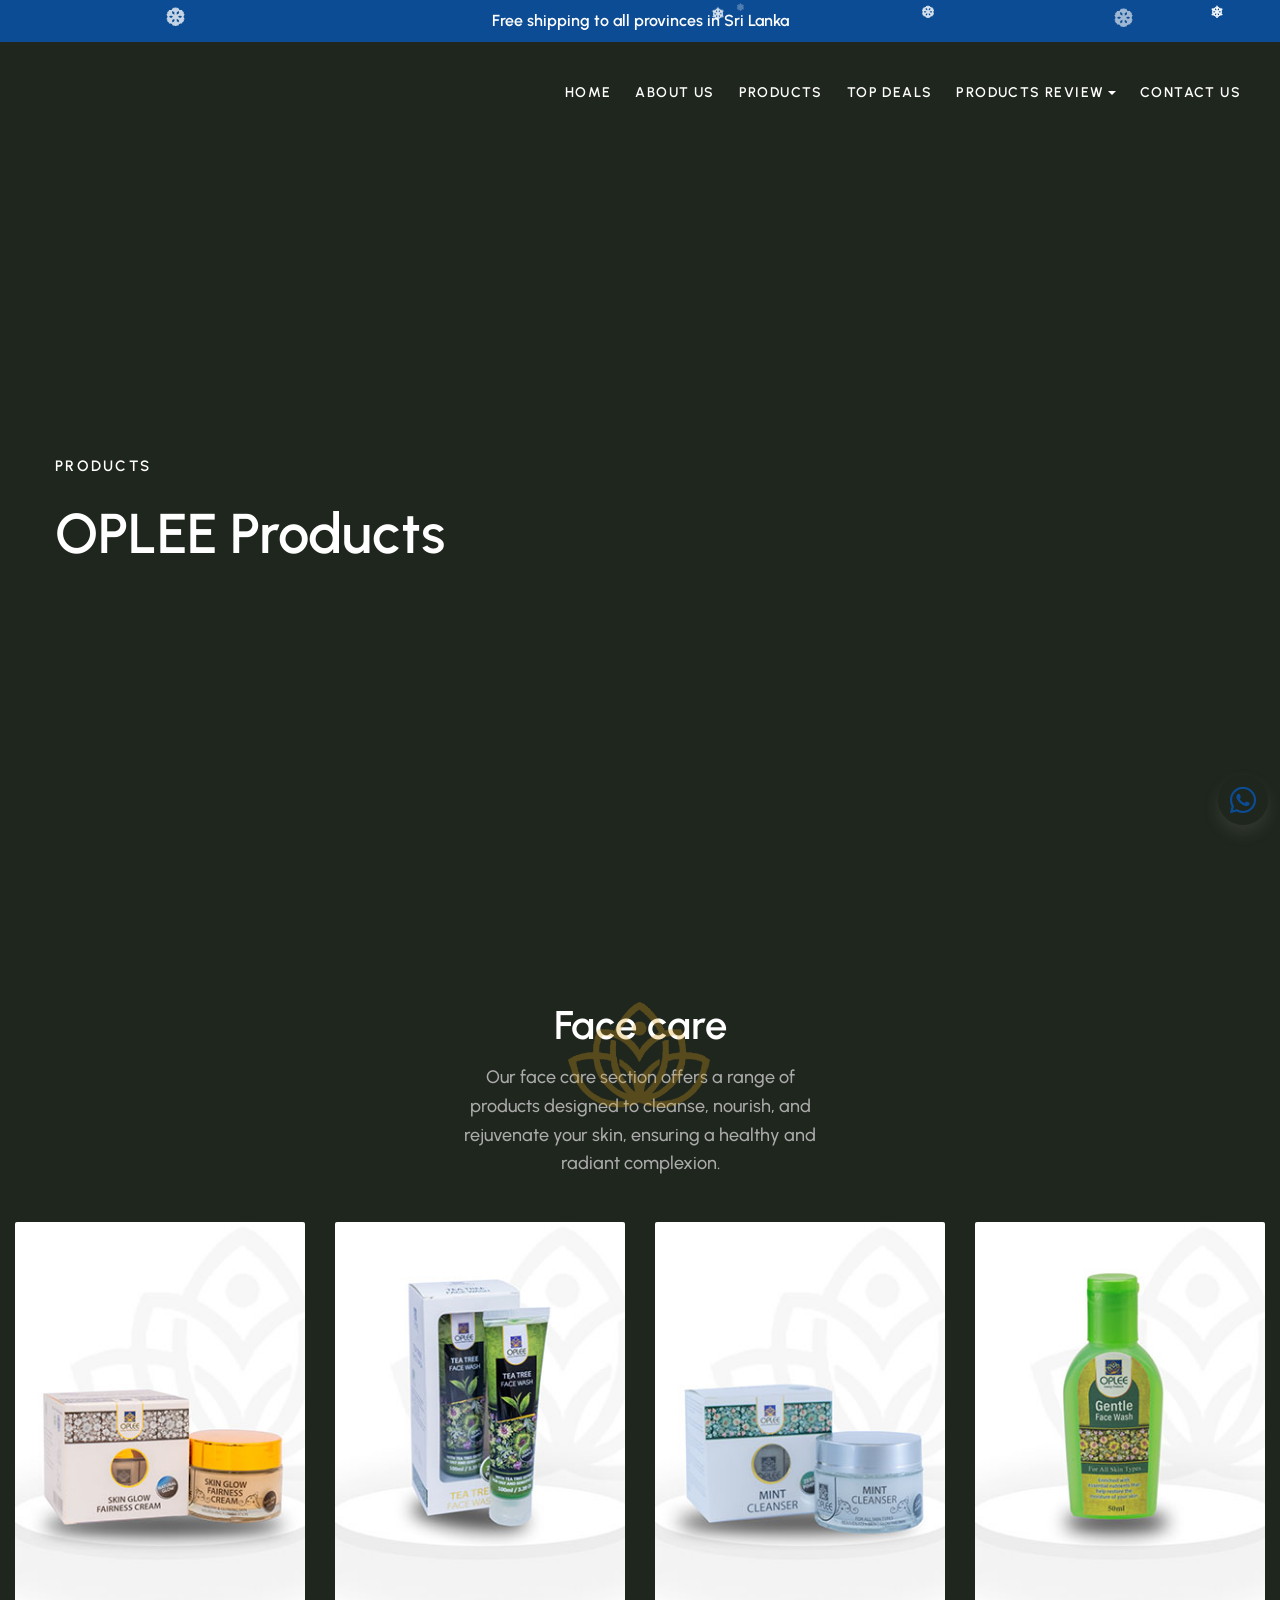
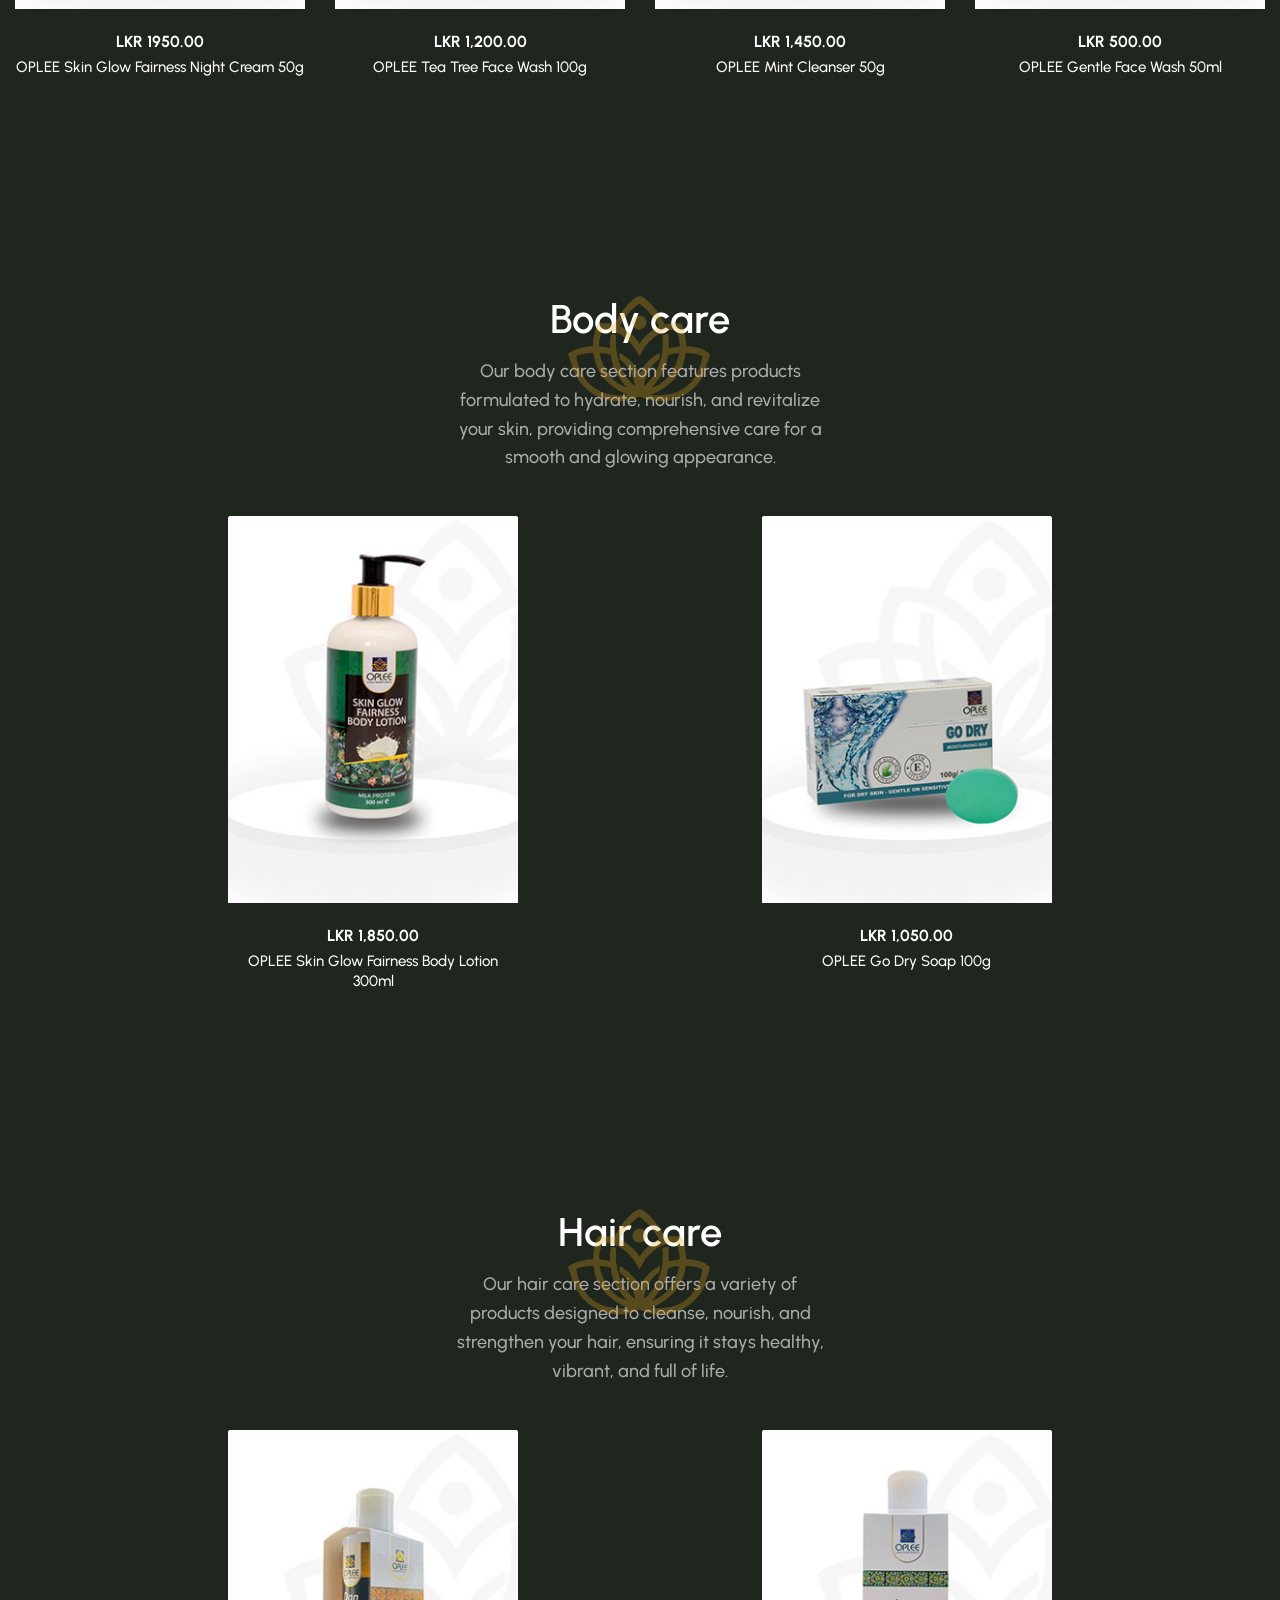
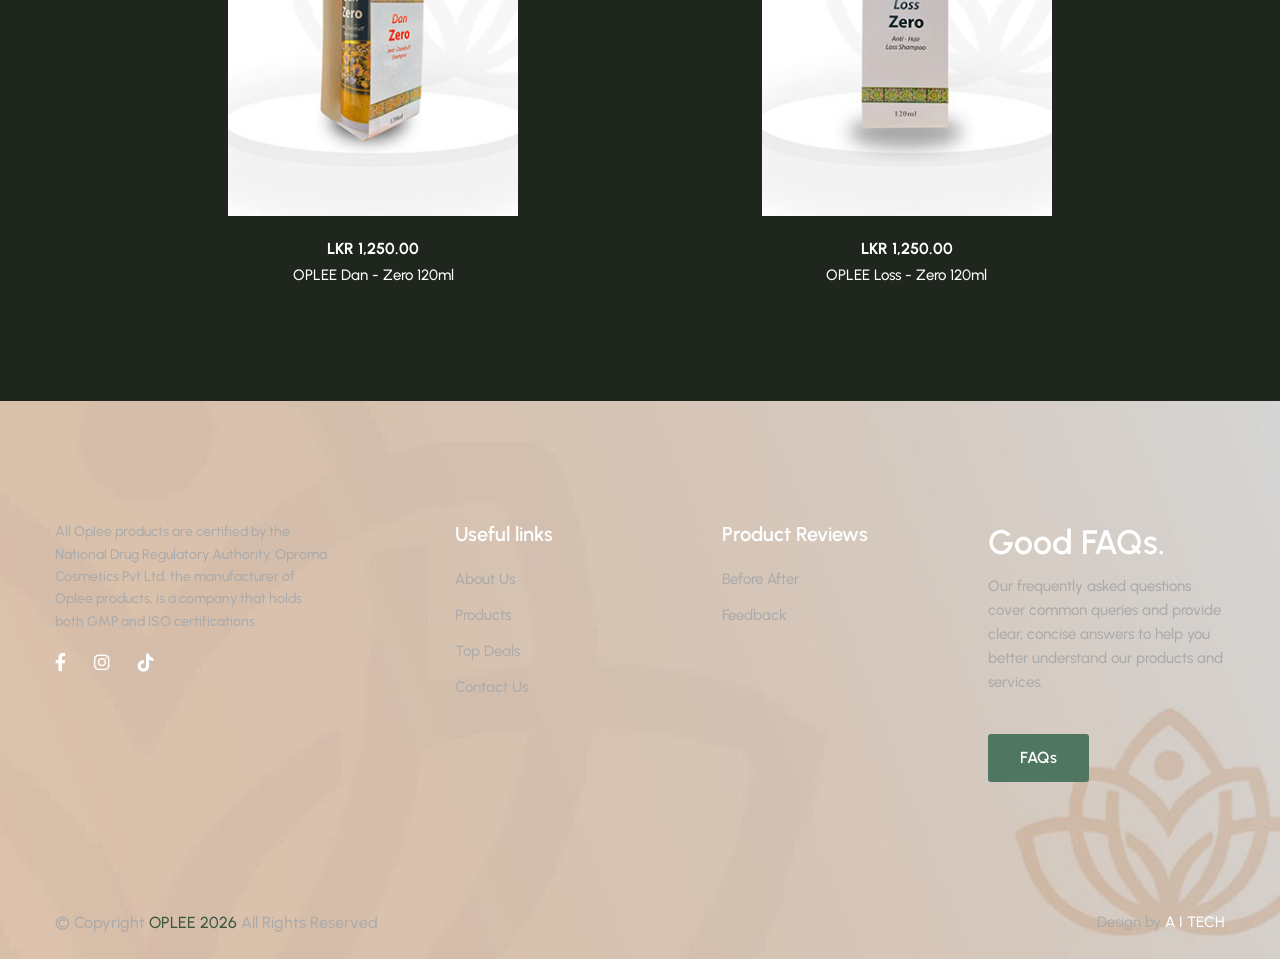
<file: products.html>
<!doctype html>
<html lang="en" data-bs-theme="light">

<head>

	<meta charset="UTF-8">
	<meta name="viewport"
		content="width=device-width, user-scalable=no, initial-scale=1.0, maximum-scale=1.0, minimum-scale=1.0">
	<meta http-equiv="X-UA-Compatible" content="ie=edge">
	<title>OPLEE | Products</title>
	<link rel="icon" href="./assets/images/others/favicon.jpg">


	<link rel="stylesheet" href="./assets/vendors/lightgallery/css/lightgallery-bundle.min.css">
	<link rel="stylesheet" href="./assets/vendors/fontawesome/css/all.min.css">
	<link rel="stylesheet" href="./assets/vendors/animate/animate.min.css">
	<link rel="stylesheet" href="./assets/vendors/slick/slick.css">
	<link rel="stylesheet" href="./assets/vendors/mapbox-gl/mapbox-gl.min.css">
	<link rel="stylesheet" href="https://cdn.jsdelivr.net/npm/bootstrap-icons@1.9.1/font/bootstrap-icons.css">
	<link
		href="https://fonts.googleapis.com/css2?family=Urbanist:ital,wght@0,100;0,200;0,300;0,400;0,500;0,600;0,700;0,800;0,900;1,100;1,200;1,300;1,400;1,500;1,600;1,700;1,800;1,900&amp;display=swap"
		rel="stylesheet">
	<link rel="stylesheet" href="./assets/css/theme.css">
	<link rel="stylesheet" href="./assets/css/custom.css">
	<link rel="stylesheet" href="./assets/css/product-hover.css">
	<link rel="stylesheet" href="./assets/css/snowdrop.css">

	<head>
		<!-- SEO Meta Tags -->
		<meta name="description" content="Discover OPLEE’s wide range of skincare and haircare products. From face care to body care and hair care, our products are designed to cleanse, nourish, and revitalize your skin and hair. Crafted with eco-friendly, cruelty-free ingredients, OPLEE offers solutions like Skin Glow Fairness Cream, Tea Tree Face Wash, and Dan-Zero Hair Care for all your beauty needs." />
		
		<meta name="keywords" content="Oplee Skincare Products, Oplee Haircare, Face Care, Body Care, Hair Care, Skin Glow Fairness Cream, Tea Tree Face Wash, Mint Cleanser, Go Dry Soap, Dan-Zero, Loss-Zero, Skincare for All Skin Types, Oproma Cosmetics, GMP Certified, ISO Certified, Cruelty-Free Skincare, Eco-Friendly Beauty Products, Sri Lankan Skincare, Natural Skincare" />
		
		<meta name="author" content="A.I TECHNOLOGIES Pvt Ltd" />
		
		<!-- Facebook Open Graph Meta Tags -->
		<meta property="og:title" content="OPLEE Skincare and Haircare Products - Natural Beauty Solutions" />
		<meta property="og:description" content="Explore OPLEE’s premium skincare and haircare products, including face washes, fairness creams, lotions, and hair treatments. Made with cruelty-free, eco-friendly ingredients, OPLEE offers effective solutions for healthy skin and hair." />
		<meta property="og:url" content="https://oplee.lk/products.html" />
		<meta property="og:image" content="https://oplee.lk/assets/images/others/logo.png" />
		<meta property="og:type" content="website" />
		<meta property="og:site_name" content="Oplee.lk" />
		
		<!-- Instagram Meta Tags (uses Open Graph) -->
		<meta property="og:title" content="OPLEE Skincare - Face, Body, and Hair Care Essentials" />
		<meta property="og:description" content="Shop OPLEE’s luxury skincare and haircare products, crafted with Sri Lankan botanicals and scientifically proven ingredients. Perfect for all skin and hair types, and ethically made with cruelty-free practices." />
		<meta property="og:image" content="https://oplee.lk/assets/images/others/logo.png" />
		<meta property="og:url" content="https://oplee.lk/products.html" />
	</head>
	

</head>

<body>

	<header id="header"
		class="header header-sticky z-index-5 header-sticky-smart disable-transition-all position-absolute start-0 end-0">
		<div class="topbar bg-primary">
			<div class="container-wide container">
				<p class="mb-0 text-white text-center p-4 fs-6 fw-semibold">Free shipping to all provinces in Sri Lanka
				</p>
			</div>
		</div>
		<div class="sticky-area">
			<div class="main-header nav navbar navbar-light navbar-expand-xl py-6 py-xl-0">
				<div class="container-wide container flex-nowrap">
					<div class="w-72px d-flex d-xl-none">
						<button class="navbar-toggler align-self-center  border-0 shadow-none px-0 canvas-toggle p-4"
							type="button" data-bs-toggle="offcanvas" data-bs-target="#offCanvasNavBar"
							aria-controls="offCanvasNavBar" aria-expanded="false" aria-label="Toggle Navigation">
							<span class="fs-24 toggle-icon"></span>
						</button>
					</div>
					<a href="./index.html" class="navbar-brand has-sticky-logo py-4 mx-auto w-xl-40">
						<img class="light-mode-img" src="./assets/images/others/logo.png" width="auto" height="70"
							alt="Logo">
						<img class="sticky-logo sticky-logo-light" src="./assets/images/others/logo.png" width="auto"
							height="70" alt="Logo">
					</a>

					<div class="d-none d-xl-flex w-xl-60 justify-content-end">
						<ul class="navbar-nav">
							<li
								class="nav-item transition-all-xl-1 py-11 me-xxl-10 me-xl-8 dropdown dropdown-hover dropdown-fullwidth">
								<a class="nav-link d-flex justify-content-between position-relative py-0 px-0 text-uppercase fw-semibold ls-1 fs-14px"
									href="./index.html" id="menu-item-home" aria-haspopup="true"
									aria-expanded="false">Home</a>
							</li>
							<li
								class="nav-item transition-all-xl-1 py-11 me-xxl-10 me-xl-8 dropdown dropdown-hover dropdown-fullwidth">
								<a class="nav-link d-flex justify-content-between position-relative py-0 px-0 text-uppercase fw-semibold ls-1 fs-14px"
									href="./about-us.html" id="menu-item-home" aria-haspopup="true"
									aria-expanded="false">About Us</a>
							</li>
							<li
								class="nav-item transition-all-xl-1 py-11 me-xxl-10 me-xl-8 dropdown dropdown-hover dropdown-fullwidth">
								<a class="nav-link d-flex justify-content-between position-relative py-0 px-0 text-uppercase fw-semibold ls-1 fs-14px"
									href="./products.html" id="menu-item-home" aria-haspopup="true"
									aria-expanded="false">Products</a>
							</li>
							<!-- <li
								class="nav-item transition-all-xl-1 py-11 me-xxl-10 me-xl-10 dropdown dropdown-hover dropdown-fullwidth position-static">
								<a class="nav-link d-flex justify-content-between position-relative py-0 px-0 text-uppercase fw-semibold ls-1 fs-14px dropdown-toggle"
									href="#" data-bs-toggle="dropdown" id="menu-item-shop"
									aria-haspopup="true" aria-expanded="false">Products</a>
								<div class="dropdown-menu mega-menu start-0 py-6  w-100"
									aria-labelledby="menu-item-shop">
									<div class="megamenu-shop container-wide py-8 px-12">
										<div class="row">
											<div class="col">
												<h6 class="fs-18px">Facecare</h6>
												<ul class="list-unstyled mb-0">
													<li>
														<a href="./shop-layout.html"
															class="border-hover text-decoration-none py-3 d-block"><span
																class="border-hover-target">Face wash</span></a>
													</li>
													<li>
														<a href="./shop-layout.html"
															class="border-hover text-decoration-none py-3 d-block"><span
																class="border-hover-target">Face Pack</span></a>
													</li>
													<li>
														<a href="./shop-layout.html"
															class="border-hover text-decoration-none py-3 d-block"><span
																class="border-hover-target">Cleanser</span></a>
													</li>
													<li>
														<a href="./shop-layout.html"
															class="border-hover text-decoration-none py-3 d-block"><span
																class="border-hover-target">Face Serum</span></a>
													</li>
												</ul>
											</div>
											<div class="col">
												<h6 class="fs-18px">Skincare</h6>
												<ul class="list-unstyled mb-0">
													<li>
														<a href="./shop-layout.html"
															class="border-hover text-decoration-none py-3 d-block"><span
																class="border-hover-target">Day cream</span></a>
													</li>
													<li>
														<a href="./shop-layout.html"
															class="border-hover text-decoration-none py-3 d-block"><span
																class="border-hover-target">Night Cream</span></a>
													</li>
													<li>
														<a href="./shop-layout.html"
															class="border-hover text-decoration-none py-3 d-block"><span
																class="border-hover-target">Face wash</span></a>
													</li>
													<li>
														<a href="./shop-layout.html"
															class="border-hover text-decoration-none py-3 d-block"><span
																class="border-hover-target">Soap</span></a>
													</li>
													<li>
														<a href="./shop-layout.html"
															class="border-hover text-decoration-none py-3 d-block"><span
																class="border-hover-target">Body Lotion</span></a>
													</li>
													<li>
														<a href="./shop-layout.html"
															class="border-hover text-decoration-none py-3 d-block"><span
																class="border-hover-target">Sunscreen</span></a>
													</li>
													<li>
														<a href="./shop-layout.html"
															class="border-hover text-decoration-none py-3 d-block"><span
																class="border-hover-target">Body Scrub</span></a>
													</li>
													<li>
														<a href="./shop-layout.html"
															class="border-hover text-decoration-none py-3 d-block"><span
																class="border-hover-target">Body Oil</span></a>
													</li>
													<li>
														<a href="./shop-layout.html"
															class="border-hover text-decoration-none py-3 d-block"><span
																class="border-hover-target">Massage Oil</span></a>
													</li>
													<li>
														<a href="./shop-layout.html"
															class="border-hover text-decoration-none py-3 d-block"><span
																class="border-hover-target">Toner</span></a>
													</li>
												</ul>
											</div>
											<div class="col">
												<h6 class="fs-18px">Other Products</h6>
												<ul class="list-unstyled mb-0">
													<li>
														<a href="./shop-layout.html"
															class="border-hover text-decoration-none py-3 d-block"><span
																class="border-hover-target">Healthcare</span></a>
													</li>
													<li>
														<a href="./shop-layout.html"
															class="border-hover text-decoration-none py-3 d-block"><span
																class="border-hover-target">Haircare</span></a>
													</li>
													<li>
														<a href="./shop-layout.html"
															class="border-hover text-decoration-none py-3 d-block"><span
																class="border-hover-target">Babycare</span></a>
													</li>
													<li>
														<a href="./shop-layout.html"
															class="border-hover text-decoration-none py-3 d-block"><span
																class="border-hover-target">Animalcare</span></a>
													</li>
												</ul>
											</div>
											<div class="col d-xxl-block megamenu-shop-banner"
												data-bs-theme="light">
												<div class="card border-0 mt-4">
													<img src="./assets/images/background/bg-mega-menu-shop.jpg"
														alt="bg mega menu" class="card-img">
													<div class="card-img-overlay d-flex flex-column mx-2 px-9 py-6">
														<p
															class="text-body-emphasis ls-1 fw-semibold mb-4 mt-6 text-uppercase">
															new collection
														</p>
														<h3 class="fs-3">
															Special <br>
															Offer
														</h3>
														<div class="mt-auto">
															<a href="./top-deals.html" class="btn btn-white">Shop Sale</a>
														</div>
													</div>
												</div>
											</div>
										</div>
									</div>

								</div>
							</li> -->
							<li
								class="nav-item transition-all-xl-1 py-11 me-xxl-10 me-xl-8 dropdown dropdown-hover dropdown-fullwidth">
								<a class="nav-link d-flex justify-content-between position-relative py-0 px-0 text-uppercase fw-semibold ls-1 fs-14px"
									href="./top-deals.html" id="menu-item-home" aria-haspopup="true"
									aria-expanded="false">Top Deals</a>
							</li>
							<!-- <li
								class="nav-item transition-all-xl-1 py-11 me-xxl-10 me-xl-8 dropdown dropdown-hover dropdown-fullwidth">
								<a class="nav-link d-flex justify-content-between position-relative py-0 px-0 text-uppercase fw-semibold ls-1 fs-14px"
									href="./services.html" id="menu-item-home" aria-haspopup="true"
									aria-expanded="false">Services</a>
							</li> -->
							<li class="nav-item transition-all-xl-1 py-11 me-xxl-10 me-xl-8 dropdown dropdown-hover">
								<a class="nav-link d-flex justify-content-between position-relative py-0 px-0 text-uppercase fw-semibold ls-1 fs-14px dropdown-toggle"
									href="#" data-bs-toggle="dropdown" id="menu-item-pages" aria-haspopup="true"
									aria-expanded="false">Products Review</a>
								<ul class="dropdown-menu py-6" aria-labelledby="menu-item-pages">
									<li>
										<a class="dropdown-item pe-6 border-hover" href="./before-after.html">
											<span class="border-hover-target">
												Before After
											</span>
										</a>
									</li>
									<li>
										<a class="dropdown-item pe-6 border-hover" href="./feedback.html">
											<span class="border-hover-target">
												Feedback
											</span>
										</a>
									</li>
								</ul>
							</li>
							<li
								class="nav-item transition-all-xl-1 py-11 me-xxl-10 me-xl-8 dropdown dropdown-hover dropdown-fullwidth">
								<a class="nav-link d-flex justify-content-between position-relative py-0 px-0 text-uppercase fw-semibold ls-1 fs-14px"
									href="./contact-us.html" id="menu-item-home" aria-haspopup="true"
									aria-expanded="false">Contact Us</a>
							</li>
						</ul>
					</div>
				</div>
			</div>
		</div>
	</header>

	<main id="content" class="wrapper layout-page">
		<div class="slick-slider hero hero-header-01"
			data-slick-options='{&#34;arrows&#34;:false,&#34;autoplay&#34;:true,&#34;cssEase&#34;:&#34;ease-in-out&#34;,&#34;dots&#34;:false,&#34;fade&#34;:true,&#34;infinite&#34;:true,&#34;slidesToShow&#34;:1,&#34;speed&#34;:600}'>

			<div class="vh-100 d-flex align-items-center">
				<div class="z-index-2 container container-xxl py-21 pt-xl-25">

					<div class="hero-content text-start">
						<div class="position-relative z-index-2 container py-18 py-lg-25">
							<p class="fw-semibold ls-15 text-uppercase text-body-emphasis mb-lg-7 mt-lg-16">Products</p>
							<h2 class="fs-56px mb-7">OPLEE Products</h2>
						</div>
					</div>
				</div>
				<div class="lazy-bg bg-overlay position-absolute z-index-1 w-100 h-100   light-mode-img"
					data-bg-src="./assets/images/background/products.jpg">
				</div>
			</div>
		</div>

		<!-- <section class="pt-11 pb-md-12 pb-8 pb-lg-17 pt-lg-17">

			<div class="container container-xxl">
				<div class="mb-11 mt-2 pt-1 pb-3 text-center" data-animate="fadeInUp">
					<div class="title-img">
						<div class="img-area">
							<img alt="other-02" class="img-fluid lazy-image m-auto" width="150" height="158"
								src="./assets/images/others/Logo Icon.png" />
						</div>
						<h2 class="mb-5">Face care </h2>
						<p class="fs-18px mb-0 mw-xl-30 mw-lg-50 mw-md-75 ms-auto me-auto">Lorem ipsum dolor sit amet consectetur adipisicing elit. Nobis adipisci rerum autem quis saepe.</p>
					</div>
				</div>


				<div class="row">
					<div class="col-lg-6 mb-10 mb-lg-0" data-animate="fadeInUp">
						<div class="card border-0 rounded-0 hover-zoom-in hover-shine">

							<img class="lazy-image w-100 img-fluid card-img object-fit-cover banner-02 light-mode-img"
								src="#" data-src="./assets/images/products/face-care/main.jpg" width="690" height="1066"
								alt="Empower Yourself">
						</div>

					</div>
					<div class="col-lg-6">
						<div class="row gy-11">
							<div class="col-md-6 col-sm-6 col-12">
								<div class="card card-product grid-2 bg-transparent border-0" data-animate="fadeInUp">
									<figure class="card-img-top position-relative mb-7 overflow-hidden">
										<a href="#" class="hover-zoom-in d-block" title="Enriched Duo">
											<img src="#" data-src="./assets/images/products/skin-glow-fairness-body-lotion-2.jpg"
												class="img-fluid lazy-image w-100" alt="Enriched Duo" width="330"
												height="440">
										</a>
									</figure>
									<div class="card-body text-center p-0">

										<span
											class="d-flex align-items-center price text-body-emphasis fw-bold justify-content-center mb-3 fs-6">LKR
											29.00</span>

										<h4
											class="product-title card-title text-primary-hover text-body-emphasis fs-15px fw-500 mb-3">
											<a class="text-decoration-none text-reset" href="#">Enriched Duo</a>
										</h4>
									</div>
								</div>

							</div>
							<div class="col-md-6 col-sm-6 col-12">
								<div class="card card-product grid-2 bg-transparent border-0" data-animate="fadeInUp">
									<figure class="card-img-top position-relative mb-7 overflow-hidden">
										<a href="#" class="hover-zoom-in d-block" title="Shield Spray">
											<img src="" data-src="./assets/images/products/dan-zero-anty-hair-loss.jpg"
												class="img-fluid lazy-image w-100" alt="Shield Spray" width="330"
												height="440">
										</a>
									</figure>
									<div class="card-body text-center p-0">

										<span
											class="d-flex align-items-center price text-body-emphasis fw-bold justify-content-center mb-3 fs-6">LKR
											29.00</span>

										<h4
											class="product-title card-title text-primary-hover text-body-emphasis fs-15px fw-500 mb-3">
											<a class="text-decoration-none text-reset" href="#">Shield Spray</a>
										</h4>
									</div>
								</div>

							</div>
							<div class="col-md-6 col-sm-6 col-12">
								<div class="card card-product grid-2 bg-transparent border-0" data-animate="fadeInUp">
									<figure class="card-img-top position-relative mb-7 overflow-hidden">
										<a href="#" class="hover-zoom-in d-block" title="Vital Eye Cream">
											<img src="" data-src="./assets/images/products/tea-tree-face-wash.jpg"
												class="img-fluid lazy-image w-100" alt="Vital Eye Cream" width="330"
												height="440">
										</a>

										<div class="position-absolute product-flash z-index-2 "><span
												class="badge badge-product-flash on-sale bg-primary">-26%</span>
										</div>
									</figure>
									<div class="card-body text-center p-0">

										<span
											class="d-flex align-items-center price text-body-emphasis fw-bold justify-content-center mb-3 fs-6">
											<del class=" text-body fw-500 me-4 fs-13px">LKR 39.00</del>
											<ins class="text-decoration-none">LKR 29.00</ins></span>

										<h4
											class="product-title card-title text-primary-hover text-body-emphasis fs-15px fw-500 mb-3">
											<a class="text-decoration-none text-reset" href="#">Vital Eye Cream</a>
										</h4>
									</div>
								</div>

							</div>
							<div class="col-md-6 col-sm-6 col-12">
								<div class="card card-product grid-2 bg-transparent border-0" data-animate="fadeInUp">
									<figure class="card-img-top position-relative mb-7 overflow-hidden">
										<a href="#" class="hover-zoom-in d-block" title="Supreme Moisture Mask">
											<img src="" data-src="./assets/images/products/mint-cleanser-tube.jpg"
												class="img-fluid lazy-image w-100" alt="Supreme Moisture Mask"
												width="330" height="440">
										</a>

										<div class="position-absolute product-flash z-index-2 "><span
												class="badge badge-product-flash on-sale bg-primary">-26%</span>
										</div>
									</figure>
									<div class="card-body text-center p-0">

										<span
											class="d-flex align-items-center price text-body-emphasis fw-bold justify-content-center mb-3 fs-6">
											<del class=" text-body fw-500 me-4 fs-13px">LKR 39.00</del>
											<ins class="text-decoration-none">LKR 29.00</ins></span>

										<h4
											class="product-title card-title text-primary-hover text-body-emphasis fs-15px fw-500 mb-3">
											<a class="text-decoration-none text-reset" href="#">Supreme Moisture
												Mask</a>
										</h4>
									</div>
								</div>

							</div>
						</div>
					</div>
				</div>
			</div>
		</section>

		<section class="container container-xxl pt-11 pb-md-12 pb-8 pb-lg-17 pt-lg-17">
			<div class="mb-12 pb-3 text-center" data-animate="fadeInUp">
				<div class="title-img">
					<div class="img-area">
						<img alt="other-02"
							class="img-fluid lazy-image m-auto" width="150" height="158" src="#" data-src="./assets/images/others/Logo Icon.png" />
					</div>
					<h2 class="mb-5">Body care</h2>
					<p class="fs-18px mb-0 mw-xl-30 mw-lg-50 mw-md-75 ms-auto me-auto">Lorem ipsum dolor sit amet consectetur adipisicing elit. Quae voluptatum vel officiis modi delectus.</p>
				</div>
				</div>
			<div class="row">
				<div class="col-lg-6 mb-12 mb-xl-0 order-lg-1" data-animate="fadeInUp">
					<div class="card border-0 rounded-0 hover-zoom-in hover-shine">
						<img class="lazy-image w-100 img-fluid card-img object-fit-cover banner-02" src="#" data-src="./assets/images/products/body-care/main.jpg" width="690" height="1066" alt="Pamper Your Skin">
					</div>
				</div>
				<div class="col-lg-6">
					<div class="row gy-11">
						<div class="col-md-6 col-sm-6 col-12">
							<div class="card card-product grid-1 bg-transparent border-0" data-animate="fadeInUp">
								<figure class="card-img-top position-relative mb-7 overflow-hidden ">
									<a href="#" class="hover-zoom-in d-block" title="Enriched Duo">
										<img src="#" data-src="./assets/images/products/skin-glow-fairness-night-cream.jpg" class="img-fluid lazy-image w-100" alt="Enriched Duo" width="330" height="440">
									</a>
								</figure>
								<div class="card-body text-center p-0">
									<span class="d-flex align-items-center price text-body-emphasis fw-bold justify-content-center mb-3 fs-6">LKR 29.00</span>
									<h4 class="product-title card-title text-primary-hover text-body-emphasis fs-15px fw-500 mb-3"><a class="text-decoration-none text-reset" href="#">Enriched Duo</a></h4>
								</div>
							</div>
						</div>
						<div class="col-md-6 col-sm-6 col-12">
							<div class="card card-product grid-1 bg-transparent border-0" data-animate="fadeInUp">
								<figure class="card-img-top position-relative mb-7 overflow-hidden ">
									<a href="#" class="hover-zoom-in d-block" title="Shield Spray">
										<img src="#" data-src="./assets/images/products/skin-glow-cream.jpg" class="img-fluid lazy-image w-100" alt="Shield Spray" width="330" height="440">
									</a>
								</figure>
								<div class="card-body text-center p-0">
									<span class="d-flex align-items-center price text-body-emphasis fw-bold justify-content-center mb-3 fs-6">LKR 29.00</span>
									<h4 class="product-title card-title text-primary-hover text-body-emphasis fs-15px fw-500 mb-3"><a class="text-decoration-none text-reset" href="#">Shield Spray</a></h4>
								</div>
							</div>
						</div>
					</div>
				</div>
			</div>
		</section>

		<section class="pt-11 pb-md-12 pb-8 pb-lg-17 pt-lg-17">

			<div class="container container-xxl">
				<div class="mb-11 mt-2 pt-1 pb-3 text-center" data-animate="fadeInUp">
					<div class="title-img">
						<div class="img-area">
							<img alt="other-02" class="img-fluid lazy-image m-auto" width="150" height="158"
								src="./assets/images/others/Logo Icon.png" />
						</div>
						<h2 class="mb-5">Hair care </h2>
						<p class="fs-18px mb-0 mw-xl-30 mw-lg-50 mw-md-75 ms-auto me-auto">Lorem ipsum dolor sit amet consectetur adipisicing elit. Esse tempore accusantium vel eveniet repellat blanditiis rem et.</p>
					</div>
				</div>


				<div class="row">
					<div class="col-lg-6 mb-10 mb-lg-0" data-animate="fadeInUp">
						<div class="card border-0 rounded-0 hover-zoom-in hover-shine">

							<img class="lazy-image w-100 img-fluid card-img object-fit-cover banner-02 light-mode-img"
								src="#" data-src="./assets/images/products/hair-care/main.jpg" width="570" height="913"
								alt="Empower Yourself">
						</div>

					</div>
					<div class="col-lg-6">
						<div class="row gy-11">
							<div class="col-md-6 col-sm-6 col-12">
								<div class="card card-product grid-2 bg-transparent border-0" data-animate="fadeInUp">
									<figure class="card-img-top position-relative mb-7 overflow-hidden">
										<a href="#" class="hover-zoom-in d-block" title="Enriched Duo">
											<img src="#" data-src="./assets/images/products/skin-glow-fairness-body-lotion-2.jpg"
												class="img-fluid lazy-image w-100" alt="Enriched Duo" width="330"
												height="440">
										</a>
									</figure>
									<div class="card-body text-center p-0">

										<span
											class="d-flex align-items-center price text-body-emphasis fw-bold justify-content-center mb-3 fs-6">LKR
											29.00</span>

										<h4
											class="product-title card-title text-primary-hover text-body-emphasis fs-15px fw-500 mb-3">
											<a class="text-decoration-none text-reset" href="#">Enriched Duo</a>
										</h4>
									</div>
								</div>

							</div>
							<div class="col-md-6 col-sm-6 col-12">
								<div class="card card-product grid-2 bg-transparent border-0" data-animate="fadeInUp">
									<figure class="card-img-top position-relative mb-7 overflow-hidden">
										<a href="#" class="hover-zoom-in d-block" title="Shield Spray">
											<img src="" data-src="./assets/images/products/dan-zero-anty-hair-loss.jpg"
												class="img-fluid lazy-image w-100" alt="Shield Spray" width="330"
												height="440">
										</a>
									</figure>
									<div class="card-body text-center p-0">

										<span
											class="d-flex align-items-center price text-body-emphasis fw-bold justify-content-center mb-3 fs-6">LKR
											29.00</span>

										<h4
											class="product-title card-title text-primary-hover text-body-emphasis fs-15px fw-500 mb-3">
											<a class="text-decoration-none text-reset" href="#">Shield Spray</a>
										</h4>
									</div>
								</div>

							</div>
						</div>
					</div>
				</div>
			</div>
		</section> -->

		<div class="container container-xxl pt-lg-18 pt-15 pb-16 pb-lg-18 mb-lg-3">
			<div class="mb-11 mt-2 pt-1 pb-3 text-center" data-animate="fadeInUp">
				<div class="title-img">
					<div class="img-area">
						<img alt="other-02" class="img-fluid lazy-image m-auto" width="150" height="158"
							src="./assets/images/others/Logo Icon.png" />
					</div>
					<h2 class="mb-5">Face care </h2>
					<p class="fs-18px mb-0 mw-xl-30 mw-lg-50 mw-md-75 ms-auto me-auto">Our face care section offers a range of products designed to cleanse, nourish, and rejuvenate your skin, ensuring a healthy and radiant complexion.</p>
				</div>
			</div>
			<div class="row gy-50px justify-content-evenly">
				<div class="col-sm-6 col-lg-4 col-xl-3">
					<div class="card card-product grid-1 bg-transparent border-0" data-animate="fadeInUp">
						<figure class="card-img-top position-relative mb-7 overflow-hidden ">
							<a class="hover-zoom-in d-block"
								title="Shield Spray">
								<img src="#" data-src="./assets/images/products/face-care/OPLEE-Skin-Glow-Fairness-Night-Cream.jpg"
									class="Sirv img-fluid lazy-image w-100" alt="Shield Spray" width="330" height="440">
								<img src="#" data-src="./assets/images/products/face-care/OPLEE-Skin-Glow-Fairness-Night-Cream-h.jpg"
									class="Sirv image-hover img-fluid lazy-image w-100" alt="Shield Spray" width="330" height="440">
							</a>
						</figure>
						<div class="card-body text-center p-0">

							<span
								class="d-flex align-items-center price text-body-emphasis fw-bold justify-content-center mb-3 fs-6">LKR 1950.00</span>
							<h4
								class="product-title card-title text-body-emphasis fs-15px fw-500 mb-3">
								<p class="text-decoration-none text-reset">OPLEE Skin Glow Fairness Night Cream 50g</p>
							</h4>
						</div>
					</div>
				</div>
				<div class="col-sm-6 col-lg-4 col-xl-3">
					<div class="card card-product grid-1 bg-transparent border-0" data-animate="fadeInUp">
						<figure class="card-img-top position-relative mb-7 overflow-hidden ">
							<a class="hover-zoom-in d-block"
								title="Shield Spray">
								<img src="#" data-src="./assets/images/products/face-care/OPLEE-Tea-Tree-Face-Wash.jpg"
									class="Sirv img-fluid lazy-image w-100" alt="Shield Spray" width="330" height="440">
								<img src="#" data-src="./assets/images/products/face-care/OPLEE-Tea-Tree-Face-Wash-h.jpg"
									class="Sirv image-hover img-fluid lazy-image w-100" alt="Shield Spray" width="330" height="440">
							</a>

							<!-- <div class="position-absolute product-flash z-index-2 "><span
									class="badge badge-product-flash on-sale bg-primary">-26%</span>
							</div> -->
						</figure>
						<div class="card-body text-center p-0">
							<span
								class="d-flex align-items-center price text-body-emphasis fw-bold justify-content-center mb-3 fs-6">
								<!-- <del class=" text-body fw-500 me-4 fs-13px">LKR 39.00</del> -->
								<ins class="text-decoration-none">LKR 1,200.00</ins></span>

							<h4
								class="product-title card-title text-body-emphasis fs-15px fw-500 mb-3">
								<p class="text-decoration-none text-reset">OPLEE Tea Tree Face Wash 100g </p>
							</h4>
						</div>
					</div>
				</div>
				<div class="col-sm-6 col-lg-4 col-xl-3">
					<div class="card card-product grid-1 bg-transparent border-0" data-animate="fadeInUp">
						<figure class="card-img-top position-relative mb-7 overflow-hidden ">
							<a class="hover-zoom-in d-block"
								title="Shield Spray">
								<img src="#" data-src="./assets/images/products/face-care/OPLEE-Mint-Cleanser.jpg"
									class="Sirv img-fluid lazy-image w-100" alt="Shield Spray" width="330" height="440">
								<img src="#" data-src="./assets/images/products/face-care/OPLEE-Mint-Cleanser-h.jpg"
									class="Sirv image-hover img-fluid lazy-image w-100" alt="Shield Spray" width="330" height="440">
							</a>

							<!-- <div class="position-absolute product-flash z-index-2 "><span
									class="badge badge-product-flash on-sale bg-primary">-26%</span>
							</div> -->
						</figure>
						<div class="card-body text-center p-0">

							<span
								class="d-flex align-items-center price text-body-emphasis fw-bold justify-content-center mb-3 fs-6">
								<!-- <del class=" text-body fw-500 me-4 fs-13px">LKR 39.00</del> -->
								<ins class="text-decoration-none">LKR 1,450.00</ins></span>

							<h4
								class="product-title card-title text-body-emphasis fs-15px fw-500 mb-3">
								<p class="text-decoration-none text-reset">OPLEE Mint Cleanser 50g</p>
							</h4>
						</div>
					</div>
				</div>
				<div class="col-sm-6 col-lg-4 col-xl-3">
					<div class="card card-product grid-1 bg-transparent border-0" data-animate="fadeInUp">
						<figure class="card-img-top position-relative mb-7 overflow-hidden ">
							<a class="hover-zoom-in d-block"
								title="Shield Spray">
								<img src="#" data-src="./assets/images/products/face-care/OPLEE-Gentle-Face-Wash.jpg"
									class="Sirv img-fluid lazy-image w-100" alt="Shield Spray" width="330" height="440">
								<img src="#" data-src="./assets/images/products/face-care/OPLEE-Gentle-Face-Wash-h.jpg"
									class="Sirv image-hover img-fluid lazy-image w-100" alt="Shield Spray" width="330" height="440">
							</a>
						</figure>
						<div class="card-body text-center p-0">

							<span
								class="d-flex align-items-center price text-body-emphasis fw-bold justify-content-center mb-3 fs-6">LKR 500.00</span>

							<h4
								class="product-title card-title text-body-emphasis fs-15px fw-500 mb-3">
								<p class="text-decoration-none text-reset">OPLEE Gentle Face Wash 50ml</p>
							</h4>
						</div>
					</div>
				</div>
			</div>
		</div>

		<div class="container container-xxl pt-lg-18 pt-15 pb-16 pb-lg-18 mb-lg-3">
			<div class="mb-11 mt-2 pt-1 pb-3 text-center" data-animate="fadeInUp">
				<div class="title-img">
					<div class="img-area">
						<img alt="other-02" class="img-fluid lazy-image m-auto" width="150" height="158"
							src="./assets/images/others/Logo Icon.png" />
					</div>
					<h2 class="mb-5">Body care </h2>
					<p class="fs-18px mb-0 mw-xl-30 mw-lg-50 mw-md-75 ms-auto me-auto">Our body care section features products formulated to hydrate, nourish, and revitalize your skin, providing comprehensive care for a smooth and glowing appearance.</p>
				</div>
			</div>
			<div class="row gy-50px justify-content-evenly">
				<div class="col-sm-6 col-lg-4 col-xl-3">
					<div class="card card-product grid-1 bg-transparent border-0" data-animate="fadeInUp">
						<figure class="card-img-top position-relative mb-7 overflow-hidden ">
							<a class="hover-zoom-in d-block"
								title="Shield Spray">
								<img src="#" data-src="./assets/images/products/body-care/OPLEE-Skin-Glow-Fairness-Body-Lotion.jpg"
									class="Sirv img-fluid lazy-image w-100" alt="Shield Spray" width="330" height="440">
								<img src="#" data-src="./assets/images/products/body-care/OPLEE-Skin-Glow-Fairness-Body-Lotion-h.jpg"
									class="Sirv image-hover img-fluid lazy-image w-100" alt="Shield Spray" width="330" height="440">
							</a>

							<!-- <div class="position-absolute product-flash z-index-2 "><span
									class="badge badge-product-flash on-sale bg-primary">-25%</span>
							</div> -->
						</figure>
						<div class="card-body text-center p-0">

							<span
								class="d-flex align-items-center price text-body-emphasis fw-bold justify-content-center mb-3 fs-6">
								<!-- <del class=" text-body fw-500 me-4 fs-13px">LKR 40.00</del> -->
								<ins class="text-decoration-none">LKR 1,850.00</ins></span>

							<h4
								class="product-title card-title text-body-emphasis fs-15px fw-500 mb-3">
								<p class="text-decoration-none text-reset">OPLEE Skin Glow Fairness Body Lotion 300ml</p>
							</h4>
						</div>
					</div>
				</div>
				<div class="col-sm-6 col-lg-4 col-xl-3">
					<div class="card card-product grid-1 bg-transparent border-0" data-animate="fadeInUp">
						<figure class="card-img-top position-relative mb-7 overflow-hidden ">
							<a class="hover-zoom-in d-block"
								title="Shield Spray">
								<img src="#" data-src="./assets/images/products/body-care/OPLEE-Go-Dry-Soap.jpg"
									class="Sirv img-fluid lazy-image w-100" alt="Shield Spray" width="330" height="440">
								<img src="#" data-src="./assets/images/products/body-care/OPLEE-Go-Dry-Soap-h.jpg"
									class="Sirv image-hover img-fluid lazy-image w-100" alt="Shield Spray" width="330" height="440">
							</a>
						</figure>
						<div class="card-body text-center p-0">

							<span
								class="d-flex align-items-center price text-body-emphasis fw-bold justify-content-center mb-3 fs-6">LKR 1,050.00</span>

							<h4
								class="product-title card-title text-body-emphasis fs-15px fw-500 mb-3">
								<p class="text-decoration-none text-reset">OPLEE Go Dry Soap 100g</p>
							</h4>
						</div>
					</div>
				</div>
			</div>
		</div>

		<div class="container container-xxl pt-lg-18 pt-15 pb-16 pb-lg-18 mb-lg-3">
			<div class="mb-11 mt-2 pt-1 pb-3 text-center" data-animate="fadeInUp">
				<div class="title-img">
					<div class="img-area">
						<img alt="other-02" class="img-fluid lazy-image m-auto" width="150" height="158"
							src="./assets/images/others/Logo Icon.png" />
					</div>
					<h2 class="mb-5">Hair care </h2>
					<p class="fs-18px mb-0 mw-xl-30 mw-lg-50 mw-md-75 ms-auto me-auto">Our hair care section offers a variety of products designed to cleanse, nourish, and strengthen your hair, ensuring it stays healthy, vibrant, and full of life.</p>
				</div>
			</div>
			<div class="row gy-50px justify-content-evenly">
				<div class="col-sm-6 col-lg-4 col-xl-3">
					<div class="card card-product grid-1 bg-transparent border-0" data-animate="fadeInUp">
						<figure class="card-img-top position-relative mb-7 overflow-hidden ">
							<a class="hover-zoom-in d-block"
								title="Shield Spray">
								<img src="#" data-src="./assets/images/products/hair-care/OPLEE-Dan-Zero.jpg"
									class="Sirv img-fluid lazy-image w-100" alt="Shield Spray" width="330" height="440">
								<img src="#" data-src="./assets/images/products/hair-care/OPLEE-Dan-Zero-h.jpg"
									class="Sirv image-hover img-fluid lazy-image w-100" alt="Shield Spray" width="330" height="440">
							</a>

							<!-- <div class="position-absolute product-flash z-index-2 "><span
									class="badge badge-product-flash on-sale bg-primary">-26%</span>
							</div> -->
						</figure>
						<div class="card-body text-center p-0">

							<span
								class="d-flex align-items-center price text-body-emphasis fw-bold justify-content-center mb-3 fs-6">
								<!-- <del class=" text-body fw-500 me-4 fs-13px">LKR 39.00</del> -->
								<ins class="text-decoration-none">LKR 1,250.00</ins></span>

							<h4
								class="product-title card-title text-body-emphasis fs-15px fw-500 mb-3">
								<p class="text-decoration-none text-reset">OPLEE Dan - Zero 120ml</p>
							</h4>
						</div>
					</div>
				</div>
				<div class="col-sm-6 col-lg-4 col-xl-3">
					<div class="card card-product grid-1 bg-transparent border-0" data-animate="fadeInUp">
						<figure class="card-img-top position-relative mb-7 overflow-hidden ">
							<a class="hover-zoom-in d-block"
								title="Shield Spray">
								<img src="#" data-src="./assets/images/products/hair-care/OPLEE-Loss-Zero.jpg"
									class="Sirv img-fluid lazy-image w-100" alt="Shield Spray" width="330" height="440">
								<img src="#" data-src="./assets/images/products/hair-care/OPLEE-Loss-Zero-h.jpg"
									class="Sirv image-hover img-fluid lazy-image w-100" alt="Shield Spray" width="330" height="440">
							</a>
						</figure>
						<div class="card-body text-center p-0">

							<span
								class="d-flex align-items-center price text-body-emphasis fw-bold justify-content-center mb-3 fs-6">LKR 1,250.00</span>

							<h4
								class="product-title card-title text-body-emphasis fs-15px fw-500 mb-3">
								<p class="text-decoration-none text-reset">OPLEE Loss - Zero 120ml</p>
							</h4>
						</div>
					</div>
				</div>
			</div>
		</div>

	</main>
	<footer class="pt-10 pt-lg-20 footer bg-section-4">
		<div class="container pt-4">
			<div class="row">
				<div class="col-lg-4 col-12 mb-11 mb-lg-0 fs-14px">
					<img class="lazy-image img-fluid light-mode-img mb-5" src="#"
						data-src="./assets/images/others/logo.png" width="auto" height="26" alt="Logo">


					<p class="pe-xl-18">
						All Oplee products are certified by the National Drug Regulatory Authority. Oproma Cosmetics Pvt Ltd, the manufacturer of Oplee products, is a company that holds both GMP and ISO certifications.</a>
					</p>
					<ul class="list-inline fs-18px mb-0">
						<li class="list-inline-item me-8">
							<a href="https://www.facebook.com/opleeluxury" target="_blank"><i class="fab fa-facebook-f"></i></a>
						</li>
						<li class="list-inline-item me-8">
							<a href="https://www.instagram.com/oplee_luxury/?hl=en" target="_blank"><i class="fab fa-instagram"></i></a>
						</li>
						<li class="list-inline-item">
							<a href="https://www.tiktok.com/@opleeluxuryproducts" target="_blank"><i class="fab fa-tiktok"></i></a>
						</li>
					</ul>

					<div class="pt-10 d-flex justify-content-between gap-3">
						<div>
							<img class="lazy-image img-fluid light-mode-img mb-5" src="#" data-src="./assets/images/footer/nmra.png" width="auto" height="50" alt="Logo">
						</div>
						<div>
							<img class="lazy-image img-fluid light-mode-img mb-5" src="#" data-src="./assets/images/footer/iso.png" width="auto" height="50" alt="Logo">
						</div>
						<div>
							<img class="lazy-image img-fluid light-mode-img mb-5" src="#" data-src="./assets/images/footer/gmp.png" width="auto" height="50" alt="Logo">
						</div>
						<div>
							<img class="lazy-image img-fluid light-mode-img mb-5" src="#" data-src="./assets/images/footer/excellence.png" width="auto" height="50" alt="Logo">
						</div>
					</div>


				</div>
				<div class="col-lg col-md-4 col-12 mb-11 mb-lg-0">
					<h3 class="fs-5 mb-6 ">Useful links</h3>

					<ul class="list-unstyled mb-0 fw-medium ">

						<li class="pt-3 mb-4">
							<a href="about-us.html" title="About Us" class="text-body">About Us</a>
						</li>

						<li class="pt-3 mb-4">
							<a href="products.html" title="Products" class="text-body">Products</a>
						</li>

						<li class="pt-3 mb-4">
							<a href="top-deals.html" title="Top Deals" class="text-body">Top Deals</a>
						</li>

						<li class="pt-3 mb-4">
							<a href="contact-us.html" title="Contact Us" class="text-body">Contact Us</a>
						</li>

					</ul>

				</div>
				<div class="col-lg col-md-4 col-12 mb-11 mb-lg-0">
					<h3 class="fs-5 mb-6 ">Product Reviews</h3>

					<ul class="list-unstyled mb-0 fw-medium ">

						<li class="pt-3 mb-4">
							<a href="before-after.html" title="Before After" class="text-body">Before After</a>
						</li>

						<li class="pt-3 mb-4">
							<a href="feedback.html" title="Feedback" class="text-body">Feedback</a>
						</li>

					</ul>

				</div>
				<div class="col-lg col-md-4 col-12 mb-11 mb-lg-0">
					<h3 class="mb-4 ">Good FAQs.</h3>
					<p>Our frequently asked questions cover common queries and provide clear, concise answers to help you better understand our products and services.</p>
					<div class=" pt-8">
						<div class="input-group position-relative">
							<a class="btn btn-dark btn-hover-bg-primary btn-hover-border-primary ms-0"
								href="./faqs.html">FAQs</a>
						</div>
					</div>
				</div>
			</div>
		</div>
		<div class="container pt-4  pb-8">
			<div class="row align-items-center mt-0 mt-lg-20 pt-lg-4">
				<div class="col-sm-12 col-md-6 col-lg-6 d-flex align-items-center order-2 order-lg-1 fs-6 mt-8 mt-lg-0">
					<p class="mb-0">&copy; Copyright <span style="color: #3a563f;">OPLEE
							<script>
								document.write(new Date().getFullYear()); 
							</script>
						</span> All Rights Reserved</span></p>
				</div>
				<!-- <div class="col-sm-12 col-lg-4 text-md-center order-1 order-lg-2 ">
					<a class="d-inline-block" href="./">


						<img class="lazy-image img-fluid light-mode-img" src="#"
							data-src="./assets/images/others/logo.png" width="auto" height="26"
							alt="Logo">
						<img class="lazy-image dark-mode-img img-fluid" src="#"
							data-src="./assets/images/others/logo-white.png" width="179" height="26"
							alt="Logo">
					</a>
				</div> -->
				<div class="col-sm-12 col-md-6 col-lg-6 order-3 text-sm-start text-lg-end mt-8 mt-lg-0">
					<p class="mb-0">Design by <a href="https://aitech.lk/">A I TECH</a></p>
				</div>
			</div>
		</div>
	</footer>



	<script src="https://cdnjs.cloudflare.com/ajax/libs/jquery/3.6.0/jquery.min.js"></script>



	<script src="./assets/vendors/bootstrap/js/bootstrap.bundle.js"></script>
	<script src="./assets/vendors/clipboard/clipboard.min.js"></script>
	<script src="./assets/vendors/vanilla-lazyload/lazyload.min.js"></script>
	<script src="./assets/vendors/waypoints/jquery.waypoints.min.js"></script>
	<script src="./assets/vendors/lightgallery/lightgallery.min.js"></script>
	<script src="./assets/vendors/lightgallery/plugins/zoom/lg-zoom.min.js"></script>
	<script src="./assets/vendors/lightgallery/plugins/thumbnail/lg-thumbnail.min.js"></script>
	<script src="./assets/vendors/lightgallery/plugins/video/lg-video.min.js"></script>
	<script src="./assets/vendors/lightgallery/plugins/vimeoThumbnail/lg-vimeo-thumbnail.min.js"></script>
	<script src="./assets/vendors/isotope/isotope.pkgd.min.js"></script>
	<script src="./assets/vendors/slick/slick.min.js"></script>
	<script src="./assets/vendors/gsap/gsap.min.js"></script>
	<script src="./assets/vendors/gsap/ScrollToPlugin.min.js"></script>
	<script src="./assets/vendors/gsap/ScrollTrigger.min.js"></script>
	<script src="./assets/vendors/mapbox-gl/mapbox-gl.js"></script>
	<script src="./assets/js/theme.min.js"></script>


	<div class="navbar">
		<div id="offCanvasNavBar" class="offcanvas offcanvas-start" style="--bs-offcanvas-width: 310px">

			<div class="offcanvas-header bg-body-tertiary">
				<h3 class="offcanvas-title text-uppercase">Oplee</h3>
				<button type="button" class="btn-close" data-bs-dismiss="offcanvas" aria-label="Close"></button>
			</div>
			<hr class="mt-0">
			<div class="offcanvas-body pt-0 mb-2">
				<ul class="navbar-nav">

					<li class="nav-item transition-all-xl-1 py-0 dropdown dropdown-fullwidth">
						<a class="nav-link d-flex justify-content-between position-relative text-uppercase fw-semibold ls-1 fs-15px"
							href="./index.html" id="menu-item-home-canvas"
							aria-haspopup="true" aria-expanded="false">Home</a>
						<div class="dropdown-menu mega-menu start-0 py-6 " aria-labelledby="menu-item-home-canvas"
							style="width:320px">
						</div>
					</li>
					<li class="nav-item transition-all-xl-1 py-0 dropdown dropdown-fullwidth">
						<a class="nav-link d-flex justify-content-between position-relative text-uppercase fw-semibold ls-1 fs-15px"
							href="./about-us.html" id="menu-item-home-canvas"
							aria-haspopup="true" aria-expanded="false">About Us</a>
						<div class="dropdown-menu mega-menu start-0 py-6 " aria-labelledby="menu-item-home-canvas"
							style="width:320px">
						</div>
					</li>
					<li class="nav-item transition-all-xl-1 py-0 dropdown dropdown-fullwidth">
						<a class="nav-link d-flex justify-content-between position-relative text-uppercase fw-semibold ls-1 fs-15px"
							href="./products.html" id="menu-item-home-canvas"
							aria-haspopup="true" aria-expanded="false">Products</a>
						<div class="dropdown-menu mega-menu start-0 py-6 " aria-labelledby="menu-item-home-canvas"
							style="width:320px">
						</div>
					</li>
					<!-- <li class="nav-item transition-all-xl-1 py-0 dropdown dropdown-fullwidth position-static">
						<a class="nav-link d-flex justify-content-between position-relative text-uppercase fw-semibold ls-1 fs-15px dropdown-toggle"
							href="./store.html" data-bs-toggle="dropdown" id="menu-item-shop-canvas"
							aria-haspopup="true" aria-expanded="false">Products</a>
						<div class="dropdown-menu mega-menu start-0 py-6  w-100"
							aria-labelledby="menu-item-shop-canvas">
							<div class="megamenu-shop container-wide py-8 px-12">
								<div class="row">
									<div class="col">
										<h6 class="fs-18px">Facecare</h6>
										<ul class="list-unstyled mb-0">
											<li>
												<a href="./shop-layout.html"
													class="border-hover text-decoration-none py-3 d-block"><span
														class="border-hover-target">Face wash</span></a>
											</li>
											<li>
												<a href="./shop-layout.html"
													class="border-hover text-decoration-none py-3 d-block"><span
														class="border-hover-target">Face Pack</span></a>
											</li>
											<li>
												<a href="./shop-layout.html"
													class="border-hover text-decoration-none py-3 d-block"><span
														class="border-hover-target">Cleanser</span></a>
											</li>
											<li>
												<a href="./shop-layout.html"
													class="border-hover text-decoration-none py-3 d-block"><span
														class="border-hover-target">Face Serum</span></a>
											</li>
										</ul>
									</div>
									<div class="col">
										<h6 class="fs-18px">Skincare</h6>
										<ul class="list-unstyled mb-0">
											<li>
												<a href="./shop-layout.html"
													class="border-hover text-decoration-none py-3 d-block"><span
														class="border-hover-target">Day cream</span></a>
											</li>
											<li>
												<a href="./shop-layout.html"
													class="border-hover text-decoration-none py-3 d-block"><span
														class="border-hover-target">Night Cream</span></a>
											</li>
											<li>
												<a href="./shop-layout.html"
													class="border-hover text-decoration-none py-3 d-block"><span
														class="border-hover-target">Face wash</span></a>
											</li>
											<li>
												<a href="./shop-layout.html"
													class="border-hover text-decoration-none py-3 d-block"><span
														class="border-hover-target">Soap</span></a>
											</li>
											<li>
												<a href="./shop-layout.html"
													class="border-hover text-decoration-none py-3 d-block"><span
														class="border-hover-target">Body Lotion</span></a>
											</li>
											<li>
												<a href="./shop-layout.html"
													class="border-hover text-decoration-none py-3 d-block"><span
														class="border-hover-target">Sunscreen</span></a>
											</li>
											<li>
												<a href="./shop-layout.html"
													class="border-hover text-decoration-none py-3 d-block"><span
														class="border-hover-target">Body Scrub</span></a>
											</li>
											<li>
												<a href="./shop-layout.html"
													class="border-hover text-decoration-none py-3 d-block"><span
														class="border-hover-target">Body Oil</span></a>
											</li>
											<li>
												<a href="./shop-layout.html"
													class="border-hover text-decoration-none py-3 d-block"><span
														class="border-hover-target">Massage Oil</span></a>
											</li>
											<li>
												<a href="./shop-layout.html"
													class="border-hover text-decoration-none py-3 d-block"><span
														class="border-hover-target">Toner</span></a>
											</li>
										</ul>
									</div>
									<div class="col">
										<h6 class="fs-18px">Other Products</h6>
										<ul class="list-unstyled mb-0">
											<li>
												<a href="./shop-layout.html"
													class="border-hover text-decoration-none py-3 d-block"><span
														class="border-hover-target">Healthcare</span></a>
											</li>
											<li>
												<a href="./shop-layout.html"
													class="border-hover text-decoration-none py-3 d-block"><span
														class="border-hover-target">Haircare</span></a>
											</li>
											<li>
												<a href="./shop-layout.html"
													class="border-hover text-decoration-none py-3 d-block"><span
														class="border-hover-target">Babycare</span></a>
											</li>
											<li>
												<a href="./shop-layout.html"
													class="border-hover text-decoration-none py-3 d-block"><span
														class="border-hover-target">Animalcare</span></a>
											</li>
										</ul>
									</div>
									<div class="col d-xxl-block megamenu-shop-banner" data-bs-theme="light">
										<div class="card border-0 mt-4">
											<img src="./assets/images/background/bg-mega-menu-shop.jpg"
												alt="bg mega menu" class="card-img">
											<div class="card-img-overlay d-flex flex-column mx-2 px-9 py-6">
												<p class="text-body-emphasis ls-1 fw-semibold mb-4 mt-6 text-uppercase">
													new collection
												</p>
												<h3 class="fs-3">
													Special <br>
													Offer
												</h3>
												<div class="mt-auto">
													<a href="#" class="btn btn-white">Shop Sale</a>
												</div>
											</div>
										</div>
									</div>
								</div>
							</div>

						</div>
					</li> -->
					<li class="nav-item transition-all-xl-1 py-0 dropdown dropdown-fullwidth">
						<a class="nav-link d-flex justify-content-between position-relative text-uppercase fw-semibold ls-1 fs-15px"
							href="./top-deals.html" id="menu-item-home-canvas"
							aria-haspopup="true" aria-expanded="false">Top Deals</a>
						<div class="dropdown-menu mega-menu start-0 py-6 " aria-labelledby="menu-item-home-canvas"
							style="width:320px">
						</div>
					</li>
					<!-- <li class="nav-item transition-all-xl-1 py-0 dropdown dropdown-fullwidth">
						<a class="nav-link d-flex justify-content-between position-relative text-uppercase fw-semibold ls-1 fs-15px"
							href="./services.html" id="menu-item-home-canvas"
							aria-haspopup="true" aria-expanded="false">Services</a>
						<div class="dropdown-menu mega-menu start-0 py-6 " aria-labelledby="menu-item-home-canvas"
							style="width:320px">
						</div>
					</li> -->
					<li class="nav-item transition-all-xl-1 py-0 dropdown dropdown-fullwidth">
						<a class="nav-link d-flex justify-content-between position-relative text-uppercase fw-semibold ls-1 fs-15px dropdown-toggle"
							href="#" data-bs-toggle="dropdown" id="menu-item-pages-canvas" aria-haspopup="true"
							aria-expanded="false">Products Review</a>
						<ul class="dropdown-menu py-6" aria-labelledby="menu-item-pages-canvas">
							<li>
								<a class="dropdown-item pe-6 border-hover" href="./before-after.html">
									<span class="border-hover-target">
										Before After
									</span>
								</a>
							</li>
							<li>
								<a class="dropdown-item pe-6 border-hover" href="./feedback.html">
									<span class="border-hover-target">
										Feedback
									</span>
								</a>
							</li>
						</ul>
					</li>
					<li class="nav-item transition-all-xl-1 py-0 dropdown dropdown-fullwidth">
						<a class="nav-link d-flex justify-content-between position-relative text-uppercase fw-semibold ls-1 fs-15px"
							href="./contact-us.html" id="menu-item-home-canvas"
							aria-haspopup="true" aria-expanded="false">Contact Us</a>
						<div class="dropdown-menu mega-menu start-0 py-6 " aria-labelledby="menu-item-home-canvas"
							style="width:320px">
						</div>
					</li>
				</ul>
			</div>
			<hr class="mb-0">
			<div class="offcanvas-footer bg-body-tertiary">
				<p class="mb-0">&copy; Copyright <span style="color: #3a563f;">OPLEE <script>
					document.write(new Date().getFullYear()); 
				  </script></span> All Rights Reserved</span></p>
			</div>
		</div>
	</div>
	<div class="position-fixed z-index-10 bottom-0 end-0 p-5">
		<a href="#"
			class="gtf-back-to-top text-decoration-none bg-body text-primary bg-primary-hover text-light-hover shadow square p-0 rounded-circle d-flex align-items-center justify-content-center"
			title="Back To Top" style="--square-size: 48px"><i class="fa-solid fa-arrow-up"></i></a>
		<a href="https://wa.me/+94707995511"
			class="whatsapp_float text-decoration-none bg-body text-primary bg-whatsapp-hover text-light-hover shadow square p-0 rounded-circle d-flex align-items-center justify-content-center"
			target="_blank"> <i class="fab fa-whatsapp whatsapp-icon"></i></a>
	</div>
</body>

<script src="./assets/js/snowdrop.js"></script>

</html>
</file>
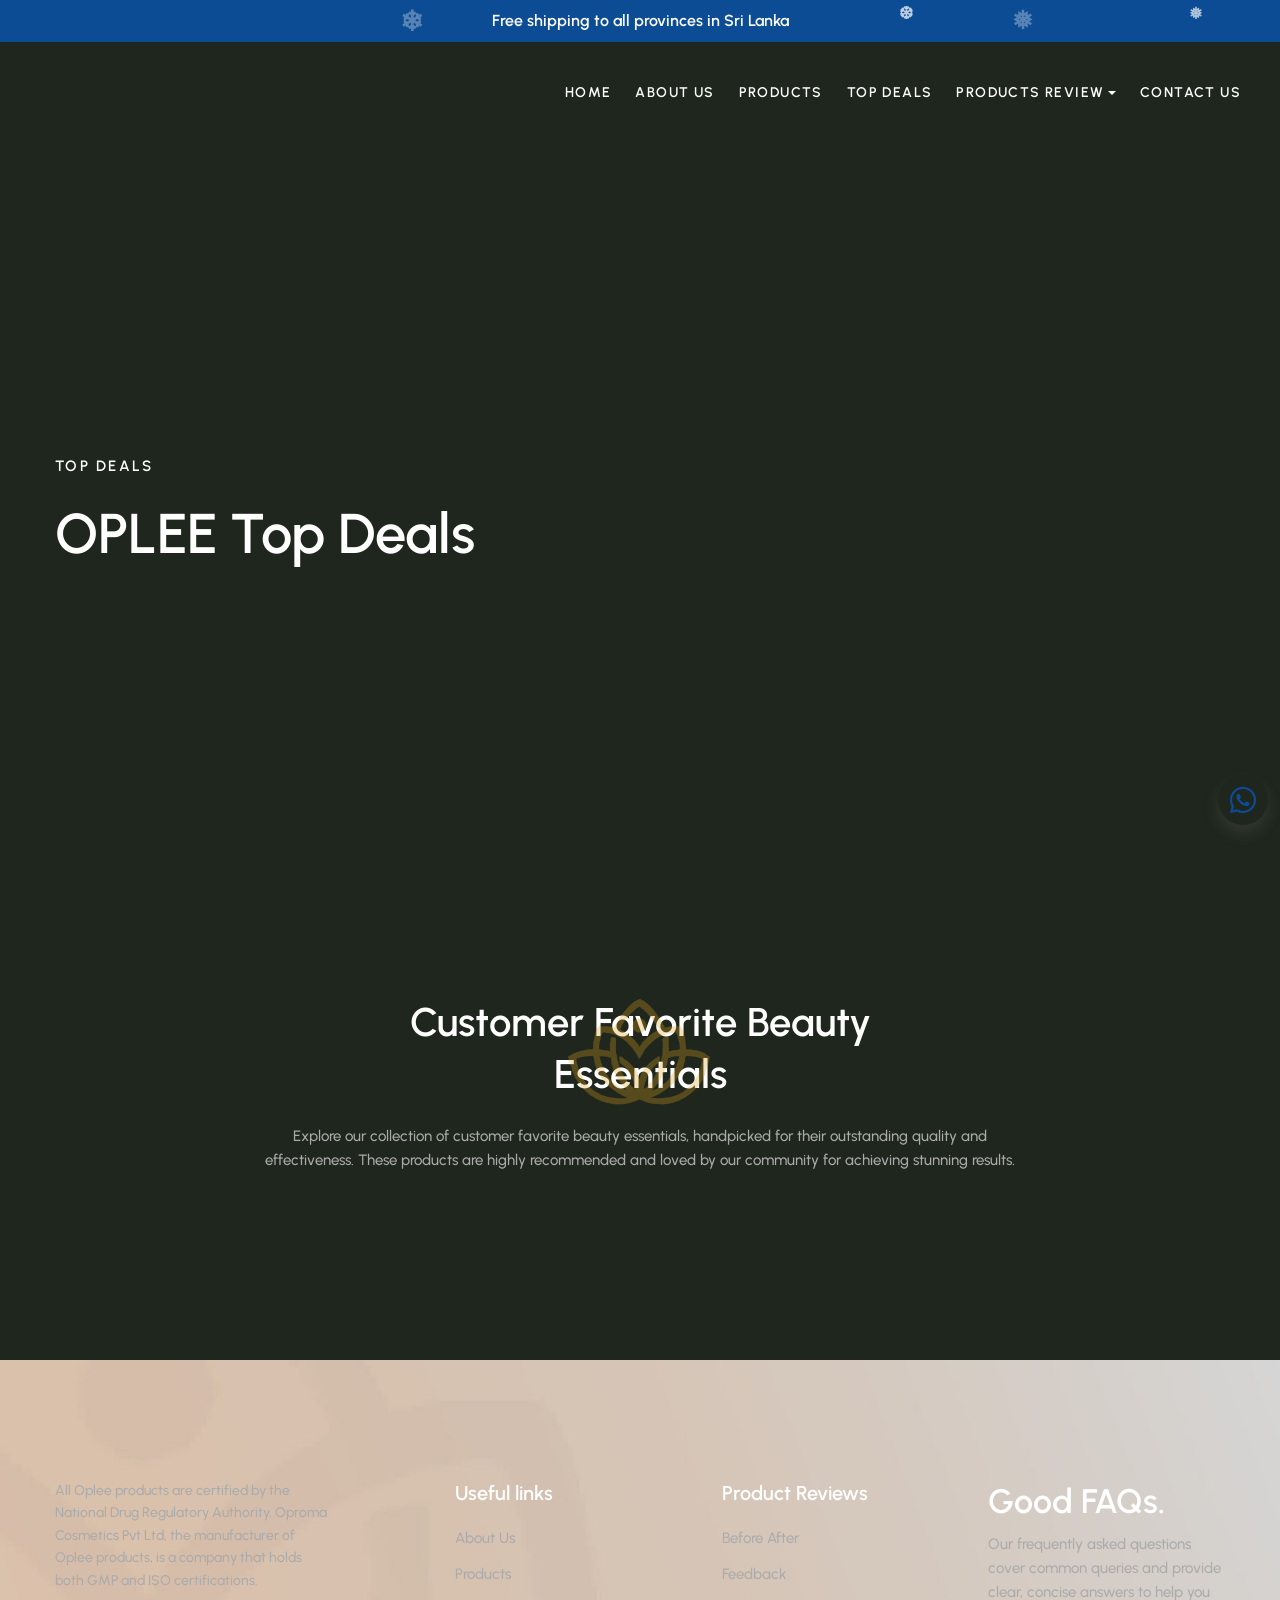
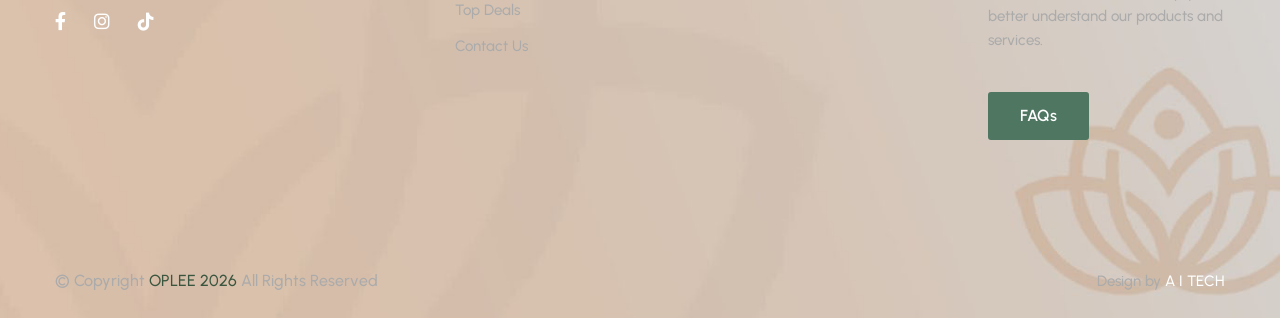
<file: top-deals.html>
<!doctype html>
<html lang="en" data-bs-theme="light">

<head>

	<meta charset="UTF-8">
	<meta name="viewport"
		content="width=device-width, user-scalable=no, initial-scale=1.0, maximum-scale=1.0, minimum-scale=1.0">
	<meta http-equiv="X-UA-Compatible" content="ie=edge">
	<title>OPLEE | Top Deals</title>
	<link rel="icon" href="./assets/images/others/favicon.jpg">


	<link rel="stylesheet" href="./assets/vendors/lightgallery/css/lightgallery-bundle.min.css">
	<link rel="stylesheet" href="./assets/vendors/fontawesome/css/all.min.css">
	<link rel="stylesheet" href="./assets/vendors/animate/animate.min.css">
	<link rel="stylesheet" href="./assets/vendors/slick/slick.css">
	<link rel="stylesheet" href="./assets/vendors/mapbox-gl/mapbox-gl.min.css">
	<link rel="stylesheet" href="https://cdn.jsdelivr.net/npm/bootstrap-icons@1.9.1/font/bootstrap-icons.css">
	<link
		href="https://fonts.googleapis.com/css2?family=Urbanist:ital,wght@0,100;0,200;0,300;0,400;0,500;0,600;0,700;0,800;0,900;1,100;1,200;1,300;1,400;1,500;1,600;1,700;1,800;1,900&amp;display=swap"
		rel="stylesheet">
	<link rel="stylesheet" href="./assets/css/theme.css">
	<link rel="stylesheet" href="./assets/css/servises.css">
	<link rel="stylesheet" href="./assets/css/custom.css">
	<link rel="stylesheet" href="./assets/css/snowdrop.css">

	<head>
		<!-- SEO Meta Tags -->
		<meta name="description" content="Discover top deals on Oplee Luxury Products. Explore our handpicked collection of customer favorites and seasonal offers. Enjoy exceptional quality and effectiveness with our best-selling skincare essentials." />
		
		<meta name="keywords" content="Oplee Top Deals, Oplee Skincare Discounts, Customer Favorite Beauty Products, Summer Collection Skincare, Best Oplee Products, Skincare Deals, Oplee Product Offers, Luxury Skincare Sale, Oplee Bestsellers" />
		
		<meta name="author" content="A.I TECHNOLOGIES Pvt Ltd" />
		
		<!-- Facebook Open Graph Meta Tags -->
		<meta property="og:title" content="Oplee Top Deals - Best Offers on Luxury Skincare" />
		<meta property="og:description" content="Check out the top deals on Oplee Luxury Products. From customer favorites to seasonal specials, find the best offers on our most effective skincare solutions." />
		<meta property="og:url" content="https://oplee.lk/top-deals.html" />
		<meta property="og:image" content="https://oplee.lk/assets/images/others/logo.png" />
		<meta property="og:type" content="website" />
		<meta property="og:site_name" content="Oplee.lk" />
		
		<!-- Instagram Meta Tags (uses Open Graph) -->
		<meta property="og:title" content="Oplee Skincare Deals - Exclusive Offers and Discounts" />
		<meta property="og:description" content="Explore exclusive deals on Oplee Luxury Skincare. Shop customer favorites and seasonal specials for exceptional value and stunning results." />
		<meta property="og:image" content="https://oplee.lk/assets/images/others/logo.png" />
		<meta property="og:url" content="https://oplee.lk/top-deals.html" />
	</head>
	


</head>

<body>

	<header id="header"
		class="header header-sticky z-index-5 header-sticky-smart disable-transition-all position-absolute start-0 end-0">
		<div class="topbar bg-primary">
			<div class="container-wide container">
				<p class="mb-0 text-white text-center p-4 fs-6 fw-semibold">Free shipping to all provinces in Sri Lanka
				</p>
			</div>
		</div>
		<div class="sticky-area">
			<div class="main-header nav navbar navbar-light navbar-expand-xl py-6 py-xl-0">
				<div class="container-wide container flex-nowrap">
					<div class="w-72px d-flex d-xl-none">
						<button class="navbar-toggler align-self-center  border-0 shadow-none px-0 canvas-toggle p-4"
							type="button" data-bs-toggle="offcanvas" data-bs-target="#offCanvasNavBar"
							aria-controls="offCanvasNavBar" aria-expanded="false" aria-label="Toggle Navigation">
							<span class="fs-24 toggle-icon"></span>
						</button>
					</div>
					<a href="./index.html" class="navbar-brand has-sticky-logo py-4 mx-auto w-xl-40">
						<img class="light-mode-img" src="./assets/images/others/logo.png" width="auto" height="70"
							alt="Logo">
						<img class="sticky-logo sticky-logo-light" src="./assets/images/others/logo.png" width="auto"
							height="70" alt="Logo">
					</a>

					<div class="d-none d-xl-flex w-xl-60 justify-content-end">
						<ul class="navbar-nav">
							<li
								class="nav-item transition-all-xl-1 py-11 me-xxl-10 me-xl-8 dropdown dropdown-hover dropdown-fullwidth">
								<a class="nav-link d-flex justify-content-between position-relative py-0 px-0 text-uppercase fw-semibold ls-1 fs-14px"
									href="./index.html" id="menu-item-home" aria-haspopup="true"
									aria-expanded="false">Home</a>
							</li>
							<li
								class="nav-item transition-all-xl-1 py-11 me-xxl-10 me-xl-8 dropdown dropdown-hover dropdown-fullwidth">
								<a class="nav-link d-flex justify-content-between position-relative py-0 px-0 text-uppercase fw-semibold ls-1 fs-14px"
									href="./about-us.html" id="menu-item-home" aria-haspopup="true"
									aria-expanded="false">About Us</a>
							</li>
							<li
								class="nav-item transition-all-xl-1 py-11 me-xxl-10 me-xl-8 dropdown dropdown-hover dropdown-fullwidth">
								<a class="nav-link d-flex justify-content-between position-relative py-0 px-0 text-uppercase fw-semibold ls-1 fs-14px"
									href="./products.html" id="menu-item-home" aria-haspopup="true"
									aria-expanded="false">Products</a>
							</li>
							<!-- <li
								class="nav-item transition-all-xl-1 py-11 me-xxl-10 me-xl-10 dropdown dropdown-hover dropdown-fullwidth position-static">
								<a class="nav-link d-flex justify-content-between position-relative py-0 px-0 text-uppercase fw-semibold ls-1 fs-14px dropdown-toggle"
									href="#" data-bs-toggle="dropdown" id="menu-item-shop"
									aria-haspopup="true" aria-expanded="false">Products</a>
								<div class="dropdown-menu mega-menu start-0 py-6  w-100"
									aria-labelledby="menu-item-shop">
									<div class="megamenu-shop container-wide py-8 px-12">
										<div class="row">
											<div class="col">
												<h6 class="fs-18px">Facecare</h6>
												<ul class="list-unstyled mb-0">
													<li>
														<a href="./shop-layout.html"
															class="border-hover text-decoration-none py-3 d-block"><span
																class="border-hover-target">Face wash</span></a>
													</li>
													<li>
														<a href="./shop-layout.html"
															class="border-hover text-decoration-none py-3 d-block"><span
																class="border-hover-target">Face Pack</span></a>
													</li>
													<li>
														<a href="./shop-layout.html"
															class="border-hover text-decoration-none py-3 d-block"><span
																class="border-hover-target">Cleanser</span></a>
													</li>
													<li>
														<a href="./shop-layout.html"
															class="border-hover text-decoration-none py-3 d-block"><span
																class="border-hover-target">Face Serum</span></a>
													</li>
												</ul>
											</div>
											<div class="col">
												<h6 class="fs-18px">Skincare</h6>
												<ul class="list-unstyled mb-0">
													<li>
														<a href="./shop-layout.html"
															class="border-hover text-decoration-none py-3 d-block"><span
																class="border-hover-target">Day cream</span></a>
													</li>
													<li>
														<a href="./shop-layout.html"
															class="border-hover text-decoration-none py-3 d-block"><span
																class="border-hover-target">Night Cream</span></a>
													</li>
													<li>
														<a href="./shop-layout.html"
															class="border-hover text-decoration-none py-3 d-block"><span
																class="border-hover-target">Face wash</span></a>
													</li>
													<li>
														<a href="./shop-layout.html"
															class="border-hover text-decoration-none py-3 d-block"><span
																class="border-hover-target">Soap</span></a>
													</li>
													<li>
														<a href="./shop-layout.html"
															class="border-hover text-decoration-none py-3 d-block"><span
																class="border-hover-target">Body Lotion</span></a>
													</li>
													<li>
														<a href="./shop-layout.html"
															class="border-hover text-decoration-none py-3 d-block"><span
																class="border-hover-target">Sunscreen</span></a>
													</li>
													<li>
														<a href="./shop-layout.html"
															class="border-hover text-decoration-none py-3 d-block"><span
																class="border-hover-target">Body Scrub</span></a>
													</li>
													<li>
														<a href="./shop-layout.html"
															class="border-hover text-decoration-none py-3 d-block"><span
																class="border-hover-target">Body Oil</span></a>
													</li>
													<li>
														<a href="./shop-layout.html"
															class="border-hover text-decoration-none py-3 d-block"><span
																class="border-hover-target">Massage Oil</span></a>
													</li>
													<li>
														<a href="./shop-layout.html"
															class="border-hover text-decoration-none py-3 d-block"><span
																class="border-hover-target">Toner</span></a>
													</li>
												</ul>
											</div>
											<div class="col">
												<h6 class="fs-18px">Other Products</h6>
												<ul class="list-unstyled mb-0">
													<li>
														<a href="./shop-layout.html"
															class="border-hover text-decoration-none py-3 d-block"><span
																class="border-hover-target">Healthcare</span></a>
													</li>
													<li>
														<a href="./shop-layout.html"
															class="border-hover text-decoration-none py-3 d-block"><span
																class="border-hover-target">Haircare</span></a>
													</li>
													<li>
														<a href="./shop-layout.html"
															class="border-hover text-decoration-none py-3 d-block"><span
																class="border-hover-target">Babycare</span></a>
													</li>
													<li>
														<a href="./shop-layout.html"
															class="border-hover text-decoration-none py-3 d-block"><span
																class="border-hover-target">Animalcare</span></a>
													</li>
												</ul>
											</div>
											<div class="col d-xxl-block megamenu-shop-banner"
												data-bs-theme="light">
												<div class="card border-0 mt-4">
													<img src="./assets/images/background/bg-mega-menu-shop.jpg"
														alt="bg mega menu" class="card-img">
													<div class="card-img-overlay d-flex flex-column mx-2 px-9 py-6">
														<p
															class="text-body-emphasis ls-1 fw-semibold mb-4 mt-6 text-uppercase">
															new collection
														</p>
														<h3 class="fs-3">
															Special <br>
															Offer
														</h3>
														<div class="mt-auto">
															<a href="./top-deals.html" class="btn btn-white">Shop Sale</a>
														</div>
													</div>
												</div>
											</div>
										</div>
									</div>

								</div>
							</li> -->
							<li
								class="nav-item transition-all-xl-1 py-11 me-xxl-10 me-xl-8 dropdown dropdown-hover dropdown-fullwidth">
								<a class="nav-link d-flex justify-content-between position-relative py-0 px-0 text-uppercase fw-semibold ls-1 fs-14px"
									href="./top-deals.html" id="menu-item-home" aria-haspopup="true"
									aria-expanded="false">Top Deals</a>
							</li>
							<!-- <li
								class="nav-item transition-all-xl-1 py-11 me-xxl-10 me-xl-8 dropdown dropdown-hover dropdown-fullwidth">
								<a class="nav-link d-flex justify-content-between position-relative py-0 px-0 text-uppercase fw-semibold ls-1 fs-14px"
									href="./services.html" id="menu-item-home" aria-haspopup="true"
									aria-expanded="false">Services</a>
							</li> -->
							<li class="nav-item transition-all-xl-1 py-11 me-xxl-10 me-xl-8 dropdown dropdown-hover">
								<a class="nav-link d-flex justify-content-between position-relative py-0 px-0 text-uppercase fw-semibold ls-1 fs-14px dropdown-toggle"
									href="#" data-bs-toggle="dropdown" id="menu-item-pages" aria-haspopup="true"
									aria-expanded="false">Products Review</a>
								<ul class="dropdown-menu py-6" aria-labelledby="menu-item-pages">
									<li>
										<a class="dropdown-item pe-6 border-hover" href="./before-after.html">
											<span class="border-hover-target">
												Before After
											</span>
										</a>
									</li>
									<li>
										<a class="dropdown-item pe-6 border-hover" href="./feedback.html">
											<span class="border-hover-target">
												Feedback
											</span>
										</a>
									</li>
								</ul>
							</li>
							<li
								class="nav-item transition-all-xl-1 py-11 me-xxl-10 me-xl-8 dropdown dropdown-hover dropdown-fullwidth">
								<a class="nav-link d-flex justify-content-between position-relative py-0 px-0 text-uppercase fw-semibold ls-1 fs-14px"
									href="./contact-us.html" id="menu-item-home" aria-haspopup="true"
									aria-expanded="false">Contact Us</a>
							</li>
						</ul>
					</div>
				</div>
			</div>
		</div>
	</header>

	<main id="content" class="wrapper layout-page">

		<div class="slick-slider hero hero-header-01" data-slick-options='{&#34;arrows&#34;:false,&#34;autoplay&#34;:true,&#34;cssEase&#34;:&#34;ease-in-out&#34;,&#34;dots&#34;:false,&#34;fade&#34;:true,&#34;infinite&#34;:true,&#34;slidesToShow&#34;:1,&#34;speed&#34;:600}'>

			<div class="vh-100 d-flex align-items-center">
				<div class="z-index-2 container container-xxl py-21 pt-xl-25">

					<div class="hero-content text-start">
						<div class="position-relative z-index-2 container py-18 py-lg-25">
							<p class="fw-semibold ls-15 text-uppercase text-body-emphasis mb-lg-7 mt-lg-16">Top Deals</p>
							<h2 class="fs-56px mb-7">OPLEE Top Deals</h2>
						</div>
					</div>
				</div>
				<div class="lazy-bg bg-overlay position-absolute z-index-1 w-100 h-100   light-mode-img"
					data-bg-src="./assets/images/background/topdeal.jpg">
				</div>
			</div>
		</div>

		<section class="container container-xxl pt-lg-18 pt-15 pb-lg-18 pb-15">
			<div class="text-center pb-lg-17 pb-13 mb-3">
				<div class="title-img">
					<div class="img-area">
						<img alt="other-02"
							class="img-fluid lazy-image m-auto" width="150" height="158" src="#" data-src="./assets/images/others/Logo Icon.png" />
					</div>
					<h2 class="mw-xl-50 mw-lg-60 mx-lg-auto mb-8">Customer Favorite Beauty Essentials</h2>
					<p class="mw-xl-60 mw-lg-75 mx-lg-auto mb-0">Explore our collection of customer favorite beauty essentials, handpicked for their outstanding quality and effectiveness. These products are highly recommended and loved by our community for achieving stunning results.</p>
				</div>
			</div>
			<div class="row">
				<div class="col-12 col-lg-4 m-auto" data-animate="fadeInUp">
					<div class="card border-0 rounded-0 banner-03 hover-zoom-in hover-shine">
						<img class="lazy-image card-img object-fit-cover light-mode-img" src="#" data-src="./assets/images/banner/top-deals/top-deals-1.jpg" width="450" height="450" alt="Summer Collection">
						<div class="card-img-overlay d-inline-flex flex-column px-11 pt-11 pb-9">
							<!-- <h3 class="card-title fw-semibold mb-5">Summer Collection</h3> -->
							<!-- <p class="card-text fs-18px fw-semibold text-body-emphasis">Starting at LKR 749.99</p> -->
							<!-- <div class="mt-auto"><a href="#" class="btn btn-link text-decoration-none p-0 fs-6 fw-semibold">Shop Now<svg class="icon">
										<use xlink:href="#icon-arrow-right"></use>
									</svg></a></div> -->
						</div>
					</div>
				</div>
				<div class="col-12 col-lg-4" data-animate="fadeInUp">
					<div class="card border-0 rounded-0 banner-03 hover-zoom-in hover-shine">
						<img class="lazy-image card-img object-fit-cover light-mode-img" src="#" data-src="./assets/images/banner/top-deals/top-deals-2.jpg" width="450" height="450" alt="What’s New?">
						<div class="card-img-overlay d-inline-flex flex-column px-11 pt-11 pb-9">
							<!-- <h3 class="card-title fw-semibold mb-5">What’s New?</h3>
							<p class="card-text fs-18px fw-semibold text-body-emphasis">Get the glow</p>
							<div class="mt-auto"><a href="#" class="btn btn-link text-decoration-none p-0 fs-6 fw-semibold">Discover Now<svg class="icon">
										<use xlink:href="#icon-arrow-right"></use>
									</svg></a></div> -->
						</div>
					</div>
				</div>
				<div class="col-12 col-lg-4" data-animate="fadeInUp">
					<div class="card border-0 rounded-0 banner-03 hover-zoom-in hover-shine">
						<img class="lazy-image card-img object-fit-cover light-mode-img" src="#" data-src="./assets/images/banner/top-deals/top-deals-3.jpg" width="450" height="450" alt="Buy 1 Get 1">
						<div class="card-img-overlay d-inline-flex flex-column px-11 pt-11 pb-9">
							<!-- <h3 class="card-title fw-semibold mb-5">Buy 1 Get 1</h3>
							<p class="card-text fs-18px fw-semibold text-body-emphasis">Starting at LKR 799.99</p>
							<div class="mt-auto"><a href="#" class="btn btn-link text-decoration-none p-0 fs-6 fw-semibold">Discover Now<svg class="icon">
										<use xlink:href="#icon-arrow-right"></use>
									</svg></a></div> -->
						</div>
					</div>
				</div>

				<!-- <div class="col-lg-5 mb-12 mb-xl-0 order-lg-1" data-animate="fadeInUp">
					<div class="card border-0 rounded-0 hover-zoom-in hover-shine">
						<img class="lazy-image w-100 img-fluid card-img object-fit-cover banner-02" src="#" data-src="./assets/images/banner/banner-34.jpg" width="570" height="913" alt="Pamper Your Skin">
						<div class="card-img-overlay p-12 m-2 d-inline-flex flex-column justify-content-end">
							<h5 class="card-subtitle fw-normal font-primary text-white fs-1 mb-5">Get the Glow</h5>
							<h3 class="card-title mb-0 fs-2 text-white">Pamper Your Skin</h3>
							<div class="mt-10 pt-2">
								<a href="#" class="btn btn-white">Explore More</a>
							</div>
						</div>
					</div>
				</div>

				<div class="col-lg-7">
					<div class="row gy-11">
						<div class="col-md-4 col-sm-6 col-12">
							<div class="card card-product grid-1 bg-transparent border-0" data-animate="fadeInUp">
								<figure class="card-img-top position-relative mb-7 overflow-hidden ">
									<a href="#" class="hover-zoom-in d-block" title="Enriched Duo">
										<img src="#" data-src="./assets/images/products/loss-zero.jpg" class="img-fluid lazy-image w-100" alt="Enriched Duo" width="330" height="440">
									</a>
								</figure>
								<div class="card-body text-center p-0">
									<span class="d-flex align-items-center price text-body-emphasis fw-bold justify-content-center mb-3 fs-6">LKR 29.00</span>
									<h4 class="product-title card-title text-primary-hover text-body-emphasis fs-15px fw-500 mb-3"><a class="text-decoration-none text-reset" href="#">Enriched Duo</a></h4>
								</div>
							</div>
						</div>
						<div class="col-md-4 col-sm-6 col-12">
							<div class="card card-product grid-1 bg-transparent border-0" data-animate="fadeInUp">
								<figure class="card-img-top position-relative mb-7 overflow-hidden ">
									<a href="#" class="hover-zoom-in d-block" title="Shield Spray">
										<img src="#" data-src="./assets/images/products/skin-glow-fairness-cream.jpg" class="img-fluid lazy-image w-100" alt="Shield Spray" width="330" height="440">
									</a>
								</figure>
								<div class="card-body text-center p-0">
									<span class="d-flex align-items-center price text-body-emphasis fw-bold justify-content-center mb-3 fs-6">LKR 29.00</span>
									<h4 class="product-title card-title text-primary-hover text-body-emphasis fs-15px fw-500 mb-3"><a class="text-decoration-none text-reset" href="#">Shield Spray</a></h4>
								</div>
							</div>
						</div>
						<div class="col-md-4 col-sm-6 col-12">
							<div class="card card-product grid-1 bg-transparent border-0" data-animate="fadeInUp">
								<figure class="card-img-top position-relative mb-7 overflow-hidden ">
									<a href="#" class="hover-zoom-in d-block" title="Vital Eye Cream">
										<img src="#" data-src="./assets/images/products/skin-glow-fairness-body-lotion-tube.jpg" class="img-fluid lazy-image w-100" alt="Vital Eye Cream" width="330" height="440">
									</a>
									<div class="position-absolute product-flash z-index-2 "><span class="badge badge-product-flash on-sale bg-primary">-26%</span></div>
								</figure>
								<div class="card-body text-center p-0">
									<span class="d-flex align-items-center price text-body-emphasis fw-bold justify-content-center mb-3 fs-6">
										<del class=" text-body fw-500 me-4 fs-13px">LKR 39.00</del>
										<ins class="text-decoration-none">LKR 29.00</ins></span>
									<h4 class="product-title card-title text-primary-hover text-body-emphasis fs-15px fw-500 mb-3"><a class="text-decoration-none text-reset" href="#">Vital Eye Cream</a></h4>
								</div>
							</div>
						</div>
						<div class="col-md-4 col-sm-6 col-12">
							<div class="card card-product grid-1 bg-transparent border-0" data-animate="fadeInUp">
								<figure class="card-img-top position-relative mb-7 overflow-hidden ">
									<a href="#" class="hover-zoom-in d-block" title="Supreme Moisture Mask">
										<img src="#" data-src="./assets/images/products/mint-cleanser-tube.jpg" class="img-fluid lazy-image w-100" alt="Supreme Moisture Mask" width="330" height="440">
									</a>
									<div class="position-absolute product-flash z-index-2 "><span class="badge badge-product-flash on-sale bg-primary">-26%</span></div>
								</figure>
								<div class="card-body text-center p-0">
									<span class="d-flex align-items-center price text-body-emphasis fw-bold justify-content-center mb-3 fs-6">
										<del class=" text-body fw-500 me-4 fs-13px">LKR 39.00</del>
										<ins class="text-decoration-none">LKR 29.00</ins></span>
									<h4 class="product-title card-title text-primary-hover text-body-emphasis fs-15px fw-500 mb-3"><a class="text-decoration-none text-reset" href="#">Supreme Moisture Mask</a></h4>
								</div>
							</div>
						</div>
						<div class="col-md-4 col-sm-6 col-12">
							<div class="card card-product grid-1 bg-transparent border-0" data-animate="fadeInUp">
								<figure class="card-img-top position-relative mb-7 overflow-hidden ">
									<a href="#" class="hover-zoom-in d-block" title="Supreme Polishing Treatment">
										<img src="#" data-src="./assets/images/products/tea-tree-face-wash.jpg" class="img-fluid lazy-image w-100" alt="Supreme Polishing Treatment" width="330" height="440">
									</a>
								</figure>
								<div class="card-body text-center p-0">
									<span class="d-flex align-items-center price text-body-emphasis fw-bold justify-content-center mb-3 fs-6">LKR 29.00</span>
									<h4 class="product-title card-title text-primary-hover text-body-emphasis fs-15px fw-500 mb-3"><a class="text-decoration-none text-reset" href="#">Supreme Polishing Treatment</a></h4>
								</div>
							</div>
						</div>
						<div class="col-md-4 col-sm-6 col-12">
							<div class="card card-product grid-1 bg-transparent border-0" data-animate="fadeInUp">
								<figure class="card-img-top position-relative mb-7 overflow-hidden ">
									<a href="#" class="hover-zoom-in d-block" title="Scalp Moisturizing Cream">
										<img src="#" data-src="./assets/images/products/skin-glow-fairness-body-lotion.jpg" class="img-fluid lazy-image w-100" alt="Scalp Moisturizing Cream" width="330" height="440">
									</a>
								</figure>
								<div class="card-body text-center p-0">
									<span class="d-flex align-items-center price text-body-emphasis fw-bold justify-content-center mb-3 fs-6">LKR 29.00</span>
									<h4 class="product-title card-title text-primary-hover text-body-emphasis fs-15px fw-500 mb-3"><a class="text-decoration-none text-reset" href="#">Scalp Moisturizing Cream</a></h4>
								</div>
							</div>
						</div>
					</div>
				</div> -->
			</div>
		</section>

		<!-- <section class="pt-10">
			<div class="container container-xxl pb-lg-18 pb-15">
				<div class="row gx-30px gy-30px">
					<div class="col-12 col-lg-4" data-animate="fadeInUp">
						<div class="card border-0 rounded-0 banner-03 hover-zoom-in hover-shine">
							<img class="lazy-image card-img object-fit-cover light-mode-img" src="#" data-src="./assets/images/banner/others/top-deals-3.jpg" width="450" height="450" alt="Summer Collection">
							<div class="card-img-overlay d-inline-flex flex-column px-11 pt-11 pb-9">
								<h3 class="card-title fw-semibold mb-5">Summer Collection</h3>
								<p class="card-text fs-18px fw-semibold text-body-emphasis">Starting at LKR 749.99</p>
								<div class="mt-auto"><a href="#" class="btn btn-link text-decoration-none p-0 fs-6 fw-semibold">Shop Now<svg class="icon">
											<use xlink:href="#icon-arrow-right"></use>
										</svg></a></div>
							</div>
						</div>
					</div>
					<div class="col-12 col-lg-4" data-animate="fadeInUp">
						<div class="card border-0 rounded-0 banner-03 hover-zoom-in hover-shine">
							<img class="lazy-image card-img object-fit-cover light-mode-img" src="#" data-src="./assets/images/banner/others/top-deals-4.jpg" width="450" height="450" alt="What’s New?">
							<div class="card-img-overlay d-inline-flex flex-column px-11 pt-11 pb-9">
								<h3 class="card-title fw-semibold mb-5">What’s New?</h3>
								<p class="card-text fs-18px fw-semibold text-body-emphasis">Get the glow</p>
								<div class="mt-auto"><a href="#" class="btn btn-link text-decoration-none p-0 fs-6 fw-semibold">Discover Now<svg class="icon">
											<use xlink:href="#icon-arrow-right"></use>
										</svg></a></div>
							</div>
						</div>
					</div>
					<div class="col-12 col-lg-4" data-animate="fadeInUp">
						<div class="card border-0 rounded-0 banner-03 hover-zoom-in hover-shine">
							<img class="lazy-image card-img object-fit-cover light-mode-img" src="#" data-src="./assets/images/banner/others/top-deals-5.jpg" width="450" height="450" alt="Buy 1 Get 1">
							<div class="card-img-overlay d-inline-flex flex-column px-11 pt-11 pb-9">
								<h3 class="card-title fw-semibold mb-5">Buy 1 Get 1</h3>
								<p class="card-text fs-18px fw-semibold text-body-emphasis">Starting at LKR 799.99</p>
								<div class="mt-auto"><a href="#" class="btn btn-link text-decoration-none p-0 fs-6 fw-semibold">Discover Now<svg class="icon">
											<use xlink:href="#icon-arrow-right"></use>
										</svg></a></div>
							</div>
						</div>
					</div>
				</div>
			</div>
		</section> -->

		<!-- <section>
			<div class="container container-xxl pb-lg-18 pb-15">
				<div class="row gy-30px">
					<div class="col-lg-6" data-animate="fadeInUp">
						<div class="card border-0 rounded-0 banner-01 hover-zoom-in hover-shine">
							<img class="lazy-image object-fit-cover card-img" src="#" data-src="./assets/images/banner/others/top-deals-1.jpg" width="690" height="420" alt="Mountain Pine Bath Oil">
							<div class="card-img-overlay d-inline-flex flex-column p-md-12 m-md-2 p-8">
								<h6 class="card-subtitle ls-1 text-white mb-4">NEW COLLECTION</h6>
								<h3 class="card-title lh-45px fw-normal font-primary text-white mw-75 pe-xl-25 pe-lg-0 pe-md-25 fs-3 pe-5">Mountain Pine Bath Oil</h3>
								<div class="mt-7"><a href="#" class="btn btn-white px-6 shadow-sm">Explore More</a></div>
							</div>
						</div>
					</div>
					<div class="col-lg-6" data-animate="fadeInUp">
						<div class="card border-0 rounded-0 banner-01 hover-zoom-in hover-shine" data-bs-theme="light">
							<img class="lazy-image object-fit-cover card-img" src="#" data-src="./assets/images/banner/others/top-deals-2.jpg" width="690" height="420" alt="25% off Everything">
							<div class="card-img-overlay d-inline-flex flex-column p-md-12 m-md-2 p-8">
								<h3 class="card-title lh-45px fw-normal font-primary fs-3 pe-15">25% off Everything</h3>
								<p class="card-text fs-15px text-body-emphasis mw-md-60 pe-xl-20">Makeup with extended range in colors for every human.</p>
								<div class="mt-7"><a href="#" class="btn btn-white px-8 shadow-sm">Shop Sale</a></div>
							</div>
						</div>
					</div>
				</div>
			</div>
		</section> -->

	</main>
	<footer class="pt-10 pt-lg-20 footer bg-section-4">
		<div class="container pt-4">
			<div class="row">
				<div class="col-lg-4 col-12 mb-11 mb-lg-0 fs-14px">
					<img class="lazy-image img-fluid light-mode-img mb-5" src="#"
						data-src="./assets/images/others/logo.png" width="auto" height="26" alt="Logo">


					<p class="pe-xl-18">
						All Oplee products are certified by the National Drug Regulatory Authority. Oproma Cosmetics Pvt Ltd, the manufacturer of Oplee products, is a company that holds both GMP and ISO certifications.</a>
					</p>
					<ul class="list-inline fs-18px mb-0">
						<li class="list-inline-item me-8">
							<a href="https://www.facebook.com/opleeluxury" target="_blank"><i class="fab fa-facebook-f"></i></a>
						</li>
						<li class="list-inline-item me-8">
							<a href="https://www.instagram.com/oplee_luxury/?hl=en" target="_blank"><i class="fab fa-instagram"></i></a>
						</li>
						<li class="list-inline-item">
							<a href="https://www.tiktok.com/@opleeluxuryproducts" target="_blank"><i class="fab fa-tiktok"></i></a>
						</li>
					</ul>

					<div class="pt-10 d-flex justify-content-between gap-3">
						<div>
							<img class="lazy-image img-fluid light-mode-img mb-5" src="#" data-src="./assets/images/footer/nmra.png" width="auto" height="50" alt="Logo">
						</div>
						<div>
							<img class="lazy-image img-fluid light-mode-img mb-5" src="#" data-src="./assets/images/footer/iso.png" width="auto" height="50" alt="Logo">
						</div>
						<div>
							<img class="lazy-image img-fluid light-mode-img mb-5" src="#" data-src="./assets/images/footer/gmp.png" width="auto" height="50" alt="Logo">
						</div>
						<div>
							<img class="lazy-image img-fluid light-mode-img mb-5" src="#" data-src="./assets/images/footer/excellence.png" width="auto" height="50" alt="Logo">
						</div>
					</div>


				</div>
				<div class="col-lg col-md-4 col-12 mb-11 mb-lg-0">
					<h3 class="fs-5 mb-6 ">Useful links</h3>

					<ul class="list-unstyled mb-0 fw-medium ">

						<li class="pt-3 mb-4">
							<a href="about-us.html" title="About Us" class="text-body">About Us</a>
						</li>

						<li class="pt-3 mb-4">
							<a href="products.html" title="Products" class="text-body">Products</a>
						</li>

						<li class="pt-3 mb-4">
							<a href="top-deals.html" title="Top Deals" class="text-body">Top Deals</a>
						</li>

						<li class="pt-3 mb-4">
							<a href="contact-us.html" title="Contact Us" class="text-body">Contact Us</a>
						</li>

					</ul>

				</div>
				<div class="col-lg col-md-4 col-12 mb-11 mb-lg-0">
					<h3 class="fs-5 mb-6 ">Product Reviews</h3>

					<ul class="list-unstyled mb-0 fw-medium ">

						<li class="pt-3 mb-4">
							<a href="before-after.html" title="Before After" class="text-body">Before After</a>
						</li>

						<li class="pt-3 mb-4">
							<a href="feedback.html" title="Feedback" class="text-body">Feedback</a>
						</li>

					</ul>

				</div>
				<div class="col-lg col-md-4 col-12 mb-11 mb-lg-0">
					<h3 class="mb-4 ">Good FAQs.</h3>
					<p>Our frequently asked questions cover common queries and provide clear, concise answers to help you better understand our products and services.</p>
					<div class=" pt-8">
						<div class="input-group position-relative">
							<a class="btn btn-dark btn-hover-bg-primary btn-hover-border-primary ms-0"
								href="./faqs.html">FAQs</a>
						</div>
					</div>
				</div>
			</div>
		</div>
		<div class="container pt-4  pb-8">
			<div class="row align-items-center mt-0 mt-lg-20 pt-lg-4">
				<div class="col-sm-12 col-md-6 col-lg-6 d-flex align-items-center order-2 order-lg-1 fs-6 mt-8 mt-lg-0">
					<p class="mb-0">&copy; Copyright <span style="color: #3a563f;">OPLEE
							<script>
								document.write(new Date().getFullYear()); 
							</script>
						</span> All Rights Reserved</span></p>
				</div>
				<!-- <div class="col-sm-12 col-lg-4 text-md-center order-1 order-lg-2 ">
					<a class="d-inline-block" href="./">


						<img class="lazy-image img-fluid light-mode-img" src="#"
							data-src="./assets/images/others/logo.png" width="auto" height="26"
							alt="Logo">
						<img class="lazy-image dark-mode-img img-fluid" src="#"
							data-src="./assets/images/others/logo-white.png" width="179" height="26"
							alt="Logo">
					</a>
				</div> -->
				<div class="col-sm-12 col-md-6 col-lg-6 order-3 text-sm-start text-lg-end mt-8 mt-lg-0">
					<p class="mb-0">Design by <a href="https://aitech.lk/">A I TECH</a></p>
				</div>
			</div>
		</div>
	</footer>



	<script src="https://cdnjs.cloudflare.com/ajax/libs/jquery/3.6.0/jquery.min.js"></script>



	<script src="./assets/vendors/bootstrap/js/bootstrap.bundle.js"></script>
	<script src="./assets/vendors/clipboard/clipboard.min.js"></script>
	<script src="./assets/vendors/vanilla-lazyload/lazyload.min.js"></script>
	<script src="./assets/vendors/waypoints/jquery.waypoints.min.js"></script>
	<script src="./assets/vendors/lightgallery/lightgallery.min.js"></script>
	<script src="./assets/vendors/lightgallery/plugins/zoom/lg-zoom.min.js"></script>
	<script src="./assets/vendors/lightgallery/plugins/thumbnail/lg-thumbnail.min.js"></script>
	<script src="./assets/vendors/lightgallery/plugins/video/lg-video.min.js"></script>
	<script src="./assets/vendors/lightgallery/plugins/vimeoThumbnail/lg-vimeo-thumbnail.min.js"></script>
	<script src="./assets/vendors/isotope/isotope.pkgd.min.js"></script>
	<script src="./assets/vendors/slick/slick.min.js"></script>
	<script src="./assets/vendors/gsap/gsap.min.js"></script>
	<script src="./assets/vendors/gsap/ScrollToPlugin.min.js"></script>
	<script src="./assets/vendors/gsap/ScrollTrigger.min.js"></script>
	<script src="./assets/vendors/mapbox-gl/mapbox-gl.js"></script>
	<script src="./assets/js/theme.min.js"></script>


	<div class="navbar">
		<div id="offCanvasNavBar" class="offcanvas offcanvas-start" style="--bs-offcanvas-width: 310px">

			<div class="offcanvas-header bg-body-tertiary">
				<h3 class="offcanvas-title text-uppercase">Oplee</h3>
				<button type="button" class="btn-close" data-bs-dismiss="offcanvas" aria-label="Close"></button>
			</div>
			<hr class="mt-0">
			<div class="offcanvas-body pt-0 mb-2">
				<ul class="navbar-nav">

					<li class="nav-item transition-all-xl-1 py-0 dropdown dropdown-fullwidth">
						<a class="nav-link d-flex justify-content-between position-relative text-uppercase fw-semibold ls-1 fs-15px"
							href="./index.html" id="menu-item-home-canvas"
							aria-haspopup="true" aria-expanded="false">Home</a>
						<div class="dropdown-menu mega-menu start-0 py-6 " aria-labelledby="menu-item-home-canvas"
							style="width:320px">
						</div>
					</li>
					<li class="nav-item transition-all-xl-1 py-0 dropdown dropdown-fullwidth">
						<a class="nav-link d-flex justify-content-between position-relative text-uppercase fw-semibold ls-1 fs-15px"
							href="./about-us.html" id="menu-item-home-canvas"
							aria-haspopup="true" aria-expanded="false">About Us</a>
						<div class="dropdown-menu mega-menu start-0 py-6 " aria-labelledby="menu-item-home-canvas"
							style="width:320px">
						</div>
					</li>
					<li class="nav-item transition-all-xl-1 py-0 dropdown dropdown-fullwidth">
						<a class="nav-link d-flex justify-content-between position-relative text-uppercase fw-semibold ls-1 fs-15px"
							href="./products.html" id="menu-item-home-canvas"
							aria-haspopup="true" aria-expanded="false">Products</a>
						<div class="dropdown-menu mega-menu start-0 py-6 " aria-labelledby="menu-item-home-canvas"
							style="width:320px">
						</div>
					</li>
					<!-- <li class="nav-item transition-all-xl-1 py-0 dropdown dropdown-fullwidth position-static">
						<a class="nav-link d-flex justify-content-between position-relative text-uppercase fw-semibold ls-1 fs-15px dropdown-toggle"
							href="./store.html" data-bs-toggle="dropdown" id="menu-item-shop-canvas"
							aria-haspopup="true" aria-expanded="false">Products</a>
						<div class="dropdown-menu mega-menu start-0 py-6  w-100"
							aria-labelledby="menu-item-shop-canvas">
							<div class="megamenu-shop container-wide py-8 px-12">
								<div class="row">
									<div class="col">
										<h6 class="fs-18px">Facecare</h6>
										<ul class="list-unstyled mb-0">
											<li>
												<a href="./shop-layout.html"
													class="border-hover text-decoration-none py-3 d-block"><span
														class="border-hover-target">Face wash</span></a>
											</li>
											<li>
												<a href="./shop-layout.html"
													class="border-hover text-decoration-none py-3 d-block"><span
														class="border-hover-target">Face Pack</span></a>
											</li>
											<li>
												<a href="./shop-layout.html"
													class="border-hover text-decoration-none py-3 d-block"><span
														class="border-hover-target">Cleanser</span></a>
											</li>
											<li>
												<a href="./shop-layout.html"
													class="border-hover text-decoration-none py-3 d-block"><span
														class="border-hover-target">Face Serum</span></a>
											</li>
										</ul>
									</div>
									<div class="col">
										<h6 class="fs-18px">Skincare</h6>
										<ul class="list-unstyled mb-0">
											<li>
												<a href="./shop-layout.html"
													class="border-hover text-decoration-none py-3 d-block"><span
														class="border-hover-target">Day cream</span></a>
											</li>
											<li>
												<a href="./shop-layout.html"
													class="border-hover text-decoration-none py-3 d-block"><span
														class="border-hover-target">Night Cream</span></a>
											</li>
											<li>
												<a href="./shop-layout.html"
													class="border-hover text-decoration-none py-3 d-block"><span
														class="border-hover-target">Face wash</span></a>
											</li>
											<li>
												<a href="./shop-layout.html"
													class="border-hover text-decoration-none py-3 d-block"><span
														class="border-hover-target">Soap</span></a>
											</li>
											<li>
												<a href="./shop-layout.html"
													class="border-hover text-decoration-none py-3 d-block"><span
														class="border-hover-target">Body Lotion</span></a>
											</li>
											<li>
												<a href="./shop-layout.html"
													class="border-hover text-decoration-none py-3 d-block"><span
														class="border-hover-target">Sunscreen</span></a>
											</li>
											<li>
												<a href="./shop-layout.html"
													class="border-hover text-decoration-none py-3 d-block"><span
														class="border-hover-target">Body Scrub</span></a>
											</li>
											<li>
												<a href="./shop-layout.html"
													class="border-hover text-decoration-none py-3 d-block"><span
														class="border-hover-target">Body Oil</span></a>
											</li>
											<li>
												<a href="./shop-layout.html"
													class="border-hover text-decoration-none py-3 d-block"><span
														class="border-hover-target">Massage Oil</span></a>
											</li>
											<li>
												<a href="./shop-layout.html"
													class="border-hover text-decoration-none py-3 d-block"><span
														class="border-hover-target">Toner</span></a>
											</li>
										</ul>
									</div>
									<div class="col">
										<h6 class="fs-18px">Other Products</h6>
										<ul class="list-unstyled mb-0">
											<li>
												<a href="./shop-layout.html"
													class="border-hover text-decoration-none py-3 d-block"><span
														class="border-hover-target">Healthcare</span></a>
											</li>
											<li>
												<a href="./shop-layout.html"
													class="border-hover text-decoration-none py-3 d-block"><span
														class="border-hover-target">Haircare</span></a>
											</li>
											<li>
												<a href="./shop-layout.html"
													class="border-hover text-decoration-none py-3 d-block"><span
														class="border-hover-target">Babycare</span></a>
											</li>
											<li>
												<a href="./shop-layout.html"
													class="border-hover text-decoration-none py-3 d-block"><span
														class="border-hover-target">Animalcare</span></a>
											</li>
										</ul>
									</div>
									<div class="col d-xxl-block megamenu-shop-banner" data-bs-theme="light">
										<div class="card border-0 mt-4">
											<img src="./assets/images/background/bg-mega-menu-shop.jpg"
												alt="bg mega menu" class="card-img">
											<div class="card-img-overlay d-flex flex-column mx-2 px-9 py-6">
												<p class="text-body-emphasis ls-1 fw-semibold mb-4 mt-6 text-uppercase">
													new collection
												</p>
												<h3 class="fs-3">
													Special <br>
													Offer
												</h3>
												<div class="mt-auto">
													<a href="#" class="btn btn-white">Shop Sale</a>
												</div>
											</div>
										</div>
									</div>
								</div>
							</div>

						</div>
					</li> -->
					<li class="nav-item transition-all-xl-1 py-0 dropdown dropdown-fullwidth">
						<a class="nav-link d-flex justify-content-between position-relative text-uppercase fw-semibold ls-1 fs-15px"
							href="./top-deals.html" id="menu-item-home-canvas"
							aria-haspopup="true" aria-expanded="false">Top Deals</a>
						<div class="dropdown-menu mega-menu start-0 py-6 " aria-labelledby="menu-item-home-canvas"
							style="width:320px">
						</div>
					</li>
					<!-- <li class="nav-item transition-all-xl-1 py-0 dropdown dropdown-fullwidth">
						<a class="nav-link d-flex justify-content-between position-relative text-uppercase fw-semibold ls-1 fs-15px"
							href="./services.html" id="menu-item-home-canvas"
							aria-haspopup="true" aria-expanded="false">Services</a>
						<div class="dropdown-menu mega-menu start-0 py-6 " aria-labelledby="menu-item-home-canvas"
							style="width:320px">
						</div>
					</li> -->
					<li class="nav-item transition-all-xl-1 py-0 dropdown dropdown-fullwidth">
						<a class="nav-link d-flex justify-content-between position-relative text-uppercase fw-semibold ls-1 fs-15px dropdown-toggle"
							href="#" data-bs-toggle="dropdown" id="menu-item-pages-canvas" aria-haspopup="true"
							aria-expanded="false">Products Review</a>
						<ul class="dropdown-menu py-6" aria-labelledby="menu-item-pages-canvas">
							<li>
								<a class="dropdown-item pe-6 border-hover" href="./before-after.html">
									<span class="border-hover-target">
										Before After
									</span>
								</a>
							</li>
							<li>
								<a class="dropdown-item pe-6 border-hover" href="./feedback.html">
									<span class="border-hover-target">
										Feedback
									</span>
								</a>
							</li>
						</ul>
					</li>
					<li class="nav-item transition-all-xl-1 py-0 dropdown dropdown-fullwidth">
						<a class="nav-link d-flex justify-content-between position-relative text-uppercase fw-semibold ls-1 fs-15px"
							href="./contact-us.html" id="menu-item-home-canvas"
							aria-haspopup="true" aria-expanded="false">Contact Us</a>
						<div class="dropdown-menu mega-menu start-0 py-6 " aria-labelledby="menu-item-home-canvas"
							style="width:320px">
						</div>
					</li>
				</ul>
			</div>
			<hr class="mb-0">
			<div class="offcanvas-footer bg-body-tertiary">
				<p class="mb-0">&copy; Copyright <span style="color: #3a563f;">OPLEE <script>
					document.write(new Date().getFullYear()); 
				  </script></span> All Rights Reserved</span></p>
			</div>
		</div>
	</div>
	<div class="position-fixed z-index-10 bottom-0 end-0 p-5">
		<a href="#"
			class="gtf-back-to-top text-decoration-none bg-body text-primary bg-primary-hover text-light-hover shadow square p-0 rounded-circle d-flex align-items-center justify-content-center"
			title="Back To Top" style="--square-size: 48px"><i class="fa-solid fa-arrow-up"></i></a>
			<a href="https://wa.me/+94707995511" class="whatsapp_float text-decoration-none bg-body text-primary bg-whatsapp-hover text-light-hover shadow square p-0 rounded-circle d-flex align-items-center justify-content-center" target="_blank"> <i class="fab fa-whatsapp whatsapp-icon"></i></a>
	</div>
</body>

<script src="./assets/js/snowdrop.js"></script>

</html>
</file>
<file: assets/css/custom.css>
.title-img {
    position: relative;
    overflow-x: hidden; /* Hide overflow only on the x-axis */
}

.img-area {
    display: flex;
    justify-content: center;
    position: absolute;
    animation: moving-animation 2s linear infinite alternate;
    top: 25px;
    opacity: 0.3;
    width: 100%; /* Ensure the img-area stays within the container */
}

.title-img img {
    position: absolute;
    top: -35px;
    z-index: 10;
}

@keyframes moving-animation {
    0%{
        transform: translateX(50px);
    }
    100%{
        transform: translateX(-50px);
    }
}

.styled-box {
    display: inline-block; /* Adjusts the box width to the sentence size */
    background-color: rgb(255 174 10 / 61%); /* Light green with 50% transparency */
    border-radius: 15px; /* Rounded edges */
    padding: 30px 20px; /* Adds padding to the top and around the box */
    max-width: 100%; /* Ensures the box does not exceed the screen width */
    box-sizing: border-box; /* Ensures padding is included in the element's total width and height */
  }

/* Product Page */

/* service list*/

.list-item-title {
    font-weight: bold;
}
.list-group-item {
    text-align: left;
}

/* Footer */
.footer {
    background-image: url(../images/footer/footer.jpg);
    background-position: right;
    background-repeat: no-repeat;
    background-size: cover;
}
</file>
<file: assets/css/product-hover.css>
figure {
    position: relative;
    width: 360px; /* can be omitted for a regular non-lazy image */
    max-width: 100%;
  }
figure img.Sirv.image-hover {
    position: absolute;
    top: 0;
    right: 0;
    left: 0;
    bottom: 0;
    object-fit: contain;
    opacity: 0;
    transition: opacity .5s;
  }
figure:hover img.Sirv.image-hover {
    opacity: 1;
  }
</file>
<file: assets/css/snowdrop.css>
/* body {
    margin: 0;
    padding: 0;
    overflow: hidden;
    background: linear-gradient(to bottom, #000, #111);
    color: white;
    font-family: Arial, sans-serif;
    height: 100vh;
  } */

  .snowflake {
      user-select: none;
      pointer-events: none;
      z-index: 9999;
      color: #ffffff;
      font-weight: bold;
      font-family: "Arial", sans-serif;
      white-space: nowrap;
    }
</file>
<file: assets/css/team.css>
.team-area {   
    display: flex !important;
    flex-wrap: wrap;
    column-gap: 60px;
    row-gap: 20px;
    justify-content: center;
}

.box-container {
    width: 350px;
}

.team-content {
    list-style-type: disc;
}

.team-content li{
    color: #dbdbdb;
    line-height: normal;
    font-size: 0.8em;
    padding: 5px ;
}

.team-content .team-content-title {
    color: rgb(235, 235, 235);
    line-height: normal;
    font-size: 1em;
}
</file>
<file: assets/css/servises.css>
.product-type-box {
    background-color: #00000027;
}

.product-type-box li {
    font-size: 1.3rem;
    margin-bottom: 0.3rem;
    position: relative;
    padding-left: 40px;
    list-style: none;
    color: rgb(236, 236, 236);
}

.product-type-box li::before {
    content: "";
    position: absolute;
    top: 50%;
    left: 0;
    width: 30px;
    height: 30px;
    transform: translateY(-50%);
    background-image: url(../images/others/list-icon.png);
    background-position: center center;
    background-repeat: no-repeat;
    background-size: cover;
}
</file>
<file: assets/vendors/lightgallery/css/lightgallery-bundle.min.css>
@font-face{font-family:lg;src:url(../fonts/lg.woff2?io9a6k) format("woff2"),url(../fonts/lg.ttf?io9a6k) format("truetype"),url(../fonts/lg.woff?io9a6k) format("woff"),url(../fonts/lg.svg?io9a6k#lg) format("svg");font-weight:400;font-style:normal;font-display:block}.lg-icon{font-family:lg!important;speak:never;font-style:normal;font-weight:400;font-variant:normal;text-transform:none;line-height:1;-webkit-font-smoothing:antialiased;-moz-osx-font-smoothing:grayscale}.lg-container{font-family:system-ui,-apple-system,'Segoe UI',Roboto,'Helvetica Neue',Arial,'Noto Sans','Liberation Sans',sans-serif,'Apple Color Emoji','Segoe UI Emoji','Segoe UI Symbol','Noto Color Emoji'}.lg-next,.lg-prev{background-color:rgba(0,0,0,.45);border-radius:2px;color:#999;cursor:pointer;display:block;font-size:22px;margin-top:-10px;padding:8px 10px 9px;position:absolute;top:50%;z-index:1080;outline:0;border:none}.lg-next.disabled,.lg-prev.disabled{opacity:0!important;cursor:default}.lg-next:hover:not(.disabled),.lg-prev:hover:not(.disabled){color:#fff}.lg-single-item .lg-next,.lg-single-item .lg-prev{display:none}.lg-next{right:20px}.lg-next:before{content:'\e095'}.lg-prev{left:20px}.lg-prev:after{content:'\e094'}@-webkit-keyframes lg-right-end{0%{left:0}50%{left:-30px}100%{left:0}}@-moz-keyframes lg-right-end{0%{left:0}50%{left:-30px}100%{left:0}}@-ms-keyframes lg-right-end{0%{left:0}50%{left:-30px}100%{left:0}}@keyframes lg-right-end{0%{left:0}50%{left:-30px}100%{left:0}}@-webkit-keyframes lg-left-end{0%{left:0}50%{left:30px}100%{left:0}}@-moz-keyframes lg-left-end{0%{left:0}50%{left:30px}100%{left:0}}@-ms-keyframes lg-left-end{0%{left:0}50%{left:30px}100%{left:0}}@keyframes lg-left-end{0%{left:0}50%{left:30px}100%{left:0}}.lg-outer.lg-right-end .lg-object{-webkit-animation:lg-right-end .3s;-o-animation:lg-right-end .3s;animation:lg-right-end .3s;position:relative}.lg-outer.lg-left-end .lg-object{-webkit-animation:lg-left-end .3s;-o-animation:lg-left-end .3s;animation:lg-left-end .3s;position:relative}.lg-toolbar{z-index:1082;left:0;position:absolute;top:0;width:100%}.lg-media-overlap .lg-toolbar{background-image:linear-gradient(0deg,rgba(0,0,0,0),rgba(0,0,0,.4))}.lg-toolbar .lg-icon{color:#999;cursor:pointer;float:right;font-size:24px;height:47px;line-height:27px;padding:10px 0;text-align:center;width:50px;text-decoration:none!important;outline:medium none;will-change:color;-webkit-transition:color .2s linear;-o-transition:color .2s linear;transition:color .2s linear;background:0 0;border:none;box-shadow:none}.lg-toolbar .lg-icon.lg-icon-18{font-size:18px}.lg-toolbar .lg-icon:hover{color:#fff}.lg-toolbar .lg-close:after{content:'\e070'}.lg-toolbar .lg-maximize{font-size:22px}.lg-toolbar .lg-maximize:after{content:'\e90a'}.lg-toolbar .lg-download:after{content:'\e0f2'}.lg-sub-html{color:#eee;font-size:16px;padding:10px 40px;text-align:center;z-index:1080;opacity:0;-webkit-transition:opacity .2s ease-out 0s;-o-transition:opacity .2s ease-out 0s;transition:opacity .2s ease-out 0s}.lg-sub-html h4{margin:0;font-size:13px;font-weight:700}.lg-sub-html p{font-size:12px;margin:5px 0 0}.lg-sub-html a{color:inherit}.lg-sub-html a:hover{text-decoration:underline}.lg-media-overlap .lg-sub-html{background-image:linear-gradient(180deg,rgba(0,0,0,0),rgba(0,0,0,.6))}.lg-item .lg-sub-html{position:absolute;bottom:0;right:0;left:0}.lg-error-msg{font-size:14px;color:#999}.lg-counter{color:#999;display:inline-block;font-size:16px;padding-left:20px;padding-top:12px;height:47px;vertical-align:middle}.lg-closing .lg-next,.lg-closing .lg-prev,.lg-closing .lg-sub-html,.lg-closing .lg-toolbar{opacity:0;-webkit-transition:-webkit-transform .08 cubic-bezier(0,0,.25,1) 0s,opacity .08 cubic-bezier(0,0,.25,1) 0s,color .08 linear;-moz-transition:-moz-transform .08 cubic-bezier(0,0,.25,1) 0s,opacity .08 cubic-bezier(0,0,.25,1) 0s,color .08 linear;-o-transition:-o-transform .08 cubic-bezier(0,0,.25,1) 0s,opacity .08 cubic-bezier(0,0,.25,1) 0s,color .08 linear;transition:transform .08 cubic-bezier(0,0,.25,1) 0s,opacity .08 cubic-bezier(0,0,.25,1) 0s,color .08 linear}body:not(.lg-from-hash) .lg-outer.lg-start-zoom .lg-item:not(.lg-zoomable) .lg-img-wrap,body:not(.lg-from-hash) .lg-outer.lg-start-zoom .lg-item:not(.lg-zoomable) .lg-video-cont{opacity:0;-moz-transform:scale3d(.5,.5,.5);-o-transform:scale3d(.5,.5,.5);-ms-transform:scale3d(.5,.5,.5);-webkit-transform:scale3d(.5,.5,.5);transform:scale3d(.5,.5,.5);will-change:transform,opacity;-webkit-transition:-webkit-transform 250ms cubic-bezier(0,0,.25,1) 0s,opacity 250ms cubic-bezier(0,0,.25,1)!important;-moz-transition:-moz-transform 250ms cubic-bezier(0,0,.25,1) 0s,opacity 250ms cubic-bezier(0,0,.25,1)!important;-o-transition:-o-transform 250ms cubic-bezier(0,0,.25,1) 0s,opacity 250ms cubic-bezier(0,0,.25,1)!important;transition:transform 250ms cubic-bezier(0,0,.25,1) 0s,opacity 250ms cubic-bezier(0,0,.25,1)!important}body:not(.lg-from-hash) .lg-outer.lg-start-zoom .lg-item:not(.lg-zoomable).lg-complete .lg-img-wrap,body:not(.lg-from-hash) .lg-outer.lg-start-zoom .lg-item:not(.lg-zoomable).lg-complete .lg-video-cont{opacity:1;-moz-transform:scale3d(1,1,1);-o-transform:scale3d(1,1,1);-ms-transform:scale3d(1,1,1);-webkit-transform:scale3d(1,1,1);transform:scale3d(1,1,1)}.lg-icon:focus-visible{color:#fff;border-radius:3px;outline:1px dashed rgba(255,255,255,.6)}.lg-toolbar .lg-icon:focus-visible{border-radius:8px;outline-offset:-5px}.lg-outer .lg-thumb-outer{background-color:#0d0a0a;width:100%;max-height:350px;overflow:hidden;float:left}.lg-outer .lg-thumb-outer.lg-grab .lg-thumb-item{cursor:-webkit-grab;cursor:-moz-grab;cursor:-o-grab;cursor:-ms-grab;cursor:grab}.lg-outer .lg-thumb-outer.lg-grabbing .lg-thumb-item{cursor:move;cursor:-webkit-grabbing;cursor:-moz-grabbing;cursor:-o-grabbing;cursor:-ms-grabbing;cursor:grabbing}.lg-outer .lg-thumb-outer.lg-dragging .lg-thumb{-webkit-transition-duration:0s!important;transition-duration:0s!important}.lg-outer .lg-thumb-outer.lg-rebuilding-thumbnails .lg-thumb{-webkit-transition-duration:0s!important;transition-duration:0s!important}.lg-outer .lg-thumb-outer.lg-thumb-align-middle{text-align:center}.lg-outer .lg-thumb-outer.lg-thumb-align-left{text-align:left}.lg-outer .lg-thumb-outer.lg-thumb-align-right{text-align:right}.lg-outer.lg-single-item .lg-thumb-outer{display:none}.lg-outer .lg-thumb{padding:5px 0;height:100%;margin-bottom:-5px;display:inline-block;vertical-align:middle}@media (min-width:768px){.lg-outer .lg-thumb{padding:10px 0}}.lg-outer .lg-thumb-item{cursor:pointer;float:left;overflow:hidden;height:100%;border-radius:2px;margin-bottom:5px;will-change:border-color}@media (min-width:768px){.lg-outer .lg-thumb-item{border-radius:4px;border:2px solid #fff;-webkit-transition:border-color .25s ease;-o-transition:border-color .25s ease;transition:border-color .25s ease}}.lg-outer .lg-thumb-item.active,.lg-outer .lg-thumb-item:hover{border-color:#a90707}.lg-outer .lg-thumb-item img{width:100%;height:100%;object-fit:cover;display:block}.lg-outer.lg-can-toggle .lg-item{padding-bottom:0}.lg-outer .lg-toggle-thumb:after{content:'\e1ff'}.lg-outer.lg-animate-thumb .lg-thumb{-webkit-transition-timing-function:cubic-bezier(.215,.61,.355,1);transition-timing-function:cubic-bezier(.215,.61,.355,1)}.lg-outer .lg-video-cont{text-align:center;display:inline-block;vertical-align:middle;position:relative}.lg-outer .lg-video-cont .lg-object{width:100%!important;height:100%!important}.lg-outer .lg-has-iframe .lg-video-cont{-webkit-overflow-scrolling:touch;overflow:auto}.lg-outer .lg-video-object{position:absolute;left:0;right:0;width:100%;height:100%;top:0;bottom:0;z-index:3}.lg-outer .lg-video-poster{z-index:1}.lg-outer .lg-has-video .lg-video-object{opacity:0;will-change:opacity;-webkit-transition:opacity .3s ease-in;-o-transition:opacity .3s ease-in;transition:opacity .3s ease-in}.lg-outer .lg-has-video.lg-video-loaded .lg-video-play-button,.lg-outer .lg-has-video.lg-video-loaded .lg-video-poster{opacity:0!important}.lg-outer .lg-has-video.lg-video-loaded .lg-video-object{opacity:1}@keyframes lg-play-stroke{0%{stroke-dasharray:1,200;stroke-dashoffset:0}50%{stroke-dasharray:89,200;stroke-dashoffset:-35px}100%{stroke-dasharray:89,200;stroke-dashoffset:-124px}}@keyframes lg-play-rotate{100%{-webkit-transform:rotate(360deg);transform:rotate(360deg)}}.lg-video-play-button{width:18%;max-width:140px;position:absolute;top:50%;left:50%;z-index:2;cursor:pointer;transform:translate(-50%,-50%) scale(1);will-change:opacity,transform;-webkit-transition:-webkit-transform .25s cubic-bezier(.17,.88,.32,1.28),opacity .1s;-moz-transition:-moz-transform .25s cubic-bezier(.17,.88,.32,1.28),opacity .1s;-o-transition:-o-transform .25s cubic-bezier(.17,.88,.32,1.28),opacity .1s;transition:transform .25s cubic-bezier(.17,.88,.32,1.28),opacity .1s}.lg-video-play-button:hover .lg-video-play-icon,.lg-video-play-button:hover .lg-video-play-icon-bg{opacity:1}.lg-video-play-icon-bg{fill:none;stroke-width:3%;stroke:#fcfcfc;opacity:.6;will-change:opacity;-webkit-transition:opacity .12s ease-in;-o-transition:opacity .12s ease-in;transition:opacity .12s ease-in}.lg-video-play-icon-circle{position:absolute;top:0;left:0;bottom:0;right:0;fill:none;stroke-width:3%;stroke:rgba(30,30,30,.9);stroke-opacity:1;stroke-linecap:round;stroke-dasharray:200;stroke-dashoffset:200}.lg-video-play-icon{position:absolute;width:25%;max-width:120px;left:50%;top:50%;transform:translate3d(-50%,-50%,0);opacity:.6;will-change:opacity;-webkit-transition:opacity .12s ease-in;-o-transition:opacity .12s ease-in;transition:opacity .12s ease-in}.lg-video-play-icon .lg-video-play-icon-inner{fill:#fcfcfc}.lg-video-loading .lg-video-play-icon-circle{animation:lg-play-rotate 2s linear .25s infinite,lg-play-stroke 1.5s ease-in-out .25s infinite}.lg-video-loaded .lg-video-play-button{opacity:0;transform:translate(-50%,-50%) scale(.7)}.lg-progress-bar{background-color:#333;height:5px;left:0;position:absolute;top:0;width:100%;z-index:1083;opacity:0;will-change:opacity;-webkit-transition:opacity 80ms ease 0s;-moz-transition:opacity 80ms ease 0s;-o-transition:opacity 80ms ease 0s;transition:opacity 80ms ease 0s}.lg-progress-bar .lg-progress{background-color:#a90707;height:5px;width:0}.lg-progress-bar.lg-start .lg-progress{width:100%}.lg-show-autoplay .lg-progress-bar{opacity:1}.lg-autoplay-button:after{content:'\e01d'}.lg-show-autoplay .lg-autoplay-button:after{content:'\e01a'}.lg-single-item .lg-autoplay-button{opacity:.75;pointer-events:none}.lg-outer.lg-css3.lg-zoom-dragging .lg-item.lg-complete.lg-zoomable .lg-image,.lg-outer.lg-css3.lg-zoom-dragging .lg-item.lg-complete.lg-zoomable .lg-img-wrap{-webkit-transition-duration:0s!important;transition-duration:0s!important}.lg-outer.lg-use-transition-for-zoom .lg-item.lg-complete.lg-zoomable .lg-img-wrap{will-change:transform;-webkit-transition:-webkit-transform .5s cubic-bezier(.12,.415,.01,1.19) 0s;-moz-transition:-moz-transform .5s cubic-bezier(.12,.415,.01,1.19) 0s;-o-transition:-o-transform .5s cubic-bezier(.12,.415,.01,1.19) 0s;transition:transform .5s cubic-bezier(.12,.415,.01,1.19) 0s}.lg-outer.lg-use-transition-for-zoom.lg-zoom-drag-transition .lg-item.lg-complete.lg-zoomable .lg-img-wrap{will-change:transform;-webkit-transition:-webkit-transform .8s cubic-bezier(0,0,.25,1) 0s;-moz-transition:-moz-transform .8s cubic-bezier(0,0,.25,1) 0s;-o-transition:-o-transform .8s cubic-bezier(0,0,.25,1) 0s;transition:transform .8s cubic-bezier(0,0,.25,1) 0s}.lg-outer .lg-item.lg-complete.lg-zoomable .lg-img-wrap{-webkit-transform:translate3d(0,0,0);transform:translate3d(0,0,0);-webkit-backface-visibility:hidden;-moz-backface-visibility:hidden;backface-visibility:hidden}.lg-outer .lg-item.lg-complete.lg-zoomable .lg-dummy-img,.lg-outer .lg-item.lg-complete.lg-zoomable .lg-image{-webkit-transform:scale3d(1,1,1);transform:scale3d(1,1,1);will-change:opacity,transform;-webkit-transition:-webkit-transform .5s cubic-bezier(.12,.415,.01,1.19) 0s,opacity .15s!important;-moz-transition:-moz-transform .5s cubic-bezier(.12,.415,.01,1.19) 0s,opacity .15s!important;-o-transition:-o-transform .5s cubic-bezier(.12,.415,.01,1.19) 0s,opacity .15s!important;transition:transform .5s cubic-bezier(.12,.415,.01,1.19) 0s,opacity .15s!important;-webkit-transform-origin:0 0;-moz-transform-origin:0 0;-ms-transform-origin:0 0;transform-origin:0 0;-webkit-backface-visibility:hidden;-moz-backface-visibility:hidden;backface-visibility:hidden}.lg-icon.lg-zoom-in:after{content:'\e311'}.lg-icon.lg-actual-size{font-size:20px}.lg-icon.lg-actual-size:after{content:'\e033'}.lg-icon.lg-zoom-out{opacity:.5;pointer-events:none}.lg-icon.lg-zoom-out:after{content:'\e312'}.lg-zoomed .lg-icon.lg-zoom-out{opacity:1;pointer-events:auto}.lg-outer.lg-first-slide-loading .lg-actual-size,.lg-outer.lg-first-slide-loading .lg-zoom-in,.lg-outer.lg-first-slide-loading .lg-zoom-out,.lg-outer[data-lg-slide-type=iframe] .lg-actual-size,.lg-outer[data-lg-slide-type=iframe] .lg-zoom-in,.lg-outer[data-lg-slide-type=iframe] .lg-zoom-out,.lg-outer[data-lg-slide-type=video] .lg-actual-size,.lg-outer[data-lg-slide-type=video] .lg-zoom-in,.lg-outer[data-lg-slide-type=video] .lg-zoom-out{opacity:.75;pointer-events:none}.lg-outer .lg-pager-outer{text-align:center;z-index:1080;height:10px;margin-bottom:10px}.lg-outer .lg-pager-outer.lg-pager-hover .lg-pager-cont{overflow:visible}.lg-outer.lg-single-item .lg-pager-outer{display:none}.lg-outer .lg-pager-cont{cursor:pointer;display:inline-block;overflow:hidden;position:relative;vertical-align:top;margin:0 5px}.lg-outer .lg-pager-cont:hover .lg-pager-thumb-cont{opacity:1;-webkit-transform:translate3d(0,0,0);transform:translate3d(0,0,0)}.lg-outer .lg-pager-cont.lg-pager-active .lg-pager{box-shadow:0 0 0 2px #fff inset}.lg-outer .lg-pager-thumb-cont{background-color:#fff;color:#fff;bottom:100%;height:83px;left:0;margin-bottom:20px;margin-left:-60px;opacity:0;padding:5px;position:absolute;width:120px;border-radius:3px;will-change:transform,opacity;-webkit-transition:opacity .15s ease 0s,-webkit-transform .15s ease 0s;-moz-transition:opacity .15s ease 0s,-moz-transform .15s ease 0s;-o-transition:opacity .15s ease 0s,-o-transform .15s ease 0s;transition:opacity .15s ease 0s,transform .15s ease 0s;-webkit-transform:translate3d(0,5px,0);transform:translate3d(0,5px,0)}.lg-outer .lg-pager-thumb-cont img{width:100%;height:100%}.lg-outer .lg-pager{background-color:rgba(255,255,255,.5);border-radius:50%;box-shadow:0 0 0 8px rgba(255,255,255,.7) inset;display:block;height:12px;-webkit-transition:box-shadow .3s ease 0s;-o-transition:box-shadow .3s ease 0s;transition:box-shadow .3s ease 0s;width:12px}.lg-outer .lg-pager:focus,.lg-outer .lg-pager:hover{box-shadow:0 0 0 8px #fff inset}.lg-outer .lg-caret{border-left:10px solid transparent;border-right:10px solid transparent;border-top:10px dashed;bottom:-10px;display:inline-block;height:0;left:50%;margin-left:-5px;position:absolute;vertical-align:middle;width:0}.lg-fullscreen:after{content:"\e20c"}.lg-fullscreen-on .lg-fullscreen:after{content:"\e20d"}.lg-outer .lg-dropdown-overlay{background-color:rgba(0,0,0,.25);bottom:0;cursor:default;left:0;position:absolute;right:0;top:0;z-index:1081;opacity:0;visibility:hidden;will-change:visibility,opacity;-webkit-transition:visibility 0s linear .18s,opacity .18s linear 0s;-o-transition:visibility 0s linear .18s,opacity .18s linear 0s;transition:visibility 0s linear .18s,opacity .18s linear 0s}.lg-outer.lg-dropdown-active .lg-dropdown,.lg-outer.lg-dropdown-active .lg-dropdown-overlay{-webkit-transition-delay:0s;transition-delay:0s;-moz-transform:translate3d(0,0,0);-o-transform:translate3d(0,0,0);-ms-transform:translate3d(0,0,0);-webkit-transform:translate3d(0,0,0);transform:translate3d(0,0,0);opacity:1;visibility:visible}.lg-outer.lg-dropdown-active .lg-share{color:#fff}.lg-outer .lg-dropdown{background-color:#fff;border-radius:2px;font-size:14px;list-style-type:none;margin:0;padding:10px 0;position:absolute;right:0;text-align:left;top:50px;opacity:0;visibility:hidden;-moz-transform:translate3d(0,5px,0);-o-transform:translate3d(0,5px,0);-ms-transform:translate3d(0,5px,0);-webkit-transform:translate3d(0,5px,0);transform:translate3d(0,5px,0);will-change:visibility,opacity,transform;-webkit-transition:-webkit-transform .18s linear 0s,visibility 0s linear .5s,opacity .18s linear 0s;-moz-transition:-moz-transform .18s linear 0s,visibility 0s linear .5s,opacity .18s linear 0s;-o-transition:-o-transform .18s linear 0s,visibility 0s linear .5s,opacity .18s linear 0s;transition:transform .18s linear 0s,visibility 0s linear .5s,opacity .18s linear 0s}.lg-outer .lg-dropdown:after{content:'';display:block;height:0;width:0;position:absolute;border:8px solid transparent;border-bottom-color:#fff;right:16px;top:-16px}.lg-outer .lg-dropdown>li:last-child{margin-bottom:0}.lg-outer .lg-dropdown>li:hover a{color:#333}.lg-outer .lg-dropdown a{color:#333;display:block;white-space:pre;padding:4px 12px;font-family:'Open Sans','Helvetica Neue',Helvetica,Arial,sans-serif;font-size:12px}.lg-outer .lg-dropdown a:hover{background-color:rgba(0,0,0,.07)}.lg-outer .lg-dropdown .lg-dropdown-text{display:inline-block;line-height:1;margin-top:-3px;vertical-align:middle}.lg-outer .lg-dropdown .lg-icon{color:#333;display:inline-block;float:none;font-size:20px;height:auto;line-height:1;margin-right:8px;padding:0;vertical-align:middle;width:auto}.lg-outer .lg-share{position:relative}.lg-outer .lg-share:after{content:'\e80d'}.lg-outer .lg-share-facebook .lg-icon{color:#3b5998}.lg-outer .lg-share-facebook .lg-icon:after{content:'\e904'}.lg-outer .lg-share-twitter .lg-icon{color:#00aced}.lg-outer .lg-share-twitter .lg-icon:after{content:'\e907'}.lg-outer .lg-share-pinterest .lg-icon{color:#cb2027}.lg-outer .lg-share-pinterest .lg-icon:after{content:'\e906'}.lg-comment-box{width:420px;max-width:100%;position:absolute;right:0;top:0;bottom:0;z-index:9999;background-color:#fff;will-change:transform;-moz-transform:translate3d(100%,0,0);-o-transform:translate3d(100%,0,0);-ms-transform:translate3d(100%,0,0);-webkit-transform:translate3d(100%,0,0);transform:translate3d(100%,0,0);-webkit-transition:-webkit-transform .4s cubic-bezier(0,0,.25,1) 0s;-moz-transition:-moz-transform .4s cubic-bezier(0,0,.25,1) 0s;-o-transition:-o-transform .4s cubic-bezier(0,0,.25,1) 0s;transition:transform .4s cubic-bezier(0,0,.25,1) 0s}.lg-comment-box .lg-comment-title{margin:0;color:#fff;font-size:18px}.lg-comment-box .lg-comment-header{background-color:#000;padding:12px 20px;position:absolute;left:0;right:0;top:0}.lg-comment-box .lg-comment-body{height:100%!important;padding-top:43px!important;width:100%!important}.lg-comment-box .fb-comments{height:100%;width:100%;background:url(../images/loading.gif) no-repeat scroll center center #fff;overflow-y:auto;display:inline-block}.lg-comment-box .fb-comments[fb-xfbml-state=rendered]{background-image:none}.lg-comment-box .fb-comments>span{max-width:100%}.lg-comment-box .lg-comment-close{position:absolute;right:5px;top:12px;cursor:pointer;font-size:20px;color:#999;will-change:color;-webkit-transition:color .2s linear;-o-transition:color .2s linear;transition:color .2s linear}.lg-comment-box .lg-comment-close:hover{color:#fff}.lg-comment-box .lg-comment-close:after{content:'\e070'}.lg-comment-box iframe{max-width:100%!important;width:100%!important}.lg-comment-box #disqus_thread{padding:0 20px}.lg-outer .lg-comment-overlay{background-color:rgba(0,0,0,.25);bottom:0;cursor:default;left:0;position:fixed;right:0;top:0;z-index:1081;opacity:0;visibility:hidden;will-change:visibility,opacity;-webkit-transition:visibility 0s linear .18s,opacity .18s linear 0s;-o-transition:visibility 0s linear .18s,opacity .18s linear 0s;transition:visibility 0s linear .18s,opacity .18s linear 0s}.lg-outer .lg-comment-toggle:after{content:'\e908'}.lg-outer.lg-comment-active .lg-comment-overlay{-webkit-transition-delay:0s;transition-delay:0s;-moz-transform:translate3d(0,0,0);-o-transform:translate3d(0,0,0);-ms-transform:translate3d(0,0,0);-webkit-transform:translate3d(0,0,0);transform:translate3d(0,0,0);opacity:1;visibility:visible}.lg-outer.lg-comment-active .lg-comment-toggle{color:#fff}.lg-outer.lg-comment-active .lg-comment-box{-moz-transform:translate3d(0,0,0);-o-transform:translate3d(0,0,0);-ms-transform:translate3d(0,0,0);-webkit-transform:translate3d(0,0,0);transform:translate3d(0,0,0)}.lg-outer .lg-img-rotate{position:absolute;left:0;right:0;top:0;bottom:0;-webkit-transition:-webkit-transform .4s cubic-bezier(0,0,.25,1) 0s;-moz-transition:-moz-transform .4s cubic-bezier(0,0,.25,1) 0s;-o-transition:-o-transform .4s cubic-bezier(0,0,.25,1) 0s;transition:transform .4s cubic-bezier(0,0,.25,1) 0s}.lg-outer[data-lg-slide-type=iframe] .lg-flip-hor,.lg-outer[data-lg-slide-type=iframe] .lg-flip-ver,.lg-outer[data-lg-slide-type=iframe] .lg-rotate-left,.lg-outer[data-lg-slide-type=iframe] .lg-rotate-right,.lg-outer[data-lg-slide-type=video] .lg-flip-hor,.lg-outer[data-lg-slide-type=video] .lg-flip-ver,.lg-outer[data-lg-slide-type=video] .lg-rotate-left,.lg-outer[data-lg-slide-type=video] .lg-rotate-right{opacity:.75;pointer-events:none}.lg-rotate-left:after{content:'\e900'}.lg-rotate-right:after{content:'\e901'}.lg-icon.lg-flip-hor,.lg-icon.lg-flip-ver{font-size:26px}.lg-flip-ver:after{content:'\e903'}.lg-flip-hor:after{content:'\e902'}.lg-medium-zoom-item{cursor:zoom-in}.lg-medium-zoom .lg-outer{cursor:zoom-out}.lg-medium-zoom .lg-outer.lg-grab img.lg-object{cursor:zoom-out}.lg-medium-zoom .lg-outer.lg-grabbing img.lg-object{cursor:zoom-out}.lg-relative-caption .lg-outer .lg-sub-html{white-space:normal;bottom:auto;padding:0;background-image:none}.lg-relative-caption .lg-outer .lg-relative-caption-item{opacity:0;padding:16px 0;transition:.5s opacity ease}.lg-relative-caption .lg-outer .lg-show-caption .lg-relative-caption-item{opacity:1}.lg-group:after{content:'';display:table;clear:both}.lg-container{display:none;outline:0}.lg-container.lg-show{display:block}.lg-on{scroll-behavior:unset}.lg-overlay-open{overflow:hidden}.lg-hide-sub-html .lg-sub-html,.lg-next,.lg-pager-outer,.lg-prev,.lg-toolbar{opacity:0;will-change:transform,opacity;-webkit-transition:-webkit-transform .25s cubic-bezier(0,0,.25,1) 0s,opacity .25s cubic-bezier(0,0,.25,1) 0s;-moz-transition:-moz-transform .25s cubic-bezier(0,0,.25,1) 0s,opacity .25s cubic-bezier(0,0,.25,1) 0s;-o-transition:-o-transform .25s cubic-bezier(0,0,.25,1) 0s,opacity .25s cubic-bezier(0,0,.25,1) 0s;transition:transform .25s cubic-bezier(0,0,.25,1) 0s,opacity .25s cubic-bezier(0,0,.25,1) 0s}.lg-show-in .lg-next,.lg-show-in .lg-pager-outer,.lg-show-in .lg-prev,.lg-show-in .lg-toolbar{opacity:1}.lg-show-in.lg-hide-sub-html .lg-sub-html{opacity:1}.lg-show-in .lg-hide-items .lg-prev{opacity:0;-webkit-transform:translate3d(-10px,0,0);transform:translate3d(-10px,0,0)}.lg-show-in .lg-hide-items .lg-next{opacity:0;-webkit-transform:translate3d(10px,0,0);transform:translate3d(10px,0,0)}.lg-show-in .lg-hide-items .lg-toolbar{opacity:0;-webkit-transform:translate3d(0,-10px,0);transform:translate3d(0,-10px,0)}.lg-show-in .lg-hide-items.lg-hide-sub-html .lg-sub-html{opacity:0;-webkit-transform:translate3d(0,20px,0);transform:translate3d(0,20px,0)}.lg-outer{width:100%;height:100%;position:fixed;top:0;left:0;z-index:1050;text-align:left;opacity:.001;outline:0;will-change:auto;overflow:hidden;-webkit-transition:opacity .15s ease 0s;-o-transition:opacity .15s ease 0s;transition:opacity .15s ease 0s}.lg-outer *{-webkit-box-sizing:border-box;-moz-box-sizing:border-box;box-sizing:border-box}.lg-outer.lg-zoom-from-image{opacity:1}.lg-outer.lg-visible{opacity:1}.lg-outer.lg-css3 .lg-item:not(.lg-start-end-progress).lg-current,.lg-outer.lg-css3 .lg-item:not(.lg-start-end-progress).lg-next-slide,.lg-outer.lg-css3 .lg-item:not(.lg-start-end-progress).lg-prev-slide{-webkit-transition-duration:inherit!important;transition-duration:inherit!important;-webkit-transition-timing-function:inherit!important;transition-timing-function:inherit!important}.lg-outer.lg-css3.lg-dragging .lg-item.lg-current,.lg-outer.lg-css3.lg-dragging .lg-item.lg-next-slide,.lg-outer.lg-css3.lg-dragging .lg-item.lg-prev-slide{-webkit-transition-duration:0s!important;transition-duration:0s!important;opacity:1}.lg-outer.lg-grab img.lg-object{cursor:-webkit-grab;cursor:-moz-grab;cursor:-o-grab;cursor:-ms-grab;cursor:grab}.lg-outer.lg-grabbing img.lg-object{cursor:move;cursor:-webkit-grabbing;cursor:-moz-grabbing;cursor:-o-grabbing;cursor:-ms-grabbing;cursor:grabbing}.lg-outer .lg-content{position:absolute;top:0;left:0;right:0;bottom:0}.lg-outer .lg-inner{width:100%;position:absolute;left:0;top:0;bottom:0;-webkit-transition:opacity 0s;-o-transition:opacity 0s;transition:opacity 0s;white-space:nowrap}.lg-outer .lg-item{display:none!important}.lg-outer .lg-item:not(.lg-start-end-progress){background:url(../images/loading.gif) no-repeat scroll center center transparent}.lg-outer.lg-css3 .lg-current,.lg-outer.lg-css3 .lg-next-slide,.lg-outer.lg-css3 .lg-prev-slide{display:inline-block!important}.lg-outer.lg-css .lg-current{display:inline-block!important}.lg-outer .lg-img-wrap,.lg-outer .lg-item{display:inline-block;text-align:center;position:absolute;width:100%;height:100%}.lg-outer .lg-img-wrap:before,.lg-outer .lg-item:before{content:'';display:inline-block;height:100%;vertical-align:middle}.lg-outer .lg-img-wrap{position:absolute;left:0;right:0;top:0;bottom:0;white-space:nowrap;font-size:0}.lg-outer .lg-item.lg-complete{background-image:none}.lg-outer .lg-item.lg-current{z-index:1060}.lg-outer .lg-object{display:inline-block;vertical-align:middle;max-width:100%;max-height:100%;width:auto;height:auto;position:relative}.lg-outer .lg-empty-html .lg-sub-html,.lg-outer .lg-empty-html.lg-sub-html{display:none}.lg-outer.lg-hide-download .lg-download{opacity:.75;pointer-events:none}.lg-outer .lg-first-slide .lg-dummy-img{position:absolute;top:50%;left:50%}.lg-outer.lg-components-open:not(.lg-zoomed) .lg-components{-webkit-transform:translate3d(0,0,0);transform:translate3d(0,0,0);opacity:1}.lg-outer.lg-components-open:not(.lg-zoomed) .lg-sub-html{opacity:1;transition:opacity .2s ease-out .15s}.lg-backdrop{position:fixed;top:0;left:0;right:0;bottom:0;z-index:1040;background-color:#000;opacity:0;will-change:auto;-webkit-transition:opacity 333ms ease-in 0s;-o-transition:opacity 333ms ease-in 0s;transition:opacity 333ms ease-in 0s}.lg-backdrop.in{opacity:1}.lg-css3.lg-no-trans .lg-current,.lg-css3.lg-no-trans .lg-next-slide,.lg-css3.lg-no-trans .lg-prev-slide{-webkit-transition:none 0s ease 0s!important;-moz-transition:none 0s ease 0s!important;-o-transition:none 0s ease 0s!important;transition:none 0s ease 0s!important}.lg-css3.lg-use-css3 .lg-item{-webkit-backface-visibility:hidden;-moz-backface-visibility:hidden;backface-visibility:hidden}.lg-css3.lg-fade .lg-item{opacity:0}.lg-css3.lg-fade .lg-item.lg-current{opacity:1}.lg-css3.lg-fade .lg-item.lg-current,.lg-css3.lg-fade .lg-item.lg-next-slide,.lg-css3.lg-fade .lg-item.lg-prev-slide{-webkit-transition:opacity .1s ease 0s;-moz-transition:opacity .1s ease 0s;-o-transition:opacity .1s ease 0s;transition:opacity .1s ease 0s}.lg-css3.lg-use-css3 .lg-item.lg-start-progress{-webkit-transition:-webkit-transform 1s cubic-bezier(.175,.885,.32,1.275) 0s;-moz-transition:-moz-transform 1s cubic-bezier(.175,.885,.32,1.275) 0s;-o-transition:-o-transform 1s cubic-bezier(.175,.885,.32,1.275) 0s;transition:transform 1s cubic-bezier(.175,.885,.32,1.275) 0s}.lg-css3.lg-use-css3 .lg-item.lg-start-end-progress{-webkit-transition:-webkit-transform 1s cubic-bezier(0,0,.25,1) 0s;-moz-transition:-moz-transform 1s cubic-bezier(0,0,.25,1) 0s;-o-transition:-o-transform 1s cubic-bezier(0,0,.25,1) 0s;transition:transform 1s cubic-bezier(0,0,.25,1) 0s}.lg-css3.lg-slide.lg-use-css3 .lg-item{opacity:0}.lg-css3.lg-slide.lg-use-css3 .lg-item.lg-prev-slide{-webkit-transform:translate3d(-100%,0,0);transform:translate3d(-100%,0,0)}.lg-css3.lg-slide.lg-use-css3 .lg-item.lg-next-slide{-webkit-transform:translate3d(100%,0,0);transform:translate3d(100%,0,0)}.lg-css3.lg-slide.lg-use-css3 .lg-item.lg-current{-webkit-transform:translate3d(0,0,0);transform:translate3d(0,0,0);opacity:1}.lg-css3.lg-slide.lg-use-css3 .lg-item.lg-current,.lg-css3.lg-slide.lg-use-css3 .lg-item.lg-next-slide,.lg-css3.lg-slide.lg-use-css3 .lg-item.lg-prev-slide{-webkit-transition:-webkit-transform 1s cubic-bezier(0,0,.25,1) 0s,opacity .1s ease 0s;-moz-transition:-moz-transform 1s cubic-bezier(0,0,.25,1) 0s,opacity .1s ease 0s;-o-transition:-o-transform 1s cubic-bezier(0,0,.25,1) 0s,opacity .1s ease 0s;transition:transform 1s cubic-bezier(0,0,.25,1) 0s,opacity .1s ease 0s}.lg-container{display:none}.lg-container.lg-show{display:block}.lg-container.lg-dragging-vertical .lg-backdrop{-webkit-transition-duration:0s!important;transition-duration:0s!important}.lg-container.lg-dragging-vertical .lg-css3 .lg-item.lg-current{-webkit-transition-duration:0s!important;transition-duration:0s!important;opacity:1}.lg-inline .lg-backdrop,.lg-inline .lg-outer{position:absolute}.lg-inline .lg-backdrop{z-index:1}.lg-inline .lg-outer{z-index:2}.lg-inline .lg-maximize:after{content:'\e909'}.lg-components{-webkit-transform:translate3d(0,100%,0);transform:translate3d(0,100%,0);will-change:transform;-webkit-transition:-webkit-transform .35s ease-out 0s;-moz-transition:-moz-transform .35s ease-out 0s;-o-transition:-o-transform .35s ease-out 0s;transition:transform .35s ease-out 0s;z-index:1080;position:absolute;bottom:0;right:0;left:0}
</file>
<file: assets/vendors/mapbox-gl/mapbox-gl.min.css>
.mapboxgl-map{font:12px/20px Helvetica Neue,Arial,Helvetica,sans-serif;overflow:hidden;position:relative;-webkit-tap-highlight-color:rgba(0,0,0,0)}.mapboxgl-canvas{position:absolute;left:0;top:0}.mapboxgl-map:-webkit-full-screen{width:100%;height:100%}.mapboxgl-canary{background-color:salmon}.mapboxgl-canvas-container.mapboxgl-interactive,.mapboxgl-ctrl-group button.mapboxgl-ctrl-compass{cursor:-webkit-grab;cursor:-moz-grab;cursor:grab;-moz-user-select:none;-webkit-user-select:none;-ms-user-select:none;user-select:none}.mapboxgl-canvas-container.mapboxgl-interactive.mapboxgl-track-pointer{cursor:pointer}.mapboxgl-canvas-container.mapboxgl-interactive:active,.mapboxgl-ctrl-group button.mapboxgl-ctrl-compass:active{cursor:-webkit-grabbing;cursor:-moz-grabbing;cursor:grabbing}.mapboxgl-canvas-container.mapboxgl-touch-zoom-rotate,.mapboxgl-canvas-container.mapboxgl-touch-zoom-rotate .mapboxgl-canvas{touch-action:pan-x pan-y}.mapboxgl-canvas-container.mapboxgl-touch-drag-pan,.mapboxgl-canvas-container.mapboxgl-touch-drag-pan .mapboxgl-canvas{touch-action:pinch-zoom}.mapboxgl-canvas-container.mapboxgl-touch-zoom-rotate.mapboxgl-touch-drag-pan,.mapboxgl-canvas-container.mapboxgl-touch-zoom-rotate.mapboxgl-touch-drag-pan .mapboxgl-canvas{touch-action:none}.mapboxgl-ctrl-bottom-left,.mapboxgl-ctrl-bottom-right,.mapboxgl-ctrl-top-left,.mapboxgl-ctrl-top-right{position:absolute;pointer-events:none;z-index:2}.mapboxgl-ctrl-top-left{top:0;left:0}.mapboxgl-ctrl-top-right{top:0;right:0}.mapboxgl-ctrl-bottom-left{bottom:0;left:0}.mapboxgl-ctrl-bottom-right{right:0;bottom:0}.mapboxgl-ctrl{clear:both;pointer-events:auto;transform:translate(0)}.mapboxgl-ctrl-top-left .mapboxgl-ctrl{margin:10px 0 0 10px;float:left}.mapboxgl-ctrl-top-right .mapboxgl-ctrl{margin:10px 10px 0 0;float:right}.mapboxgl-ctrl-bottom-left .mapboxgl-ctrl{margin:0 0 10px 10px;float:left}.mapboxgl-ctrl-bottom-right .mapboxgl-ctrl{margin:0 10px 10px 0;float:right}.mapboxgl-ctrl-group{border-radius:4px;background:#fff}.mapboxgl-ctrl-group:not(:empty){-moz-box-shadow:0 0 2px rgba(0,0,0,.1);-webkit-box-shadow:0 0 2px rgba(0,0,0,.1);box-shadow:0 0 0 2px rgba(0,0,0,.1)}@media (-ms-high-contrast:active){.mapboxgl-ctrl-group:not(:empty){box-shadow:0 0 0 2px ButtonText}}.mapboxgl-ctrl-group button{width:29px;height:29px;display:block;padding:0;outline:none;border:0;box-sizing:border-box;background-color:transparent;cursor:pointer}.mapboxgl-ctrl-group button+button{border-top:1px solid #ddd}.mapboxgl-ctrl button .mapboxgl-ctrl-icon{display:block;width:100%;height:100%;background-repeat:no-repeat;background-position:50%}@media (-ms-high-contrast:active){.mapboxgl-ctrl-icon{background-color:transparent}.mapboxgl-ctrl-group button+button{border-top:1px solid ButtonText}}.mapboxgl-ctrl button::-moz-focus-inner{border:0;padding:0}.mapboxgl-ctrl-group button:focus{box-shadow:0 0 2px 2px #0096ff}.mapboxgl-ctrl button:disabled{cursor:not-allowed}.mapboxgl-ctrl button:disabled .mapboxgl-ctrl-icon{opacity:.25}.mapboxgl-ctrl button:not(:disabled):hover{background-color:rgba(0,0,0,.05)}.mapboxgl-ctrl-group button:focus:focus-visible{box-shadow:0 0 2px 2px #0096ff}.mapboxgl-ctrl-group button:focus:not(:focus-visible){box-shadow:none}.mapboxgl-ctrl-group button:focus:first-child{border-radius:4px 4px 0 0}.mapboxgl-ctrl-group button:focus:last-child{border-radius:0 0 4px 4px}.mapboxgl-ctrl-group button:focus:only-child{border-radius:inherit}.mapboxgl-ctrl button.mapboxgl-ctrl-zoom-out .mapboxgl-ctrl-icon{background-image:url("data:image/svg+xml;charset=utf-8,%3Csvg width='29' height='29' viewBox='0 0 29 29' xmlns='http://www.w3.org/2000/svg' fill='%23333'%3E%3Cpath d='M10 13c-.75 0-1.5.75-1.5 1.5S9.25 16 10 16h9c.75 0 1.5-.75 1.5-1.5S19.75 13 19 13h-9z'/%3E%3C/svg%3E")}.mapboxgl-ctrl button.mapboxgl-ctrl-zoom-in .mapboxgl-ctrl-icon{background-image:url("data:image/svg+xml;charset=utf-8,%3Csvg width='29' height='29' viewBox='0 0 29 29' xmlns='http://www.w3.org/2000/svg' fill='%23333'%3E%3Cpath d='M14.5 8.5c-.75 0-1.5.75-1.5 1.5v3h-3c-.75 0-1.5.75-1.5 1.5S9.25 16 10 16h3v3c0 .75.75 1.5 1.5 1.5S16 19.75 16 19v-3h3c.75 0 1.5-.75 1.5-1.5S19.75 13 19 13h-3v-3c0-.75-.75-1.5-1.5-1.5z'/%3E%3C/svg%3E")}@media (-ms-high-contrast:active){.mapboxgl-ctrl button.mapboxgl-ctrl-zoom-out .mapboxgl-ctrl-icon{background-image:url("data:image/svg+xml;charset=utf-8,%3Csvg width='29' height='29' viewBox='0 0 29 29' xmlns='http://www.w3.org/2000/svg' fill='%23fff'%3E%3Cpath d='M10 13c-.75 0-1.5.75-1.5 1.5S9.25 16 10 16h9c.75 0 1.5-.75 1.5-1.5S19.75 13 19 13h-9z'/%3E%3C/svg%3E")}.mapboxgl-ctrl button.mapboxgl-ctrl-zoom-in .mapboxgl-ctrl-icon{background-image:url("data:image/svg+xml;charset=utf-8,%3Csvg width='29' height='29' viewBox='0 0 29 29' xmlns='http://www.w3.org/2000/svg' fill='%23fff'%3E%3Cpath d='M14.5 8.5c-.75 0-1.5.75-1.5 1.5v3h-3c-.75 0-1.5.75-1.5 1.5S9.25 16 10 16h3v3c0 .75.75 1.5 1.5 1.5S16 19.75 16 19v-3h3c.75 0 1.5-.75 1.5-1.5S19.75 13 19 13h-3v-3c0-.75-.75-1.5-1.5-1.5z'/%3E%3C/svg%3E")}}@media (-ms-high-contrast:black-on-white){.mapboxgl-ctrl button.mapboxgl-ctrl-zoom-out .mapboxgl-ctrl-icon{background-image:url("data:image/svg+xml;charset=utf-8,%3Csvg width='29' height='29' viewBox='0 0 29 29' xmlns='http://www.w3.org/2000/svg'%3E%3Cpath d='M10 13c-.75 0-1.5.75-1.5 1.5S9.25 16 10 16h9c.75 0 1.5-.75 1.5-1.5S19.75 13 19 13h-9z'/%3E%3C/svg%3E")}.mapboxgl-ctrl button.mapboxgl-ctrl-zoom-in .mapboxgl-ctrl-icon{background-image:url("data:image/svg+xml;charset=utf-8,%3Csvg width='29' height='29' viewBox='0 0 29 29' xmlns='http://www.w3.org/2000/svg'%3E%3Cpath d='M14.5 8.5c-.75 0-1.5.75-1.5 1.5v3h-3c-.75 0-1.5.75-1.5 1.5S9.25 16 10 16h3v3c0 .75.75 1.5 1.5 1.5S16 19.75 16 19v-3h3c.75 0 1.5-.75 1.5-1.5S19.75 13 19 13h-3v-3c0-.75-.75-1.5-1.5-1.5z'/%3E%3C/svg%3E")}}.mapboxgl-ctrl button.mapboxgl-ctrl-fullscreen .mapboxgl-ctrl-icon{background-image:url("data:image/svg+xml;charset=utf-8,%3Csvg width='29' height='29' viewBox='0 0 29 29' xmlns='http://www.w3.org/2000/svg' fill='%23333'%3E%3Cpath d='M24 16v5.5c0 1.75-.75 2.5-2.5 2.5H16v-1l3-1.5-4-5.5 1-1 5.5 4 1.5-3h1zM6 16l1.5 3 5.5-4 1 1-4 5.5 3 1.5v1H7.5C5.75 24 5 23.25 5 21.5V16h1zm7-11v1l-3 1.5 4 5.5-1 1-5.5-4L6 13H5V7.5C5 5.75 5.75 5 7.5 5H13zm11 2.5c0-1.75-.75-2.5-2.5-2.5H16v1l3 1.5-4 5.5 1 1 5.5-4 1.5 3h1V7.5z'/%3E%3C/svg%3E")}.mapboxgl-ctrl button.mapboxgl-ctrl-shrink .mapboxgl-ctrl-icon{background-image:url("data:image/svg+xml;charset=utf-8,%3Csvg width='29' height='29' viewBox='0 0 29 29' xmlns='http://www.w3.org/2000/svg'%3E%3Cpath d='M18.5 16c-1.75 0-2.5.75-2.5 2.5V24h1l1.5-3 5.5 4 1-1-4-5.5 3-1.5v-1h-5.5zM13 18.5c0-1.75-.75-2.5-2.5-2.5H5v1l3 1.5L4 24l1 1 5.5-4 1.5 3h1v-5.5zm3-8c0 1.75.75 2.5 2.5 2.5H24v-1l-3-1.5L25 5l-1-1-5.5 4L17 5h-1v5.5zM10.5 13c1.75 0 2.5-.75 2.5-2.5V5h-1l-1.5 3L5 4 4 5l4 5.5L5 12v1h5.5z'/%3E%3C/svg%3E")}@media (-ms-high-contrast:active){.mapboxgl-ctrl button.mapboxgl-ctrl-fullscreen .mapboxgl-ctrl-icon{background-image:url("data:image/svg+xml;charset=utf-8,%3Csvg width='29' height='29' viewBox='0 0 29 29' xmlns='http://www.w3.org/2000/svg' fill='%23fff'%3E%3Cpath d='M24 16v5.5c0 1.75-.75 2.5-2.5 2.5H16v-1l3-1.5-4-5.5 1-1 5.5 4 1.5-3h1zM6 16l1.5 3 5.5-4 1 1-4 5.5 3 1.5v1H7.5C5.75 24 5 23.25 5 21.5V16h1zm7-11v1l-3 1.5 4 5.5-1 1-5.5-4L6 13H5V7.5C5 5.75 5.75 5 7.5 5H13zm11 2.5c0-1.75-.75-2.5-2.5-2.5H16v1l3 1.5-4 5.5 1 1 5.5-4 1.5 3h1V7.5z'/%3E%3C/svg%3E")}.mapboxgl-ctrl button.mapboxgl-ctrl-shrink .mapboxgl-ctrl-icon{background-image:url("data:image/svg+xml;charset=utf-8,%3Csvg width='29' height='29' viewBox='0 0 29 29' xmlns='http://www.w3.org/2000/svg' fill='%23fff'%3E%3Cpath d='M18.5 16c-1.75 0-2.5.75-2.5 2.5V24h1l1.5-3 5.5 4 1-1-4-5.5 3-1.5v-1h-5.5zM13 18.5c0-1.75-.75-2.5-2.5-2.5H5v1l3 1.5L4 24l1 1 5.5-4 1.5 3h1v-5.5zm3-8c0 1.75.75 2.5 2.5 2.5H24v-1l-3-1.5L25 5l-1-1-5.5 4L17 5h-1v5.5zM10.5 13c1.75 0 2.5-.75 2.5-2.5V5h-1l-1.5 3L5 4 4 5l4 5.5L5 12v1h5.5z'/%3E%3C/svg%3E")}}@media (-ms-high-contrast:black-on-white){.mapboxgl-ctrl button.mapboxgl-ctrl-fullscreen .mapboxgl-ctrl-icon{background-image:url("data:image/svg+xml;charset=utf-8,%3Csvg width='29' height='29' viewBox='0 0 29 29' xmlns='http://www.w3.org/2000/svg'%3E%3Cpath d='M24 16v5.5c0 1.75-.75 2.5-2.5 2.5H16v-1l3-1.5-4-5.5 1-1 5.5 4 1.5-3h1zM6 16l1.5 3 5.5-4 1 1-4 5.5 3 1.5v1H7.5C5.75 24 5 23.25 5 21.5V16h1zm7-11v1l-3 1.5 4 5.5-1 1-5.5-4L6 13H5V7.5C5 5.75 5.75 5 7.5 5H13zm11 2.5c0-1.75-.75-2.5-2.5-2.5H16v1l3 1.5-4 5.5 1 1 5.5-4 1.5 3h1V7.5z'/%3E%3C/svg%3E")}.mapboxgl-ctrl button.mapboxgl-ctrl-shrink .mapboxgl-ctrl-icon{background-image:url("data:image/svg+xml;charset=utf-8,%3Csvg width='29' height='29' viewBox='0 0 29 29' xmlns='http://www.w3.org/2000/svg'%3E%3Cpath d='M18.5 16c-1.75 0-2.5.75-2.5 2.5V24h1l1.5-3 5.5 4 1-1-4-5.5 3-1.5v-1h-5.5zM13 18.5c0-1.75-.75-2.5-2.5-2.5H5v1l3 1.5L4 24l1 1 5.5-4 1.5 3h1v-5.5zm3-8c0 1.75.75 2.5 2.5 2.5H24v-1l-3-1.5L25 5l-1-1-5.5 4L17 5h-1v5.5zM10.5 13c1.75 0 2.5-.75 2.5-2.5V5h-1l-1.5 3L5 4 4 5l4 5.5L5 12v1h5.5z'/%3E%3C/svg%3E")}}.mapboxgl-ctrl button.mapboxgl-ctrl-compass .mapboxgl-ctrl-icon{background-image:url("data:image/svg+xml;charset=utf-8,%3Csvg width='29' height='29' viewBox='0 0 29 29' xmlns='http://www.w3.org/2000/svg' fill='%23333'%3E%3Cpath d='M10.5 14l4-8 4 8h-8z'/%3E%3Cpath d='M10.5 16l4 8 4-8h-8z' fill='%23ccc'/%3E%3C/svg%3E")}@media (-ms-high-contrast:active){.mapboxgl-ctrl button.mapboxgl-ctrl-compass .mapboxgl-ctrl-icon{background-image:url("data:image/svg+xml;charset=utf-8,%3Csvg width='29' height='29' viewBox='0 0 29 29' xmlns='http://www.w3.org/2000/svg' fill='%23fff'%3E%3Cpath d='M10.5 14l4-8 4 8h-8z'/%3E%3Cpath d='M10.5 16l4 8 4-8h-8z' fill='%23999'/%3E%3C/svg%3E")}}@media (-ms-high-contrast:black-on-white){.mapboxgl-ctrl button.mapboxgl-ctrl-compass .mapboxgl-ctrl-icon{background-image:url("data:image/svg+xml;charset=utf-8,%3Csvg width='29' height='29' viewBox='0 0 29 29' xmlns='http://www.w3.org/2000/svg'%3E%3Cpath d='M10.5 14l4-8 4 8h-8z'/%3E%3Cpath d='M10.5 16l4 8 4-8h-8z' fill='%23ccc'/%3E%3C/svg%3E")}}.mapboxgl-ctrl button.mapboxgl-ctrl-geolocate .mapboxgl-ctrl-icon{background-image:url("data:image/svg+xml;charset=utf-8,%3Csvg width='29' height='29' viewBox='0 0 20 20' xmlns='http://www.w3.org/2000/svg' fill='%23333'%3E%3Cpath d='M10 4C9 4 9 5 9 5v.1A5 5 0 005.1 9H5s-1 0-1 1 1 1 1 1h.1A5 5 0 009 14.9v.1s0 1 1 1 1-1 1-1v-.1a5 5 0 003.9-3.9h.1s1 0 1-1-1-1-1-1h-.1A5 5 0 0011 5.1V5s0-1-1-1zm0 2.5a3.5 3.5 0 110 7 3.5 3.5 0 110-7z'/%3E%3Ccircle cx='10' cy='10' r='2'/%3E%3C/svg%3E")}.mapboxgl-ctrl button.mapboxgl-ctrl-geolocate:disabled .mapboxgl-ctrl-icon{background-image:url("data:image/svg+xml;charset=utf-8,%3Csvg width='29' height='29' viewBox='0 0 20 20' xmlns='http://www.w3.org/2000/svg' fill='%23aaa'%3E%3Cpath d='M10 4C9 4 9 5 9 5v.1A5 5 0 005.1 9H5s-1 0-1 1 1 1 1 1h.1A5 5 0 009 14.9v.1s0 1 1 1 1-1 1-1v-.1a5 5 0 003.9-3.9h.1s1 0 1-1-1-1-1-1h-.1A5 5 0 0011 5.1V5s0-1-1-1zm0 2.5a3.5 3.5 0 110 7 3.5 3.5 0 110-7z'/%3E%3Ccircle cx='10' cy='10' r='2'/%3E%3Cpath d='M14 5l1 1-9 9-1-1 9-9z' fill='red'/%3E%3C/svg%3E")}.mapboxgl-ctrl button.mapboxgl-ctrl-geolocate.mapboxgl-ctrl-geolocate-active .mapboxgl-ctrl-icon{background-image:url("data:image/svg+xml;charset=utf-8,%3Csvg width='29' height='29' viewBox='0 0 20 20' xmlns='http://www.w3.org/2000/svg' fill='%2333b5e5'%3E%3Cpath d='M10 4C9 4 9 5 9 5v.1A5 5 0 005.1 9H5s-1 0-1 1 1 1 1 1h.1A5 5 0 009 14.9v.1s0 1 1 1 1-1 1-1v-.1a5 5 0 003.9-3.9h.1s1 0 1-1-1-1-1-1h-.1A5 5 0 0011 5.1V5s0-1-1-1zm0 2.5a3.5 3.5 0 110 7 3.5 3.5 0 110-7z'/%3E%3Ccircle cx='10' cy='10' r='2'/%3E%3C/svg%3E")}.mapboxgl-ctrl button.mapboxgl-ctrl-geolocate.mapboxgl-ctrl-geolocate-active-error .mapboxgl-ctrl-icon{background-image:url("data:image/svg+xml;charset=utf-8,%3Csvg width='29' height='29' viewBox='0 0 20 20' xmlns='http://www.w3.org/2000/svg' fill='%23e58978'%3E%3Cpath d='M10 4C9 4 9 5 9 5v.1A5 5 0 005.1 9H5s-1 0-1 1 1 1 1 1h.1A5 5 0 009 14.9v.1s0 1 1 1 1-1 1-1v-.1a5 5 0 003.9-3.9h.1s1 0 1-1-1-1-1-1h-.1A5 5 0 0011 5.1V5s0-1-1-1zm0 2.5a3.5 3.5 0 110 7 3.5 3.5 0 110-7z'/%3E%3Ccircle cx='10' cy='10' r='2'/%3E%3C/svg%3E")}.mapboxgl-ctrl button.mapboxgl-ctrl-geolocate.mapboxgl-ctrl-geolocate-background .mapboxgl-ctrl-icon{background-image:url("data:image/svg+xml;charset=utf-8,%3Csvg width='29' height='29' viewBox='0 0 20 20' xmlns='http://www.w3.org/2000/svg' fill='%2333b5e5'%3E%3Cpath d='M10 4C9 4 9 5 9 5v.1A5 5 0 005.1 9H5s-1 0-1 1 1 1 1 1h.1A5 5 0 009 14.9v.1s0 1 1 1 1-1 1-1v-.1a5 5 0 003.9-3.9h.1s1 0 1-1-1-1-1-1h-.1A5 5 0 0011 5.1V5s0-1-1-1zm0 2.5a3.5 3.5 0 110 7 3.5 3.5 0 110-7z'/%3E%3C/svg%3E")}.mapboxgl-ctrl button.mapboxgl-ctrl-geolocate.mapboxgl-ctrl-geolocate-background-error .mapboxgl-ctrl-icon{background-image:url("data:image/svg+xml;charset=utf-8,%3Csvg width='29' height='29' viewBox='0 0 20 20' xmlns='http://www.w3.org/2000/svg' fill='%23e54e33'%3E%3Cpath d='M10 4C9 4 9 5 9 5v.1A5 5 0 005.1 9H5s-1 0-1 1 1 1 1 1h.1A5 5 0 009 14.9v.1s0 1 1 1 1-1 1-1v-.1a5 5 0 003.9-3.9h.1s1 0 1-1-1-1-1-1h-.1A5 5 0 0011 5.1V5s0-1-1-1zm0 2.5a3.5 3.5 0 110 7 3.5 3.5 0 110-7z'/%3E%3C/svg%3E")}.mapboxgl-ctrl button.mapboxgl-ctrl-geolocate.mapboxgl-ctrl-geolocate-waiting .mapboxgl-ctrl-icon{-webkit-animation:mapboxgl-spin 2s linear infinite;-moz-animation:mapboxgl-spin 2s infinite linear;-o-animation:mapboxgl-spin 2s infinite linear;-ms-animation:mapboxgl-spin 2s infinite linear;animation:mapboxgl-spin 2s linear infinite}@media (-ms-high-contrast:active){.mapboxgl-ctrl button.mapboxgl-ctrl-geolocate .mapboxgl-ctrl-icon{background-image:url("data:image/svg+xml;charset=utf-8,%3Csvg width='29' height='29' viewBox='0 0 20 20' xmlns='http://www.w3.org/2000/svg' fill='%23fff'%3E%3Cpath d='M10 4C9 4 9 5 9 5v.1A5 5 0 005.1 9H5s-1 0-1 1 1 1 1 1h.1A5 5 0 009 14.9v.1s0 1 1 1 1-1 1-1v-.1a5 5 0 003.9-3.9h.1s1 0 1-1-1-1-1-1h-.1A5 5 0 0011 5.1V5s0-1-1-1zm0 2.5a3.5 3.5 0 110 7 3.5 3.5 0 110-7z'/%3E%3Ccircle cx='10' cy='10' r='2'/%3E%3C/svg%3E")}.mapboxgl-ctrl button.mapboxgl-ctrl-geolocate:disabled .mapboxgl-ctrl-icon{background-image:url("data:image/svg+xml;charset=utf-8,%3Csvg width='29' height='29' viewBox='0 0 20 20' xmlns='http://www.w3.org/2000/svg' fill='%23999'%3E%3Cpath d='M10 4C9 4 9 5 9 5v.1A5 5 0 005.1 9H5s-1 0-1 1 1 1 1 1h.1A5 5 0 009 14.9v.1s0 1 1 1 1-1 1-1v-.1a5 5 0 003.9-3.9h.1s1 0 1-1-1-1-1-1h-.1A5 5 0 0011 5.1V5s0-1-1-1zm0 2.5a3.5 3.5 0 110 7 3.5 3.5 0 110-7z'/%3E%3Ccircle cx='10' cy='10' r='2'/%3E%3Cpath d='M14 5l1 1-9 9-1-1 9-9z' fill='red'/%3E%3C/svg%3E")}.mapboxgl-ctrl button.mapboxgl-ctrl-geolocate.mapboxgl-ctrl-geolocate-active .mapboxgl-ctrl-icon{background-image:url("data:image/svg+xml;charset=utf-8,%3Csvg width='29' height='29' viewBox='0 0 20 20' xmlns='http://www.w3.org/2000/svg' fill='%2333b5e5'%3E%3Cpath d='M10 4C9 4 9 5 9 5v.1A5 5 0 005.1 9H5s-1 0-1 1 1 1 1 1h.1A5 5 0 009 14.9v.1s0 1 1 1 1-1 1-1v-.1a5 5 0 003.9-3.9h.1s1 0 1-1-1-1-1-1h-.1A5 5 0 0011 5.1V5s0-1-1-1zm0 2.5a3.5 3.5 0 110 7 3.5 3.5 0 110-7z'/%3E%3Ccircle cx='10' cy='10' r='2'/%3E%3C/svg%3E")}.mapboxgl-ctrl button.mapboxgl-ctrl-geolocate.mapboxgl-ctrl-geolocate-active-error .mapboxgl-ctrl-icon{background-image:url("data:image/svg+xml;charset=utf-8,%3Csvg width='29' height='29' viewBox='0 0 20 20' xmlns='http://www.w3.org/2000/svg' fill='%23e58978'%3E%3Cpath d='M10 4C9 4 9 5 9 5v.1A5 5 0 005.1 9H5s-1 0-1 1 1 1 1 1h.1A5 5 0 009 14.9v.1s0 1 1 1 1-1 1-1v-.1a5 5 0 003.9-3.9h.1s1 0 1-1-1-1-1-1h-.1A5 5 0 0011 5.1V5s0-1-1-1zm0 2.5a3.5 3.5 0 110 7 3.5 3.5 0 110-7z'/%3E%3Ccircle cx='10' cy='10' r='2'/%3E%3C/svg%3E")}.mapboxgl-ctrl button.mapboxgl-ctrl-geolocate.mapboxgl-ctrl-geolocate-background .mapboxgl-ctrl-icon{background-image:url("data:image/svg+xml;charset=utf-8,%3Csvg width='29' height='29' viewBox='0 0 20 20' xmlns='http://www.w3.org/2000/svg' fill='%2333b5e5'%3E%3Cpath d='M10 4C9 4 9 5 9 5v.1A5 5 0 005.1 9H5s-1 0-1 1 1 1 1 1h.1A5 5 0 009 14.9v.1s0 1 1 1 1-1 1-1v-.1a5 5 0 003.9-3.9h.1s1 0 1-1-1-1-1-1h-.1A5 5 0 0011 5.1V5s0-1-1-1zm0 2.5a3.5 3.5 0 110 7 3.5 3.5 0 110-7z'/%3E%3C/svg%3E")}.mapboxgl-ctrl button.mapboxgl-ctrl-geolocate.mapboxgl-ctrl-geolocate-background-error .mapboxgl-ctrl-icon{background-image:url("data:image/svg+xml;charset=utf-8,%3Csvg width='29' height='29' viewBox='0 0 20 20' xmlns='http://www.w3.org/2000/svg' fill='%23e54e33'%3E%3Cpath d='M10 4C9 4 9 5 9 5v.1A5 5 0 005.1 9H5s-1 0-1 1 1 1 1 1h.1A5 5 0 009 14.9v.1s0 1 1 1 1-1 1-1v-.1a5 5 0 003.9-3.9h.1s1 0 1-1-1-1-1-1h-.1A5 5 0 0011 5.1V5s0-1-1-1zm0 2.5a3.5 3.5 0 110 7 3.5 3.5 0 110-7z'/%3E%3C/svg%3E")}}@media (-ms-high-contrast:black-on-white){.mapboxgl-ctrl button.mapboxgl-ctrl-geolocate .mapboxgl-ctrl-icon{background-image:url("data:image/svg+xml;charset=utf-8,%3Csvg width='29' height='29' viewBox='0 0 20 20' xmlns='http://www.w3.org/2000/svg'%3E%3Cpath d='M10 4C9 4 9 5 9 5v.1A5 5 0 005.1 9H5s-1 0-1 1 1 1 1 1h.1A5 5 0 009 14.9v.1s0 1 1 1 1-1 1-1v-.1a5 5 0 003.9-3.9h.1s1 0 1-1-1-1-1-1h-.1A5 5 0 0011 5.1V5s0-1-1-1zm0 2.5a3.5 3.5 0 110 7 3.5 3.5 0 110-7z'/%3E%3Ccircle cx='10' cy='10' r='2'/%3E%3C/svg%3E")}.mapboxgl-ctrl button.mapboxgl-ctrl-geolocate:disabled .mapboxgl-ctrl-icon{background-image:url("data:image/svg+xml;charset=utf-8,%3Csvg width='29' height='29' viewBox='0 0 20 20' xmlns='http://www.w3.org/2000/svg' fill='%23666'%3E%3Cpath d='M10 4C9 4 9 5 9 5v.1A5 5 0 005.1 9H5s-1 0-1 1 1 1 1 1h.1A5 5 0 009 14.9v.1s0 1 1 1 1-1 1-1v-.1a5 5 0 003.9-3.9h.1s1 0 1-1-1-1-1-1h-.1A5 5 0 0011 5.1V5s0-1-1-1zm0 2.5a3.5 3.5 0 110 7 3.5 3.5 0 110-7z'/%3E%3Ccircle cx='10' cy='10' r='2'/%3E%3Cpath d='M14 5l1 1-9 9-1-1 9-9z' fill='red'/%3E%3C/svg%3E")}}@-webkit-keyframes mapboxgl-spin{0%{-webkit-transform:rotate(0deg)}to{-webkit-transform:rotate(1turn)}}@-moz-keyframes mapboxgl-spin{0%{-moz-transform:rotate(0deg)}to{-moz-transform:rotate(1turn)}}@-o-keyframes mapboxgl-spin{0%{-o-transform:rotate(0deg)}to{-o-transform:rotate(1turn)}}@-ms-keyframes mapboxgl-spin{0%{-ms-transform:rotate(0deg)}to{-ms-transform:rotate(1turn)}}@keyframes mapboxgl-spin{0%{transform:rotate(0deg)}to{transform:rotate(1turn)}}a.mapboxgl-ctrl-logo{width:88px;height:23px;margin:0 0 -4px -4px;display:block;background-repeat:no-repeat;cursor:pointer;overflow:hidden;background-image:url("data:image/svg+xml;charset=utf-8,%3Csvg width='88' height='23' viewBox='0 0 88 23' xmlns='http://www.w3.org/2000/svg' xmlns:xlink='http://www.w3.org/1999/xlink' fill-rule='evenodd'%3E%3Cdefs%3E%3Cpath id='a' d='M11.5 2.25c5.105 0 9.25 4.145 9.25 9.25s-4.145 9.25-9.25 9.25-9.25-4.145-9.25-9.25 4.145-9.25 9.25-9.25zM6.997 15.983c-.051-.338-.828-5.802 2.233-8.873a4.395 4.395 0 013.13-1.28c1.27 0 2.49.51 3.39 1.42.91.9 1.42 2.12 1.42 3.39 0 1.18-.449 2.301-1.28 3.13C12.72 16.93 7 16 7 16l-.003-.017zM15.3 10.5l-2 .8-.8 2-.8-2-2-.8 2-.8.8-2 .8 2 2 .8z'/%3E%3Cpath id='b' d='M50.63 8c.13 0 .23.1.23.23V9c.7-.76 1.7-1.18 2.73-1.18 2.17 0 3.95 1.85 3.95 4.17s-1.77 4.19-3.94 4.19c-1.04 0-2.03-.43-2.74-1.18v3.77c0 .13-.1.23-.23.23h-1.4c-.13 0-.23-.1-.23-.23V8.23c0-.12.1-.23.23-.23h1.4zm-3.86.01c.01 0 .01 0 .01-.01.13 0 .22.1.22.22v7.55c0 .12-.1.23-.23.23h-1.4c-.13 0-.23-.1-.23-.23V15c-.7.76-1.69 1.19-2.73 1.19-2.17 0-3.94-1.87-3.94-4.19 0-2.32 1.77-4.19 3.94-4.19 1.03 0 2.02.43 2.73 1.18v-.75c0-.12.1-.23.23-.23h1.4zm26.375-.19a4.24 4.24 0 00-4.16 3.29c-.13.59-.13 1.19 0 1.77a4.233 4.233 0 004.17 3.3c2.35 0 4.26-1.87 4.26-4.19 0-2.32-1.9-4.17-4.27-4.17zM60.63 5c.13 0 .23.1.23.23v3.76c.7-.76 1.7-1.18 2.73-1.18 1.88 0 3.45 1.4 3.84 3.28.13.59.13 1.2 0 1.8-.39 1.88-1.96 3.29-3.84 3.29-1.03 0-2.02-.43-2.73-1.18v.77c0 .12-.1.23-.23.23h-1.4c-.13 0-.23-.1-.23-.23V5.23c0-.12.1-.23.23-.23h1.4zm-34 11h-1.4c-.13 0-.23-.11-.23-.23V8.22c.01-.13.1-.22.23-.22h1.4c.13 0 .22.11.23.22v.68c.5-.68 1.3-1.09 2.16-1.1h.03c1.09 0 2.09.6 2.6 1.55.45-.95 1.4-1.55 2.44-1.56 1.62 0 2.93 1.25 2.9 2.78l.03 5.2c0 .13-.1.23-.23.23h-1.41c-.13 0-.23-.11-.23-.23v-4.59c0-.98-.74-1.71-1.62-1.71-.8 0-1.46.7-1.59 1.62l.01 4.68c0 .13-.11.23-.23.23h-1.41c-.13 0-.23-.11-.23-.23v-4.59c0-.98-.74-1.71-1.62-1.71-.85 0-1.54.79-1.6 1.8v4.5c0 .13-.1.23-.23.23zm53.615 0h-1.61c-.04 0-.08-.01-.12-.03-.09-.06-.13-.19-.06-.28l2.43-3.71-2.39-3.65a.213.213 0 01-.03-.12c0-.12.09-.21.21-.21h1.61c.13 0 .24.06.3.17l1.41 2.37 1.4-2.37a.34.34 0 01.3-.17h1.6c.04 0 .08.01.12.03.09.06.13.19.06.28l-2.37 3.65 2.43 3.7c0 .05.01.09.01.13 0 .12-.09.21-.21.21h-1.61c-.13 0-.24-.06-.3-.17l-1.44-2.42-1.44 2.42a.34.34 0 01-.3.17zm-7.12-1.49c-1.33 0-2.42-1.12-2.42-2.51 0-1.39 1.08-2.52 2.42-2.52 1.33 0 2.42 1.12 2.42 2.51 0 1.39-1.08 2.51-2.42 2.52zm-19.865 0c-1.32 0-2.39-1.11-2.42-2.48v-.07c.02-1.38 1.09-2.49 2.4-2.49 1.32 0 2.41 1.12 2.41 2.51 0 1.39-1.07 2.52-2.39 2.53zm-8.11-2.48c-.01 1.37-1.09 2.47-2.41 2.47s-2.42-1.12-2.42-2.51c0-1.39 1.08-2.52 2.4-2.52 1.33 0 2.39 1.11 2.41 2.48l.02.08zm18.12 2.47c-1.32 0-2.39-1.11-2.41-2.48v-.06c.02-1.38 1.09-2.48 2.41-2.48s2.42 1.12 2.42 2.51c0 1.39-1.09 2.51-2.42 2.51z'/%3E%3C/defs%3E%3Cmask id='c'%3E%3Crect width='100%25' height='100%25' fill='%23fff'/%3E%3Cuse xlink:href='%23a'/%3E%3Cuse xlink:href='%23b'/%3E%3C/mask%3E%3Cg opacity='.3' stroke='%23000' stroke-width='3'%3E%3Ccircle mask='url(%23c)' cx='11.5' cy='11.5' r='9.25'/%3E%3Cuse xlink:href='%23b' mask='url(%23c)'/%3E%3C/g%3E%3Cg opacity='.9' fill='%23fff'%3E%3Cuse xlink:href='%23a'/%3E%3Cuse xlink:href='%23b'/%3E%3C/g%3E%3C/svg%3E")}a.mapboxgl-ctrl-logo.mapboxgl-compact{width:23px}@media (-ms-high-contrast:active){a.mapboxgl-ctrl-logo{background-color:transparent;background-image:url("data:image/svg+xml;charset=utf-8,%3Csvg width='88' height='23' viewBox='0 0 88 23' xmlns='http://www.w3.org/2000/svg' xmlns:xlink='http://www.w3.org/1999/xlink' fill-rule='evenodd'%3E%3Cdefs%3E%3Cpath id='a' d='M11.5 2.25c5.105 0 9.25 4.145 9.25 9.25s-4.145 9.25-9.25 9.25-9.25-4.145-9.25-9.25 4.145-9.25 9.25-9.25zM6.997 15.983c-.051-.338-.828-5.802 2.233-8.873a4.395 4.395 0 013.13-1.28c1.27 0 2.49.51 3.39 1.42.91.9 1.42 2.12 1.42 3.39 0 1.18-.449 2.301-1.28 3.13C12.72 16.93 7 16 7 16l-.003-.017zM15.3 10.5l-2 .8-.8 2-.8-2-2-.8 2-.8.8-2 .8 2 2 .8z'/%3E%3Cpath id='b' d='M50.63 8c.13 0 .23.1.23.23V9c.7-.76 1.7-1.18 2.73-1.18 2.17 0 3.95 1.85 3.95 4.17s-1.77 4.19-3.94 4.19c-1.04 0-2.03-.43-2.74-1.18v3.77c0 .13-.1.23-.23.23h-1.4c-.13 0-.23-.1-.23-.23V8.23c0-.12.1-.23.23-.23h1.4zm-3.86.01c.01 0 .01 0 .01-.01.13 0 .22.1.22.22v7.55c0 .12-.1.23-.23.23h-1.4c-.13 0-.23-.1-.23-.23V15c-.7.76-1.69 1.19-2.73 1.19-2.17 0-3.94-1.87-3.94-4.19 0-2.32 1.77-4.19 3.94-4.19 1.03 0 2.02.43 2.73 1.18v-.75c0-.12.1-.23.23-.23h1.4zm26.375-.19a4.24 4.24 0 00-4.16 3.29c-.13.59-.13 1.19 0 1.77a4.233 4.233 0 004.17 3.3c2.35 0 4.26-1.87 4.26-4.19 0-2.32-1.9-4.17-4.27-4.17zM60.63 5c.13 0 .23.1.23.23v3.76c.7-.76 1.7-1.18 2.73-1.18 1.88 0 3.45 1.4 3.84 3.28.13.59.13 1.2 0 1.8-.39 1.88-1.96 3.29-3.84 3.29-1.03 0-2.02-.43-2.73-1.18v.77c0 .12-.1.23-.23.23h-1.4c-.13 0-.23-.1-.23-.23V5.23c0-.12.1-.23.23-.23h1.4zm-34 11h-1.4c-.13 0-.23-.11-.23-.23V8.22c.01-.13.1-.22.23-.22h1.4c.13 0 .22.11.23.22v.68c.5-.68 1.3-1.09 2.16-1.1h.03c1.09 0 2.09.6 2.6 1.55.45-.95 1.4-1.55 2.44-1.56 1.62 0 2.93 1.25 2.9 2.78l.03 5.2c0 .13-.1.23-.23.23h-1.41c-.13 0-.23-.11-.23-.23v-4.59c0-.98-.74-1.71-1.62-1.71-.8 0-1.46.7-1.59 1.62l.01 4.68c0 .13-.11.23-.23.23h-1.41c-.13 0-.23-.11-.23-.23v-4.59c0-.98-.74-1.71-1.62-1.71-.85 0-1.54.79-1.6 1.8v4.5c0 .13-.1.23-.23.23zm53.615 0h-1.61c-.04 0-.08-.01-.12-.03-.09-.06-.13-.19-.06-.28l2.43-3.71-2.39-3.65a.213.213 0 01-.03-.12c0-.12.09-.21.21-.21h1.61c.13 0 .24.06.3.17l1.41 2.37 1.4-2.37a.34.34 0 01.3-.17h1.6c.04 0 .08.01.12.03.09.06.13.19.06.28l-2.37 3.65 2.43 3.7c0 .05.01.09.01.13 0 .12-.09.21-.21.21h-1.61c-.13 0-.24-.06-.3-.17l-1.44-2.42-1.44 2.42a.34.34 0 01-.3.17zm-7.12-1.49c-1.33 0-2.42-1.12-2.42-2.51 0-1.39 1.08-2.52 2.42-2.52 1.33 0 2.42 1.12 2.42 2.51 0 1.39-1.08 2.51-2.42 2.52zm-19.865 0c-1.32 0-2.39-1.11-2.42-2.48v-.07c.02-1.38 1.09-2.49 2.4-2.49 1.32 0 2.41 1.12 2.41 2.51 0 1.39-1.07 2.52-2.39 2.53zm-8.11-2.48c-.01 1.37-1.09 2.47-2.41 2.47s-2.42-1.12-2.42-2.51c0-1.39 1.08-2.52 2.4-2.52 1.33 0 2.39 1.11 2.41 2.48l.02.08zm18.12 2.47c-1.32 0-2.39-1.11-2.41-2.48v-.06c.02-1.38 1.09-2.48 2.41-2.48s2.42 1.12 2.42 2.51c0 1.39-1.09 2.51-2.42 2.51z'/%3E%3C/defs%3E%3Cmask id='c'%3E%3Crect width='100%25' height='100%25' fill='%23fff'/%3E%3Cuse xlink:href='%23a'/%3E%3Cuse xlink:href='%23b'/%3E%3C/mask%3E%3Cg stroke='%23000' stroke-width='3'%3E%3Ccircle mask='url(%23c)' cx='11.5' cy='11.5' r='9.25'/%3E%3Cuse xlink:href='%23b' mask='url(%23c)'/%3E%3C/g%3E%3Cg fill='%23fff'%3E%3Cuse xlink:href='%23a'/%3E%3Cuse xlink:href='%23b'/%3E%3C/g%3E%3C/svg%3E")}}@media (-ms-high-contrast:black-on-white){a.mapboxgl-ctrl-logo{background-image:url("data:image/svg+xml;charset=utf-8,%3Csvg width='88' height='23' viewBox='0 0 88 23' xmlns='http://www.w3.org/2000/svg' xmlns:xlink='http://www.w3.org/1999/xlink' fill-rule='evenodd'%3E%3Cdefs%3E%3Cpath id='a' d='M11.5 2.25c5.105 0 9.25 4.145 9.25 9.25s-4.145 9.25-9.25 9.25-9.25-4.145-9.25-9.25 4.145-9.25 9.25-9.25zM6.997 15.983c-.051-.338-.828-5.802 2.233-8.873a4.395 4.395 0 013.13-1.28c1.27 0 2.49.51 3.39 1.42.91.9 1.42 2.12 1.42 3.39 0 1.18-.449 2.301-1.28 3.13C12.72 16.93 7 16 7 16l-.003-.017zM15.3 10.5l-2 .8-.8 2-.8-2-2-.8 2-.8.8-2 .8 2 2 .8z'/%3E%3Cpath id='b' d='M50.63 8c.13 0 .23.1.23.23V9c.7-.76 1.7-1.18 2.73-1.18 2.17 0 3.95 1.85 3.95 4.17s-1.77 4.19-3.94 4.19c-1.04 0-2.03-.43-2.74-1.18v3.77c0 .13-.1.23-.23.23h-1.4c-.13 0-.23-.1-.23-.23V8.23c0-.12.1-.23.23-.23h1.4zm-3.86.01c.01 0 .01 0 .01-.01.13 0 .22.1.22.22v7.55c0 .12-.1.23-.23.23h-1.4c-.13 0-.23-.1-.23-.23V15c-.7.76-1.69 1.19-2.73 1.19-2.17 0-3.94-1.87-3.94-4.19 0-2.32 1.77-4.19 3.94-4.19 1.03 0 2.02.43 2.73 1.18v-.75c0-.12.1-.23.23-.23h1.4zm26.375-.19a4.24 4.24 0 00-4.16 3.29c-.13.59-.13 1.19 0 1.77a4.233 4.233 0 004.17 3.3c2.35 0 4.26-1.87 4.26-4.19 0-2.32-1.9-4.17-4.27-4.17zM60.63 5c.13 0 .23.1.23.23v3.76c.7-.76 1.7-1.18 2.73-1.18 1.88 0 3.45 1.4 3.84 3.28.13.59.13 1.2 0 1.8-.39 1.88-1.96 3.29-3.84 3.29-1.03 0-2.02-.43-2.73-1.18v.77c0 .12-.1.23-.23.23h-1.4c-.13 0-.23-.1-.23-.23V5.23c0-.12.1-.23.23-.23h1.4zm-34 11h-1.4c-.13 0-.23-.11-.23-.23V8.22c.01-.13.1-.22.23-.22h1.4c.13 0 .22.11.23.22v.68c.5-.68 1.3-1.09 2.16-1.1h.03c1.09 0 2.09.6 2.6 1.55.45-.95 1.4-1.55 2.44-1.56 1.62 0 2.93 1.25 2.9 2.78l.03 5.2c0 .13-.1.23-.23.23h-1.41c-.13 0-.23-.11-.23-.23v-4.59c0-.98-.74-1.71-1.62-1.71-.8 0-1.46.7-1.59 1.62l.01 4.68c0 .13-.11.23-.23.23h-1.41c-.13 0-.23-.11-.23-.23v-4.59c0-.98-.74-1.71-1.62-1.71-.85 0-1.54.79-1.6 1.8v4.5c0 .13-.1.23-.23.23zm53.615 0h-1.61c-.04 0-.08-.01-.12-.03-.09-.06-.13-.19-.06-.28l2.43-3.71-2.39-3.65a.213.213 0 01-.03-.12c0-.12.09-.21.21-.21h1.61c.13 0 .24.06.3.17l1.41 2.37 1.4-2.37a.34.34 0 01.3-.17h1.6c.04 0 .08.01.12.03.09.06.13.19.06.28l-2.37 3.65 2.43 3.7c0 .05.01.09.01.13 0 .12-.09.21-.21.21h-1.61c-.13 0-.24-.06-.3-.17l-1.44-2.42-1.44 2.42a.34.34 0 01-.3.17zm-7.12-1.49c-1.33 0-2.42-1.12-2.42-2.51 0-1.39 1.08-2.52 2.42-2.52 1.33 0 2.42 1.12 2.42 2.51 0 1.39-1.08 2.51-2.42 2.52zm-19.865 0c-1.32 0-2.39-1.11-2.42-2.48v-.07c.02-1.38 1.09-2.49 2.4-2.49 1.32 0 2.41 1.12 2.41 2.51 0 1.39-1.07 2.52-2.39 2.53zm-8.11-2.48c-.01 1.37-1.09 2.47-2.41 2.47s-2.42-1.12-2.42-2.51c0-1.39 1.08-2.52 2.4-2.52 1.33 0 2.39 1.11 2.41 2.48l.02.08zm18.12 2.47c-1.32 0-2.39-1.11-2.41-2.48v-.06c.02-1.38 1.09-2.48 2.41-2.48s2.42 1.12 2.42 2.51c0 1.39-1.09 2.51-2.42 2.51z'/%3E%3C/defs%3E%3Cmask id='c'%3E%3Crect width='100%25' height='100%25' fill='%23fff'/%3E%3Cuse xlink:href='%23a'/%3E%3Cuse xlink:href='%23b'/%3E%3C/mask%3E%3Cg stroke='%23fff' stroke-width='3' fill='%23fff'%3E%3Ccircle mask='url(%23c)' cx='11.5' cy='11.5' r='9.25'/%3E%3Cuse xlink:href='%23b' mask='url(%23c)'/%3E%3C/g%3E%3Cuse xlink:href='%23a'/%3E%3Cuse xlink:href='%23b'/%3E%3C/svg%3E")}}.mapboxgl-ctrl.mapboxgl-ctrl-attrib{padding:0 5px;background-color:hsla(0,0%,100%,.5);margin:0}@media screen{.mapboxgl-ctrl-attrib.mapboxgl-compact{min-height:20px;padding:0;margin:10px;position:relative;background-color:#fff;border-radius:3px 12px 12px 3px}.mapboxgl-ctrl-attrib.mapboxgl-compact:hover{padding:2px 24px 2px 4px;visibility:visible;margin-top:6px}.mapboxgl-ctrl-bottom-left>.mapboxgl-ctrl-attrib.mapboxgl-compact:hover,.mapboxgl-ctrl-top-left>.mapboxgl-ctrl-attrib.mapboxgl-compact:hover{padding:2px 4px 2px 24px;border-radius:12px 3px 3px 12px}.mapboxgl-ctrl-attrib.mapboxgl-compact .mapboxgl-ctrl-attrib-inner{display:none}.mapboxgl-ctrl-attrib.mapboxgl-compact:hover .mapboxgl-ctrl-attrib-inner{display:block}.mapboxgl-ctrl-attrib.mapboxgl-compact:after{content:"";cursor:pointer;position:absolute;background-image:url("data:image/svg+xml;charset=utf-8,%3Csvg width='24' height='24' viewBox='0 0 20 20' xmlns='http://www.w3.org/2000/svg' fill-rule='evenodd'%3E%3Cpath d='M4 10a6 6 0 1012 0 6 6 0 10-12 0m5-3a1 1 0 102 0 1 1 0 10-2 0m0 3a1 1 0 112 0v3a1 1 0 11-2 0'/%3E%3C/svg%3E");background-color:hsla(0,0%,100%,.5);width:24px;height:24px;box-sizing:border-box;border-radius:12px}.mapboxgl-ctrl-bottom-right>.mapboxgl-ctrl-attrib.mapboxgl-compact:after{bottom:0;right:0}.mapboxgl-ctrl-top-right>.mapboxgl-ctrl-attrib.mapboxgl-compact:after{top:0;right:0}.mapboxgl-ctrl-top-left>.mapboxgl-ctrl-attrib.mapboxgl-compact:after{top:0;left:0}.mapboxgl-ctrl-bottom-left>.mapboxgl-ctrl-attrib.mapboxgl-compact:after{bottom:0;left:0}}@media screen and (-ms-high-contrast:active){.mapboxgl-ctrl-attrib.mapboxgl-compact:after{background-image:url("data:image/svg+xml;charset=utf-8,%3Csvg width='24' height='24' viewBox='0 0 20 20' xmlns='http://www.w3.org/2000/svg' fill-rule='evenodd' fill='%23fff'%3E%3Cpath d='M4 10a6 6 0 1012 0 6 6 0 10-12 0m5-3a1 1 0 102 0 1 1 0 10-2 0m0 3a1 1 0 112 0v3a1 1 0 11-2 0'/%3E%3C/svg%3E")}}@media screen and (-ms-high-contrast:black-on-white){.mapboxgl-ctrl-attrib.mapboxgl-compact:after{background-image:url("data:image/svg+xml;charset=utf-8,%3Csvg width='24' height='24' viewBox='0 0 20 20' xmlns='http://www.w3.org/2000/svg' fill-rule='evenodd'%3E%3Cpath d='M4 10a6 6 0 1012 0 6 6 0 10-12 0m5-3a1 1 0 102 0 1 1 0 10-2 0m0 3a1 1 0 112 0v3a1 1 0 11-2 0'/%3E%3C/svg%3E")}}.mapboxgl-ctrl-attrib a{color:rgba(0,0,0,.75);text-decoration:none}.mapboxgl-ctrl-attrib a:hover{color:inherit;text-decoration:underline}.mapboxgl-ctrl-attrib .mapbox-improve-map{font-weight:700;margin-left:2px}.mapboxgl-attrib-empty{display:none}.mapboxgl-ctrl-scale{background-color:hsla(0,0%,100%,.75);font-size:10px;border:2px solid #333;border-top:#333;padding:0 5px;color:#333;box-sizing:border-box}.mapboxgl-popup{position:absolute;top:0;left:0;display:-webkit-flex;display:flex;will-change:transform;pointer-events:none}.mapboxgl-popup-anchor-top,.mapboxgl-popup-anchor-top-left,.mapboxgl-popup-anchor-top-right{-webkit-flex-direction:column;flex-direction:column}.mapboxgl-popup-anchor-bottom,.mapboxgl-popup-anchor-bottom-left,.mapboxgl-popup-anchor-bottom-right{-webkit-flex-direction:column-reverse;flex-direction:column-reverse}.mapboxgl-popup-anchor-left{-webkit-flex-direction:row;flex-direction:row}.mapboxgl-popup-anchor-right{-webkit-flex-direction:row-reverse;flex-direction:row-reverse}.mapboxgl-popup-tip{width:0;height:0;border:10px solid transparent;z-index:1}.mapboxgl-popup-anchor-top .mapboxgl-popup-tip{-webkit-align-self:center;align-self:center;border-top:none;border-bottom-color:#fff}.mapboxgl-popup-anchor-top-left .mapboxgl-popup-tip{-webkit-align-self:flex-start;align-self:flex-start;border-top:none;border-left:none;border-bottom-color:#fff}.mapboxgl-popup-anchor-top-right .mapboxgl-popup-tip{-webkit-align-self:flex-end;align-self:flex-end;border-top:none;border-right:none;border-bottom-color:#fff}.mapboxgl-popup-anchor-bottom .mapboxgl-popup-tip{-webkit-align-self:center;align-self:center;border-bottom:none;border-top-color:#fff}.mapboxgl-popup-anchor-bottom-left .mapboxgl-popup-tip{-webkit-align-self:flex-start;align-self:flex-start;border-bottom:none;border-left:none;border-top-color:#fff}.mapboxgl-popup-anchor-bottom-right .mapboxgl-popup-tip{-webkit-align-self:flex-end;align-self:flex-end;border-bottom:none;border-right:none;border-top-color:#fff}.mapboxgl-popup-anchor-left .mapboxgl-popup-tip{-webkit-align-self:center;align-self:center;border-left:none;border-right-color:#fff}.mapboxgl-popup-anchor-right .mapboxgl-popup-tip{-webkit-align-self:center;align-self:center;border-right:none;border-left-color:#fff}.mapboxgl-popup-close-button{position:absolute;right:0;top:0;border:0;border-radius:0 3px 0 0;cursor:pointer;background-color:transparent}.mapboxgl-popup-close-button:hover{background-color:rgba(0,0,0,.05)}.mapboxgl-popup-content{position:relative;background:#fff;border-radius:3px;box-shadow:0 1px 2px rgba(0,0,0,.1);padding:10px 10px 15px;pointer-events:auto}.mapboxgl-popup-anchor-top-left .mapboxgl-popup-content{border-top-left-radius:0}.mapboxgl-popup-anchor-top-right .mapboxgl-popup-content{border-top-right-radius:0}.mapboxgl-popup-anchor-bottom-left .mapboxgl-popup-content{border-bottom-left-radius:0}.mapboxgl-popup-anchor-bottom-right .mapboxgl-popup-content{border-bottom-right-radius:0}.mapboxgl-popup-track-pointer{display:none}.mapboxgl-popup-track-pointer *{pointer-events:none;user-select:none}.mapboxgl-map:hover .mapboxgl-popup-track-pointer{display:flex}.mapboxgl-map:active .mapboxgl-popup-track-pointer{display:none}.mapboxgl-marker{position:absolute;top:0;left:0;will-change:transform}.mapboxgl-user-location-dot,.mapboxgl-user-location-dot:before{background-color:#1da1f2;width:15px;height:15px;border-radius:50%}.mapboxgl-user-location-dot:before{content:"";position:absolute;-webkit-animation:mapboxgl-user-location-dot-pulse 2s infinite;-moz-animation:mapboxgl-user-location-dot-pulse 2s infinite;-ms-animation:mapboxgl-user-location-dot-pulse 2s infinite;animation:mapboxgl-user-location-dot-pulse 2s infinite}.mapboxgl-user-location-dot:after{border-radius:50%;border:2px solid #fff;content:"";height:19px;left:-2px;position:absolute;top:-2px;width:19px;box-sizing:border-box;box-shadow:0 0 3px rgba(0,0,0,.35)}@-webkit-keyframes mapboxgl-user-location-dot-pulse{0%{-webkit-transform:scale(1);opacity:1}70%{-webkit-transform:scale(3);opacity:0}to{-webkit-transform:scale(1);opacity:0}}@-ms-keyframes mapboxgl-user-location-dot-pulse{0%{-ms-transform:scale(1);opacity:1}70%{-ms-transform:scale(3);opacity:0}to{-ms-transform:scale(1);opacity:0}}@keyframes mapboxgl-user-location-dot-pulse{0%{transform:scale(1);opacity:1}70%{transform:scale(3);opacity:0}to{transform:scale(1);opacity:0}}.mapboxgl-user-location-dot-stale{background-color:#aaa}.mapboxgl-user-location-dot-stale:after{display:none}.mapboxgl-user-location-accuracy-circle{background-color:rgba(29,161,242,.2);width:1px;height:1px;border-radius:100%}.mapboxgl-crosshair,.mapboxgl-crosshair .mapboxgl-interactive,.mapboxgl-crosshair .mapboxgl-interactive:active{cursor:crosshair}.mapboxgl-boxzoom{position:absolute;top:0;left:0;width:0;height:0;background:#fff;border:2px dotted #202020;opacity:.5}@media print{.mapbox-improve-map{display:none}}
</file>
